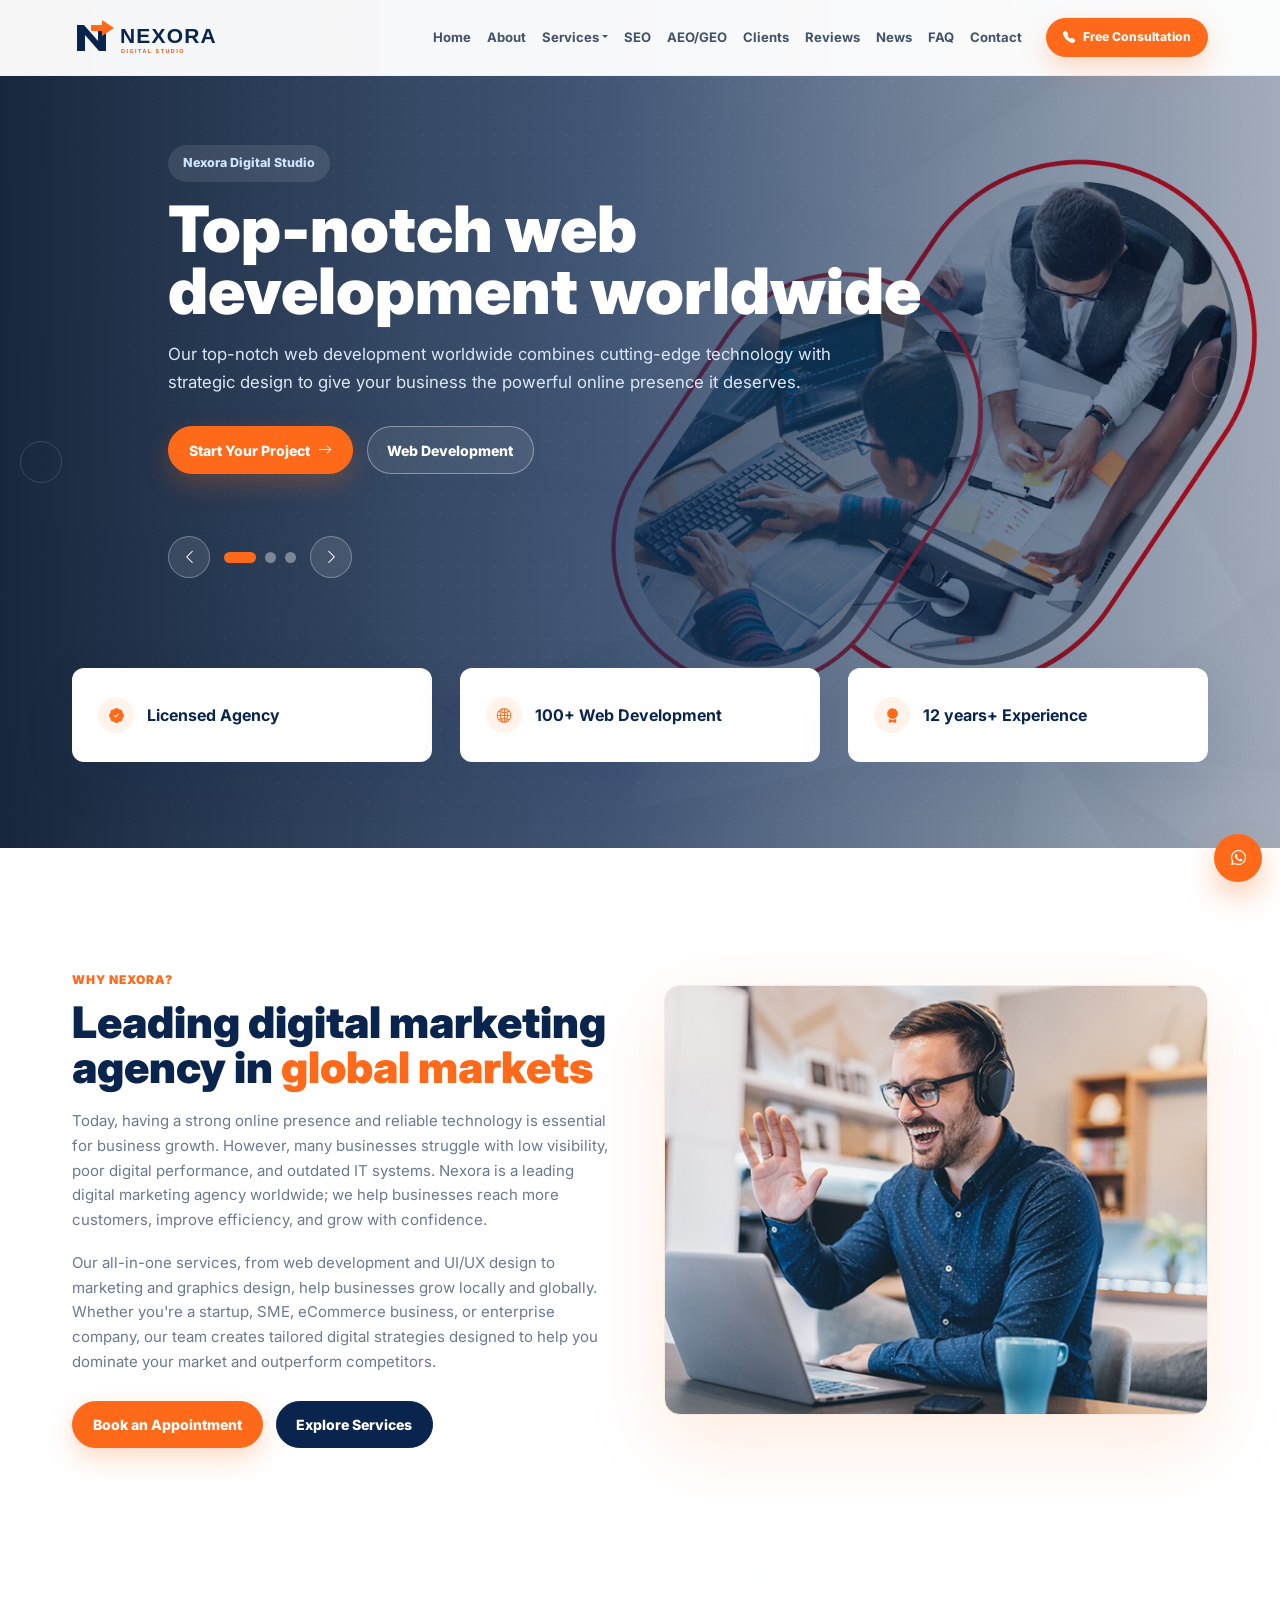
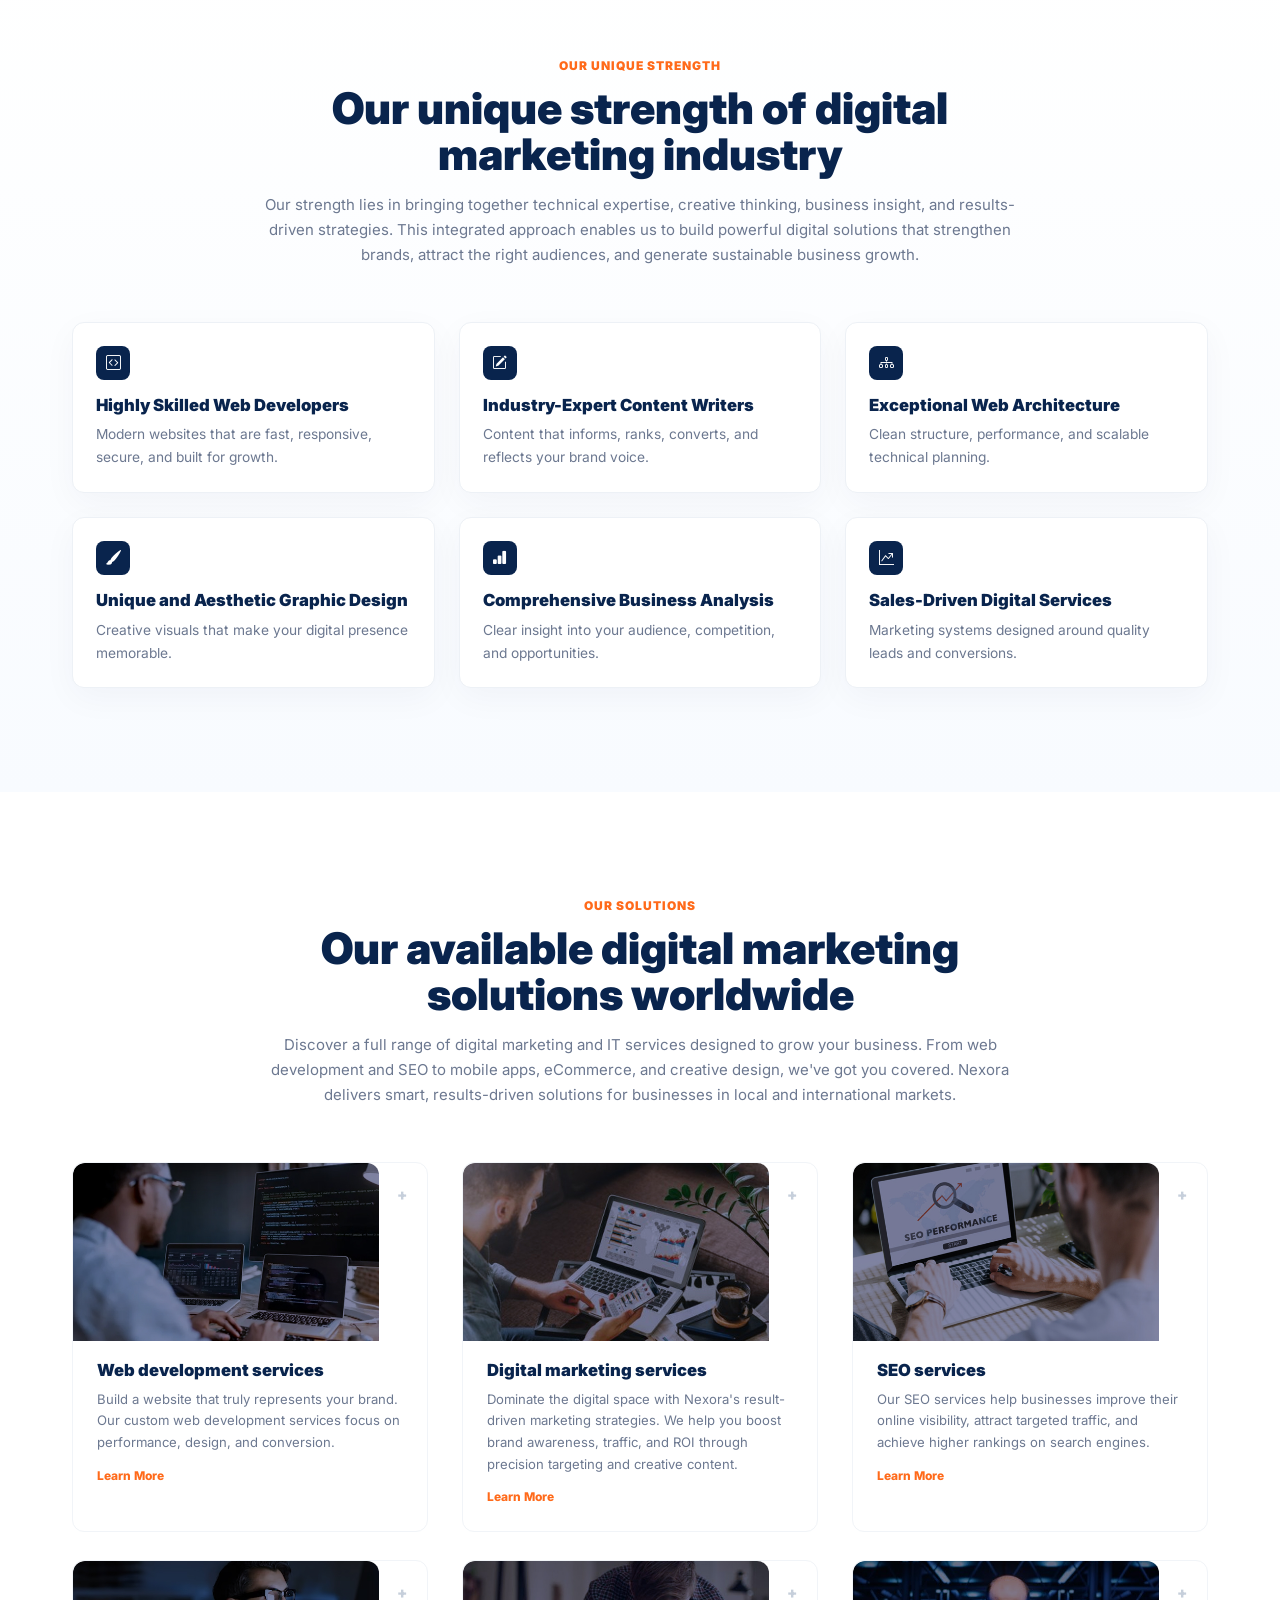
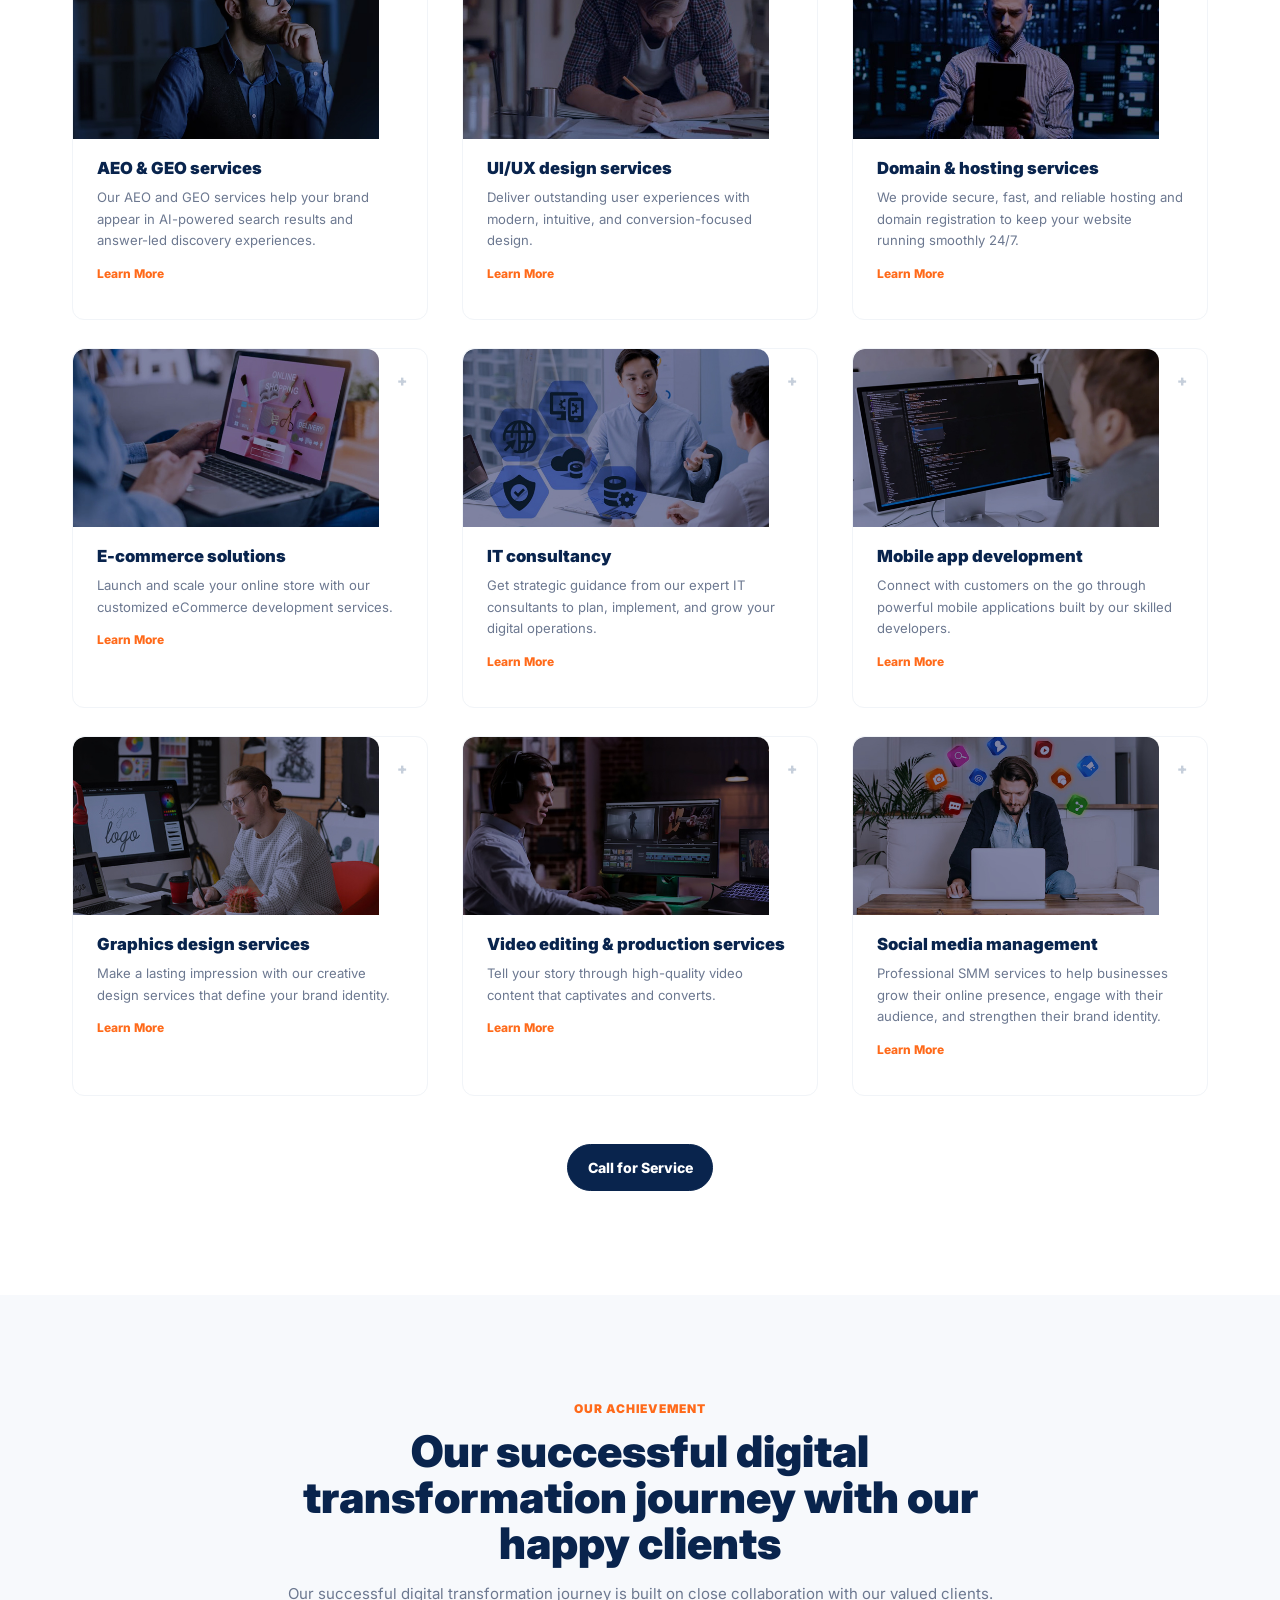
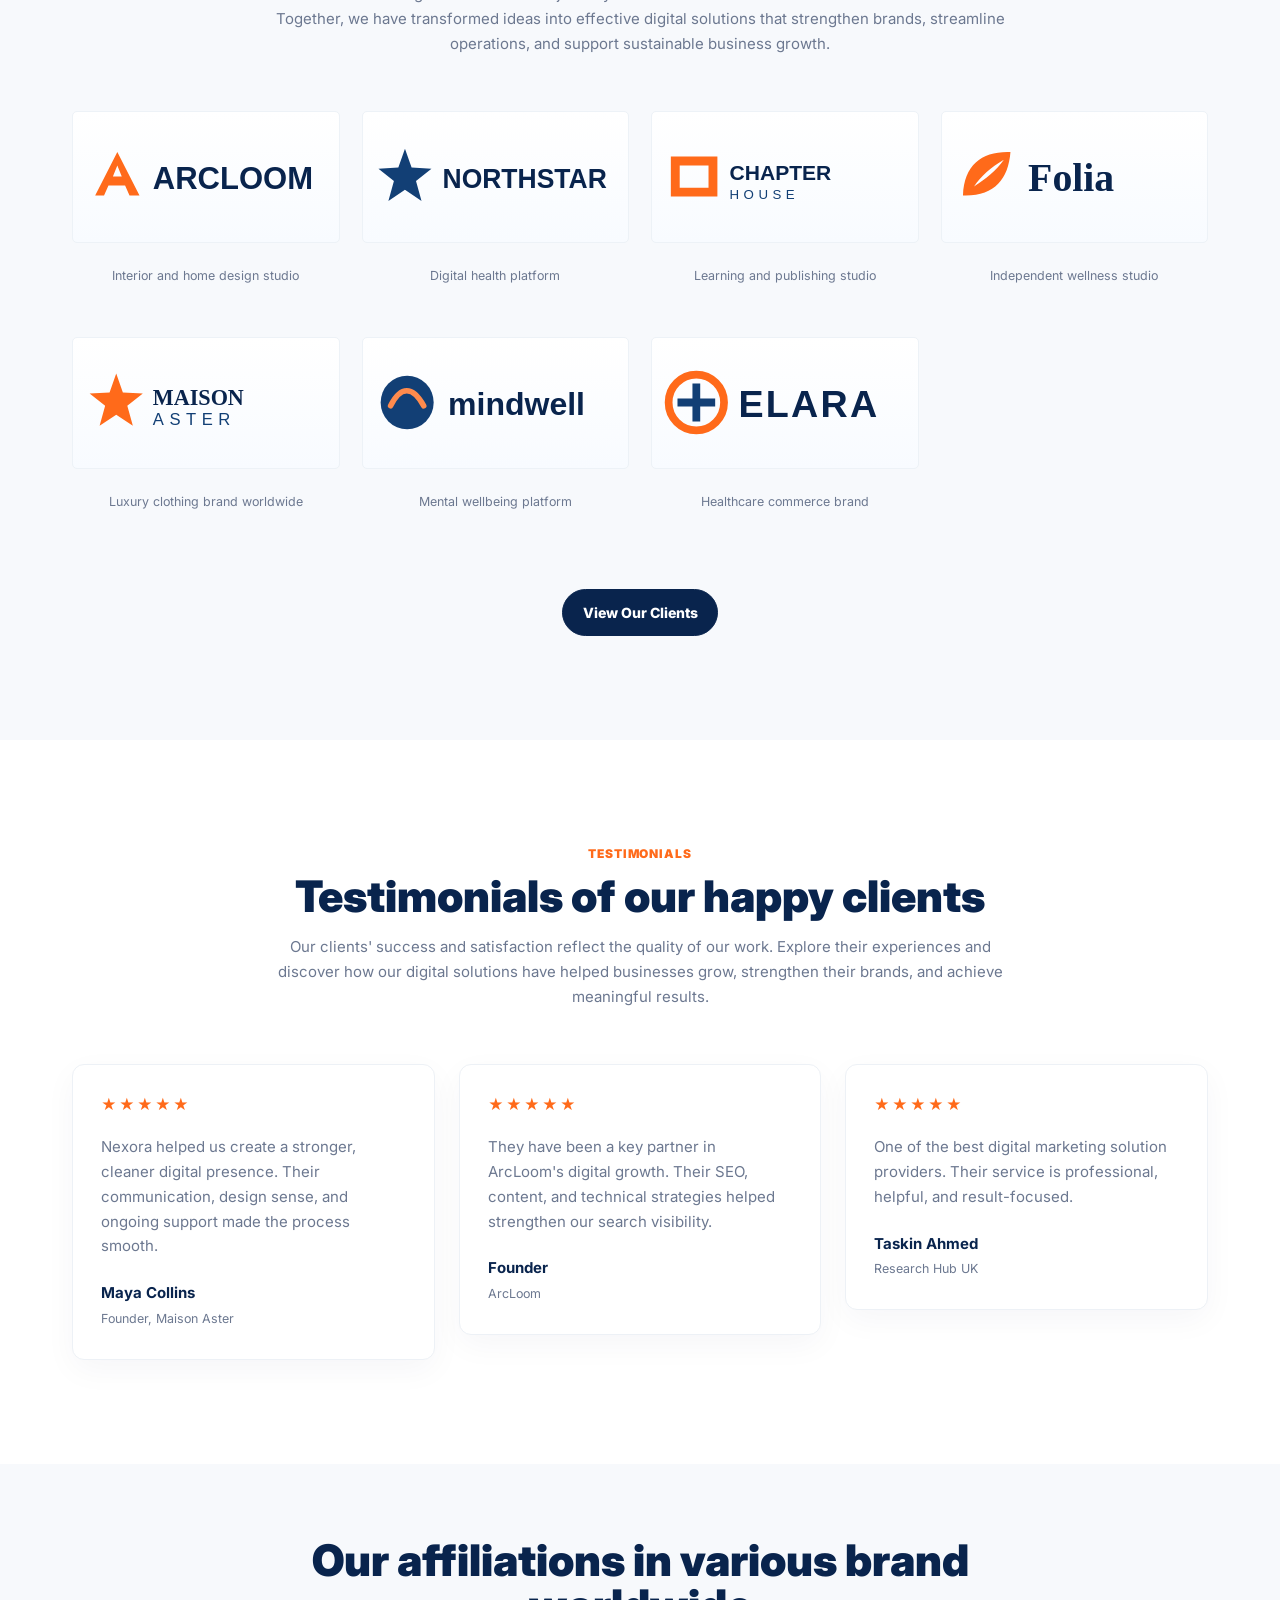
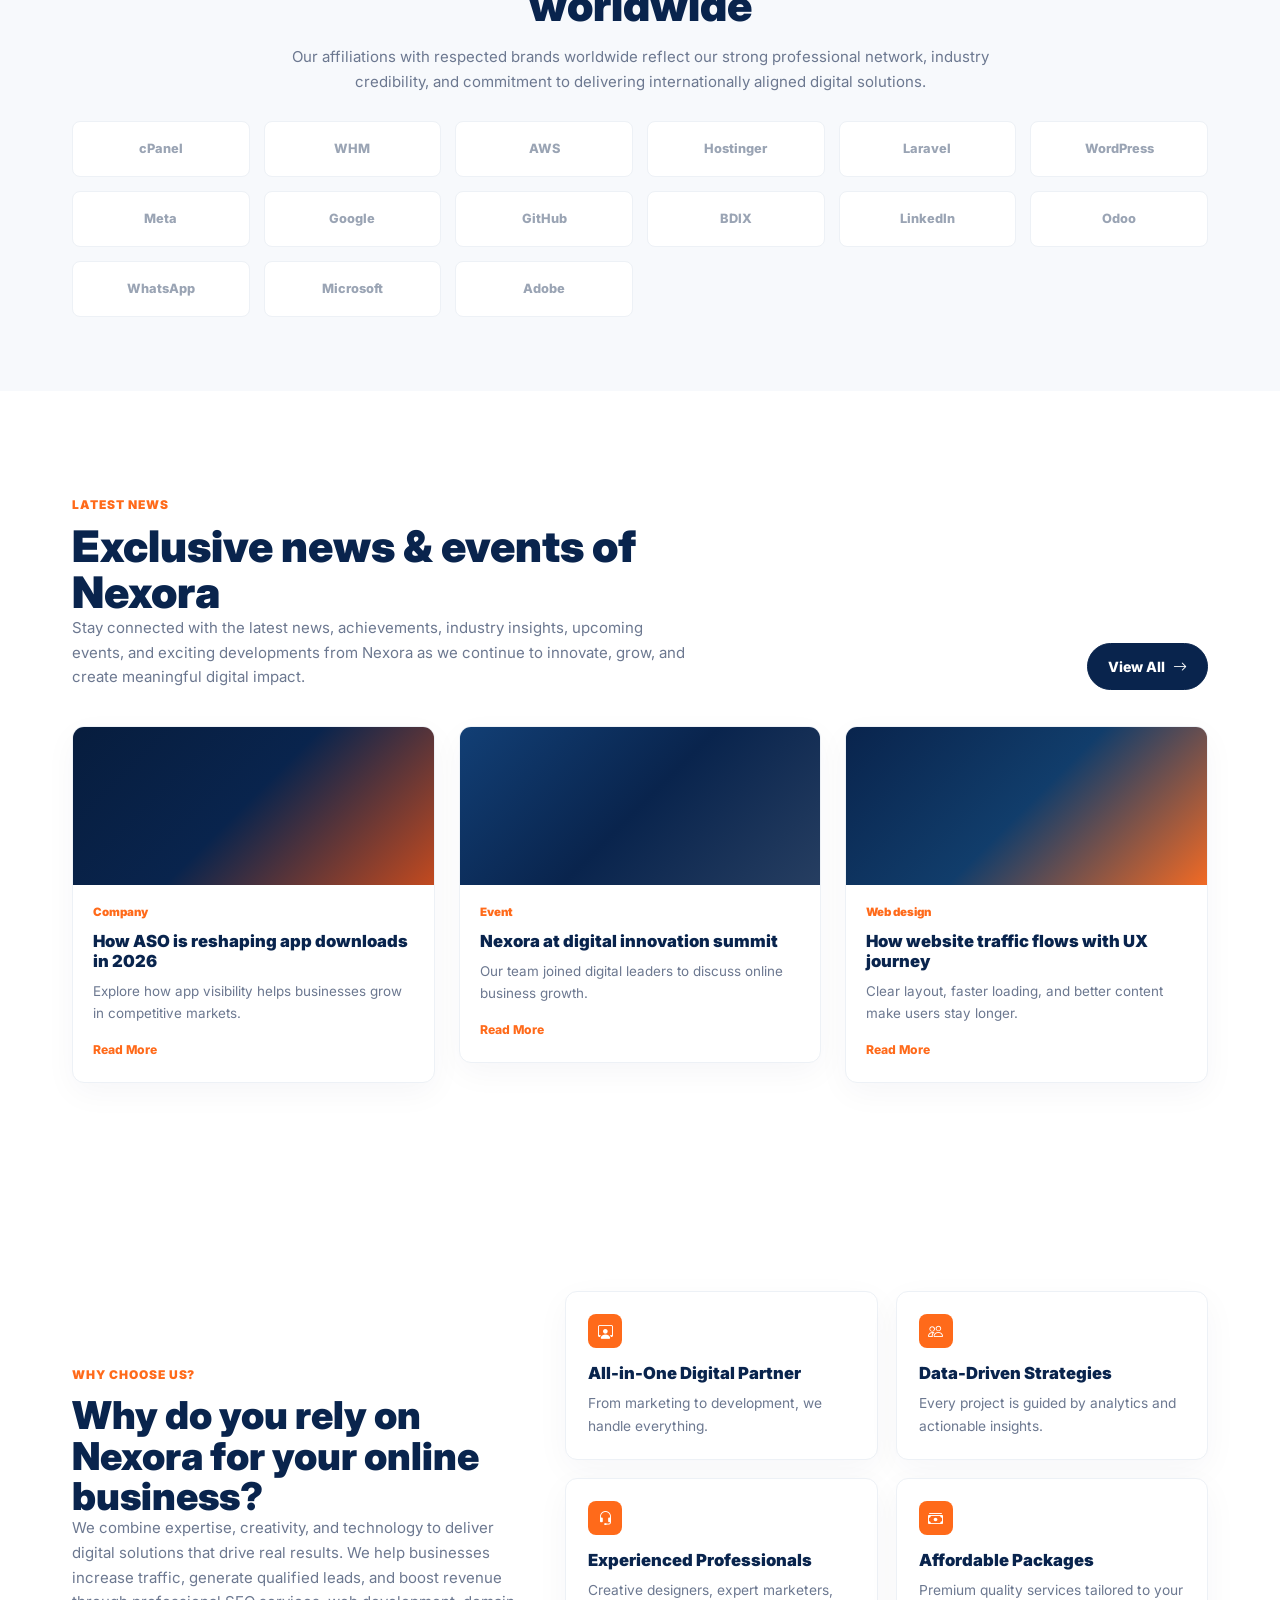
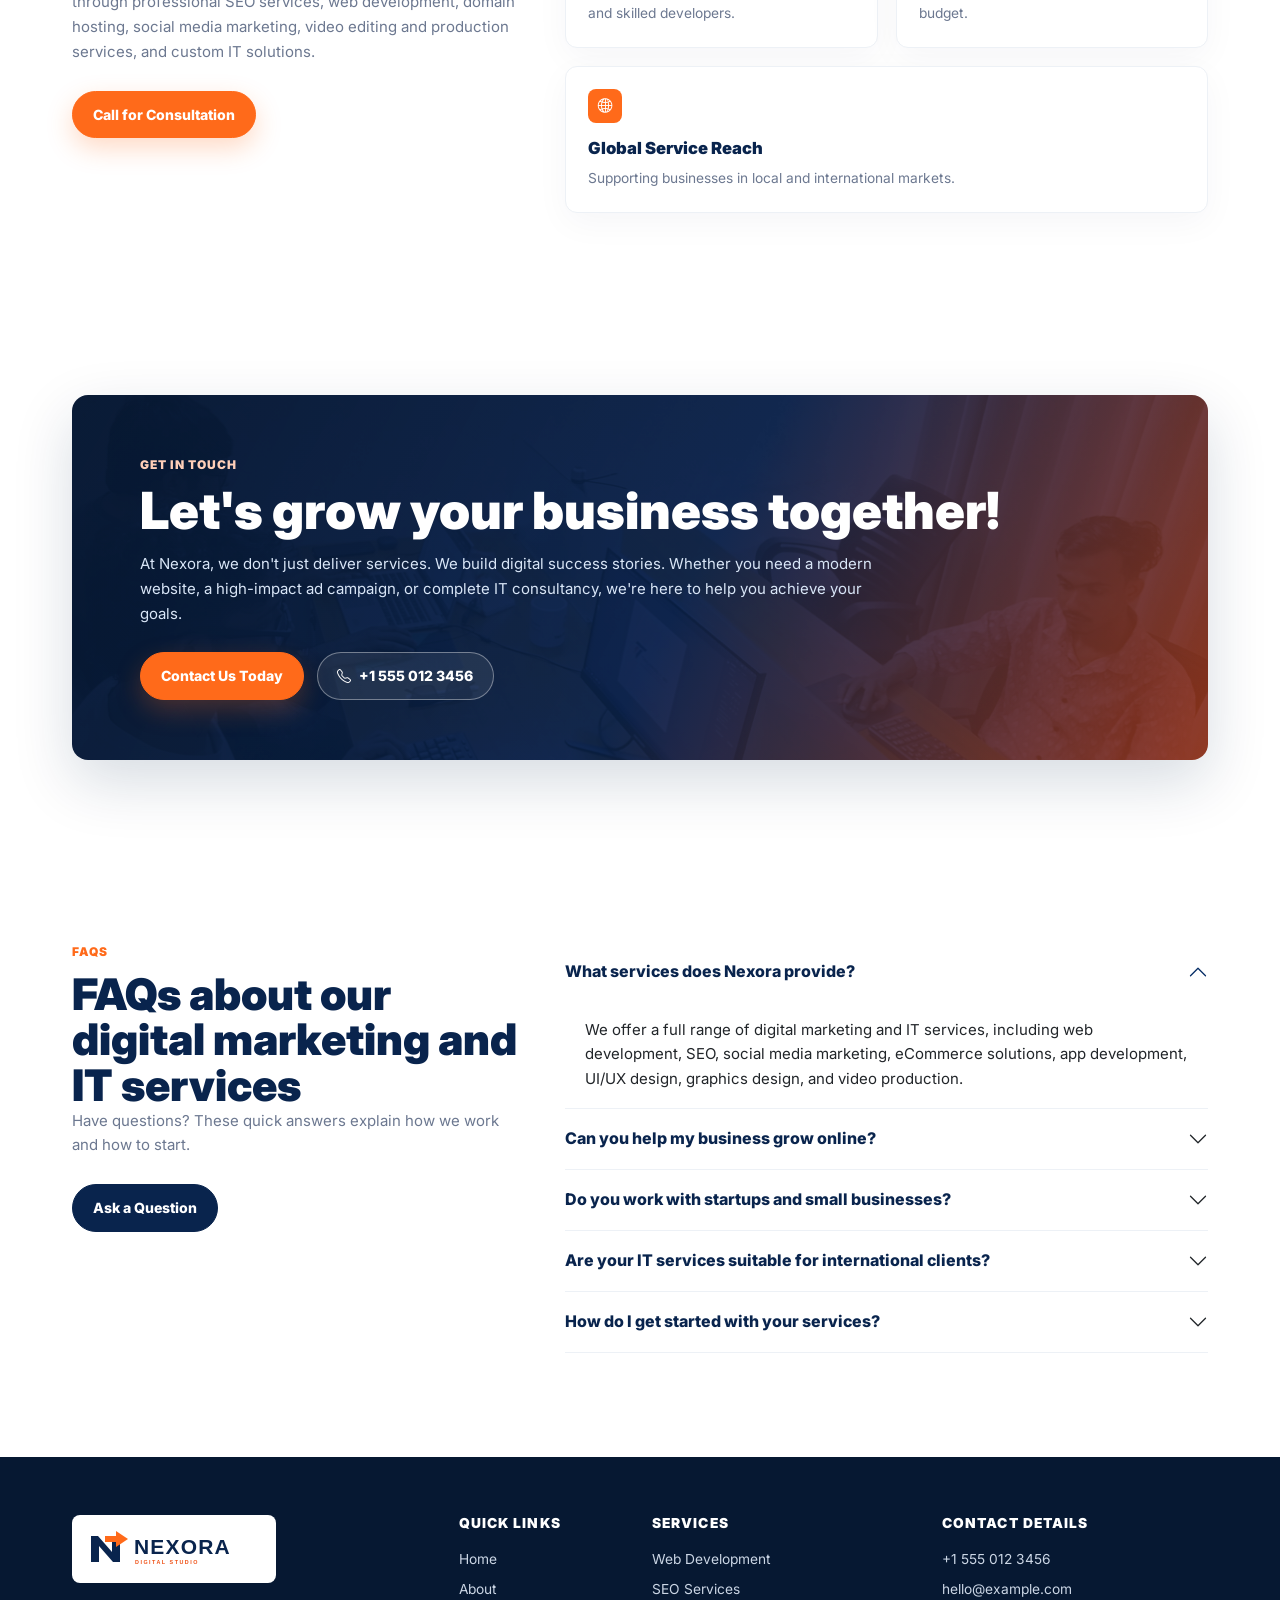
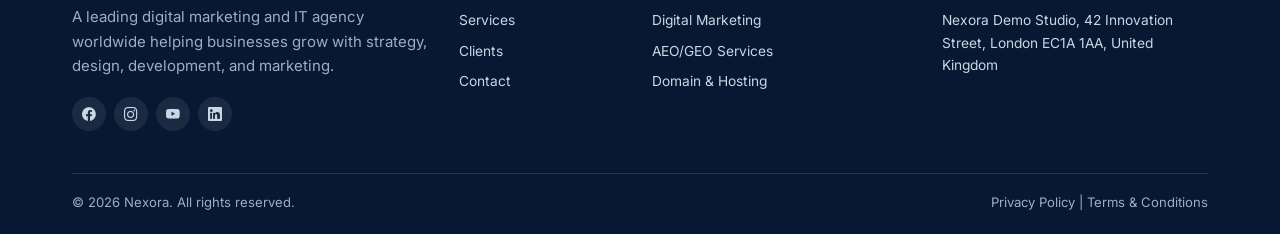
<file: index.html>
<!doctype html>
<html lang="en">
<head>
  <meta charset="utf-8">
  <meta http-equiv="X-UA-Compatible" content="IE=edge">
  <meta name="viewport" content="width=device-width,initial-scale=1,viewport-fit=cover">
  <title>Leading digital marketing agency worldwide</title>
  <meta name="description" content="Nexora is a leading digital marketing agency worldwide. We provide expert SEO, web development, social media marketing, and IT services.">
  <meta name="robots" content="noindex, nofollow">
  <meta name="theme-color" content="#08224a">
  <link rel="canonical" href="https://cholbei.github.io/nexora-free-lite/">
  <meta property="og:type" content="website">
  <meta property="og:site_name" content="Nexora">
  <meta property="og:title" content="Leading digital marketing agency worldwide">
  <meta property="og:description" content="Nexora is a leading digital marketing agency worldwide. We provide expert SEO, web development, social media marketing, and IT services.">
  <meta property="og:url" content="https://cholbei.github.io/nexora-free-lite/">
  <meta property="og:image" content="https://cholbei.github.io/nexora-free-lite/assets/img/nexora-og.svg">
  <!-- Main favicon -->
  <link rel="icon" sizes="any" type="image/svg+xml" href="assets/img/favicon.svg">

  
  <link rel="preconnect" href="https://fonts.googleapis.com">
  <link rel="preconnect" href="https://fonts.gstatic.com" crossorigin>
  <link href="https://fonts.googleapis.com/css2?family=Inter:wght@400;500;600;700;800;900&display=swap" rel="stylesheet">
  <link href="https://cdn.jsdelivr.net/npm/bootstrap@5.3.3/dist/css/bootstrap.min.css" rel="stylesheet">
  <link rel="stylesheet" href="https://cdn.jsdelivr.net/npm/bootstrap-icons@1.11.3/font/bootstrap-icons.min.css">
  <link rel="stylesheet" href="assets/css/style.css">
  
  
  <script type="application/ld+json">
  {"@context":"https://schema.org","@type":"LocalBusiness","name":"Nexora","url":"https://cholbei.github.io/nexora-free-lite/","logo":"https://cholbei.github.io/nexora-free-lite/assets/img/nexora-og.svg","telephone":"+15550123456","email":"hello@example.com","address":{"@type":"PostalAddress","addressLocality":"London","postalCode":"EC1A 1AA","addressCountry":"GB"}}
  </script>
</head>
<body>
  <a href="#main" class="visually-hidden-focusable">Skip to main content</a>

  <header class="site-header">
    <nav class="navbar navbar-expand-lg fixed-top" aria-label="Main navigation">
      <div class="container">
        <a class="navbar-brand" href="./" aria-label="Nexora home"><img src="assets/img/header-logo.svg" alt="Nexora" width="176" height="48"></a>
        <button class="navbar-toggler" type="button" data-bs-toggle="collapse" data-bs-target="#mainNav" aria-controls="mainNav" aria-expanded="false" aria-label="Toggle navigation">
          <span class="navbar-toggler-icon"></span>
        </button>
        <div class="collapse navbar-collapse" id="mainNav">
          <ul class="navbar-nav ms-auto align-items-lg-center">
            <li class="nav-item"><a class="nav-link" href="./">Home</a></li>
            <li class="nav-item"><a class="nav-link" href="#about">About</a></li>
            <li class="nav-item dropdown">
              <a class="nav-link dropdown-toggle" href="#services" role="button" data-bs-toggle="dropdown" aria-expanded="false">Services</a>
              <ul class="dropdown-menu">
                <li><a class="dropdown-item" href="web-development/">Web Development</a></li>
                <li><a class="dropdown-item" href="digital-marketing/">Digital Marketing</a></li>
                <li><a class="dropdown-item" href="domain-hosting/">Domain &amp; Hosting</a></li>
                <li><a class="dropdown-item" href="e-commerce-solutions/">E-commerce Solutions</a></li>
                <li><a class="dropdown-item" href="ui-ux-design/">UI/UX Design</a></li>
                <li><a class="dropdown-item" href="graphics-design/">Graphics Design</a></li>
                <li><a class="dropdown-item" href="it-consultancy/">IT Consultancy</a></li>
                <li><a class="dropdown-item" href="video-editing-production/">Video Editing &amp; Production</a></li>
              </ul>
            </li>
            <li class="nav-item"><a class="nav-link" href="seo-services/">SEO</a></li>
            <li class="nav-item"><a class="nav-link" href="aeo-geo-services/">AEO/GEO</a></li>
            <li class="nav-item"><a class="nav-link" href="our-clients/">Clients</a></li>
            <li class="nav-item"><a class="nav-link" href="#reviews">Reviews</a></li>
            <li class="nav-item"><a class="nav-link" href="#news">News</a></li>
            <li class="nav-item"><a class="nav-link" href="#faq">FAQ</a></li>
            <li class="nav-item"><a class="nav-link" href="#contact">Contact</a></li>
            <li class="nav-item ms-lg-3"><a class="btn btn-orange btn-sm" href="#contact"><i class="bi bi-telephone-fill"></i> Free Consultation</a></li>
          </ul>
        </div>
      </div>
    </nav>
  </header>

  <main id="main">
    <section id="home" class="hero hero-bg-slide-1">
      <div class="hero-orb hero-orb-left"></div>
      <div class="hero-orb hero-orb-right"></div>
      <div class="container">
        <div class="hero-slider" aria-label="Featured services">
          <div class="hero-slides">
            <article class="hero-content hero-slide active" id="hero-slide-1" aria-hidden="false">
              <p class="hero-pill">Nexora Digital Studio</p>
              <h1>Top-notch web development worldwide</h1>
              <p>Our top-notch web development worldwide combines cutting-edge technology with strategic design to give your business the powerful online presence it deserves.</p>
              <div class="hero-actions">
                <a class="btn btn-orange" href="#contact">Start Your Project <i class="bi bi-arrow-right"></i></a>
                <a class="btn btn-navy-outline" href="web-development/">Web Development</a>
              </div>
            </article>
            <article class="hero-content hero-slide" id="hero-slide-2" aria-hidden="true">
              <p class="hero-pill">Nexora Digital Studio</p>
              <h1>Reliable marketing expert worldwide</h1>
              <p>As a reliable marketing expert worldwide, we are committed to delivering the highest quality marketing solutions that help your business grow faster and smarter.</p>
              <div class="hero-actions">
                <a class="btn btn-orange" href="#contact">Schedule a Meeting <i class="bi bi-arrow-right"></i></a>
                <a class="btn btn-navy-outline" href="digital-marketing/">Digital Marketing</a>
              </div>
            </article>
            <article class="hero-content hero-slide" id="hero-slide-3" aria-hidden="true">
              <p class="hero-pill">Nexora Digital Studio</p>
              <h1>Best result-driven SEO service worldwide</h1>
              <p>Our data-backed SEO strategies are built for measurable outcomes: more organic traffic, stronger rankings, and leads that actually matter to your bottom line.</p>
              <div class="hero-actions">
                <a class="btn btn-orange" href="#contact">Get A Free Audit <i class="bi bi-arrow-right"></i></a>
                <a class="btn btn-navy-outline" href="seo-services/">SEO Services</a>
              </div>
            </article>
          </div>
          <div class="hero-slider-controls" aria-label="Hero slider controls">
            <button class="hero-arrow" type="button" data-hero-prev aria-label="Previous slide"><i class="bi bi-chevron-left"></i></button>
            <div class="hero-dots" role="tablist" aria-label="Hero slides">
              <button class="active" type="button" data-hero-dot="0" role="tab" aria-selected="true" aria-controls="hero-slide-1" aria-label="Show slide 1"></button>
              <button type="button" data-hero-dot="1" role="tab" aria-selected="false" aria-controls="hero-slide-2" aria-label="Show slide 2"></button>
              <button type="button" data-hero-dot="2" role="tab" aria-selected="false" aria-controls="hero-slide-3" aria-label="Show slide 3"></button>
            </div>
            <button class="hero-arrow" type="button" data-hero-next aria-label="Next slide"><i class="bi bi-chevron-right"></i></button>
          </div>
        </div>
        <div class="hero-stats">
          <article><i class="bi bi-patch-check-fill"></i><strong>Licensed Agency</strong></article>
          <article><i class="bi bi-globe2"></i><strong>100+ Web Development</strong></article>
          <article><i class="bi bi-award-fill"></i><strong>12 years+ Experience</strong></article>
        </div>
      </div>
    </section>

    <section id="about" class="section about-section">
      <div class="container">
        <div class="row align-items-center g-5">
          <div class="col-lg-6">
            <p class="kicker">Why Nexora?</p>
            <h2>Leading digital marketing agency in <span>global markets</span></h2>
            <p>Today, having a strong online presence and reliable technology is essential for business growth. However, many businesses struggle with low visibility, poor digital performance, and outdated IT systems. Nexora is a leading digital marketing agency worldwide; we help businesses reach more customers, improve efficiency, and grow with confidence.</p>
            <p>Our all-in-one services, from web development and UI/UX design to marketing and graphics design, help businesses grow locally and globally. Whether you're a startup, SME, eCommerce business, or enterprise company, our team creates tailored digital strategies designed to help you dominate your market and outperform competitors.</p>
            <div class="button-row">
              <a class="btn btn-orange" href="#contact">Book an Appointment</a>
              <a class="btn btn-dark-pill" href="#services">Explore Services</a>
            </div>
          </div>
          <div class="col-lg-6">
            <div class="illustration-card">
              <div class="sun"></div>
              <div class="person person-left"></div>
              <div class="person person-right"></div>
              <div class="monitor"><div class="chart"></div><div class="chart small"></div><div class="chart tiny"></div></div>
              <div class="metric-row"><span><strong>98%</strong> success</span><span><strong>300+</strong> clients</span><span><strong>24/7</strong> support</span></div>
            </div>
          </div>
        </div>
      </div>
    </section>

    <section class="section strength-section">
      <div class="container">
        <div class="section-title text-center">
          <p class="kicker">Our unique strength</p>
          <h2>Our unique strength of digital marketing industry</h2>
          <p>Our strength lies in bringing together technical expertise, creative thinking, business insight, and results-driven strategies. This integrated approach enables us to build powerful digital solutions that strengthen brands, attract the right audiences, and generate sustainable business growth.</p>
        </div>
        <div class="row g-4">
          <div class="col-md-6 col-lg-4"><article class="small-card"><i class="bi bi-code-square"></i><h3>Highly Skilled Web Developers</h3><p>Modern websites that are fast, responsive, secure, and built for growth.</p></article></div>
          <div class="col-md-6 col-lg-4"><article class="small-card"><i class="bi bi-pencil-square"></i><h3>Industry-Expert Content Writers</h3><p>Content that informs, ranks, converts, and reflects your brand voice.</p></article></div>
          <div class="col-md-6 col-lg-4"><article class="small-card"><i class="bi bi-diagram-3"></i><h3>Exceptional Web Architecture</h3><p>Clean structure, performance, and scalable technical planning.</p></article></div>
          <div class="col-md-6 col-lg-4"><article class="small-card"><i class="bi bi-brush-fill"></i><h3>Unique and Aesthetic Graphic Design</h3><p>Creative visuals that make your digital presence memorable.</p></article></div>
          <div class="col-md-6 col-lg-4"><article class="small-card"><i class="bi bi-bar-chart-fill"></i><h3>Comprehensive Business Analysis</h3><p>Clear insight into your audience, competition, and opportunities.</p></article></div>
          <div class="col-md-6 col-lg-4"><article class="small-card"><i class="bi bi-graph-up-arrow"></i><h3>Sales-Driven Digital Services</h3><p>Marketing systems designed around quality leads and conversions.</p></article></div>
        </div>
      </div>
    </section>

    <section id="services" class="section services-section">
      <div class="container">
        <div class="section-title text-center">
          <p class="kicker">Our solutions</p>
          <h2>Our available digital marketing solutions worldwide</h2>
          <p>Discover a full range of digital marketing and IT services designed to grow your business. From web development and SEO to mobile apps, eCommerce, and creative design, we've got you covered. Nexora delivers smart, results-driven solutions for businesses in local and international markets.</p>
        </div>
        <div class="service-grid">
          <article><img class="service-icon" src="assets/img/service/web-development-services.jpg.jpeg" alt="Web development services icon" loading="lazy"><h3>Web development services</h3><p>Build a website that truly represents your brand. Our custom web development services focus on performance, design, and conversion.</p><a href="web-development/">Learn More</a></article>
          <article><img class="service-icon" src="assets/img/service/digital-marketing-services.jpeg" alt="Digital marketing services icon" loading="lazy"><h3>Digital marketing services</h3><p>Dominate the digital space with Nexora's result-driven marketing strategies. We help you boost brand awareness, traffic, and ROI through precision targeting and creative content.</p><a href="digital-marketing/">Learn More</a></article>
          <article><img class="service-icon" src="assets/img/service/seo-services.jpg.jpeg" alt="SEO services icon" loading="lazy"><h3>SEO services</h3><p>Our SEO services help businesses improve their online visibility, attract targeted traffic, and achieve higher rankings on search engines.</p><a href="seo-services/">Learn More</a></article>
          <article><img class="service-icon" src="assets/img/service/aeo-geo-services.jpeg" alt="AEO and GEO services icon" loading="lazy"><h3>AEO &amp; GEO services</h3><p>Our AEO and GEO services help your brand appear in AI-powered search results and answer-led discovery experiences.</p><a href="aeo-geo-services/">Learn More</a></article>
          <article><img class="service-icon" src="assets/img/service/ui-ux-design-services.jpg.jpeg" alt="UI/UX design services icon" loading="lazy"><h3>UI/UX design services</h3><p>Deliver outstanding user experiences with modern, intuitive, and conversion-focused design.</p><a href="ui-ux-design/">Learn More</a></article>
          <article><img class="service-icon" src="assets/img/service/domain-hosting-services.jpeg" alt="Domain and hosting services icon" loading="lazy"><h3>Domain &amp; hosting services</h3><p>We provide secure, fast, and reliable hosting and domain registration to keep your website running smoothly 24/7.</p><a href="domain-hosting/">Learn More</a></article>
          <article><img class="service-icon" src="assets/img/service/e-commerce-solutions.jpeg" alt="E-commerce solutions icon" loading="lazy"><h3>E-commerce solutions</h3><p>Launch and scale your online store with our customized eCommerce development services.</p><a href="e-commerce-solutions/">Learn More</a></article>
          <article><img class="service-icon" src="assets/img/service/it-consultancy.jpeg" alt="IT consultancy icon" loading="lazy"><h3>IT consultancy</h3><p>Get strategic guidance from our expert IT consultants to plan, implement, and grow your digital operations.</p><a href="it-consultancy/">Learn More</a></article>
          <article><img class="service-icon" src="assets/img/service/mobile-app-development.jpg.jpeg" alt="Mobile app development icon" loading="lazy"><h3>Mobile app development</h3><p>Connect with customers on the go through powerful mobile applications built by our skilled developers.</p><a href="#contact">Learn More</a></article>
          <article><img class="service-icon" src="assets/img/service/graphics-design-services.jpeg" alt="Graphics design services icon" loading="lazy"><h3>Graphics design services</h3><p>Make a lasting impression with our creative design services that define your brand identity.</p><a href="graphics-design/">Learn More</a></article>
          <article><img class="service-icon" src="assets/img/service/video-editing-production-services.jpeg" alt="Video editing and production services icon" loading="lazy"><h3>Video editing &amp; production services</h3><p>Tell your story through high-quality video content that captivates and converts.</p><a href="video-editing-production/">Learn More</a></article>
          <article><img class="service-icon" src="assets/img/service/social-media-management.jpg.jpeg" alt="Social media management icon" loading="lazy"><h3>Social media management</h3><p>Professional SMM services to help businesses grow their online presence, engage with their audience, and strengthen their brand identity.</p><a href="digital-marketing/">Learn More</a></article>
        </div>
        <div class="text-center mt-5"><a class="btn btn-dark-pill" href="#contact">Call for Service</a></div>
      </div>
    </section>

    <section id="clients" class="section journey-section">
      <div class="container">
        <div class="section-title text-center">
          <p class="kicker">Our achievement</p>
          <h2>Our successful digital transformation journey with our happy clients</h2>
          <p>Our successful digital transformation journey is built on close collaboration with our valued clients. Together, we have transformed ideas into effective digital solutions that strengthen brands, streamline operations, and support sustainable business growth.</p>
        </div>
        <div class="logo-grid client-logo-grid">
          <a class="client-logo-card" href="https://example.com/" target="_blank" rel="noopener"><div class="client-logo-frame"><img src="assets/img/arcloom-client-logo.svg" alt="ArcLoom client logo" loading="lazy"></div><span>Interior and home design studio</span></a>
          <a class="client-logo-card" href="https://example.com/" target="_blank" rel="noopener"><div class="client-logo-frame"><img src="assets/img/northstar-client-logo.svg" alt="Northstar client logo" loading="lazy"></div><span>Digital health platform</span></a>
          <a class="client-logo-card" href="https://example.com/" target="_blank" rel="noopener"><div class="client-logo-frame"><img src="assets/img/chapter-house-client-logo.svg" alt="Chapter House client logo" loading="lazy"></div><span>Learning and publishing studio</span></a>
          <a class="client-logo-card" href="https://example.com/" target="_blank" rel="noopener"><div class="client-logo-frame"><img src="assets/img/folia-client-logo.svg" alt="Folia client logo" loading="lazy"></div><span>Independent wellness studio</span></a>
          <a class="client-logo-card" href="https://example.com/" target="_blank" rel="noopener"><div class="client-logo-frame"><img src="assets/img/maison-aster-client-logo.svg" alt="Maison Aster client logo" loading="lazy"></div><span>Luxury clothing brand worldwide</span></a>
          <a class="client-logo-card" href="https://example.com/" target="_blank" rel="noopener"><div class="client-logo-frame"><img src="assets/img/mindwell-client-logo.svg" alt="Mindwell client logo" loading="lazy"></div><span>Mental wellbeing platform</span></a>
          <a class="client-logo-card" href="https://example.com/" target="_blank" rel="noopener"><div class="client-logo-frame"><img src="assets/img/elara-client-logo.svg" alt="Elara client logo" loading="lazy"></div><span>Healthcare commerce brand</span></a>
        </div>
        <div class="text-center mt-5"><a class="btn btn-dark-pill" href="our-clients/">View Our Clients</a></div>
      </div>
    </section>

    <section id="reviews" class="section reviews-section">
      <div class="container">
        <div class="section-title text-center">
          <p class="kicker">Testimonials</p>
          <h2>Testimonials of our happy clients</h2>
          <p>Our clients' success and satisfaction reflect the quality of our work. Explore their experiences and discover how our digital solutions have helped businesses grow, strengthen their brands, and achieve meaningful results.</p>
        </div>
        <div class="row g-4">
          <div class="col-md-4"><article class="review-card"><div class="stars">&starf;&starf;&starf;&starf;&starf;</div><p>Nexora helped us create a stronger, cleaner digital presence. Their communication, design sense, and ongoing support made the process smooth.</p><strong>Maya Collins</strong><span>Founder, Maison Aster</span></article></div>
          <div class="col-md-4"><article class="review-card"><div class="stars">&starf;&starf;&starf;&starf;&starf;</div><p>They have been a key partner in ArcLoom's digital growth. Their SEO, content, and technical strategies helped strengthen our search visibility.</p><strong>Founder</strong><span>ArcLoom</span></article></div>
          <div class="col-md-4"><article class="review-card"><div class="stars">&starf;&starf;&starf;&starf;&starf;</div><p>One of the best digital marketing solution providers. Their service is professional, helpful, and result-focused.</p><strong>Taskin Ahmed</strong><span>Research Hub UK</span></article></div>
        </div>
      </div>
    </section>

    <section class="affiliation-section">
      <div class="container">
        <div class="section-title text-center">
          <h2>Our affiliations in various brand worldwide</h2>
          <p>Our affiliations with respected brands worldwide reflect our strong professional network, industry credibility, and commitment to delivering internationally aligned digital solutions.</p>
        </div>
        <div class="brand-strip">
          <span>cPanel</span><span>WHM</span><span>AWS</span><span>Hostinger</span><span>Laravel</span><span>WordPress</span><span>Meta</span><span>Google</span><span>GitHub</span><span>BDIX</span><span>LinkedIn</span><span>Odoo</span><span>WhatsApp</span><span>Microsoft</span><span>Adobe</span>
        </div>
      </div>
    </section>

    <section id="news" class="section news-section">
      <div class="container">
        <div class="news-head">
          <div>
            <p class="kicker">Latest news</p>
            <h2>Exclusive news &amp; events of Nexora</h2>
            <p>Stay connected with the latest news, achievements, industry insights, upcoming events, and exciting developments from Nexora as we continue to innovate, grow, and create meaningful digital impact.</p>
          </div>
          <a class="btn btn-dark-pill" href="#contact">View All <i class="bi bi-arrow-right"></i></a>
        </div>
        <div class="row g-4">
          <div class="col-md-4"><article class="news-card"><div class="news-image"></div><span>Company</span><h3>How ASO is reshaping app downloads in 2026</h3><p>Explore how app visibility helps businesses grow in competitive markets.</p><a href="#contact">Read More</a></article></div>
          <div class="col-md-4"><article class="news-card"><div class="news-image two"></div><span>Event</span><h3>Nexora at digital innovation summit</h3><p>Our team joined digital leaders to discuss online business growth.</p><a href="#contact">Read More</a></article></div>
          <div class="col-md-4"><article class="news-card"><div class="news-image three"></div><span>Web design</span><h3>How website traffic flows with UX journey</h3><p>Clear layout, faster loading, and better content make users stay longer.</p><a href="#contact">Read More</a></article></div>
        </div>
      </div>
    </section>

    <section class="section why-section">
      <div class="container">
        <div class="row g-5 align-items-center">
          <div class="col-lg-5">
            <p class="kicker">Why choose us?</p>
            <h2>Why do you rely on Nexora for your online business?</h2>
            <p>We combine expertise, creativity, and technology to deliver digital solutions that drive real results. We help businesses increase traffic, generate qualified leads, and boost revenue through professional SEO services, web development, domain hosting, social media marketing, video editing and production services, and custom IT solutions.</p>
            <a class="btn btn-orange" href="#contact">Call for Consultation</a>
          </div>
          <div class="col-lg-7">
            <div class="why-grid">
              <article><i class="bi bi-person-workspace"></i><h3>All-in-One Digital Partner</h3><p>From marketing to development, we handle everything.</p></article>
              <article><i class="bi bi-people"></i><h3>Data-Driven Strategies</h3><p>Every project is guided by analytics and actionable insights.</p></article>
              <article><i class="bi bi-headset"></i><h3>Experienced Professionals</h3><p>Creative designers, expert marketers, and skilled developers.</p></article>
              <article><i class="bi bi-cash-stack"></i><h3>Affordable Packages</h3><p>Premium quality services tailored to your budget.</p></article>
              <article><i class="bi bi-globe2"></i><h3>Global Service Reach</h3><p>Supporting businesses in local and international markets.</p></article>
            </div>
          </div>
        </div>
      </div>
    </section>

    <section id="contact" class="cta-wrap">
      <div class="container">
        <div class="cta-panel">
          <p class="kicker">Get in touch</p>
          <h2>Let's grow your business together!</h2>
          <p>At Nexora, we don't just deliver services. We build digital success stories. Whether you need a modern website, a high-impact ad campaign, or complete IT consultancy, we're here to help you achieve your goals.</p>
          <div class="button-row">
            <a class="btn btn-orange" href="mailto:hello@example.com">Contact Us Today</a>
            <a class="btn btn-navy-outline" href="tel:+15550123456"><i class="bi bi-telephone"></i> +1 555 012 3456</a>
          </div>
        </div>
      </div>
    </section>

    <section id="faq" class="section faq-section">
      <div class="container">
        <div class="row g-5">
          <div class="col-lg-5">
            <p class="kicker">FAQs</p>
            <h2>FAQs about our digital marketing and IT services</h2>
            <p>Have questions? These quick answers explain how we work and how to start.</p>
            <a class="btn btn-dark-pill" href="#contact">Ask a Question</a>
          </div>
          <div class="col-lg-7">
            <div class="accordion" id="faqAcc">
              <div class="accordion-item"><h3 class="accordion-header"><button class="accordion-button" type="button" data-bs-toggle="collapse" data-bs-target="#faq1">What services does Nexora provide?</button></h3><div id="faq1" class="accordion-collapse collapse show" data-bs-parent="#faqAcc"><div class="accordion-body">We offer a full range of digital marketing and IT services, including web development, SEO, social media marketing, eCommerce solutions, app development, UI/UX design, graphics design, and video production.</div></div></div>
              <div class="accordion-item"><h3 class="accordion-header"><button class="accordion-button collapsed" type="button" data-bs-toggle="collapse" data-bs-target="#faq2">Can you help my business grow online?</button></h3><div id="faq2" class="accordion-collapse collapse" data-bs-parent="#faqAcc"><div class="accordion-body">Yes. Our data-driven digital marketing strategies are designed to increase visibility, generate leads, and boost sales for businesses in local and international markets.</div></div></div>
              <div class="accordion-item"><h3 class="accordion-header"><button class="accordion-button collapsed" type="button" data-bs-toggle="collapse" data-bs-target="#faq3">Do you work with startups and small businesses?</button></h3><div id="faq3" class="accordion-collapse collapse" data-bs-parent="#faqAcc"><div class="accordion-body">Absolutely. We provide affordable, scalable solutions tailored to startups, SMEs, and corporate clients to help them succeed in the digital space.</div></div></div>
              <div class="accordion-item"><h3 class="accordion-header"><button class="accordion-button collapsed" type="button" data-bs-toggle="collapse" data-bs-target="#faq4">Are your IT services suitable for international clients?</button></h3><div id="faq4" class="accordion-collapse collapse" data-bs-parent="#faqAcc"><div class="accordion-body">Yes, Nexora serves clients locally worldwide and globally, offering web hosting, custom software, eCommerce, and mobile app solutions for businesses worldwide.</div></div></div>
              <div class="accordion-item"><h3 class="accordion-header"><button class="accordion-button collapsed" type="button" data-bs-toggle="collapse" data-bs-target="#faq5">How do I get started with your services?</button></h3><div id="faq5" class="accordion-collapse collapse" data-bs-parent="#faqAcc"><div class="accordion-body">Simply contact us via our website or call us, and our experts will guide you to choose the best services and create a personalized plan for your business.</div></div></div>
            </div>
          </div>
        </div>
      </div>
    </section>
  </main>

  <footer class="footer">
    <div class="container">
      <div class="row g-4">
        <div class="col-lg-4">
          <a class="footer-brand" href="./" aria-label="Nexora home"><img src="assets/img/header-logo.svg" alt="Nexora" width="176" height="48"></a>
          <p>A leading digital marketing and IT agency worldwide helping businesses grow with strategy, design, development, and marketing.</p>
          <div class="social"><a href="https://example.com/" aria-label="Facebook"><i class="bi bi-facebook"></i></a><a href="https://example.com/" aria-label="Instagram"><i class="bi bi-instagram"></i></a><a href="https://example.com/" aria-label="YouTube"><i class="bi bi-youtube"></i></a><a href="https://example.com/" aria-label="LinkedIn"><i class="bi bi-linkedin"></i></a></div>
        </div>
        <div class="col-6 col-lg-2"><h3>Quick Links</h3><a href="./">Home</a><a href="#about">About</a><a href="#services">Services</a><a href="our-clients/">Clients</a><a href="#contact">Contact</a></div>
        <div class="col-6 col-lg-3"><h3>Services</h3><a href="web-development/">Web Development</a><a href="seo-services/">SEO Services</a><a href="digital-marketing/">Digital Marketing</a><a href="aeo-geo-services/">AEO/GEO Services</a><a href="domain-hosting/">Domain &amp; Hosting</a></div>
        <div class="col-lg-3"><h3>Contact Details</h3><a href="tel:+15550123456">+1 555 012 3456</a><a href="mailto:hello@example.com">hello@example.com</a><a href="https://maps.google.com/">Nexora Demo Studio, 42 Innovation Street, London EC1A 1AA, United Kingdom</a></div>
      </div>
      <div class="footer-bottom"><p>&copy; <span id="year">2026</span> Nexora. All rights reserved.</p><p>Privacy Policy | Terms &amp; Conditions</p></div>
    </div>
  </footer>

  <a href="https://example.com/" class="float-wa" target="_blank" rel="noopener" aria-label="Chat on WhatsApp"><i class="bi bi-whatsapp"></i></a>
  <script src="https://cdn.jsdelivr.net/npm/bootstrap@5.3.3/dist/js/bootstrap.bundle.min.js"></script>
  <script src="assets/js/main.js"></script>
</body>
</html>
</file>
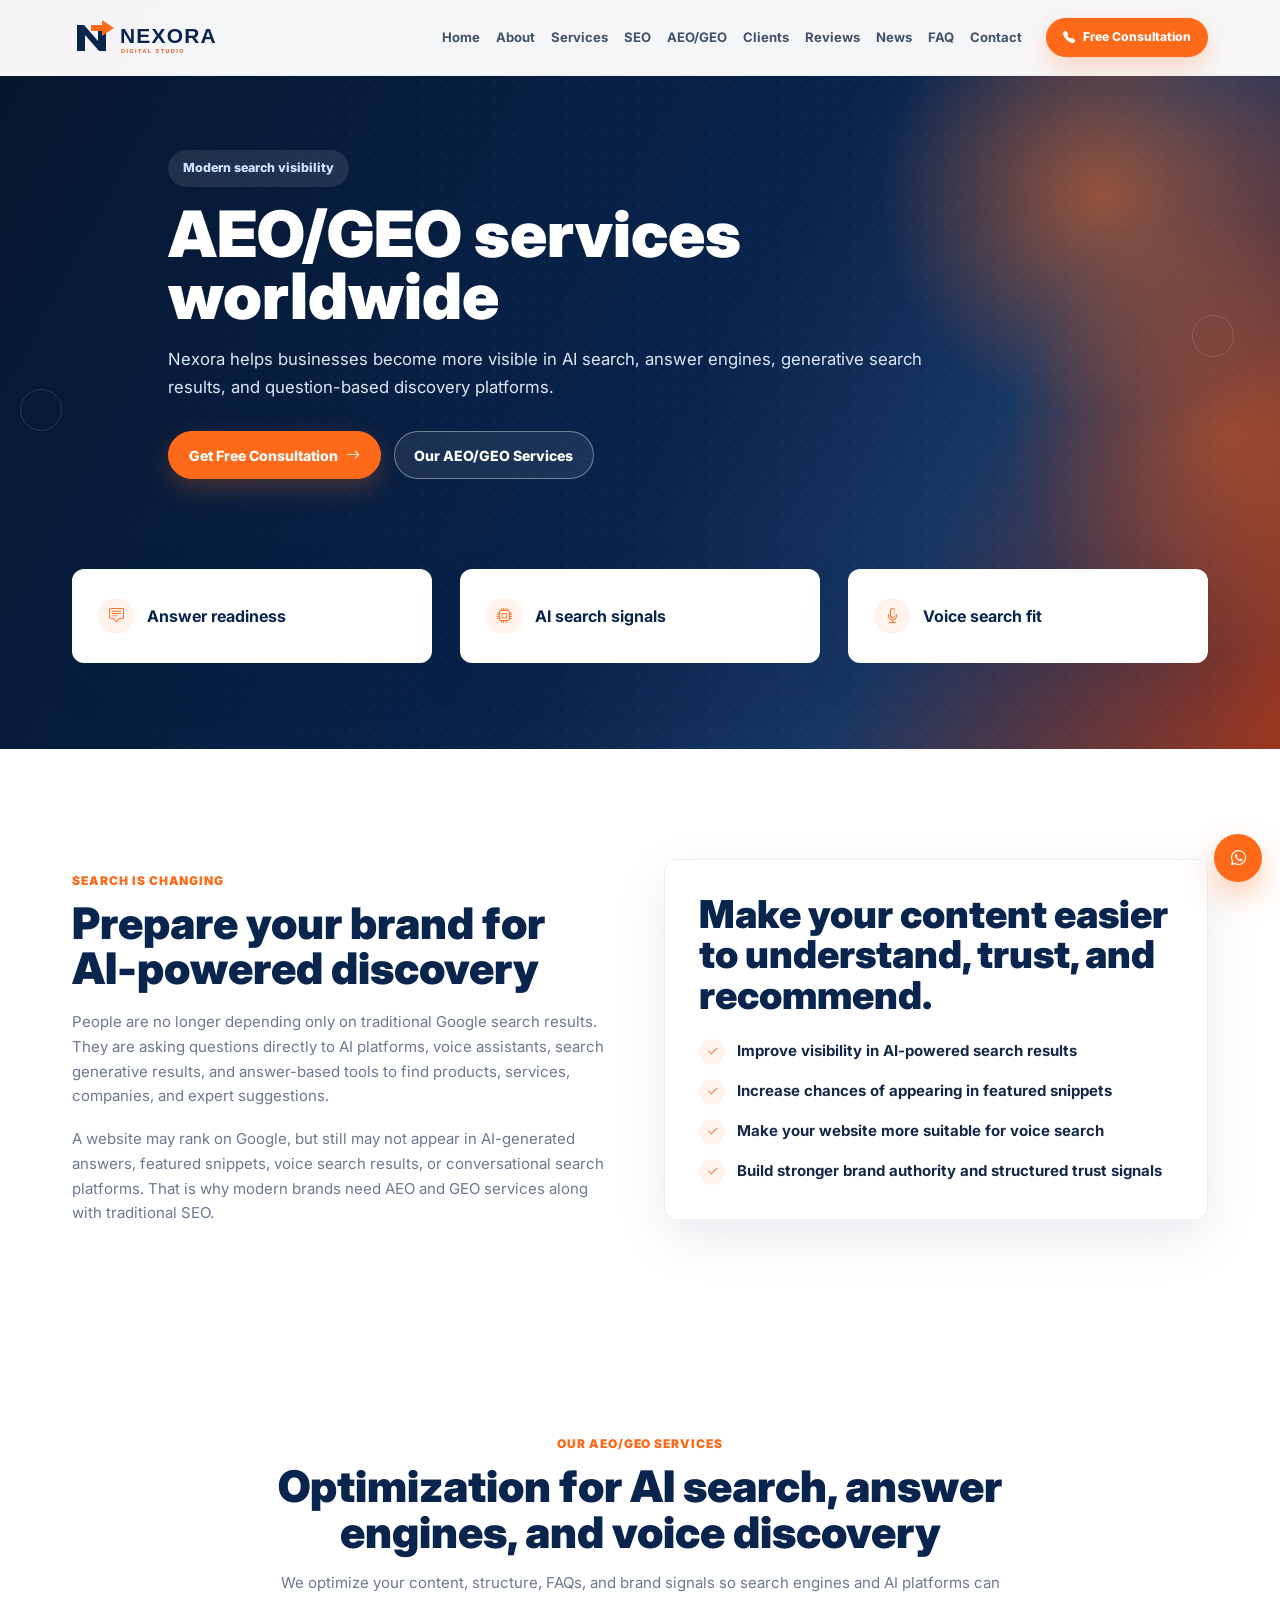
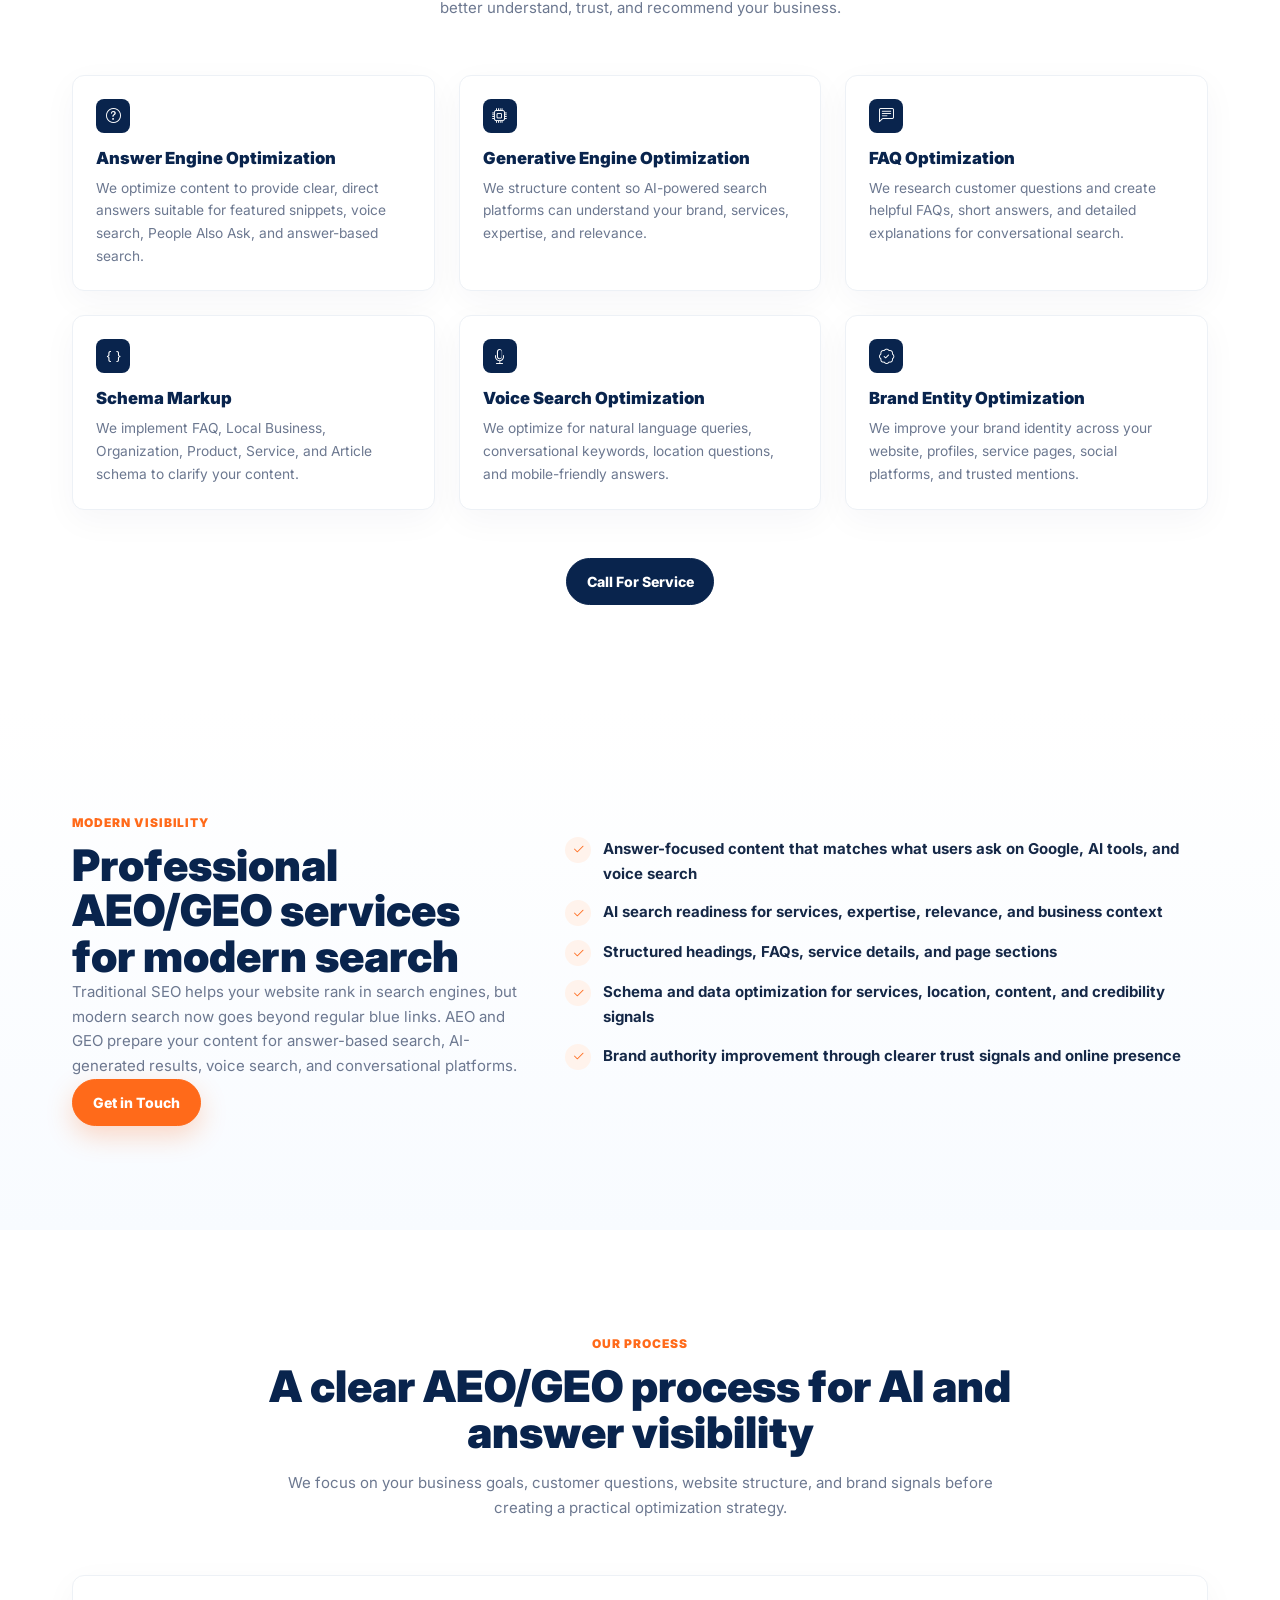
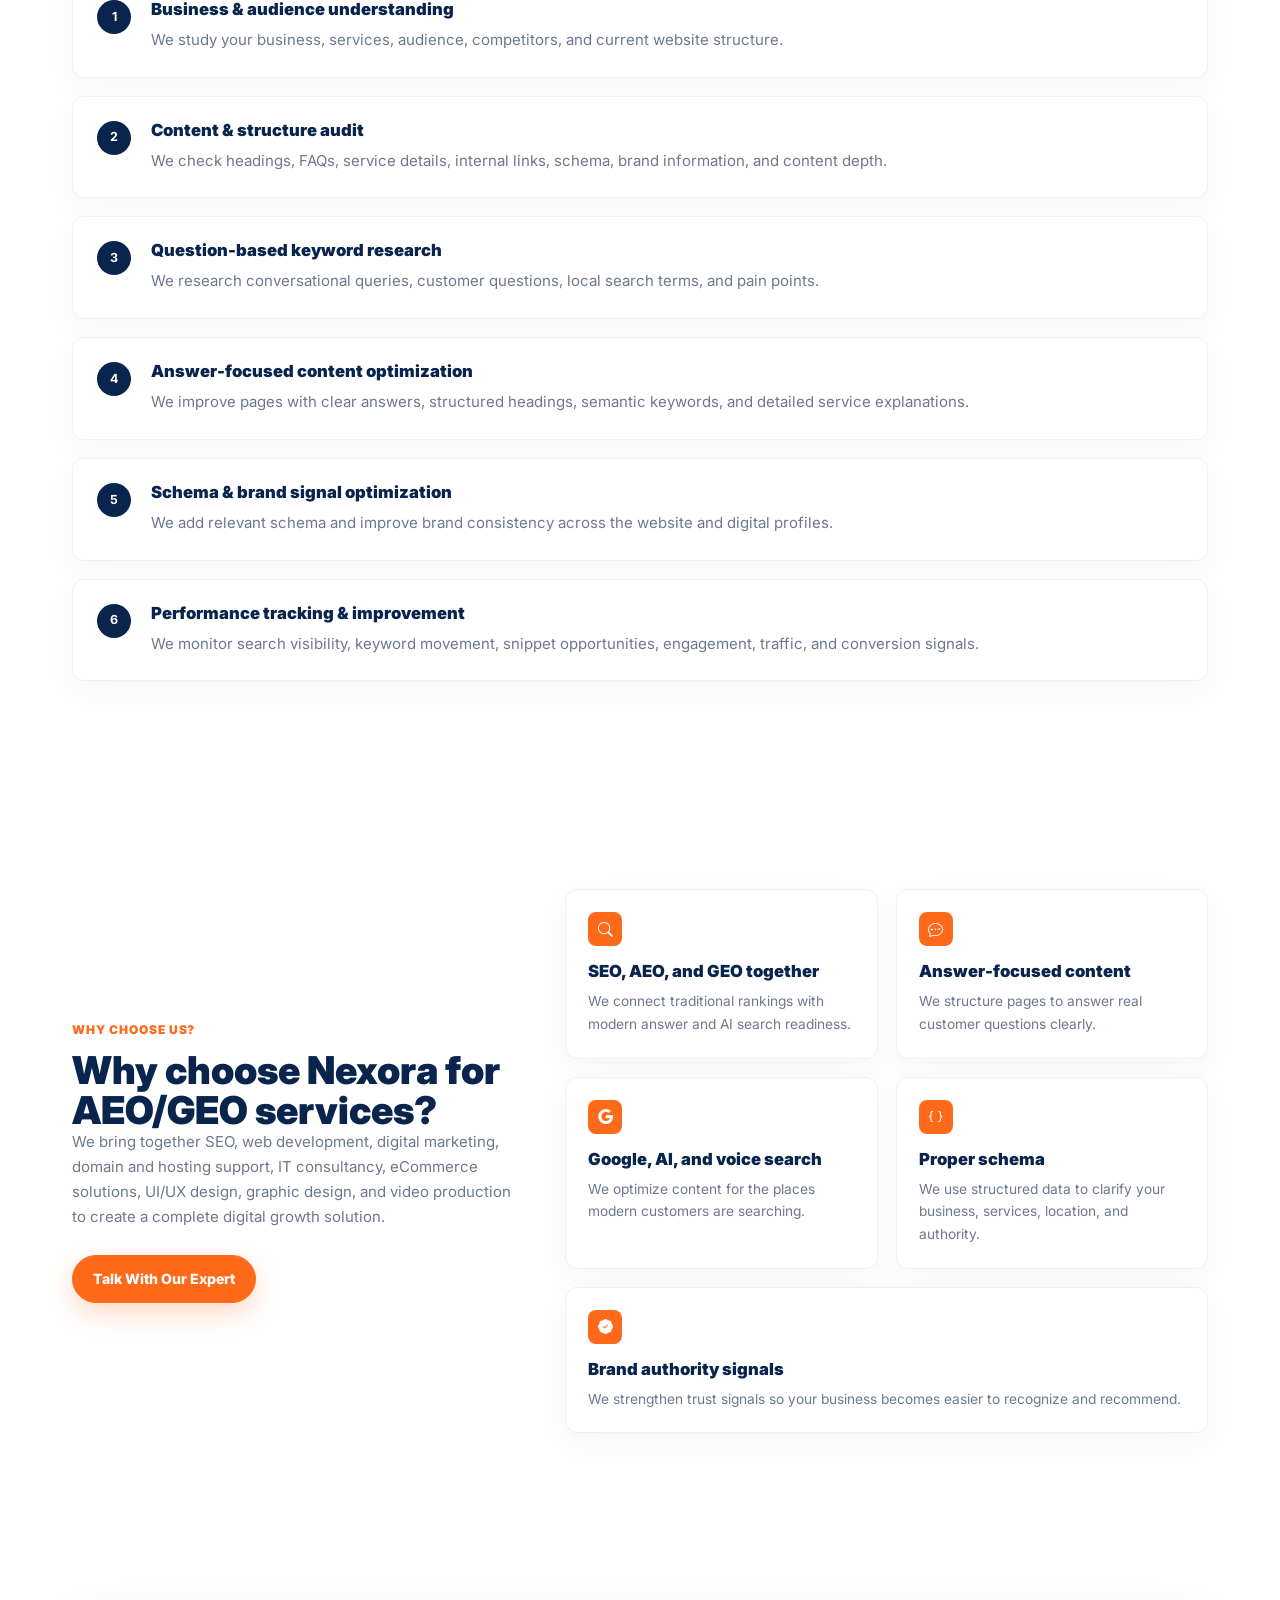
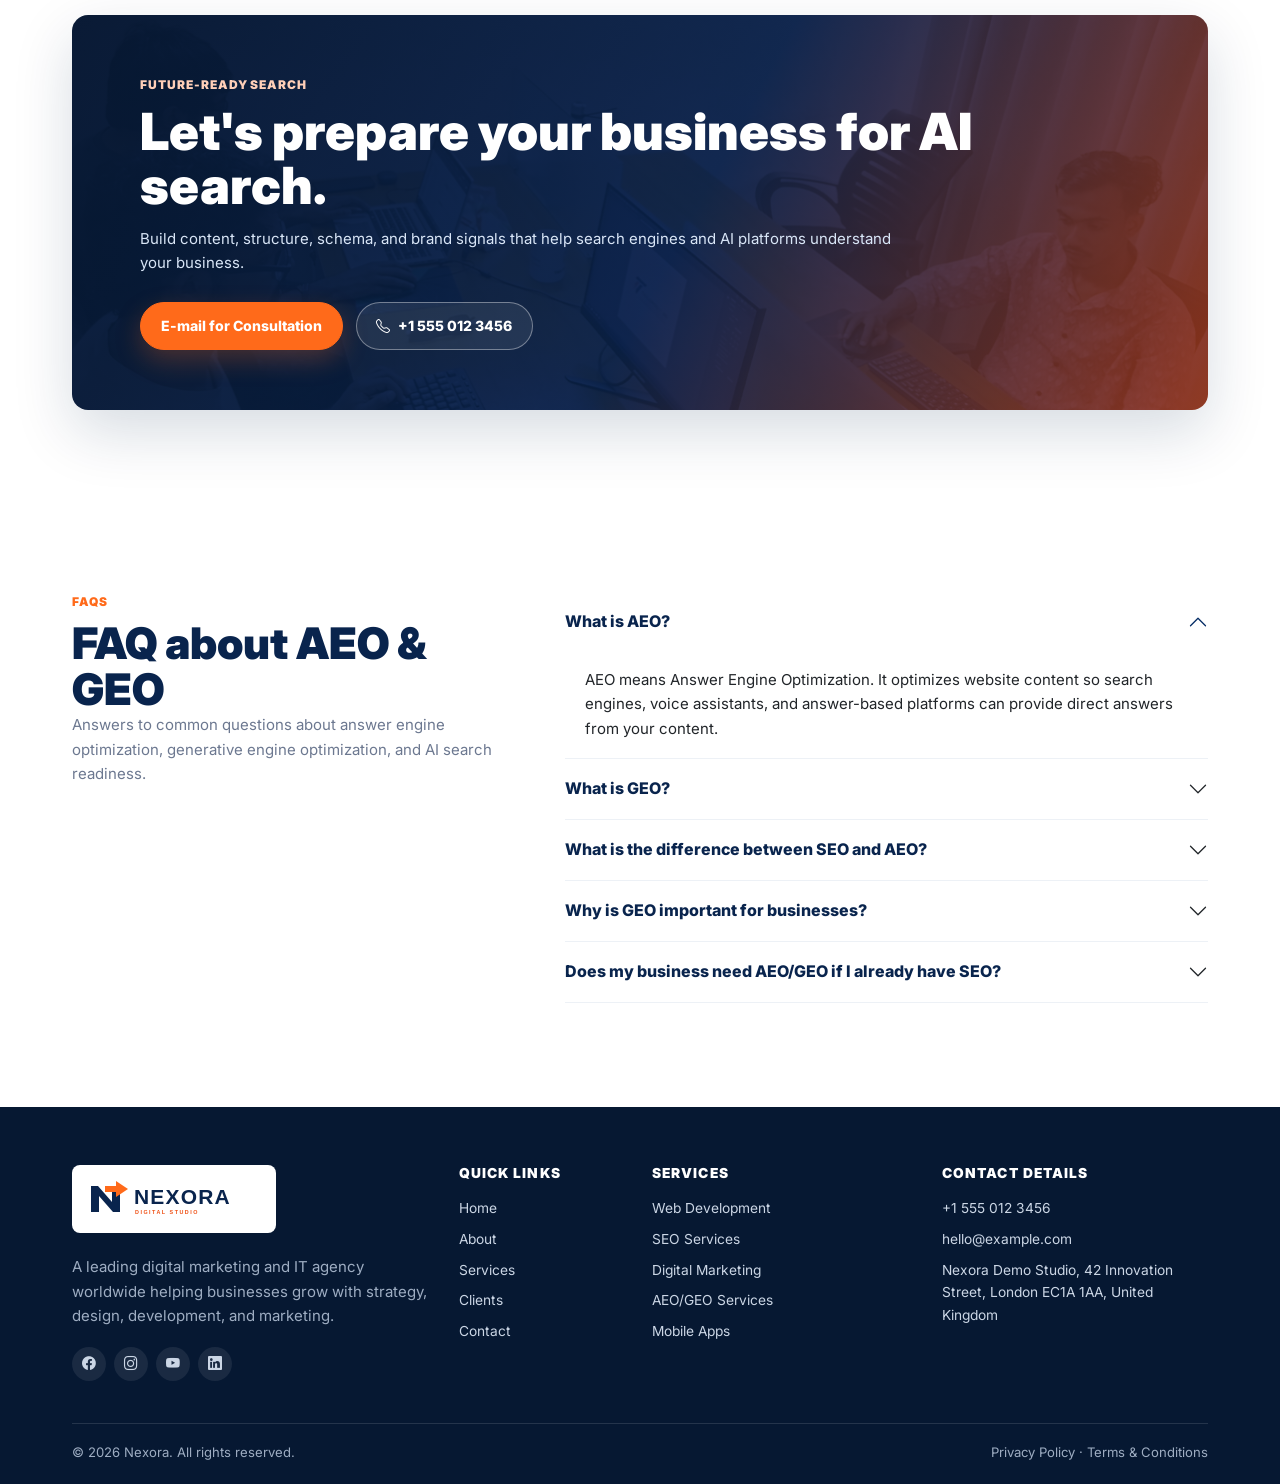
<file: aeo-geo-services/index.html>
<!doctype html>
<html lang="en">
<head>
  <meta charset="utf-8">
  <meta http-equiv="X-UA-Compatible" content="IE=edge">
  <meta name="viewport" content="width=device-width,initial-scale=1,viewport-fit=cover">
  <title>AEO &amp; GEO Services for AI Search | Nexora</title>
  <meta name="description" content="Prepare your brand for AI search, answer engines, generative results, featured snippets, and voice discovery with Nexora AEO and GEO services.">
  <meta name="robots" content="noindex, nofollow">
  <meta name="theme-color" content="#08224a">
  <link rel="canonical" href="https://cholbei.github.io/nexora-free-lite/aeo-geo-services/">
  <meta property="og:type" content="website">
  <meta property="og:site_name" content="Nexora">
  <meta property="og:title" content="AEO &amp; GEO Services for AI Search | Nexora">
  <meta property="og:description" content="Prepare your brand for AI search, answer engines, generative results, featured snippets, and voice discovery with Nexora AEO and GEO services.">
  <meta property="og:url" content="https://cholbei.github.io/nexora-free-lite/aeo-geo-services/">
  <meta property="og:image" content="https://cholbei.github.io/nexora-free-lite/assets/img/nexora-og.svg">
  <link rel="icon" sizes="any" type="image/svg+xml" href="../assets/img/favicon.svg">
  <link rel="preconnect" href="https://fonts.googleapis.com">
  <link rel="preconnect" href="https://fonts.gstatic.com" crossorigin>
  <link href="https://fonts.googleapis.com/css2?family=Inter:wght@400;500;600;700;800;900&display=swap" rel="stylesheet">
  <link href="https://cdn.jsdelivr.net/npm/bootstrap@5.3.3/dist/css/bootstrap.min.css" rel="stylesheet">
  <link rel="stylesheet" href="https://cdn.jsdelivr.net/npm/bootstrap-icons@1.11.3/font/bootstrap-icons.min.css">
  <link rel="stylesheet" href="../assets/css/style.css">
  <script type="application/ld+json">
  {"@context":"https://schema.org","@type":"ProfessionalService","name":"Nexora","url":"https://cholbei.github.io/nexora-free-lite/","logo":"https://cholbei.github.io/nexora-free-lite/assets/img/nexora-og.svg","telephone":"+15550123456","email":"hello@example.com","address":{"@type":"PostalAddress","addressLocality":"London","postalCode":"EC1A 1AA","addressCountry":"GB"}}
  </script>
</head>
<body>
  <a href="#main" class="visually-hidden-focusable">Skip to main content</a>
  <header class="site-header">
    <nav class="navbar navbar-expand-lg fixed-top" aria-label="Main navigation">
      <div class="container">
        <a class="navbar-brand" href="../" aria-label="Nexora home"><img src="../assets/img/header-logo.svg" alt="Nexora" width="176" height="48"></a>
        <button class="navbar-toggler" type="button" data-bs-toggle="collapse" data-bs-target="#mainNav" aria-controls="mainNav" aria-expanded="false" aria-label="Toggle navigation"><span class="navbar-toggler-icon"></span></button>
        <div class="collapse navbar-collapse" id="mainNav">
          <ul class="navbar-nav ms-auto align-items-lg-center">
            <li class="nav-item"><a class="nav-link" href="../#home">Home</a></li>
            <li class="nav-item"><a class="nav-link" href="../#about">About</a></li>
            <li class="nav-item"><a class="nav-link" href="../#services">Services</a></li>
            <li class="nav-item"><a class="nav-link" href="../seo-services/">SEO</a></li>
            <li class="nav-item"><a class="nav-link active" href="../aeo-geo-services/">AEO/GEO</a></li>
            <li class="nav-item"><a class="nav-link" href="../our-clients/">Clients</a></li>
            <li class="nav-item"><a class="nav-link" href="../#reviews">Reviews</a></li>
            <li class="nav-item"><a class="nav-link" href="../#news">News</a></li>
            <li class="nav-item"><a class="nav-link" href="../#faq">FAQ</a></li>
            <li class="nav-item"><a class="nav-link" href="../#contact">Contact</a></li>
            <li class="nav-item ms-lg-3"><a class="btn btn-orange btn-sm" href="../#contact"><i class="bi bi-telephone-fill"></i> Free Consultation</a></li>
          </ul>
        </div>
      </div>
    </nav>
  </header>

  <main id="main">
    <section class="hero page-hero">
      <div class="hero-orb hero-orb-left"></div>
      <div class="hero-orb hero-orb-right"></div>
      <div class="container">
        <div class="hero-content">
          <p class="hero-pill">Modern search visibility</p>
          <h1>AEO/GEO services worldwide</h1>
          <p>Nexora helps businesses become more visible in AI search, answer engines, generative search results, and question-based discovery platforms.</p>
          <div class="button-row">
            <a class="btn btn-orange" href="../#contact">Get Free Consultation <i class="bi bi-arrow-right"></i></a>
            <a class="btn btn-navy-outline" href="#aeo-services">Our AEO/GEO Services</a>
          </div>
        </div>
        <div class="hero-stats">
          <article><i class="bi bi-chat-square-text"></i><strong>Answer readiness</strong></article>
          <article><i class="bi bi-cpu"></i><strong>AI search signals</strong></article>
          <article><i class="bi bi-mic"></i><strong>Voice search fit</strong></article>
        </div>
      </div>
    </section>

    <section class="section page-intro">
      <div class="container">
        <div class="row g-5 align-items-center">
          <div class="col-lg-6">
            <p class="kicker">Search is changing</p>
            <h2>Prepare your brand for AI-powered discovery</h2>
            <p>People are no longer depending only on traditional Google search results. They are asking questions directly to AI platforms, voice assistants, search generative results, and answer-based tools to find products, services, companies, and expert suggestions.</p>
            <p>A website may rank on Google, but still may not appear in AI-generated answers, featured snippets, voice search results, or conversational search platforms. That is why modern brands need AEO and GEO services along with traditional SEO.</p>
          </div>
          <div class="col-lg-6">
            <div class="split-panel">
              <h2>Make your content easier to understand, trust, and recommend.</h2>
              <div class="feature-list">
                <span><i class="bi bi-check2"></i>Improve visibility in AI-powered search results</span>
                <span><i class="bi bi-check2"></i>Increase chances of appearing in featured snippets</span>
                <span><i class="bi bi-check2"></i>Make your website more suitable for voice search</span>
                <span><i class="bi bi-check2"></i>Build stronger brand authority and structured trust signals</span>
              </div>
            </div>
          </div>
        </div>
      </div>
    </section>

    <section id="aeo-services" class="section services-section">
      <div class="container">
        <div class="section-title text-center">
          <p class="kicker">Our AEO/GEO services</p>
          <h2>Optimization for AI search, answer engines, and voice discovery</h2>
          <p>We optimize your content, structure, FAQs, and brand signals so search engines and AI platforms can better understand, trust, and recommend your business.</p>
        </div>
        <div class="service-detail-grid">
          <article class="small-card"><i class="bi bi-question-circle"></i><h3>Answer Engine Optimization</h3><p>We optimize content to provide clear, direct answers suitable for featured snippets, voice search, People Also Ask, and answer-based search.</p></article>
          <article class="small-card"><i class="bi bi-cpu"></i><h3>Generative Engine Optimization</h3><p>We structure content so AI-powered search platforms can understand your brand, services, expertise, and relevance.</p></article>
          <article class="small-card"><i class="bi bi-chat-left-text"></i><h3>FAQ Optimization</h3><p>We research customer questions and create helpful FAQs, short answers, and detailed explanations for conversational search.</p></article>
          <article class="small-card"><i class="bi bi-braces"></i><h3>Schema Markup</h3><p>We implement FAQ, Local Business, Organization, Product, Service, and Article schema to clarify your content.</p></article>
          <article class="small-card"><i class="bi bi-mic"></i><h3>Voice Search Optimization</h3><p>We optimize for natural language queries, conversational keywords, location questions, and mobile-friendly answers.</p></article>
          <article class="small-card"><i class="bi bi-patch-check"></i><h3>Brand Entity Optimization</h3><p>We improve your brand identity across your website, profiles, service pages, social platforms, and trusted mentions.</p></article>
        </div>
        <div class="text-center mt-5"><a class="btn btn-dark-pill" href="../#contact">Call For Service</a></div>
      </div>
    </section>

    <section class="section strength-section">
      <div class="container">
        <div class="row g-5">
          <div class="col-lg-5">
            <p class="kicker">Modern visibility</p>
            <h2>Professional AEO/GEO services for modern search</h2>
            <p>Traditional SEO helps your website rank in search engines, but modern search now goes beyond regular blue links. AEO and GEO prepare your content for answer-based search, AI-generated results, voice search, and conversational platforms.</p>
            <a class="btn btn-orange" href="../#contact">Get in Touch</a>
          </div>
          <div class="col-lg-7">
            <div class="feature-list">
              <span><i class="bi bi-check2"></i>Answer-focused content that matches what users ask on Google, AI tools, and voice search</span>
              <span><i class="bi bi-check2"></i>AI search readiness for services, expertise, relevance, and business context</span>
              <span><i class="bi bi-check2"></i>Structured headings, FAQs, service details, and page sections</span>
              <span><i class="bi bi-check2"></i>Schema and data optimization for services, location, content, and credibility signals</span>
              <span><i class="bi bi-check2"></i>Brand authority improvement through clearer trust signals and online presence</span>
            </div>
          </div>
        </div>
      </div>
    </section>

    <section class="section">
      <div class="container">
        <div class="section-title text-center">
          <p class="kicker">Our process</p>
          <h2>A clear AEO/GEO process for AI and answer visibility</h2>
          <p>We focus on your business goals, customer questions, website structure, and brand signals before creating a practical optimization strategy.</p>
        </div>
        <div class="process-list">
          <article><strong>1</strong><h3>Business & audience understanding</h3><p>We study your business, services, audience, competitors, and current website structure.</p></article>
          <article><strong>2</strong><h3>Content & structure audit</h3><p>We check headings, FAQs, service details, internal links, schema, brand information, and content depth.</p></article>
          <article><strong>3</strong><h3>Question-based keyword research</h3><p>We research conversational queries, customer questions, local search terms, and pain points.</p></article>
          <article><strong>4</strong><h3>Answer-focused content optimization</h3><p>We improve pages with clear answers, structured headings, semantic keywords, and detailed service explanations.</p></article>
          <article><strong>5</strong><h3>Schema & brand signal optimization</h3><p>We add relevant schema and improve brand consistency across the website and digital profiles.</p></article>
          <article><strong>6</strong><h3>Performance tracking & improvement</h3><p>We monitor search visibility, keyword movement, snippet opportunities, engagement, traffic, and conversion signals.</p></article>
        </div>
      </div>
    </section>

    <section class="section why-section">
      <div class="container">
        <div class="row g-5 align-items-center">
          <div class="col-lg-5">
            <p class="kicker">Why choose us?</p>
            <h2>Why choose Nexora for AEO/GEO services?</h2>
            <p>We bring together SEO, web development, digital marketing, domain and hosting support, IT consultancy, eCommerce solutions, UI/UX design, graphic design, and video production to create a complete digital growth solution.</p>
            <a class="btn btn-orange" href="../#contact">Talk With Our Expert</a>
          </div>
          <div class="col-lg-7">
            <div class="why-grid">
              <article><i class="bi bi-search"></i><h3>SEO, AEO, and GEO together</h3><p>We connect traditional rankings with modern answer and AI search readiness.</p></article>
              <article><i class="bi bi-chat-dots"></i><h3>Answer-focused content</h3><p>We structure pages to answer real customer questions clearly.</p></article>
              <article><i class="bi bi-google"></i><h3>Google, AI, and voice search</h3><p>We optimize content for the places modern customers are searching.</p></article>
              <article><i class="bi bi-braces"></i><h3>Proper schema</h3><p>We use structured data to clarify your business, services, location, and authority.</p></article>
              <article><i class="bi bi-patch-check-fill"></i><h3>Brand authority signals</h3><p>We strengthen trust signals so your business becomes easier to recognize and recommend.</p></article>
            </div>
          </div>
        </div>
      </div>
    </section>

    <section class="cta-wrap">
      <div class="container">
        <div class="cta-panel">
          <p class="kicker">Future-ready search</p>
          <h2>Let's prepare your business for AI search.</h2>
          <p>Build content, structure, schema, and brand signals that help search engines and AI platforms understand your business.</p>
          <div class="button-row">
            <a class="btn btn-orange" href="mailto:hello@example.com">E-mail for Consultation</a>
            <a class="btn btn-navy-outline" href="tel:+15550123456"><i class="bi bi-telephone"></i> +1 555 012 3456</a>
          </div>
        </div>
      </div>
    </section>

    <section class="section faq-section">
      <div class="container">
        <div class="row g-5">
          <div class="col-lg-5"><p class="kicker">FAQs</p><h2>FAQ about AEO & GEO</h2><p>Answers to common questions about answer engine optimization, generative engine optimization, and AI search readiness.</p></div>
          <div class="col-lg-7">
            <div class="accordion" id="aeoFaq">
              <div class="accordion-item"><h3 class="accordion-header"><button class="accordion-button" type="button" data-bs-toggle="collapse" data-bs-target="#aeoFaq1">What is AEO?</button></h3><div id="aeoFaq1" class="accordion-collapse collapse show" data-bs-parent="#aeoFaq"><div class="accordion-body">AEO means Answer Engine Optimization. It optimizes website content so search engines, voice assistants, and answer-based platforms can provide direct answers from your content.</div></div></div>
              <div class="accordion-item"><h3 class="accordion-header"><button class="accordion-button collapsed" type="button" data-bs-toggle="collapse" data-bs-target="#aeoFaq2">What is GEO?</button></h3><div id="aeoFaq2" class="accordion-collapse collapse" data-bs-parent="#aeoFaq"><div class="accordion-body">GEO means Generative Engine Optimization. It makes your brand and content more understandable, trustworthy, and relevant for AI-powered search engines and generative answer platforms.</div></div></div>
              <div class="accordion-item"><h3 class="accordion-header"><button class="accordion-button collapsed" type="button" data-bs-toggle="collapse" data-bs-target="#aeoFaq3">What is the difference between SEO and AEO?</button></h3><div id="aeoFaq3" class="accordion-collapse collapse" data-bs-parent="#aeoFaq"><div class="accordion-body">SEO focuses on ranking web pages in search results, while AEO focuses on providing direct answers to user questions. AEO supports SEO by making content more helpful, structured, and answer-friendly.</div></div></div>
              <div class="accordion-item"><h3 class="accordion-header"><button class="accordion-button collapsed" type="button" data-bs-toggle="collapse" data-bs-target="#aeoFaq4">Why is GEO important for businesses?</button></h3><div id="aeoFaq4" class="accordion-collapse collapse" data-bs-parent="#aeoFaq"><div class="accordion-body">More users are using AI tools and generative search platforms to find services, products, and recommendations. GEO helps your business become more visible in these new search experiences.</div></div></div>
              <div class="accordion-item"><h3 class="accordion-header"><button class="accordion-button collapsed" type="button" data-bs-toggle="collapse" data-bs-target="#aeoFaq5">Does my business need AEO/GEO if I already have SEO?</button></h3><div id="aeoFaq5" class="accordion-collapse collapse" data-bs-parent="#aeoFaq"><div class="accordion-body">Yes. SEO helps your website rank, while AEO/GEO helps your content become more suitable for direct answers, AI responses, and conversational search.</div></div></div>
            </div>
          </div>
        </div>
      </div>
    </section>
  </main>

  <footer class="footer">
    <div class="container">
      <div class="row g-4">
        <div class="col-lg-4"><a class="footer-brand" href="../" aria-label="Nexora home"><img src="../assets/img/header-logo.svg" alt="Nexora" width="176" height="48"></a><p>A leading digital marketing and IT agency worldwide helping businesses grow with strategy, design, development, and marketing.</p><div class="social"><a href="https://example.com/" aria-label="Facebook"><i class="bi bi-facebook"></i></a><a href="https://example.com/" aria-label="Instagram"><i class="bi bi-instagram"></i></a><a href="https://example.com/" aria-label="YouTube"><i class="bi bi-youtube"></i></a><a href="https://example.com/" aria-label="LinkedIn"><i class="bi bi-linkedin"></i></a></div></div>
        <div class="col-6 col-lg-2"><h3>Quick Links</h3><a href="../#home">Home</a><a href="../#about">About</a><a href="../#services">Services</a><a href="../our-clients/">Clients</a><a href="../#contact">Contact</a></div>
        <div class="col-6 col-lg-3"><h3>Services</h3><a href="../#services">Web Development</a><a href="../seo-services/">SEO Services</a><a href="../#services">Digital Marketing</a><a href="../aeo-geo-services/">AEO/GEO Services</a><a href="../#services">Mobile Apps</a></div>
        <div class="col-lg-3"><h3>Contact Details</h3><a href="tel:+15550123456">+1 555 012 3456</a><a href="mailto:hello@example.com">hello@example.com</a><a href="https://maps.google.com/">Nexora Demo Studio, 42 Innovation Street, London EC1A 1AA, United Kingdom</a></div>
      </div>
      <div class="footer-bottom"><p>&copy; <span id="year">2026</span> Nexora. All rights reserved.</p><p>Privacy Policy &middot; Terms & Conditions</p></div>
    </div>
  </footer>
  <a href="https://example.com/" class="float-wa" target="_blank" rel="noopener" aria-label="Chat on WhatsApp"><i class="bi bi-whatsapp"></i></a>
  <script src="https://cdn.jsdelivr.net/npm/bootstrap@5.3.3/dist/js/bootstrap.bundle.min.js"></script>
  <script src="../assets/js/main.js"></script>
</body>
</html>
</file>
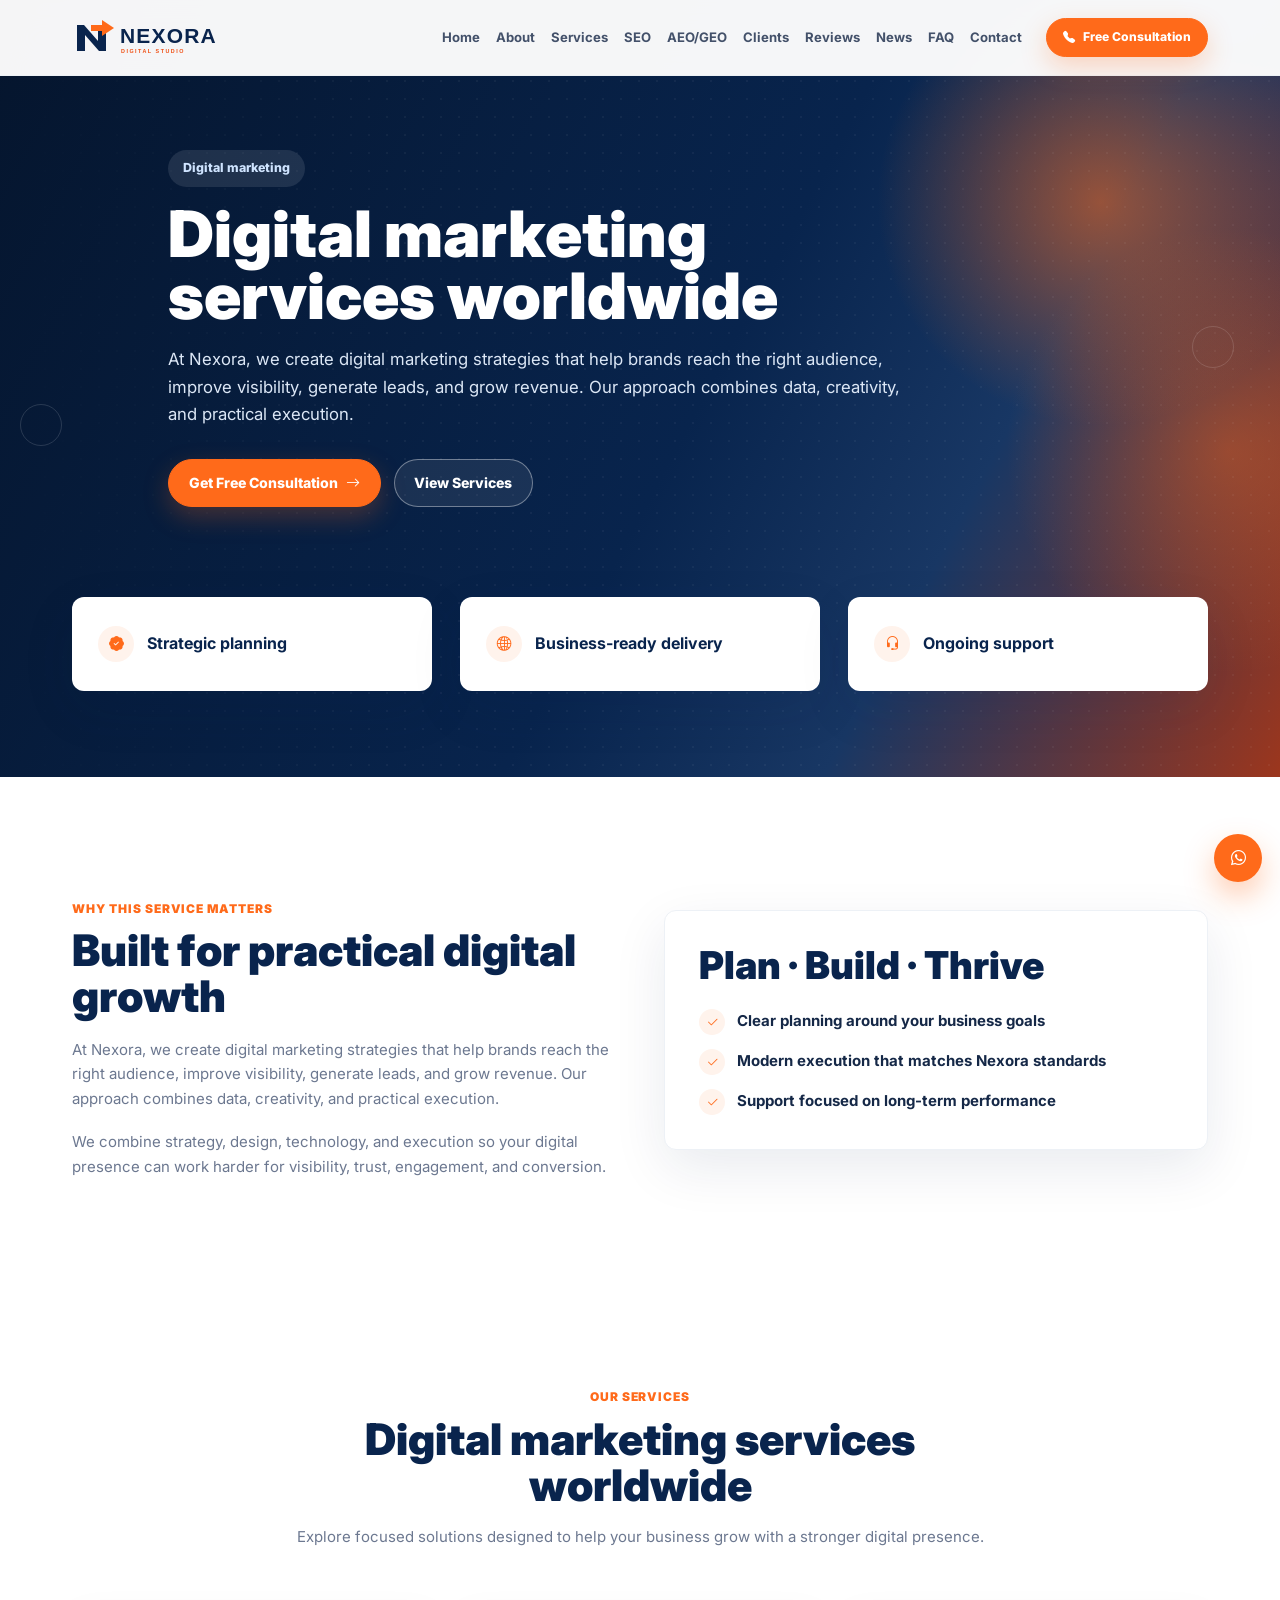
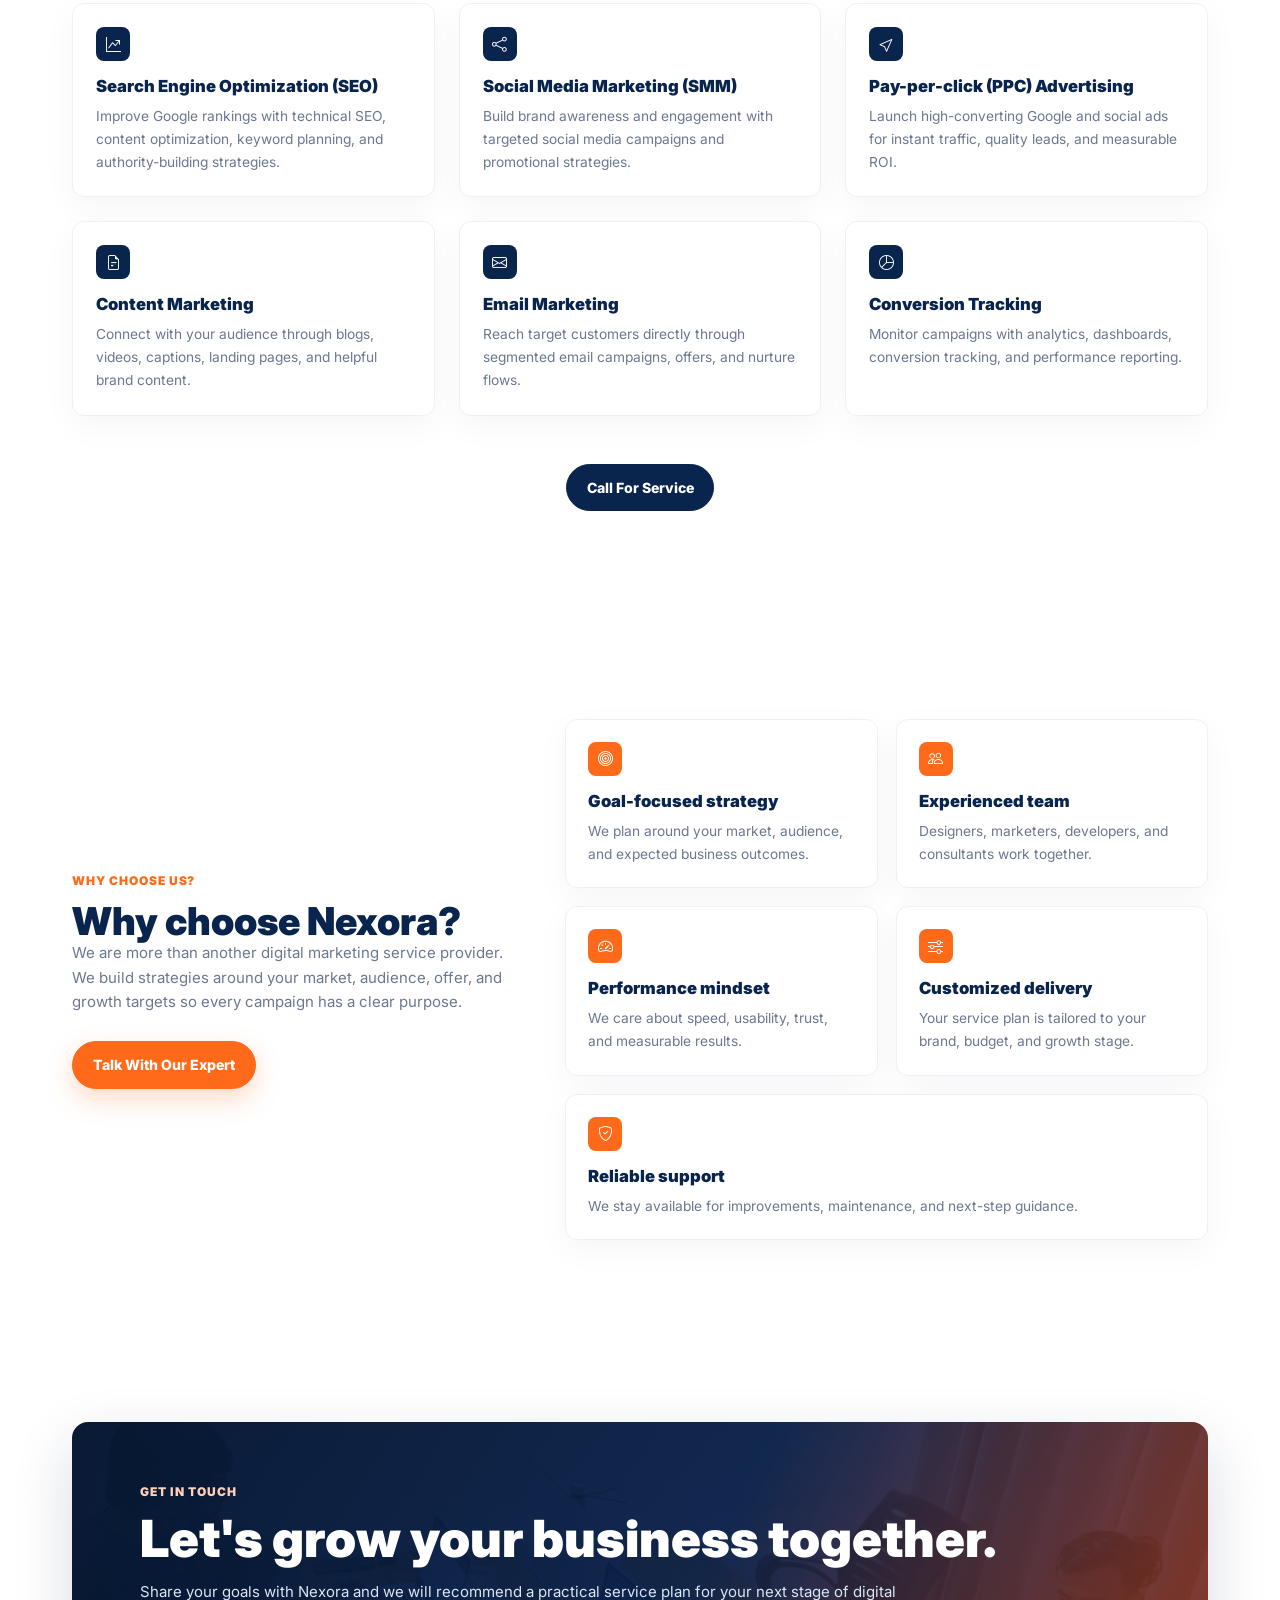
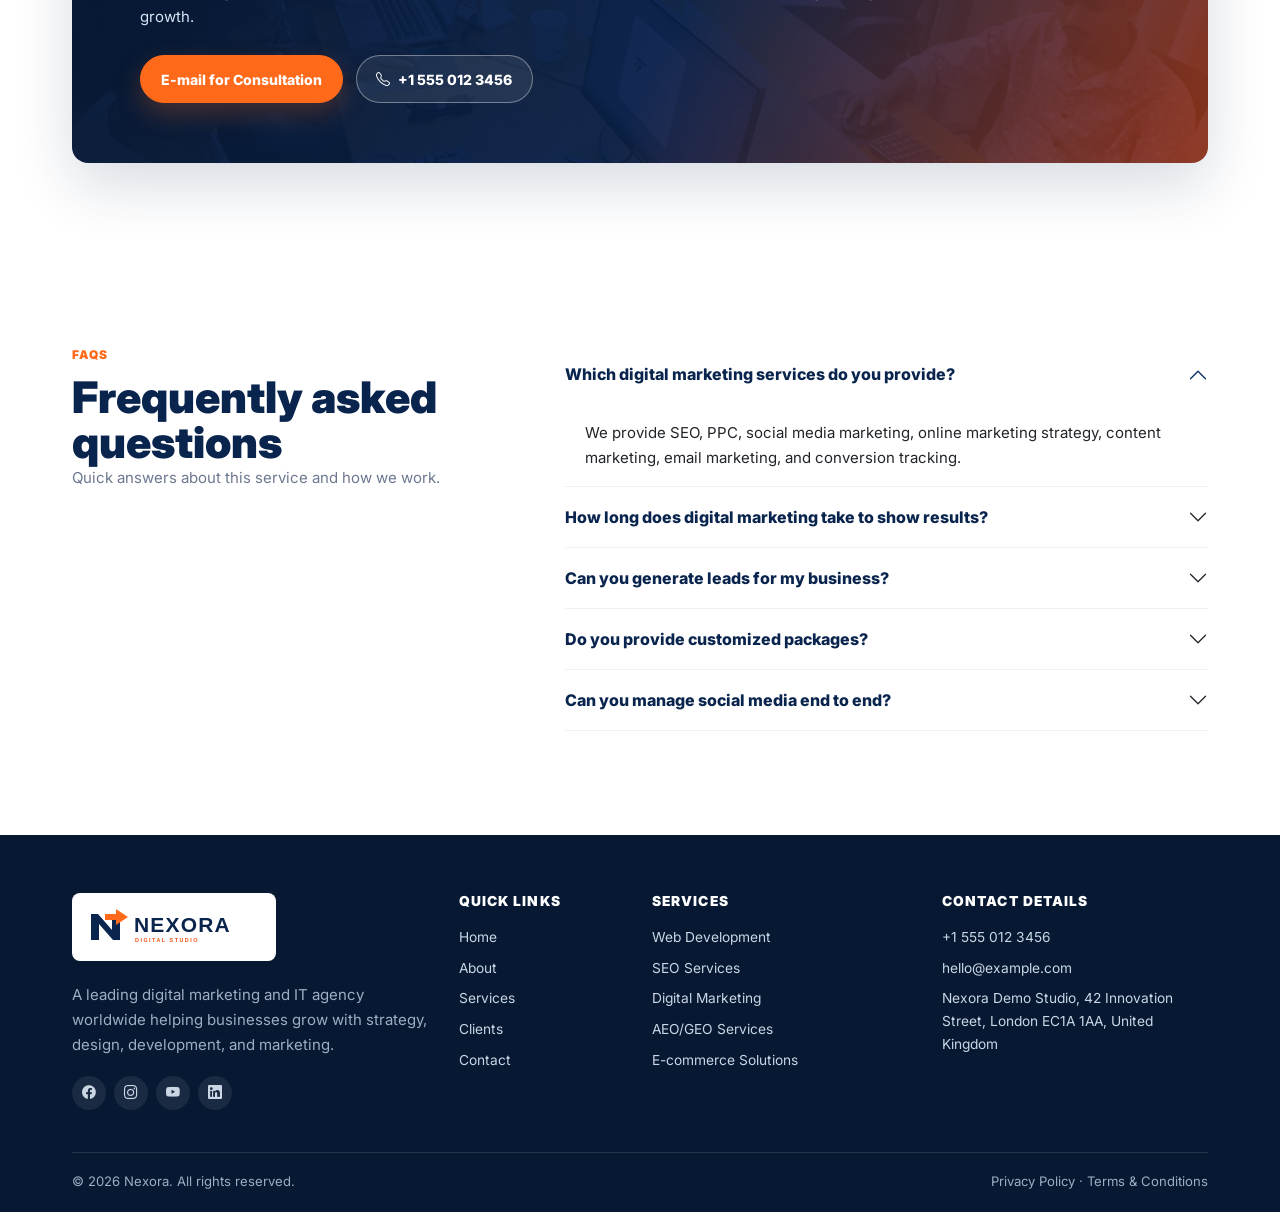
<file: digital-marketing/index.html>
<!doctype html>
<html lang="en">
   <head>
      <meta charset="utf-8">
      <meta http-equiv="X-UA-Compatible" content="IE=edge">
      <meta name="viewport" content="width=device-width,initial-scale=1,viewport-fit=cover">
      <title>Digital Marketing Services worldwide | Nexora</title>
      <meta name="description" content="Grow your business with digital marketing services worldwide by Nexora. Get SEO, SMM, PPC, content marketing, email marketing, and conversion tracking.">
      <meta name="robots" content="noindex, nofollow">
      <meta name="theme-color" content="#08224a">
      <link rel="canonical" href="https://cholbei.github.io/nexora-free-lite/digital-marketing/">
      <meta property="og:type" content="website">
      <meta property="og:site_name" content="Nexora">
      <meta property="og:title" content="Digital Marketing Services worldwide | Nexora">
      <meta property="og:description" content="Grow your business with digital marketing services worldwide by Nexora. Get SEO, SMM, PPC, content marketing, email marketing, and conversion tracking.">
      <meta property="og:url" content="https://cholbei.github.io/nexora-free-lite/digital-marketing/">
      <meta property="og:image" content="https://cholbei.github.io/nexora-free-lite/assets/img/nexora-og.svg">
      <!-- Main favicon -->
      <link rel="icon" sizes="any" type="image/svg+xml" href="../assets/img/favicon.svg">

  
      <link rel="preconnect" href="https://fonts.googleapis.com">
      <link rel="preconnect" href="https://fonts.gstatic.com" crossorigin>
      <link href="https://fonts.googleapis.com/css2?family=Inter:wght@400;500;600;700;800;900&display=swap" rel="stylesheet">
      <link href="https://cdn.jsdelivr.net/npm/bootstrap@5.3.3/dist/css/bootstrap.min.css" rel="stylesheet">
      <link rel="stylesheet" href="https://cdn.jsdelivr.net/npm/bootstrap-icons@1.11.3/font/bootstrap-icons.min.css">
      <link rel="stylesheet" href="../assets/css/style.css">
      
      
      <script type="application/ld+json">
      {"@context":"https://schema.org","@type":"LocalBusiness","name":"Nexora","url":"https://cholbei.github.io/nexora-free-lite/","logo":"https://cholbei.github.io/nexora-free-lite/assets/img/nexora-og.svg","telephone":"+15550123456","email":"hello@example.com","address":{"@type":"PostalAddress","addressLocality":"London","postalCode":"EC1A 1AA","addressCountry":"GB"}}
      </script>
   </head>
   <body>
      <a href="#main" class="visually-hidden-focusable">Skip to main content</a>
      <header class="site-header">
         <nav class="navbar navbar-expand-lg fixed-top" aria-label="Main navigation">
            <div class="container">
               <a class="navbar-brand" href="../" aria-label="Nexora home"><img src="../assets/img/header-logo.svg" alt="Nexora" width="176" height="48"></a><button class="navbar-toggler" type="button" data-bs-toggle="collapse" data-bs-target="#mainNav" aria-controls="mainNav" aria-expanded="false" aria-label="Toggle navigation"><span class="navbar-toggler-icon"></span></button>
               <div class="collapse navbar-collapse" id="mainNav">
                  <ul class="navbar-nav ms-auto align-items-lg-center">
                     <li class="nav-item"><a class="nav-link" href="../#home">Home</a></li>
                     <li class="nav-item"><a class="nav-link" href="../#about">About</a></li>
                     <li class="nav-item"><a class="nav-link active" href="../#services">Services</a></li>
                     <li class="nav-item"><a class="nav-link" href="../seo-services/">SEO</a></li>
                     <li class="nav-item"><a class="nav-link" href="../aeo-geo-services/">AEO/GEO</a></li>
                     <li class="nav-item"><a class="nav-link" href="../our-clients/">Clients</a></li>
                     <li class="nav-item"><a class="nav-link" href="../#reviews">Reviews</a></li>
                     <li class="nav-item"><a class="nav-link" href="../#news">News</a></li>
                     <li class="nav-item"><a class="nav-link" href="../#faq">FAQ</a></li>
                     <li class="nav-item"><a class="nav-link" href="../#contact">Contact</a></li>
                     <li class="nav-item ms-lg-3"><a class="btn btn-orange btn-sm" href="../#contact"><i class="bi bi-telephone-fill"></i> Free Consultation</a></li>
                  </ul>
               </div>
            </div>
         </nav>
      </header>
      <main id="main">
         <section class="hero page-hero">
            <div class="hero-orb hero-orb-left"></div>
            <div class="hero-orb hero-orb-right"></div>
            <div class="container">
               <div class="hero-content">
                  <p class="hero-pill">Digital marketing</p>
                  <h1>Digital marketing services worldwide</h1>
                  <p>At Nexora, we create digital marketing strategies that help brands reach the right audience, improve visibility, generate leads, and grow revenue. Our approach combines data, creativity, and practical execution.</p>
                  <div class="button-row"><a class="btn btn-orange" href="../#contact">Get Free Consultation <i class="bi bi-arrow-right"></i></a><a class="btn btn-navy-outline" href="#service-list">View Services</a></div>
               </div>
               <div class="hero-stats">
                  <article><i class="bi bi-patch-check-fill"></i><strong>Strategic planning</strong></article>
                  <article><i class="bi bi-globe2"></i><strong>Business-ready delivery</strong></article>
                  <article><i class="bi bi-headset"></i><strong>Ongoing support</strong></article>
               </div>
            </div>
         </section>
         <section class="section page-intro">
            <div class="container">
               <div class="row g-5 align-items-center">
                  <div class="col-lg-6">
                     <p class="kicker">Why this service matters</p>
                     <h2>Built for practical digital growth</h2>
                     <p>At Nexora, we create digital marketing strategies that help brands reach the right audience, improve visibility, generate leads, and grow revenue. Our approach combines data, creativity, and practical execution.</p>
                     <p>We combine strategy, design, technology, and execution so your digital presence can work harder for visibility, trust, engagement, and conversion.</p>
                  </div>
                  <div class="col-lg-6">
                     <div class="split-panel">
                        <h2>Plan &middot; Build &middot; Thrive</h2>
                        <div class="feature-list"><span><i class="bi bi-check2"></i>Clear planning around your business goals</span><span><i class="bi bi-check2"></i>Modern execution that matches Nexora standards</span><span><i class="bi bi-check2"></i>Support focused on long-term performance</span></div>
                     </div>
                  </div>
               </div>
            </div>
         </section>
         <section id="service-list" class="section services-section">
            <div class="container">
               <div class="section-title text-center">
                  <p class="kicker">Our services</p>
                  <h2>Digital marketing services worldwide</h2>
                  <p>Explore focused solutions designed to help your business grow with a stronger digital presence.</p>
               </div>
               <div class="service-detail-grid">
                  <article class="small-card">
                     <i class="bi bi-graph-up-arrow"></i>
                     <h3>Search Engine Optimization (SEO)</h3>
                     <p>Improve Google rankings with technical SEO, content optimization, keyword planning, and authority-building strategies.</p>
                  </article>
                  <article class="small-card">
                     <i class="bi bi-share"></i>
                     <h3>Social Media Marketing (SMM)</h3>
                     <p>Build brand awareness and engagement with targeted social media campaigns and promotional strategies.</p>
                  </article>
                  <article class="small-card">
                     <i class="bi bi-cursor"></i>
                     <h3>Pay-per-click (PPC) Advertising</h3>
                     <p>Launch high-converting Google and social ads for instant traffic, quality leads, and measurable ROI.</p>
                  </article>
                  <article class="small-card">
                     <i class="bi bi-file-earmark-text"></i>
                     <h3>Content Marketing</h3>
                     <p>Connect with your audience through blogs, videos, captions, landing pages, and helpful brand content.</p>
                  </article>
                  <article class="small-card">
                     <i class="bi bi-envelope"></i>
                     <h3>Email Marketing</h3>
                     <p>Reach target customers directly through segmented email campaigns, offers, and nurture flows.</p>
                  </article>
                  <article class="small-card">
                     <i class="bi bi-pie-chart"></i>
                     <h3>Conversion Tracking</h3>
                     <p>Monitor campaigns with analytics, dashboards, conversion tracking, and performance reporting.</p>
                  </article>
               </div>
               <div class="text-center mt-5"><a class="btn btn-dark-pill" href="../#contact">Call For Service</a></div>
            </div>
         </section>
         <section class="section why-section">
            <div class="container">
               <div class="row g-5 align-items-center">
                  <div class="col-lg-5">
                     <p class="kicker">Why choose us?</p>
                     <h2>Why choose Nexora?</h2>
                     <p>We are more than another digital marketing service provider. We build strategies around your market, audience, offer, and growth targets so every campaign has a clear purpose.</p>
                     <a class="btn btn-orange" href="../#contact">Talk With Our Expert</a>
                  </div>
                  <div class="col-lg-7">
                     <div class="why-grid">
                        <article>
                           <i class="bi bi-bullseye"></i>
                           <h3>Goal-focused strategy</h3>
                           <p>We plan around your market, audience, and expected business outcomes.</p>
                        </article>
                        <article>
                           <i class="bi bi-people"></i>
                           <h3>Experienced team</h3>
                           <p>Designers, marketers, developers, and consultants work together.</p>
                        </article>
                        <article>
                           <i class="bi bi-speedometer2"></i>
                           <h3>Performance mindset</h3>
                           <p>We care about speed, usability, trust, and measurable results.</p>
                        </article>
                        <article>
                           <i class="bi bi-sliders"></i>
                           <h3>Customized delivery</h3>
                           <p>Your service plan is tailored to your brand, budget, and growth stage.</p>
                        </article>
                        <article>
                           <i class="bi bi-shield-check"></i>
                           <h3>Reliable support</h3>
                           <p>We stay available for improvements, maintenance, and next-step guidance.</p>
                        </article>
                     </div>
                  </div>
               </div>
            </div>
         </section>
         <section class="cta-wrap">
            <div class="container">
               <div class="cta-panel">
                  <p class="kicker">Get in touch</p>
                  <h2>Let&apos;s grow your business together.</h2>
                  <p>Share your goals with Nexora and we will recommend a practical service plan for your next stage of digital growth.</p>
                  <div class="button-row"><a class="btn btn-orange" href="mailto:hello@example.com">E-mail for Consultation</a><a class="btn btn-navy-outline" href="tel:+15550123456"><i class="bi bi-telephone"></i> +1 555 012 3456</a></div>
               </div>
            </div>
         </section>
         <section class="section faq-section">
            <div class="container">
               <div class="row g-5">
                  <div class="col-lg-5">
                     <p class="kicker">FAQs</p>
                     <h2>Frequently asked questions</h2>
                     <p>Quick answers about this service and how we work.</p>
                  </div>
                  <div class="col-lg-7">
                     <div class="accordion" id="digital-marketing-faq">
                        <div class="accordion-item">
                           <h3 class="accordion-header"><button class="accordion-button" type="button" data-bs-toggle="collapse" data-bs-target="#digital-marketing-faq-1">Which digital marketing services do you provide?</button></h3>
                           <div id="digital-marketing-faq-1" class="accordion-collapse collapse show" data-bs-parent="#digital-marketing-faq">
                              <div class="accordion-body">We provide SEO, PPC, social media marketing, online marketing strategy, content marketing, email marketing, and conversion tracking.</div>
                           </div>
                        </div>
                        <div class="accordion-item">
                           <h3 class="accordion-header"><button class="accordion-button collapsed" type="button" data-bs-toggle="collapse" data-bs-target="#digital-marketing-faq-2">How long does digital marketing take to show results?</button></h3>
                           <div id="digital-marketing-faq-2" class="accordion-collapse collapse" data-bs-parent="#digital-marketing-faq">
                              <div class="accordion-body">Results depend on visibility, competition, budget, and campaign type. Ads can bring faster traffic, while SEO and content need consistent work for sustainable growth.</div>
                           </div>
                        </div>
                        <div class="accordion-item">
                           <h3 class="accordion-header"><button class="accordion-button collapsed" type="button" data-bs-toggle="collapse" data-bs-target="#digital-marketing-faq-3">Can you generate leads for my business?</button></h3>
                           <div id="digital-marketing-faq-3" class="accordion-collapse collapse" data-bs-parent="#digital-marketing-faq">
                              <div class="accordion-body">Yes. Our team can plan targeted campaigns designed to generate qualified inquiries, leads, calls, and sales.</div>
                           </div>
                        </div>
                        <div class="accordion-item">
                           <h3 class="accordion-header"><button class="accordion-button collapsed" type="button" data-bs-toggle="collapse" data-bs-target="#digital-marketing-faq-4">Do you provide customized packages?</button></h3>
                           <div id="digital-marketing-faq-4" class="accordion-collapse collapse" data-bs-parent="#digital-marketing-faq">
                              <div class="accordion-body">Yes. We provide custom packages based on your budget, goals, industry, and required services.</div>
                           </div>
                        </div>
                        <div class="accordion-item">
                           <h3 class="accordion-header"><button class="accordion-button collapsed" type="button" data-bs-toggle="collapse" data-bs-target="#digital-marketing-faq-5">Can you manage social media end to end?</button></h3>
                           <div id="digital-marketing-faq-5" class="accordion-collapse collapse" data-bs-parent="#digital-marketing-faq">
                              <div class="accordion-body">Yes. We can handle content planning, creative design, posting, campaign management, and performance tracking.</div>
                           </div>
                        </div>
                     </div>
                  </div>
               </div>
            </div>
         </section>
      </main>
      <footer class="footer">
         <div class="container">
            <div class="row g-4">
               <div class="col-lg-4">
                  <a class="footer-brand" href="../" aria-label="Nexora home"><img src="../assets/img/header-logo.svg" alt="Nexora" width="176" height="48"></a>
                  <p>A leading digital marketing and IT agency worldwide helping businesses grow with strategy, design, development, and marketing.</p>
                  <div class="social"><a href="https://example.com/" aria-label="Facebook"><i class="bi bi-facebook"></i></a><a href="https://example.com/" aria-label="Instagram"><i class="bi bi-instagram"></i></a><a href="https://example.com/" aria-label="YouTube"><i class="bi bi-youtube"></i></a><a href="https://example.com/" aria-label="LinkedIn"><i class="bi bi-linkedin"></i></a></div>
               </div>
               <div class="col-6 col-lg-2">
                  <h3>Quick Links</h3>
                  <a href="../#home">Home</a><a href="../#about">About</a><a href="../#services">Services</a><a href="../our-clients/">Clients</a><a href="../#contact">Contact</a>
               </div>
               <div class="col-6 col-lg-3">
                  <h3>Services</h3>
                  <a href="../web-development">Web Development</a><a href="../seo-services/">SEO Services</a><a href="../digital-marketing">Digital Marketing</a><a href="../aeo-geo-services/">AEO/GEO Services</a><a href="../e-commerce-solutions">E-commerce Solutions</a>
               </div>
               <div class="col-lg-3">
                  <h3>Contact Details</h3>
                  <a href="tel:+15550123456">+1 555 012 3456</a><a href="mailto:hello@example.com">hello@example.com</a><a href="https://maps.google.com/">Nexora Demo Studio, 42 Innovation Street, London EC1A 1AA, United Kingdom</a>
               </div>
            </div>
            <div class="footer-bottom">
               <p>&copy; <span id="year">2026</span> Nexora. All rights reserved.</p>
               <p>Privacy Policy &middot; Terms & Conditions</p>
            </div>
         </div>
      </footer>
      <a href="https://example.com/" class="float-wa" target="_blank" rel="noopener" aria-label="Chat on WhatsApp"><i class="bi bi-whatsapp"></i></a><script src="https://cdn.jsdelivr.net/npm/bootstrap@5.3.3/dist/js/bootstrap.bundle.min.js"></script><script src="../assets/js/main.js"></script>
   </body>
</html>
</file>
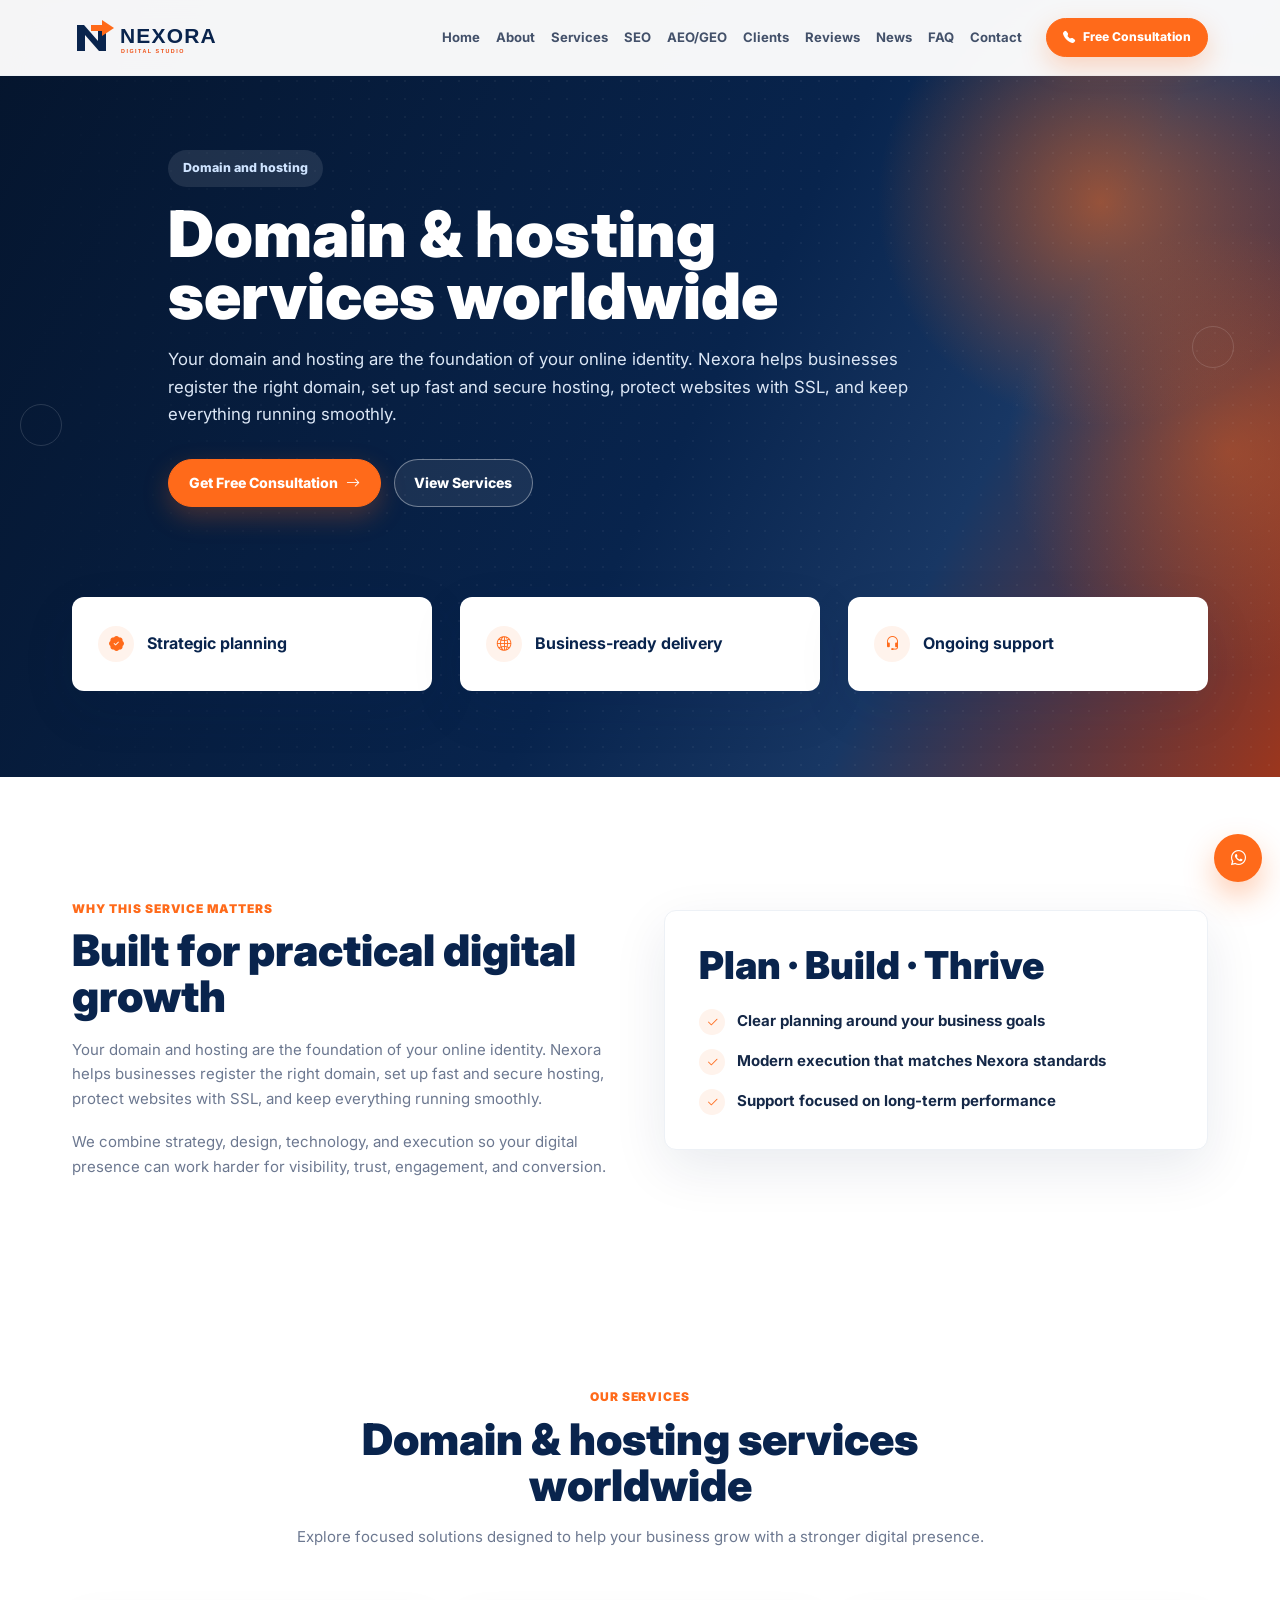
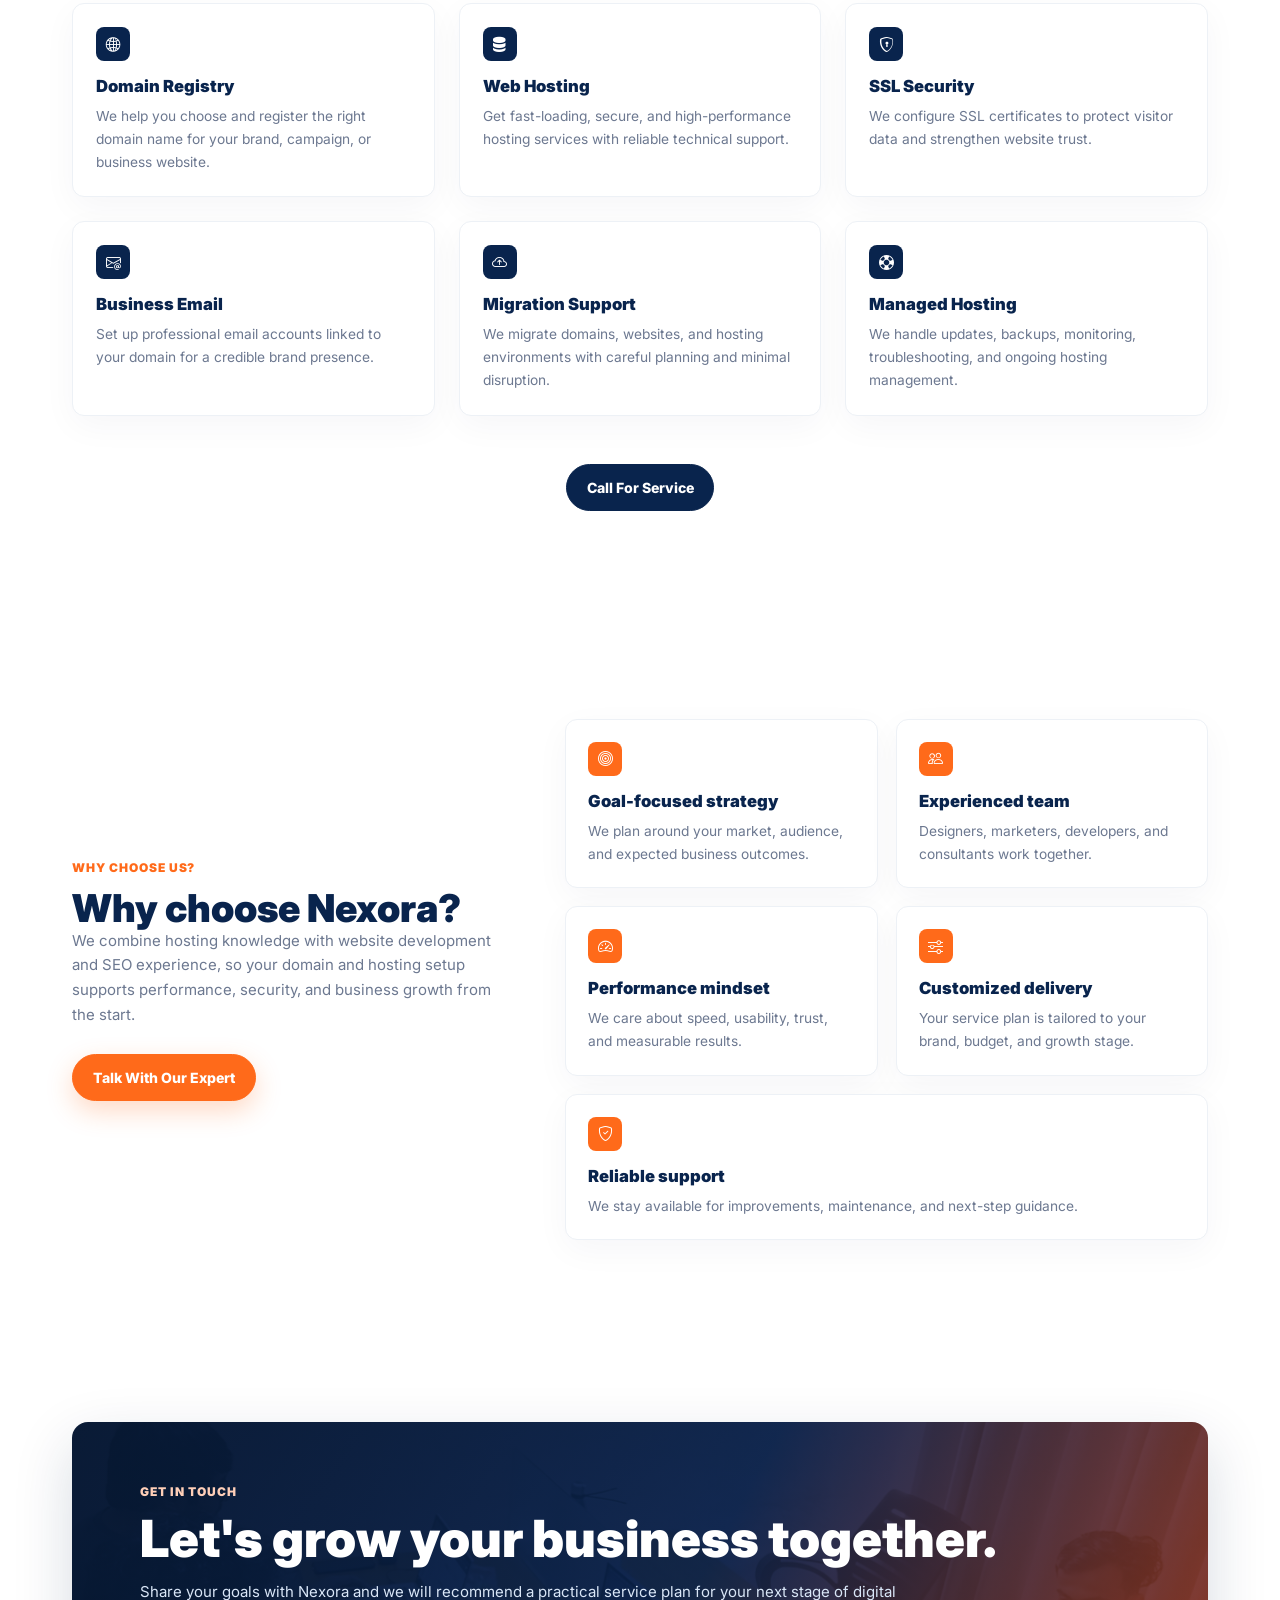
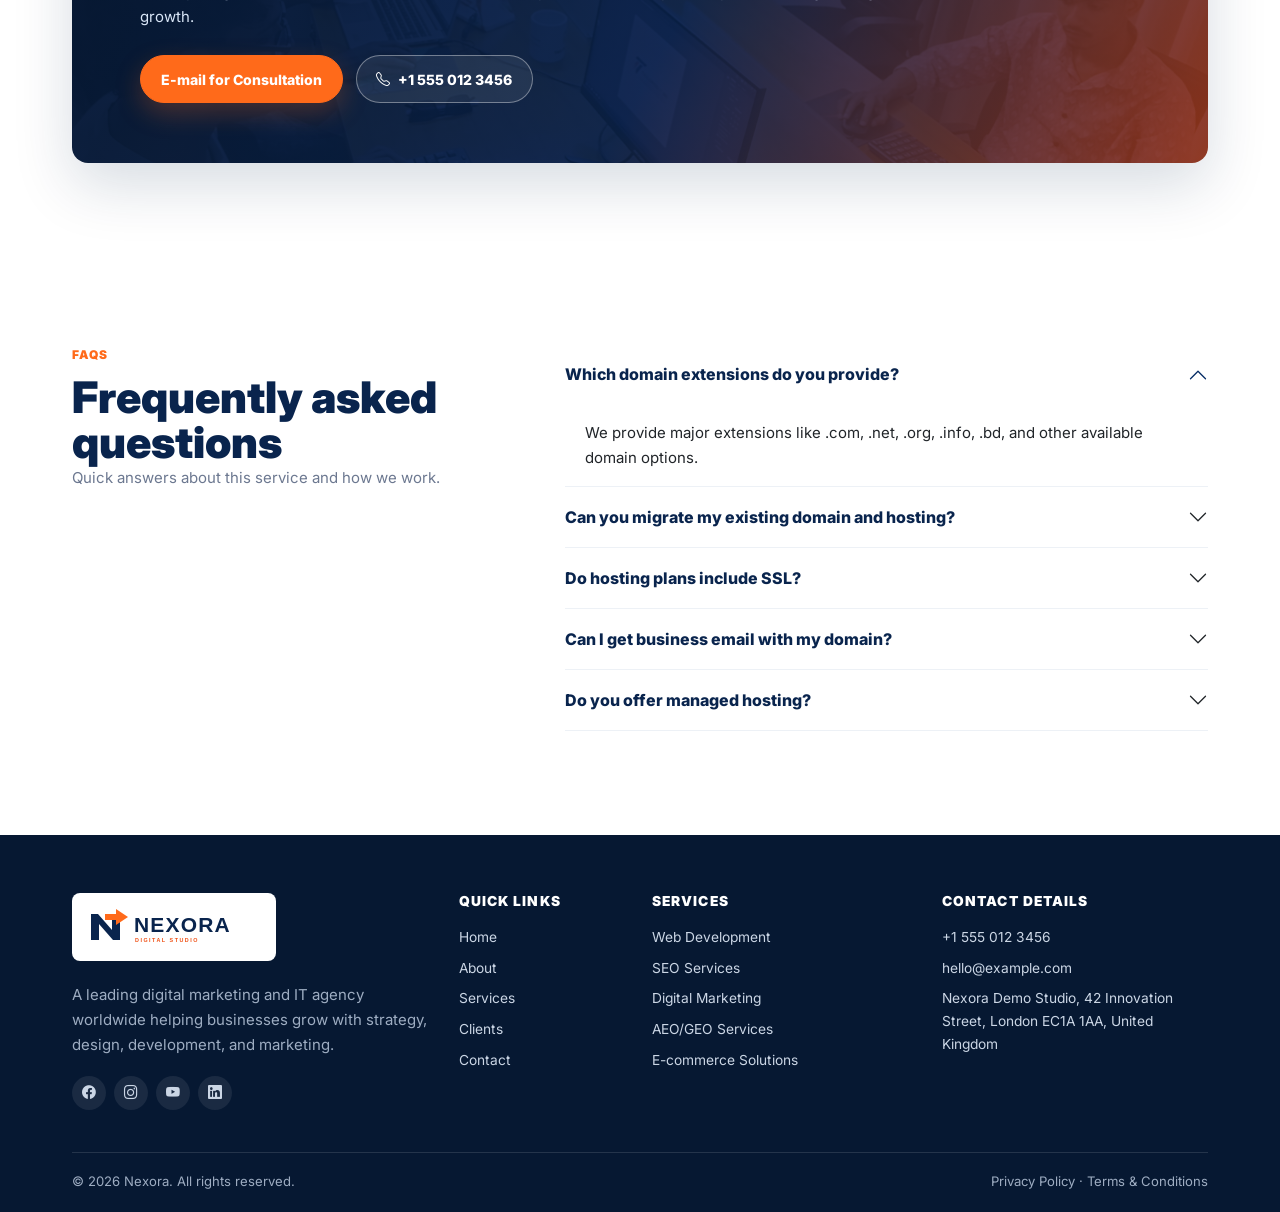
<file: domain-hosting/index.html>
<!doctype html>
<html lang="en">
   <head>
      <meta charset="utf-8">
      <meta http-equiv="X-UA-Compatible" content="IE=edge">
      <meta name="viewport" content="width=device-width,initial-scale=1,viewport-fit=cover">
      <title>Domain &amp; Hosting Services worldwide | Nexora</title>
      <meta name="description" content="Get secure domain registration and reliable web hosting services worldwide from Nexora, including SSL, business email, migration, backups, and managed hosting.">
      <meta name="robots" content="noindex, nofollow">
      <meta name="theme-color" content="#08224a">
      <link rel="canonical" href="https://cholbei.github.io/nexora-free-lite/domain-hosting/">
      <meta property="og:type" content="website">
      <meta property="og:site_name" content="Nexora">
      <meta property="og:title" content="Domain &amp; Hosting Services worldwide | Nexora">
      <meta property="og:description" content="Get secure domain registration and reliable web hosting services worldwide from Nexora, including SSL, business email, migration, backups, and managed hosting.">
      <meta property="og:url" content="https://cholbei.github.io/nexora-free-lite/domain-hosting/">
      <meta property="og:image" content="https://cholbei.github.io/nexora-free-lite/assets/img/nexora-og.svg">
      <!-- Main favicon -->
      <link rel="icon" sizes="any" type="image/svg+xml" href="../assets/img/favicon.svg">

  
      <link rel="preconnect" href="https://fonts.googleapis.com">
      <link rel="preconnect" href="https://fonts.gstatic.com" crossorigin>
      <link href="https://fonts.googleapis.com/css2?family=Inter:wght@400;500;600;700;800;900&display=swap" rel="stylesheet">
      <link href="https://cdn.jsdelivr.net/npm/bootstrap@5.3.3/dist/css/bootstrap.min.css" rel="stylesheet">
      <link rel="stylesheet" href="https://cdn.jsdelivr.net/npm/bootstrap-icons@1.11.3/font/bootstrap-icons.min.css">
      <link rel="stylesheet" href="../assets/css/style.css">
      
      
      <script type="application/ld+json">
      {"@context":"https://schema.org","@type":"LocalBusiness","name":"Nexora","url":"https://cholbei.github.io/nexora-free-lite/","logo":"https://cholbei.github.io/nexora-free-lite/assets/img/nexora-og.svg","telephone":"+15550123456","email":"hello@example.com","address":{"@type":"PostalAddress","addressLocality":"London","postalCode":"EC1A 1AA","addressCountry":"GB"}}
      </script>
   </head>
   <body>
      <a href="#main" class="visually-hidden-focusable">Skip to main content</a>
      <header class="site-header">
         <nav class="navbar navbar-expand-lg fixed-top" aria-label="Main navigation">
            <div class="container">
               <a class="navbar-brand" href="../" aria-label="Nexora home"><img src="../assets/img/header-logo.svg" alt="Nexora" width="176" height="48"></a><button class="navbar-toggler" type="button" data-bs-toggle="collapse" data-bs-target="#mainNav" aria-controls="mainNav" aria-expanded="false" aria-label="Toggle navigation"><span class="navbar-toggler-icon"></span></button>
               <div class="collapse navbar-collapse" id="mainNav">
                  <ul class="navbar-nav ms-auto align-items-lg-center">
                     <li class="nav-item"><a class="nav-link" href="../#home">Home</a></li>
                     <li class="nav-item"><a class="nav-link" href="../#about">About</a></li>
                     <li class="nav-item"><a class="nav-link active" href="../#services">Services</a></li>
                     <li class="nav-item"><a class="nav-link" href="../seo-services/">SEO</a></li>
                     <li class="nav-item"><a class="nav-link" href="../aeo-geo-services/">AEO/GEO</a></li>
                     <li class="nav-item"><a class="nav-link" href="../our-clients/">Clients</a></li>
                     <li class="nav-item"><a class="nav-link" href="../#reviews">Reviews</a></li>
                     <li class="nav-item"><a class="nav-link" href="../#news">News</a></li>
                     <li class="nav-item"><a class="nav-link" href="../#faq">FAQ</a></li>
                     <li class="nav-item"><a class="nav-link" href="../#contact">Contact</a></li>
                     <li class="nav-item ms-lg-3"><a class="btn btn-orange btn-sm" href="../#contact"><i class="bi bi-telephone-fill"></i> Free Consultation</a></li>
                  </ul>
               </div>
            </div>
         </nav>
      </header>
      <main id="main">
         <section class="hero page-hero">
            <div class="hero-orb hero-orb-left"></div>
            <div class="hero-orb hero-orb-right"></div>
            <div class="container">
               <div class="hero-content">
                  <p class="hero-pill">Domain and hosting</p>
                  <h1>Domain &amp; hosting services worldwide</h1>
                  <p>Your domain and hosting are the foundation of your online identity. Nexora helps businesses register the right domain, set up fast and secure hosting, protect websites with SSL, and keep everything running smoothly.</p>
                  <div class="button-row"><a class="btn btn-orange" href="../#contact">Get Free Consultation <i class="bi bi-arrow-right"></i></a><a class="btn btn-navy-outline" href="#service-list">View Services</a></div>
               </div>
               <div class="hero-stats">
                  <article><i class="bi bi-patch-check-fill"></i><strong>Strategic planning</strong></article>
                  <article><i class="bi bi-globe2"></i><strong>Business-ready delivery</strong></article>
                  <article><i class="bi bi-headset"></i><strong>Ongoing support</strong></article>
               </div>
            </div>
         </section>
         <section class="section page-intro">
            <div class="container">
               <div class="row g-5 align-items-center">
                  <div class="col-lg-6">
                     <p class="kicker">Why this service matters</p>
                     <h2>Built for practical digital growth</h2>
                     <p>Your domain and hosting are the foundation of your online identity. Nexora helps businesses register the right domain, set up fast and secure hosting, protect websites with SSL, and keep everything running smoothly.</p>
                     <p>We combine strategy, design, technology, and execution so your digital presence can work harder for visibility, trust, engagement, and conversion.</p>
                  </div>
                  <div class="col-lg-6">
                     <div class="split-panel">
                        <h2>Plan &middot; Build &middot; Thrive</h2>
                        <div class="feature-list"><span><i class="bi bi-check2"></i>Clear planning around your business goals</span><span><i class="bi bi-check2"></i>Modern execution that matches Nexora standards</span><span><i class="bi bi-check2"></i>Support focused on long-term performance</span></div>
                     </div>
                  </div>
               </div>
            </div>
         </section>
         <section id="service-list" class="section services-section">
            <div class="container">
               <div class="section-title text-center">
                  <p class="kicker">Our services</p>
                  <h2>Domain &amp; hosting services worldwide</h2>
                  <p>Explore focused solutions designed to help your business grow with a stronger digital presence.</p>
               </div>
               <div class="service-detail-grid">
                  <article class="small-card">
                     <i class="bi bi-globe2"></i>
                     <h3>Domain Registry</h3>
                     <p>We help you choose and register the right domain name for your brand, campaign, or business website.</p>
                  </article>
                  <article class="small-card">
                     <i class="bi bi-server"></i>
                     <h3>Web Hosting</h3>
                     <p>Get fast-loading, secure, and high-performance hosting services with reliable technical support.</p>
                  </article>
                  <article class="small-card">
                     <i class="bi bi-shield-lock"></i>
                     <h3>SSL Security</h3>
                     <p>We configure SSL certificates to protect visitor data and strengthen website trust.</p>
                  </article>
                  <article class="small-card">
                     <i class="bi bi-envelope-at"></i>
                     <h3>Business Email</h3>
                     <p>Set up professional email accounts linked to your domain for a credible brand presence.</p>
                  </article>
                  <article class="small-card">
                     <i class="bi bi-cloud-arrow-up"></i>
                     <h3>Migration Support</h3>
                     <p>We migrate domains, websites, and hosting environments with careful planning and minimal disruption.</p>
                  </article>
                  <article class="small-card">
                     <i class="bi bi-life-preserver"></i>
                     <h3>Managed Hosting</h3>
                     <p>We handle updates, backups, monitoring, troubleshooting, and ongoing hosting management.</p>
                  </article>
               </div>
               <div class="text-center mt-5"><a class="btn btn-dark-pill" href="../#contact">Call For Service</a></div>
            </div>
         </section>
         <section class="section why-section">
            <div class="container">
               <div class="row g-5 align-items-center">
                  <div class="col-lg-5">
                     <p class="kicker">Why choose us?</p>
                     <h2>Why choose Nexora?</h2>
                     <p>We combine hosting knowledge with website development and SEO experience, so your domain and hosting setup supports performance, security, and business growth from the start.</p>
                     <a class="btn btn-orange" href="../#contact">Talk With Our Expert</a>
                  </div>
                  <div class="col-lg-7">
                     <div class="why-grid">
                        <article>
                           <i class="bi bi-bullseye"></i>
                           <h3>Goal-focused strategy</h3>
                           <p>We plan around your market, audience, and expected business outcomes.</p>
                        </article>
                        <article>
                           <i class="bi bi-people"></i>
                           <h3>Experienced team</h3>
                           <p>Designers, marketers, developers, and consultants work together.</p>
                        </article>
                        <article>
                           <i class="bi bi-speedometer2"></i>
                           <h3>Performance mindset</h3>
                           <p>We care about speed, usability, trust, and measurable results.</p>
                        </article>
                        <article>
                           <i class="bi bi-sliders"></i>
                           <h3>Customized delivery</h3>
                           <p>Your service plan is tailored to your brand, budget, and growth stage.</p>
                        </article>
                        <article>
                           <i class="bi bi-shield-check"></i>
                           <h3>Reliable support</h3>
                           <p>We stay available for improvements, maintenance, and next-step guidance.</p>
                        </article>
                     </div>
                  </div>
               </div>
            </div>
         </section>
         <section class="cta-wrap">
            <div class="container">
               <div class="cta-panel">
                  <p class="kicker">Get in touch</p>
                  <h2>Let&apos;s grow your business together.</h2>
                  <p>Share your goals with Nexora and we will recommend a practical service plan for your next stage of digital growth.</p>
                  <div class="button-row"><a class="btn btn-orange" href="mailto:hello@example.com">E-mail for Consultation</a><a class="btn btn-navy-outline" href="tel:+15550123456"><i class="bi bi-telephone"></i> +1 555 012 3456</a></div>
               </div>
            </div>
         </section>
         <section class="section faq-section">
            <div class="container">
               <div class="row g-5">
                  <div class="col-lg-5">
                     <p class="kicker">FAQs</p>
                     <h2>Frequently asked questions</h2>
                     <p>Quick answers about this service and how we work.</p>
                  </div>
                  <div class="col-lg-7">
                     <div class="accordion" id="domain-hosting-faq">
                        <div class="accordion-item">
                           <h3 class="accordion-header"><button class="accordion-button" type="button" data-bs-toggle="collapse" data-bs-target="#domain-hosting-faq-1">Which domain extensions do you provide?</button></h3>
                           <div id="domain-hosting-faq-1" class="accordion-collapse collapse show" data-bs-parent="#domain-hosting-faq">
                              <div class="accordion-body">We provide major extensions like .com, .net, .org, .info, .bd, and other available domain options.</div>
                           </div>
                        </div>
                        <div class="accordion-item">
                           <h3 class="accordion-header"><button class="accordion-button collapsed" type="button" data-bs-toggle="collapse" data-bs-target="#domain-hosting-faq-2">Can you migrate my existing domain and hosting?</button></h3>
                           <div id="domain-hosting-faq-2" class="accordion-collapse collapse" data-bs-parent="#domain-hosting-faq">
                              <div class="accordion-body">Yes. We handle domain and hosting migration carefully to reduce downtime and protect website data.</div>
                           </div>
                        </div>
                        <div class="accordion-item">
                           <h3 class="accordion-header"><button class="accordion-button collapsed" type="button" data-bs-toggle="collapse" data-bs-target="#domain-hosting-faq-3">Do hosting plans include SSL?</button></h3>
                           <div id="domain-hosting-faq-3" class="accordion-collapse collapse" data-bs-parent="#domain-hosting-faq">
                              <div class="accordion-body">Yes. Hosting plans can include SSL certificates for secure browsing and customer trust.</div>
                           </div>
                        </div>
                        <div class="accordion-item">
                           <h3 class="accordion-header"><button class="accordion-button collapsed" type="button" data-bs-toggle="collapse" data-bs-target="#domain-hosting-faq-4">Can I get business email with my domain?</button></h3>
                           <div id="domain-hosting-faq-4" class="accordion-collapse collapse" data-bs-parent="#domain-hosting-faq">
                              <div class="accordion-body">Yes. We can set up professional business email accounts linked to your domain.</div>
                           </div>
                        </div>
                        <div class="accordion-item">
                           <h3 class="accordion-header"><button class="accordion-button collapsed" type="button" data-bs-toggle="collapse" data-bs-target="#domain-hosting-faq-5">Do you offer managed hosting?</button></h3>
                           <div id="domain-hosting-faq-5" class="accordion-collapse collapse" data-bs-parent="#domain-hosting-faq">
                              <div class="accordion-body">Yes. We offer managed hosting with updates, backups, technical monitoring, and support.</div>
                           </div>
                        </div>
                     </div>
                  </div>
               </div>
            </div>
         </section>
      </main>
      <footer class="footer">
         <div class="container">
            <div class="row g-4">
               <div class="col-lg-4">
                  <a class="footer-brand" href="../" aria-label="Nexora home"><img src="../assets/img/header-logo.svg" alt="Nexora" width="176" height="48"></a>
                  <p>A leading digital marketing and IT agency worldwide helping businesses grow with strategy, design, development, and marketing.</p>
                  <div class="social"><a href="https://example.com/" aria-label="Facebook"><i class="bi bi-facebook"></i></a><a href="https://example.com/" aria-label="Instagram"><i class="bi bi-instagram"></i></a><a href="https://example.com/" aria-label="YouTube"><i class="bi bi-youtube"></i></a><a href="https://example.com/" aria-label="LinkedIn"><i class="bi bi-linkedin"></i></a></div>
               </div>
               <div class="col-6 col-lg-2">
                  <h3>Quick Links</h3>
                  <a href="../#home">Home</a><a href="../#about">About</a><a href="../#services">Services</a><a href="../our-clients/">Clients</a><a href="../#contact">Contact</a>
               </div>
               <div class="col-6 col-lg-3">
                  <h3>Services</h3>
                  <a href="../web-development">Web Development</a><a href="../seo-services/">SEO Services</a><a href="../digital-marketing">Digital Marketing</a><a href="../aeo-geo-services/">AEO/GEO Services</a><a href="../e-commerce-solutions">E-commerce Solutions</a>
               </div>
               <div class="col-lg-3">
                  <h3>Contact Details</h3>
                  <a href="tel:+15550123456">+1 555 012 3456</a><a href="mailto:hello@example.com">hello@example.com</a><a href="https://maps.google.com/">Nexora Demo Studio, 42 Innovation Street, London EC1A 1AA, United Kingdom</a>
               </div>
            </div>
            <div class="footer-bottom">
               <p>&copy; <span id="year">2026</span> Nexora. All rights reserved.</p>
               <p>Privacy Policy &middot; Terms & Conditions</p>
            </div>
         </div>
      </footer>
      <a href="https://example.com/" class="float-wa" target="_blank" rel="noopener" aria-label="Chat on WhatsApp"><i class="bi bi-whatsapp"></i></a><script src="https://cdn.jsdelivr.net/npm/bootstrap@5.3.3/dist/js/bootstrap.bundle.min.js"></script><script src="../assets/js/main.js"></script>
   </body>
</html>
</file>
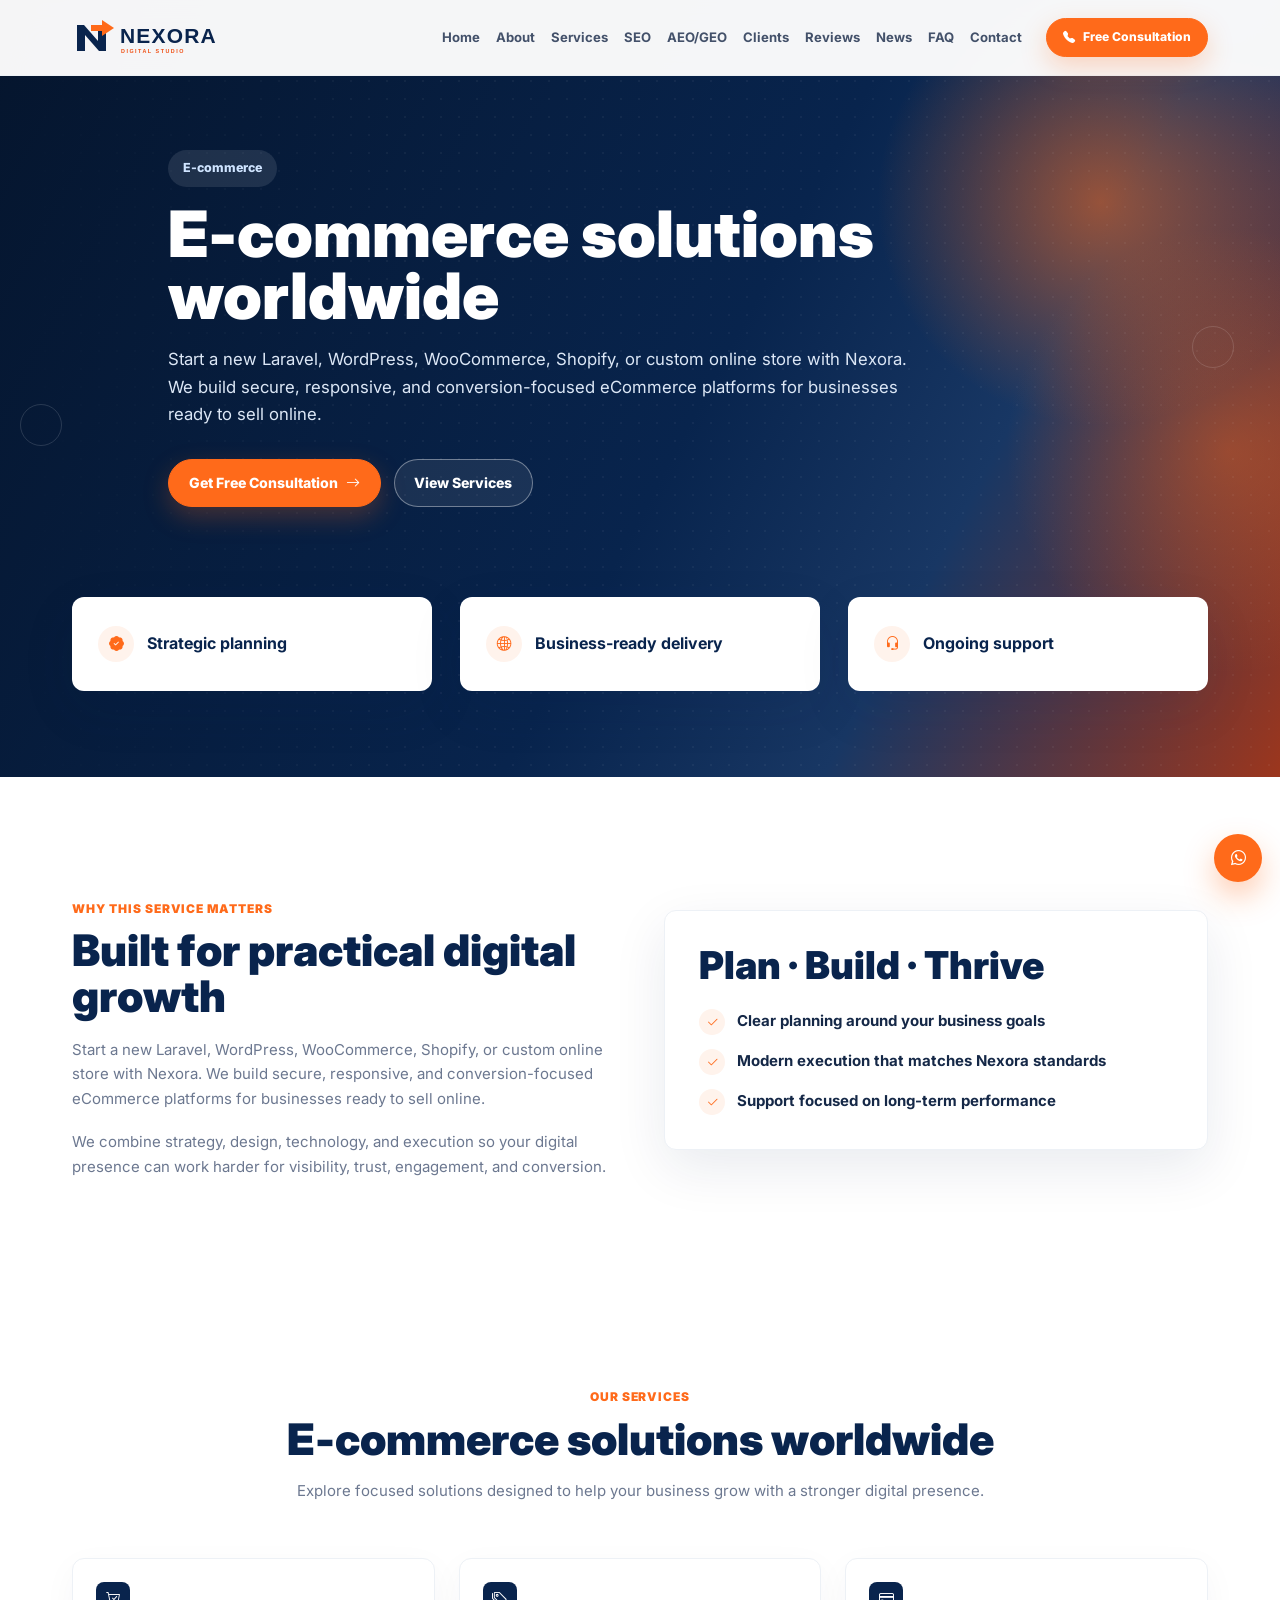
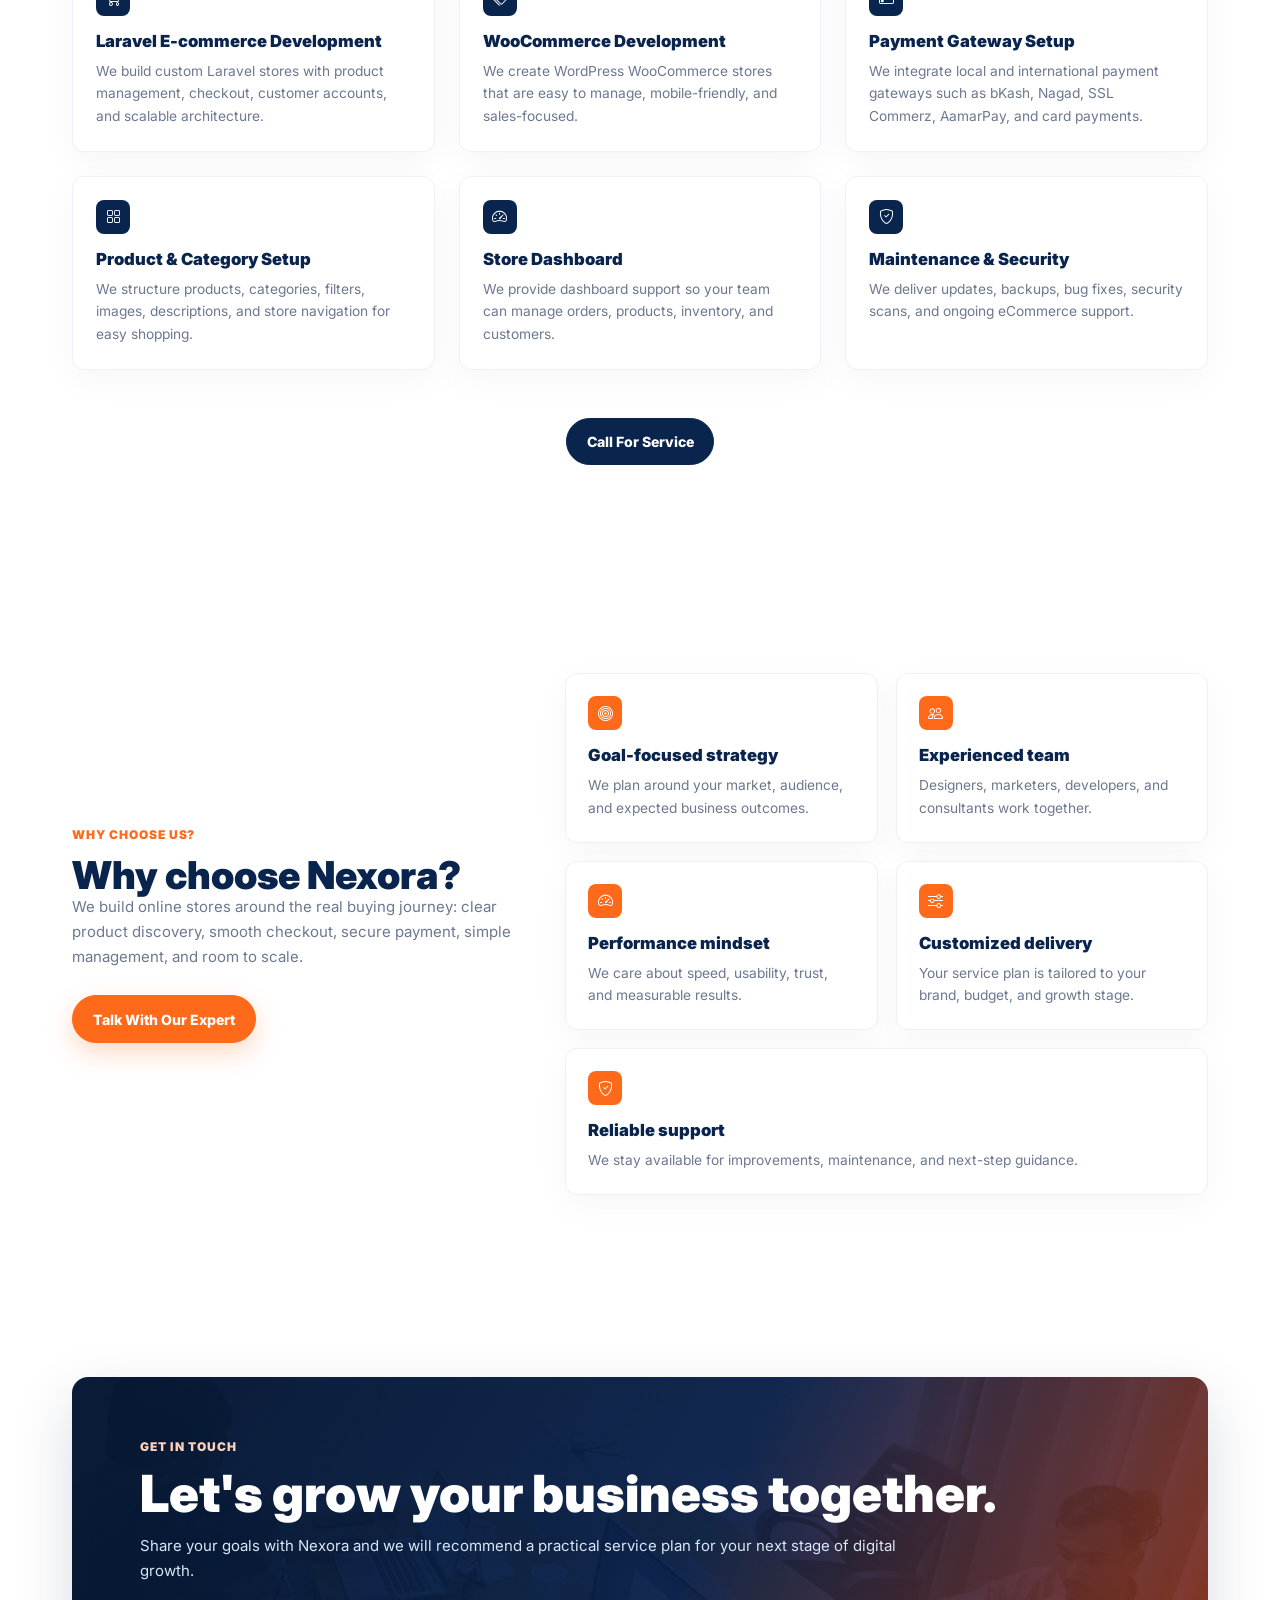
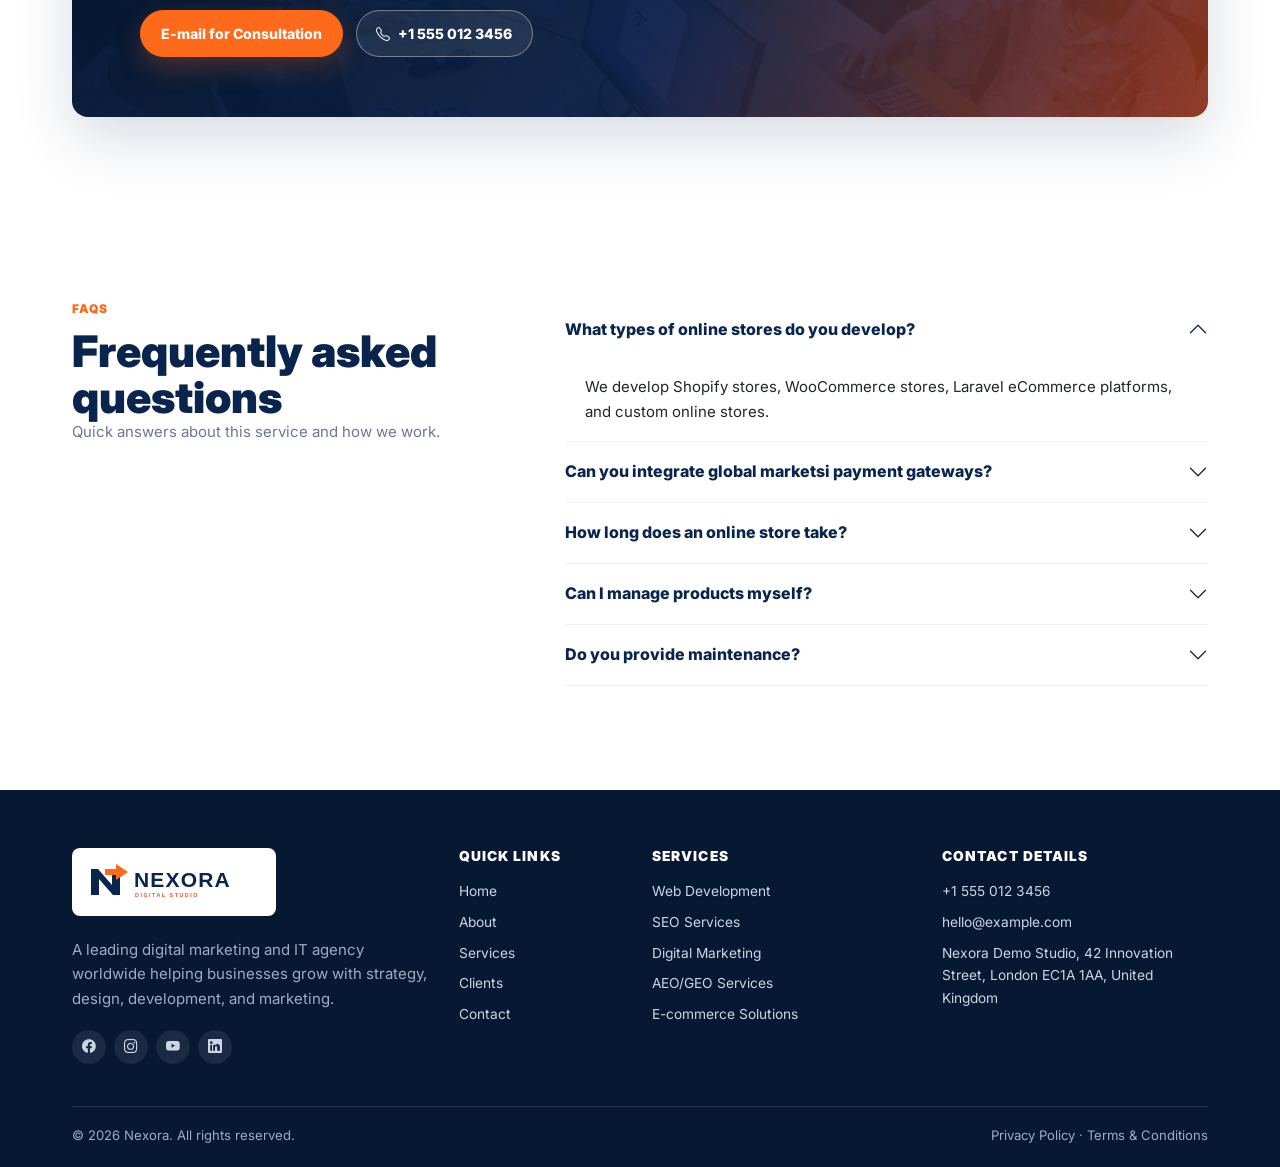
<file: e-commerce-solutions/index.html>
<!doctype html>
<html lang="en">
   <head>
      <meta charset="utf-8">
      <meta http-equiv="X-UA-Compatible" content="IE=edge">
      <meta name="viewport" content="width=device-width,initial-scale=1,viewport-fit=cover">
      <title>E-commerce Solutions worldwide | Nexora</title>
      <meta name="description" content="Launch and grow your online store with eCommerce solutions worldwide by Nexora. Get Laravel, WooCommerce, Shopify, payment gateway, dashboard, and support.">
      <meta name="robots" content="noindex, nofollow">
      <meta name="theme-color" content="#08224a">
      <link rel="canonical" href="https://cholbei.github.io/nexora-free-lite/e-commerce-solutions/">
      <meta property="og:type" content="website">
      <meta property="og:site_name" content="Nexora">
      <meta property="og:title" content="E-commerce Solutions worldwide | Nexora">
      <meta property="og:description" content="Launch and grow your online store with eCommerce solutions worldwide by Nexora. Get Laravel, WooCommerce, Shopify, payment gateway, dashboard, and support.">
      <meta property="og:url" content="https://cholbei.github.io/nexora-free-lite/e-commerce-solutions/">
      <meta property="og:image" content="https://cholbei.github.io/nexora-free-lite/assets/img/nexora-og.svg">
      <!-- Main favicon -->
      <link rel="icon" sizes="any" type="image/svg+xml" href="../assets/img/favicon.svg">

  
      <link rel="preconnect" href="https://fonts.googleapis.com">
      <link rel="preconnect" href="https://fonts.gstatic.com" crossorigin>
      <link href="https://fonts.googleapis.com/css2?family=Inter:wght@400;500;600;700;800;900&display=swap" rel="stylesheet">
      <link href="https://cdn.jsdelivr.net/npm/bootstrap@5.3.3/dist/css/bootstrap.min.css" rel="stylesheet">
      <link rel="stylesheet" href="https://cdn.jsdelivr.net/npm/bootstrap-icons@1.11.3/font/bootstrap-icons.min.css">
      <link rel="stylesheet" href="../assets/css/style.css">
      
      
      <script type="application/ld+json">
      {"@context":"https://schema.org","@type":"LocalBusiness","name":"Nexora","url":"https://cholbei.github.io/nexora-free-lite/","logo":"https://cholbei.github.io/nexora-free-lite/assets/img/nexora-og.svg","telephone":"+15550123456","email":"hello@example.com","address":{"@type":"PostalAddress","addressLocality":"London","postalCode":"EC1A 1AA","addressCountry":"GB"}}
      </script>
   </head>
   <body>
      <a href="#main" class="visually-hidden-focusable">Skip to main content</a>
      <header class="site-header">
         <nav class="navbar navbar-expand-lg fixed-top" aria-label="Main navigation">
            <div class="container">
               <a class="navbar-brand" href="../" aria-label="Nexora home"><img src="../assets/img/header-logo.svg" alt="Nexora" width="176" height="48"></a><button class="navbar-toggler" type="button" data-bs-toggle="collapse" data-bs-target="#mainNav" aria-controls="mainNav" aria-expanded="false" aria-label="Toggle navigation"><span class="navbar-toggler-icon"></span></button>
               <div class="collapse navbar-collapse" id="mainNav">
                  <ul class="navbar-nav ms-auto align-items-lg-center">
                     <li class="nav-item"><a class="nav-link" href="../#home">Home</a></li>
                     <li class="nav-item"><a class="nav-link" href="../#about">About</a></li>
                     <li class="nav-item"><a class="nav-link active" href="../#services">Services</a></li>
                     <li class="nav-item"><a class="nav-link" href="../seo-services/">SEO</a></li>
                     <li class="nav-item"><a class="nav-link" href="../aeo-geo-services/">AEO/GEO</a></li>
                     <li class="nav-item"><a class="nav-link" href="../our-clients/">Clients</a></li>
                     <li class="nav-item"><a class="nav-link" href="../#reviews">Reviews</a></li>
                     <li class="nav-item"><a class="nav-link" href="../#news">News</a></li>
                     <li class="nav-item"><a class="nav-link" href="../#faq">FAQ</a></li>
                     <li class="nav-item"><a class="nav-link" href="../#contact">Contact</a></li>
                     <li class="nav-item ms-lg-3"><a class="btn btn-orange btn-sm" href="../#contact"><i class="bi bi-telephone-fill"></i> Free Consultation</a></li>
                  </ul>
               </div>
            </div>
         </nav>
      </header>
      <main id="main">
         <section class="hero page-hero">
            <div class="hero-orb hero-orb-left"></div>
            <div class="hero-orb hero-orb-right"></div>
            <div class="container">
               <div class="hero-content">
                  <p class="hero-pill">E-commerce</p>
                  <h1>E-commerce solutions worldwide</h1>
                  <p>Start a new Laravel, WordPress, WooCommerce, Shopify, or custom online store with Nexora. We build secure, responsive, and conversion-focused eCommerce platforms for businesses ready to sell online.</p>
                  <div class="button-row"><a class="btn btn-orange" href="../#contact">Get Free Consultation <i class="bi bi-arrow-right"></i></a><a class="btn btn-navy-outline" href="#service-list">View Services</a></div>
               </div>
               <div class="hero-stats">
                  <article><i class="bi bi-patch-check-fill"></i><strong>Strategic planning</strong></article>
                  <article><i class="bi bi-globe2"></i><strong>Business-ready delivery</strong></article>
                  <article><i class="bi bi-headset"></i><strong>Ongoing support</strong></article>
               </div>
            </div>
         </section>
         <section class="section page-intro">
            <div class="container">
               <div class="row g-5 align-items-center">
                  <div class="col-lg-6">
                     <p class="kicker">Why this service matters</p>
                     <h2>Built for practical digital growth</h2>
                     <p>Start a new Laravel, WordPress, WooCommerce, Shopify, or custom online store with Nexora. We build secure, responsive, and conversion-focused eCommerce platforms for businesses ready to sell online.</p>
                     <p>We combine strategy, design, technology, and execution so your digital presence can work harder for visibility, trust, engagement, and conversion.</p>
                  </div>
                  <div class="col-lg-6">
                     <div class="split-panel">
                        <h2>Plan &middot; Build &middot; Thrive</h2>
                        <div class="feature-list"><span><i class="bi bi-check2"></i>Clear planning around your business goals</span><span><i class="bi bi-check2"></i>Modern execution that matches Nexora standards</span><span><i class="bi bi-check2"></i>Support focused on long-term performance</span></div>
                     </div>
                  </div>
               </div>
            </div>
         </section>
         <section id="service-list" class="section services-section">
            <div class="container">
               <div class="section-title text-center">
                  <p class="kicker">Our services</p>
                  <h2>E-commerce solutions worldwide</h2>
                  <p>Explore focused solutions designed to help your business grow with a stronger digital presence.</p>
               </div>
               <div class="service-detail-grid">
                  <article class="small-card">
                     <i class="bi bi-cart-check"></i>
                     <h3>Laravel E-commerce Development</h3>
                     <p>We build custom Laravel stores with product management, checkout, customer accounts, and scalable architecture.</p>
                  </article>
                  <article class="small-card">
                     <i class="bi bi-tags"></i>
                     <h3>WooCommerce Development</h3>
                     <p>We create WordPress WooCommerce stores that are easy to manage, mobile-friendly, and sales-focused.</p>
                  </article>
                  <article class="small-card">
                     <i class="bi bi-credit-card"></i>
                     <h3>Payment Gateway Setup</h3>
                     <p>We integrate local and international payment gateways such as bKash, Nagad, SSL Commerz, AamarPay, and card payments.</p>
                  </article>
                  <article class="small-card">
                     <i class="bi bi-grid"></i>
                     <h3>Product &amp; Category Setup</h3>
                     <p>We structure products, categories, filters, images, descriptions, and store navigation for easy shopping.</p>
                  </article>
                  <article class="small-card">
                     <i class="bi bi-speedometer2"></i>
                     <h3>Store Dashboard</h3>
                     <p>We provide dashboard support so your team can manage orders, products, inventory, and customers.</p>
                  </article>
                  <article class="small-card">
                     <i class="bi bi-shield-check"></i>
                     <h3>Maintenance &amp; Security</h3>
                     <p>We deliver updates, backups, bug fixes, security scans, and ongoing eCommerce support.</p>
                  </article>
               </div>
               <div class="text-center mt-5"><a class="btn btn-dark-pill" href="../#contact">Call For Service</a></div>
            </div>
         </section>
         <section class="section why-section">
            <div class="container">
               <div class="row g-5 align-items-center">
                  <div class="col-lg-5">
                     <p class="kicker">Why choose us?</p>
                     <h2>Why choose Nexora?</h2>
                     <p>We build online stores around the real buying journey: clear product discovery, smooth checkout, secure payment, simple management, and room to scale.</p>
                     <a class="btn btn-orange" href="../#contact">Talk With Our Expert</a>
                  </div>
                  <div class="col-lg-7">
                     <div class="why-grid">
                        <article>
                           <i class="bi bi-bullseye"></i>
                           <h3>Goal-focused strategy</h3>
                           <p>We plan around your market, audience, and expected business outcomes.</p>
                        </article>
                        <article>
                           <i class="bi bi-people"></i>
                           <h3>Experienced team</h3>
                           <p>Designers, marketers, developers, and consultants work together.</p>
                        </article>
                        <article>
                           <i class="bi bi-speedometer2"></i>
                           <h3>Performance mindset</h3>
                           <p>We care about speed, usability, trust, and measurable results.</p>
                        </article>
                        <article>
                           <i class="bi bi-sliders"></i>
                           <h3>Customized delivery</h3>
                           <p>Your service plan is tailored to your brand, budget, and growth stage.</p>
                        </article>
                        <article>
                           <i class="bi bi-shield-check"></i>
                           <h3>Reliable support</h3>
                           <p>We stay available for improvements, maintenance, and next-step guidance.</p>
                        </article>
                     </div>
                  </div>
               </div>
            </div>
         </section>
         <section class="cta-wrap">
            <div class="container">
               <div class="cta-panel">
                  <p class="kicker">Get in touch</p>
                  <h2>Let&apos;s grow your business together.</h2>
                  <p>Share your goals with Nexora and we will recommend a practical service plan for your next stage of digital growth.</p>
                  <div class="button-row"><a class="btn btn-orange" href="mailto:hello@example.com">E-mail for Consultation</a><a class="btn btn-navy-outline" href="tel:+15550123456"><i class="bi bi-telephone"></i> +1 555 012 3456</a></div>
               </div>
            </div>
         </section>
         <section class="section faq-section">
            <div class="container">
               <div class="row g-5">
                  <div class="col-lg-5">
                     <p class="kicker">FAQs</p>
                     <h2>Frequently asked questions</h2>
                     <p>Quick answers about this service and how we work.</p>
                  </div>
                  <div class="col-lg-7">
                     <div class="accordion" id="e-commerce-solutions-faq">
                        <div class="accordion-item">
                           <h3 class="accordion-header"><button class="accordion-button" type="button" data-bs-toggle="collapse" data-bs-target="#e-commerce-solutions-faq-1">What types of online stores do you develop?</button></h3>
                           <div id="e-commerce-solutions-faq-1" class="accordion-collapse collapse show" data-bs-parent="#e-commerce-solutions-faq">
                              <div class="accordion-body">We develop Shopify stores, WooCommerce stores, Laravel eCommerce platforms, and custom online stores.</div>
                           </div>
                        </div>
                        <div class="accordion-item">
                           <h3 class="accordion-header"><button class="accordion-button collapsed" type="button" data-bs-toggle="collapse" data-bs-target="#e-commerce-solutions-faq-2">Can you integrate global marketsi payment gateways?</button></h3>
                           <div id="e-commerce-solutions-faq-2" class="accordion-collapse collapse" data-bs-parent="#e-commerce-solutions-faq">
                              <div class="accordion-body">Yes. We support bKash, Nagad, SSL Commerz, AamarPay, and international payment options.</div>
                           </div>
                        </div>
                        <div class="accordion-item">
                           <h3 class="accordion-header"><button class="accordion-button collapsed" type="button" data-bs-toggle="collapse" data-bs-target="#e-commerce-solutions-faq-3">How long does an online store take?</button></h3>
                           <div id="e-commerce-solutions-faq-3" class="accordion-collapse collapse" data-bs-parent="#e-commerce-solutions-faq">
                              <div class="accordion-body">An average store setup may take 7-15 days, while customized platforms can take longer depending on requirements.</div>
                           </div>
                        </div>
                        <div class="accordion-item">
                           <h3 class="accordion-header"><button class="accordion-button collapsed" type="button" data-bs-toggle="collapse" data-bs-target="#e-commerce-solutions-faq-4">Can I manage products myself?</button></h3>
                           <div id="e-commerce-solutions-faq-4" class="accordion-collapse collapse" data-bs-parent="#e-commerce-solutions-faq">
                              <div class="accordion-body">Yes. We provide dashboard access and support so you can manage products, orders, categories, and content.</div>
                           </div>
                        </div>
                        <div class="accordion-item">
                           <h3 class="accordion-header"><button class="accordion-button collapsed" type="button" data-bs-toggle="collapse" data-bs-target="#e-commerce-solutions-faq-5">Do you provide maintenance?</button></h3>
                           <div id="e-commerce-solutions-faq-5" class="accordion-collapse collapse" data-bs-parent="#e-commerce-solutions-faq">
                              <div class="accordion-body">Yes. We provide updates, backups, bug fixes, security scans, and technical support.</div>
                           </div>
                        </div>
                     </div>
                  </div>
               </div>
            </div>
         </section>
      </main>
      <footer class="footer">
         <div class="container">
            <div class="row g-4">
               <div class="col-lg-4">
                  <a class="footer-brand" href="../" aria-label="Nexora home"><img src="../assets/img/header-logo.svg" alt="Nexora" width="176" height="48"></a>
                  <p>A leading digital marketing and IT agency worldwide helping businesses grow with strategy, design, development, and marketing.</p>
                  <div class="social"><a href="https://example.com/" aria-label="Facebook"><i class="bi bi-facebook"></i></a><a href="https://example.com/" aria-label="Instagram"><i class="bi bi-instagram"></i></a><a href="https://example.com/" aria-label="YouTube"><i class="bi bi-youtube"></i></a><a href="https://example.com/" aria-label="LinkedIn"><i class="bi bi-linkedin"></i></a></div>
               </div>
               <div class="col-6 col-lg-2">
                  <h3>Quick Links</h3>
                  <a href="../#home">Home</a><a href="../#about">About</a><a href="../#services">Services</a><a href="../our-clients/">Clients</a><a href="../#contact">Contact</a>
               </div>
               <div class="col-6 col-lg-3">
                  <h3>Services</h3>
                  <a href="../web-development">Web Development</a><a href="../seo-services/">SEO Services</a><a href="../digital-marketing">Digital Marketing</a><a href="../aeo-geo-services/">AEO/GEO Services</a><a href="../e-commerce-solutions">E-commerce Solutions</a>
               </div>
               <div class="col-lg-3">
                  <h3>Contact Details</h3>
                  <a href="tel:+15550123456">+1 555 012 3456</a><a href="mailto:hello@example.com">hello@example.com</a><a href="https://maps.google.com/">Nexora Demo Studio, 42 Innovation Street, London EC1A 1AA, United Kingdom</a>
               </div>
            </div>
            <div class="footer-bottom">
               <p>&copy; <span id="year">2026</span> Nexora. All rights reserved.</p>
               <p>Privacy Policy &middot; Terms & Conditions</p>
            </div>
         </div>
      </footer>
      <a href="https://example.com/" class="float-wa" target="_blank" rel="noopener" aria-label="Chat on WhatsApp"><i class="bi bi-whatsapp"></i></a><script src="https://cdn.jsdelivr.net/npm/bootstrap@5.3.3/dist/js/bootstrap.bundle.min.js"></script><script src="../assets/js/main.js"></script>
   </body>
</html>
</file>
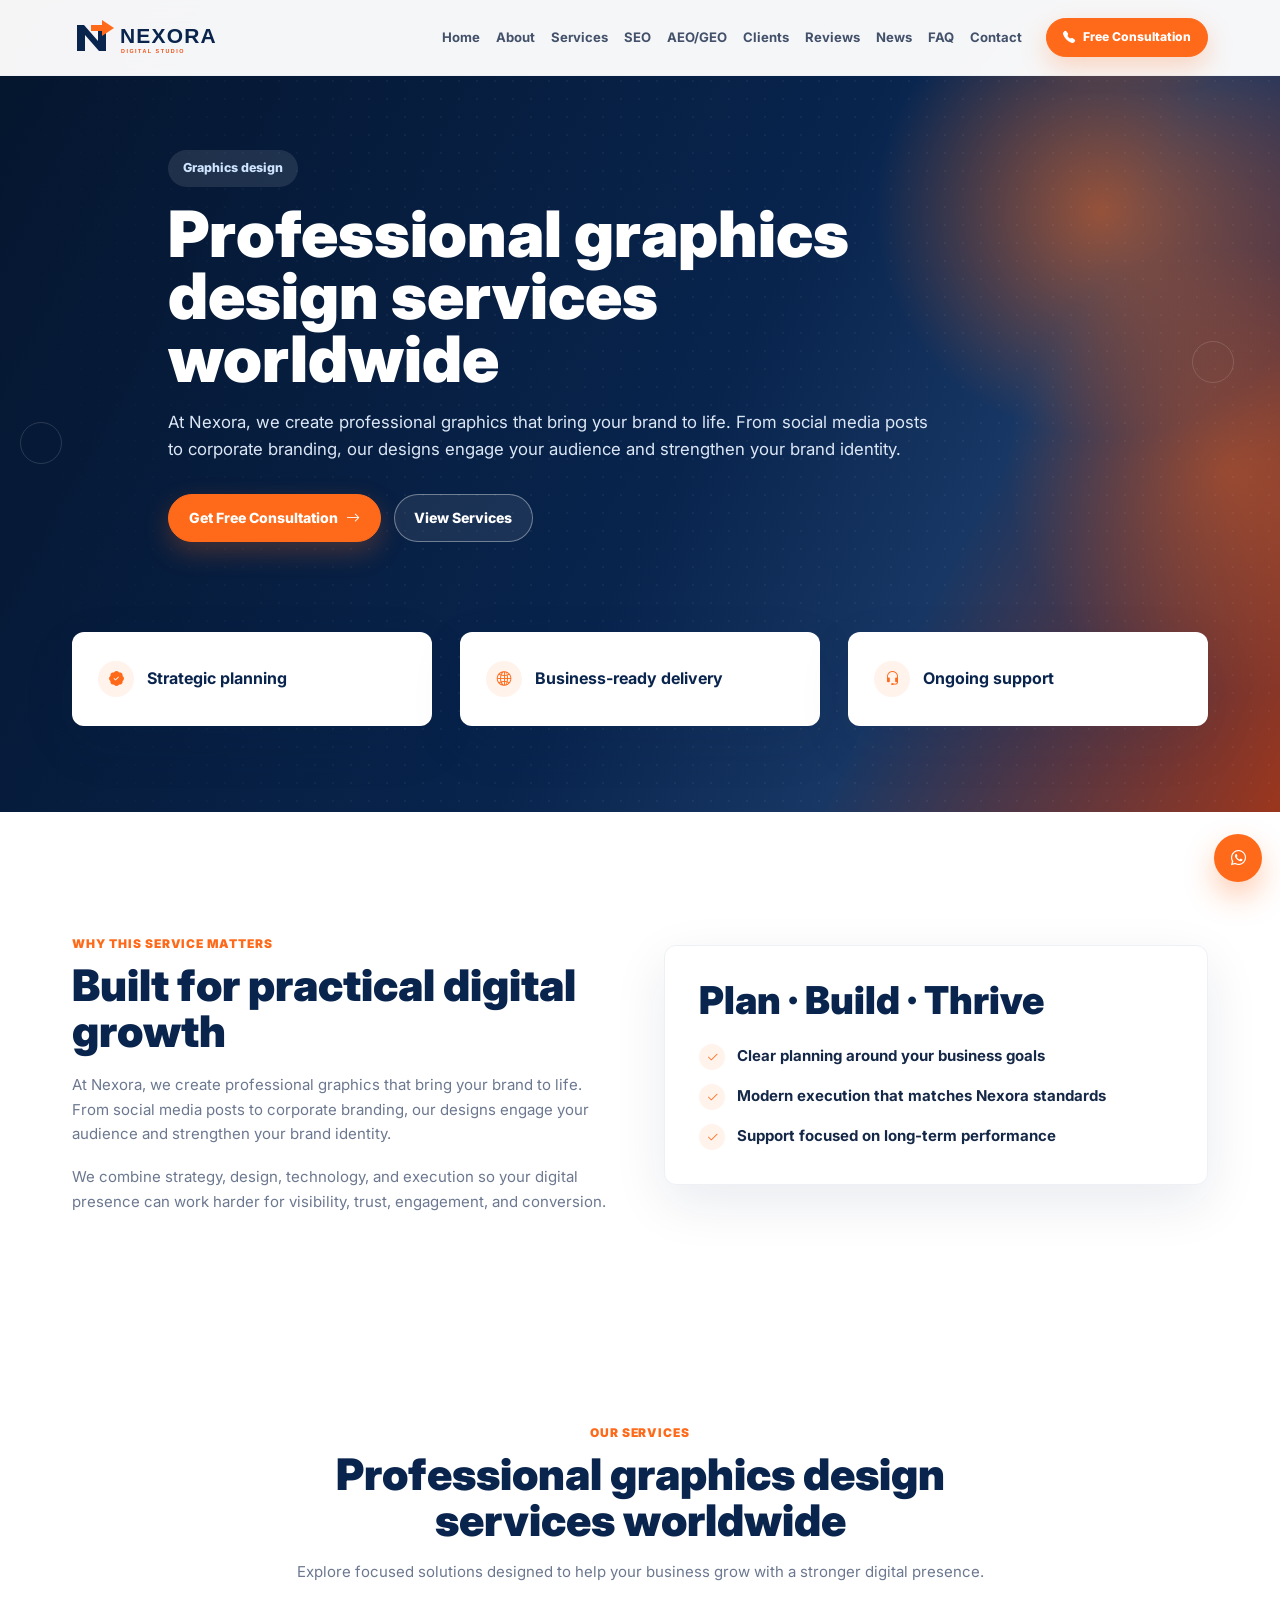
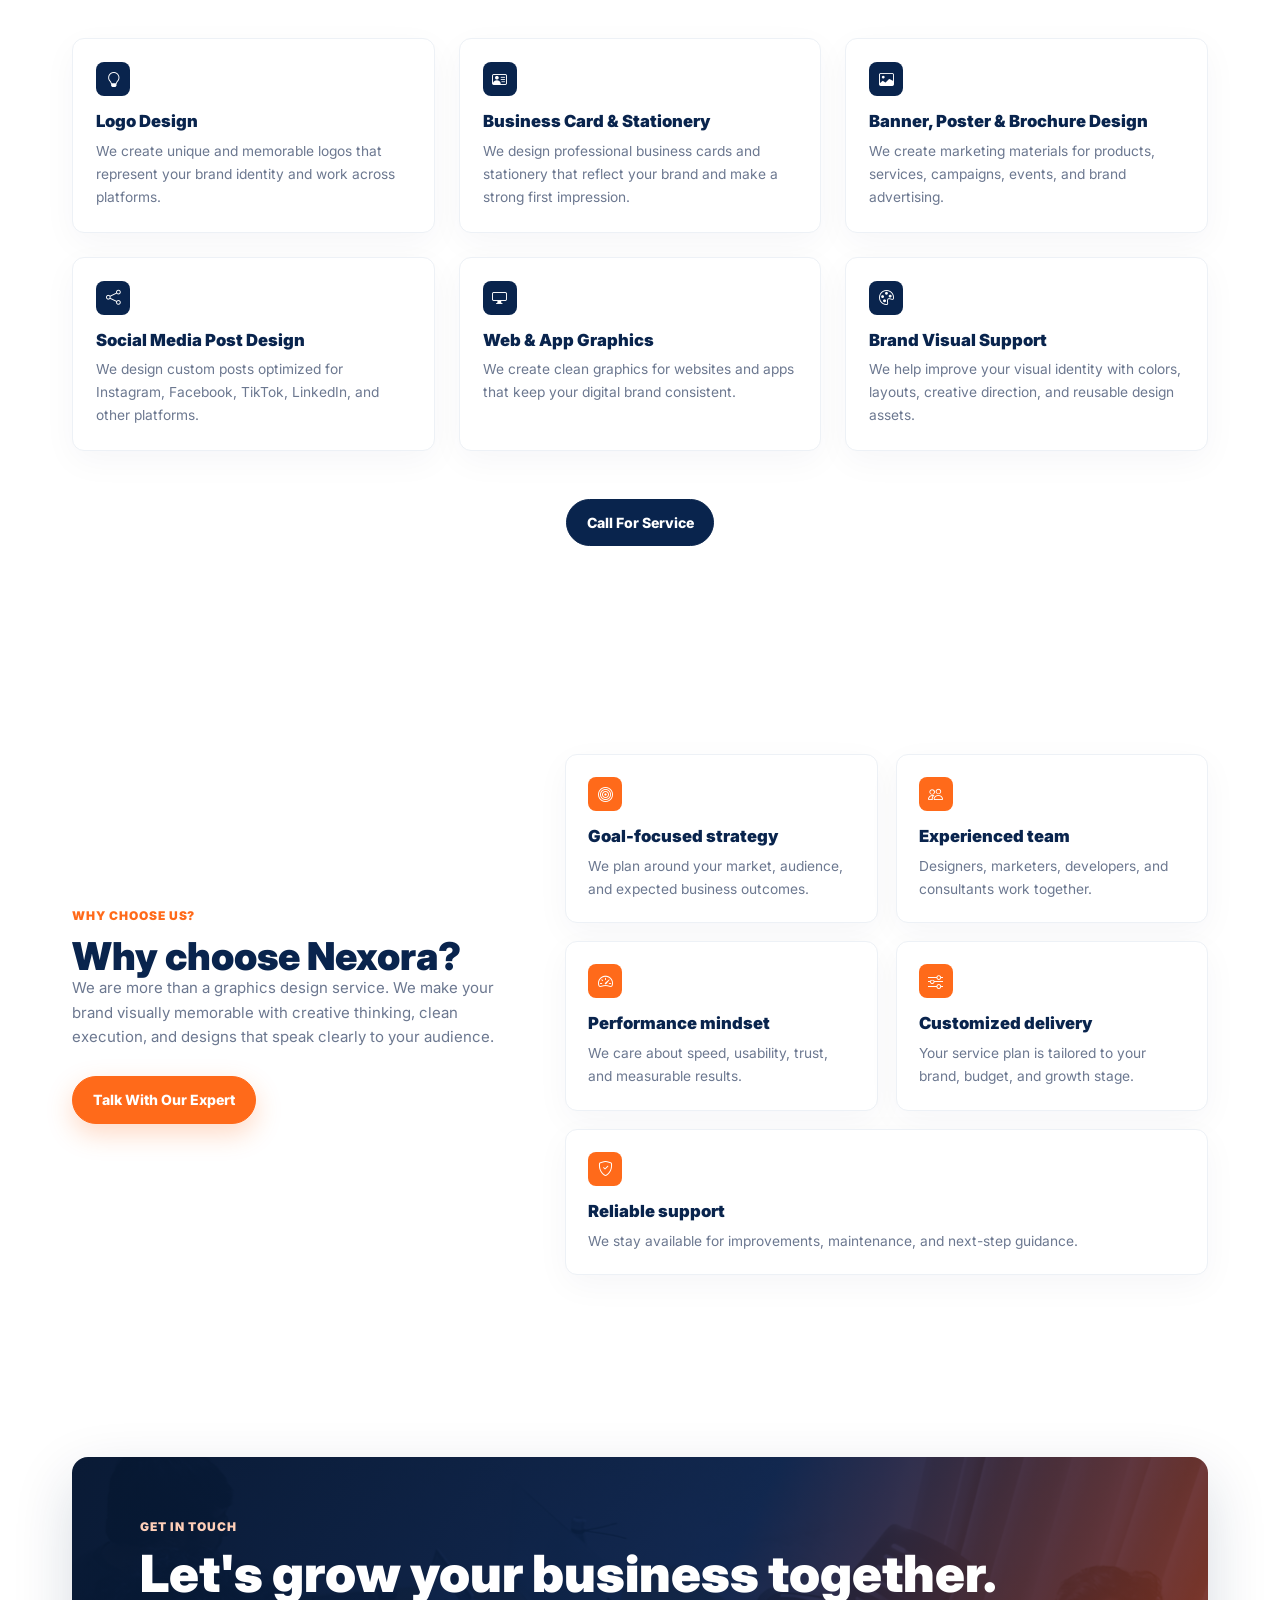
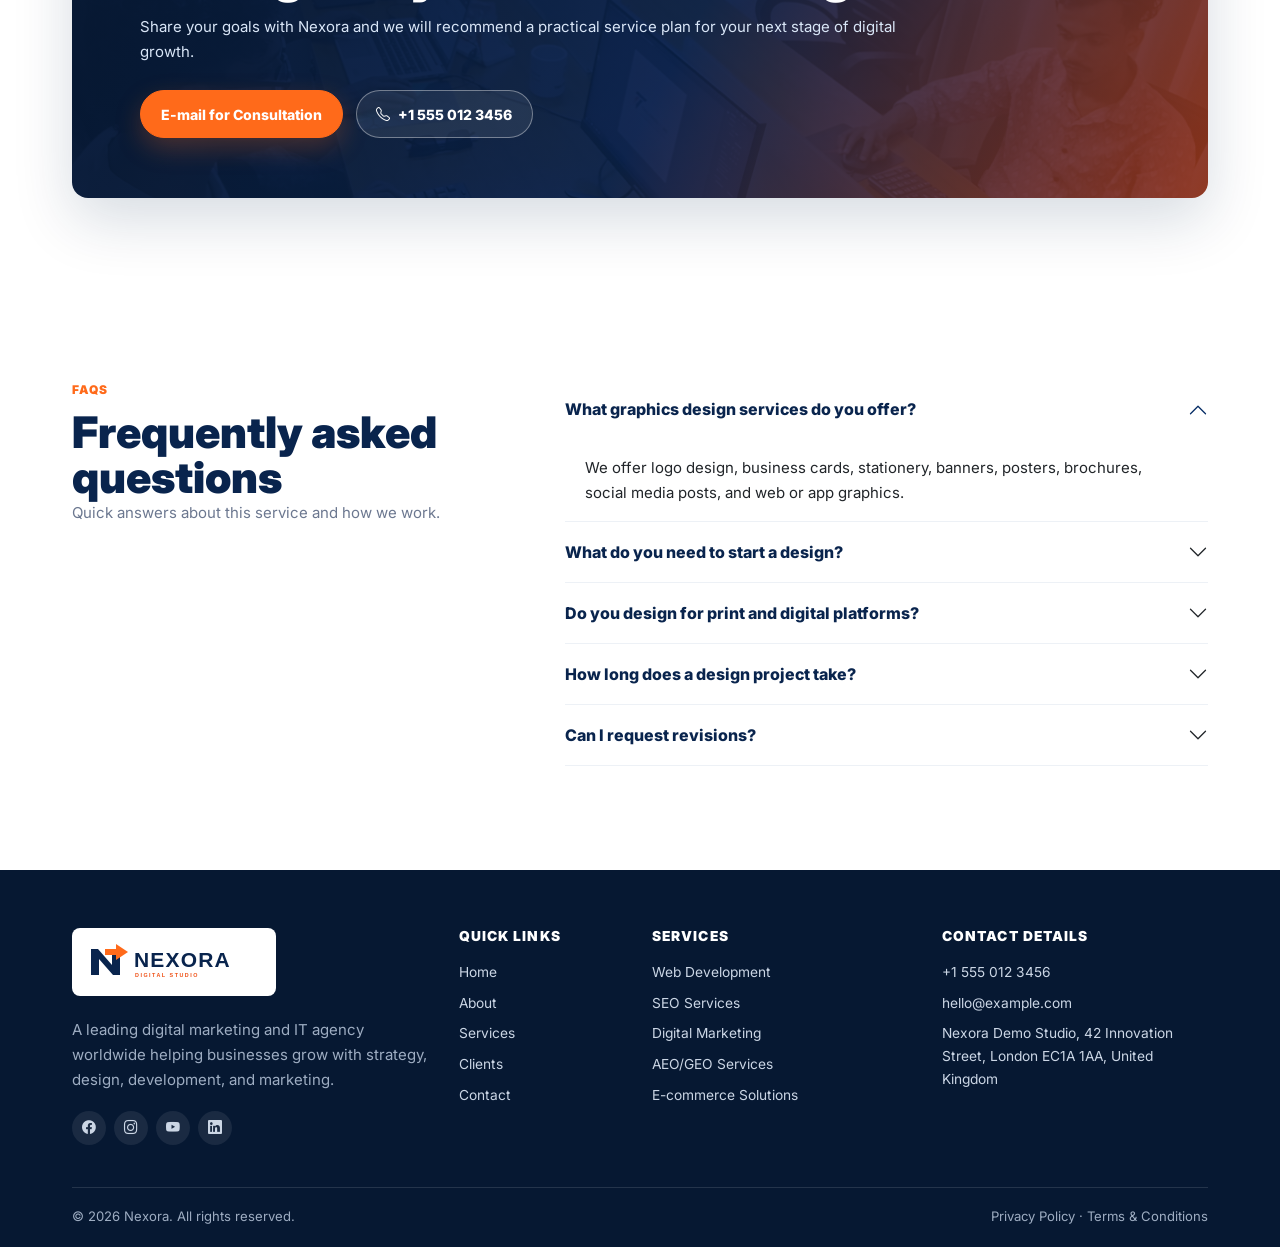
<file: graphics-design/index.html>
<!doctype html>
<html lang="en">
   <head>
      <meta charset="utf-8">
      <meta http-equiv="X-UA-Compatible" content="IE=edge">
      <meta name="viewport" content="width=device-width,initial-scale=1,viewport-fit=cover">
      <title>Professional Graphics Design Services worldwide | Nexora</title>
      <meta name="description" content="Build a stronger visual brand with graphics design services by Nexora, including logos, business cards, banners, brochures, social media posts, and web graphics.">
      <meta name="robots" content="noindex, nofollow">
      <meta name="theme-color" content="#08224a">
      <link rel="canonical" href="https://cholbei.github.io/nexora-free-lite/graphics-design/">
      <meta property="og:type" content="website">
      <meta property="og:site_name" content="Nexora">
      <meta property="og:title" content="Professional Graphics Design Services worldwide | Nexora">
      <meta property="og:description" content="Build a stronger visual brand with graphics design services by Nexora, including logos, business cards, banners, brochures, social media posts, and web graphics.">
      <meta property="og:url" content="https://cholbei.github.io/nexora-free-lite/graphics-design/">
      <meta property="og:image" content="https://cholbei.github.io/nexora-free-lite/assets/img/nexora-og.svg">
      <!-- Main favicon -->
      <link rel="icon" sizes="any" type="image/svg+xml" href="../assets/img/favicon.svg">

  
      <link rel="preconnect" href="https://fonts.googleapis.com">
      <link rel="preconnect" href="https://fonts.gstatic.com" crossorigin>
      <link href="https://fonts.googleapis.com/css2?family=Inter:wght@400;500;600;700;800;900&display=swap" rel="stylesheet">
      <link href="https://cdn.jsdelivr.net/npm/bootstrap@5.3.3/dist/css/bootstrap.min.css" rel="stylesheet">
      <link rel="stylesheet" href="https://cdn.jsdelivr.net/npm/bootstrap-icons@1.11.3/font/bootstrap-icons.min.css">
      <link rel="stylesheet" href="../assets/css/style.css">
      
      
      <script type="application/ld+json">
      {"@context":"https://schema.org","@type":"LocalBusiness","name":"Nexora","url":"https://cholbei.github.io/nexora-free-lite/","logo":"https://cholbei.github.io/nexora-free-lite/assets/img/nexora-og.svg","telephone":"+15550123456","email":"hello@example.com","address":{"@type":"PostalAddress","addressLocality":"London","postalCode":"EC1A 1AA","addressCountry":"GB"}}
      </script>
   </head>
   <body>
      <a href="#main" class="visually-hidden-focusable">Skip to main content</a>
      <header class="site-header">
         <nav class="navbar navbar-expand-lg fixed-top" aria-label="Main navigation">
            <div class="container">
               <a class="navbar-brand" href="../" aria-label="Nexora home"><img src="../assets/img/header-logo.svg" alt="Nexora" width="176" height="48"></a><button class="navbar-toggler" type="button" data-bs-toggle="collapse" data-bs-target="#mainNav" aria-controls="mainNav" aria-expanded="false" aria-label="Toggle navigation"><span class="navbar-toggler-icon"></span></button>
               <div class="collapse navbar-collapse" id="mainNav">
                  <ul class="navbar-nav ms-auto align-items-lg-center">
                     <li class="nav-item"><a class="nav-link" href="../#home">Home</a></li>
                     <li class="nav-item"><a class="nav-link" href="../#about">About</a></li>
                     <li class="nav-item"><a class="nav-link active" href="../#services">Services</a></li>
                     <li class="nav-item"><a class="nav-link" href="../seo-services/">SEO</a></li>
                     <li class="nav-item"><a class="nav-link" href="../aeo-geo-services/">AEO/GEO</a></li>
                     <li class="nav-item"><a class="nav-link" href="../our-clients/">Clients</a></li>
                     <li class="nav-item"><a class="nav-link" href="../#reviews">Reviews</a></li>
                     <li class="nav-item"><a class="nav-link" href="../#news">News</a></li>
                     <li class="nav-item"><a class="nav-link" href="../#faq">FAQ</a></li>
                     <li class="nav-item"><a class="nav-link" href="../#contact">Contact</a></li>
                     <li class="nav-item ms-lg-3"><a class="btn btn-orange btn-sm" href="../#contact"><i class="bi bi-telephone-fill"></i> Free Consultation</a></li>
                  </ul>
               </div>
            </div>
         </nav>
      </header>
      <main id="main">
         <section class="hero page-hero">
            <div class="hero-orb hero-orb-left"></div>
            <div class="hero-orb hero-orb-right"></div>
            <div class="container">
               <div class="hero-content">
                  <p class="hero-pill">Graphics design</p>
                  <h1>Professional graphics design services worldwide</h1>
                  <p>At Nexora, we create professional graphics that bring your brand to life. From social media posts to corporate branding, our designs engage your audience and strengthen your brand identity.</p>
                  <div class="button-row"><a class="btn btn-orange" href="../#contact">Get Free Consultation <i class="bi bi-arrow-right"></i></a><a class="btn btn-navy-outline" href="#service-list">View Services</a></div>
               </div>
               <div class="hero-stats">
                  <article><i class="bi bi-patch-check-fill"></i><strong>Strategic planning</strong></article>
                  <article><i class="bi bi-globe2"></i><strong>Business-ready delivery</strong></article>
                  <article><i class="bi bi-headset"></i><strong>Ongoing support</strong></article>
               </div>
            </div>
         </section>
         <section class="section page-intro">
            <div class="container">
               <div class="row g-5 align-items-center">
                  <div class="col-lg-6">
                     <p class="kicker">Why this service matters</p>
                     <h2>Built for practical digital growth</h2>
                     <p>At Nexora, we create professional graphics that bring your brand to life. From social media posts to corporate branding, our designs engage your audience and strengthen your brand identity.</p>
                     <p>We combine strategy, design, technology, and execution so your digital presence can work harder for visibility, trust, engagement, and conversion.</p>
                  </div>
                  <div class="col-lg-6">
                     <div class="split-panel">
                        <h2>Plan &middot; Build &middot; Thrive</h2>
                        <div class="feature-list"><span><i class="bi bi-check2"></i>Clear planning around your business goals</span><span><i class="bi bi-check2"></i>Modern execution that matches Nexora standards</span><span><i class="bi bi-check2"></i>Support focused on long-term performance</span></div>
                     </div>
                  </div>
               </div>
            </div>
         </section>
         <section id="service-list" class="section services-section">
            <div class="container">
               <div class="section-title text-center">
                  <p class="kicker">Our services</p>
                  <h2>Professional graphics design services worldwide</h2>
                  <p>Explore focused solutions designed to help your business grow with a stronger digital presence.</p>
               </div>
               <div class="service-detail-grid">
                  <article class="small-card">
                     <i class="bi bi-lightbulb"></i>
                     <h3>Logo Design</h3>
                     <p>We create unique and memorable logos that represent your brand identity and work across platforms.</p>
                  </article>
                  <article class="small-card">
                     <i class="bi bi-person-vcard"></i>
                     <h3>Business Card &amp; Stationery</h3>
                     <p>We design professional business cards and stationery that reflect your brand and make a strong first impression.</p>
                  </article>
                  <article class="small-card">
                     <i class="bi bi-image"></i>
                     <h3>Banner, Poster &amp; Brochure Design</h3>
                     <p>We create marketing materials for products, services, campaigns, events, and brand advertising.</p>
                  </article>
                  <article class="small-card">
                     <i class="bi bi-share"></i>
                     <h3>Social Media Post Design</h3>
                     <p>We design custom posts optimized for Instagram, Facebook, TikTok, LinkedIn, and other platforms.</p>
                  </article>
                  <article class="small-card">
                     <i class="bi bi-display"></i>
                     <h3>Web &amp; App Graphics</h3>
                     <p>We create clean graphics for websites and apps that keep your digital brand consistent.</p>
                  </article>
                  <article class="small-card">
                     <i class="bi bi-palette"></i>
                     <h3>Brand Visual Support</h3>
                     <p>We help improve your visual identity with colors, layouts, creative direction, and reusable design assets.</p>
                  </article>
               </div>
               <div class="text-center mt-5"><a class="btn btn-dark-pill" href="../#contact">Call For Service</a></div>
            </div>
         </section>
         <section class="section why-section">
            <div class="container">
               <div class="row g-5 align-items-center">
                  <div class="col-lg-5">
                     <p class="kicker">Why choose us?</p>
                     <h2>Why choose Nexora?</h2>
                     <p>We are more than a graphics design service. We make your brand visually memorable with creative thinking, clean execution, and designs that speak clearly to your audience.</p>
                     <a class="btn btn-orange" href="../#contact">Talk With Our Expert</a>
                  </div>
                  <div class="col-lg-7">
                     <div class="why-grid">
                        <article>
                           <i class="bi bi-bullseye"></i>
                           <h3>Goal-focused strategy</h3>
                           <p>We plan around your market, audience, and expected business outcomes.</p>
                        </article>
                        <article>
                           <i class="bi bi-people"></i>
                           <h3>Experienced team</h3>
                           <p>Designers, marketers, developers, and consultants work together.</p>
                        </article>
                        <article>
                           <i class="bi bi-speedometer2"></i>
                           <h3>Performance mindset</h3>
                           <p>We care about speed, usability, trust, and measurable results.</p>
                        </article>
                        <article>
                           <i class="bi bi-sliders"></i>
                           <h3>Customized delivery</h3>
                           <p>Your service plan is tailored to your brand, budget, and growth stage.</p>
                        </article>
                        <article>
                           <i class="bi bi-shield-check"></i>
                           <h3>Reliable support</h3>
                           <p>We stay available for improvements, maintenance, and next-step guidance.</p>
                        </article>
                     </div>
                  </div>
               </div>
            </div>
         </section>
         <section class="cta-wrap">
            <div class="container">
               <div class="cta-panel">
                  <p class="kicker">Get in touch</p>
                  <h2>Let&apos;s grow your business together.</h2>
                  <p>Share your goals with Nexora and we will recommend a practical service plan for your next stage of digital growth.</p>
                  <div class="button-row"><a class="btn btn-orange" href="mailto:hello@example.com">E-mail for Consultation</a><a class="btn btn-navy-outline" href="tel:+15550123456"><i class="bi bi-telephone"></i> +1 555 012 3456</a></div>
               </div>
            </div>
         </section>
         <section class="section faq-section">
            <div class="container">
               <div class="row g-5">
                  <div class="col-lg-5">
                     <p class="kicker">FAQs</p>
                     <h2>Frequently asked questions</h2>
                     <p>Quick answers about this service and how we work.</p>
                  </div>
                  <div class="col-lg-7">
                     <div class="accordion" id="graphics-design-faq">
                        <div class="accordion-item">
                           <h3 class="accordion-header"><button class="accordion-button" type="button" data-bs-toggle="collapse" data-bs-target="#graphics-design-faq-1">What graphics design services do you offer?</button></h3>
                           <div id="graphics-design-faq-1" class="accordion-collapse collapse show" data-bs-parent="#graphics-design-faq">
                              <div class="accordion-body">We offer logo design, business cards, stationery, banners, posters, brochures, social media posts, and web or app graphics.</div>
                           </div>
                        </div>
                        <div class="accordion-item">
                           <h3 class="accordion-header"><button class="accordion-button collapsed" type="button" data-bs-toggle="collapse" data-bs-target="#graphics-design-faq-2">What do you need to start a design?</button></h3>
                           <div id="graphics-design-faq-2" class="accordion-collapse collapse" data-bs-parent="#graphics-design-faq">
                              <div class="accordion-body">We need your brand guidelines, reference ideas, content or text, and any preferred colors, fonts, or styles.</div>
                           </div>
                        </div>
                        <div class="accordion-item">
                           <h3 class="accordion-header"><button class="accordion-button collapsed" type="button" data-bs-toggle="collapse" data-bs-target="#graphics-design-faq-3">Do you design for print and digital platforms?</button></h3>
                           <div id="graphics-design-faq-3" class="accordion-collapse collapse" data-bs-parent="#graphics-design-faq">
                              <div class="accordion-body">Yes. We deliver designs optimized for social media, websites, mobile apps, and print materials.</div>
                           </div>
                        </div>
                        <div class="accordion-item">
                           <h3 class="accordion-header"><button class="accordion-button collapsed" type="button" data-bs-toggle="collapse" data-bs-target="#graphics-design-faq-4">How long does a design project take?</button></h3>
                           <div id="graphics-design-faq-4" class="accordion-collapse collapse" data-bs-parent="#graphics-design-faq">
                              <div class="accordion-body">Most designs are completed in 24-72 hours, while complex branding or web/app graphics may take longer.</div>
                           </div>
                        </div>
                        <div class="accordion-item">
                           <h3 class="accordion-header"><button class="accordion-button collapsed" type="button" data-bs-toggle="collapse" data-bs-target="#graphics-design-faq-5">Can I request revisions?</button></h3>
                           <div id="graphics-design-faq-5" class="accordion-collapse collapse" data-bs-parent="#graphics-design-faq">
                              <div class="accordion-body">Yes. You can suggest adjustments until the final design matches your vision and expectations.</div>
                           </div>
                        </div>
                     </div>
                  </div>
               </div>
            </div>
         </section>
      </main>
      <footer class="footer">
         <div class="container">
            <div class="row g-4">
               <div class="col-lg-4">
                  <a class="footer-brand" href="../" aria-label="Nexora home"><img src="../assets/img/header-logo.svg" alt="Nexora" width="176" height="48"></a>
                  <p>A leading digital marketing and IT agency worldwide helping businesses grow with strategy, design, development, and marketing.</p>
                  <div class="social"><a href="https://example.com/" aria-label="Facebook"><i class="bi bi-facebook"></i></a><a href="https://example.com/" aria-label="Instagram"><i class="bi bi-instagram"></i></a><a href="https://example.com/" aria-label="YouTube"><i class="bi bi-youtube"></i></a><a href="https://example.com/" aria-label="LinkedIn"><i class="bi bi-linkedin"></i></a></div>
               </div>
               <div class="col-6 col-lg-2">
                  <h3>Quick Links</h3>
                  <a href="../#home">Home</a><a href="../#about">About</a><a href="../#services">Services</a><a href="../our-clients/">Clients</a><a href="../#contact">Contact</a>
               </div>
               <div class="col-6 col-lg-3">
                  <h3>Services</h3>
                  <a href="../web-development">Web Development</a><a href="../seo-services/">SEO Services</a><a href="../digital-marketing">Digital Marketing</a><a href="../aeo-geo-services/">AEO/GEO Services</a><a href="../e-commerce-solutions">E-commerce Solutions</a>
               </div>
               <div class="col-lg-3">
                  <h3>Contact Details</h3>
                  <a href="tel:+15550123456">+1 555 012 3456</a><a href="mailto:hello@example.com">hello@example.com</a><a href="https://maps.google.com/">Nexora Demo Studio, 42 Innovation Street, London EC1A 1AA, United Kingdom</a>
               </div>
            </div>
            <div class="footer-bottom">
               <p>&copy; <span id="year">2026</span> Nexora. All rights reserved.</p>
               <p>Privacy Policy &middot; Terms & Conditions</p>
            </div>
         </div>
      </footer>
      <a href="https://example.com/" class="float-wa" target="_blank" rel="noopener" aria-label="Chat on WhatsApp"><i class="bi bi-whatsapp"></i></a><script src="https://cdn.jsdelivr.net/npm/bootstrap@5.3.3/dist/js/bootstrap.bundle.min.js"></script><script src="../assets/js/main.js"></script>
   </body>
</html>
</file>
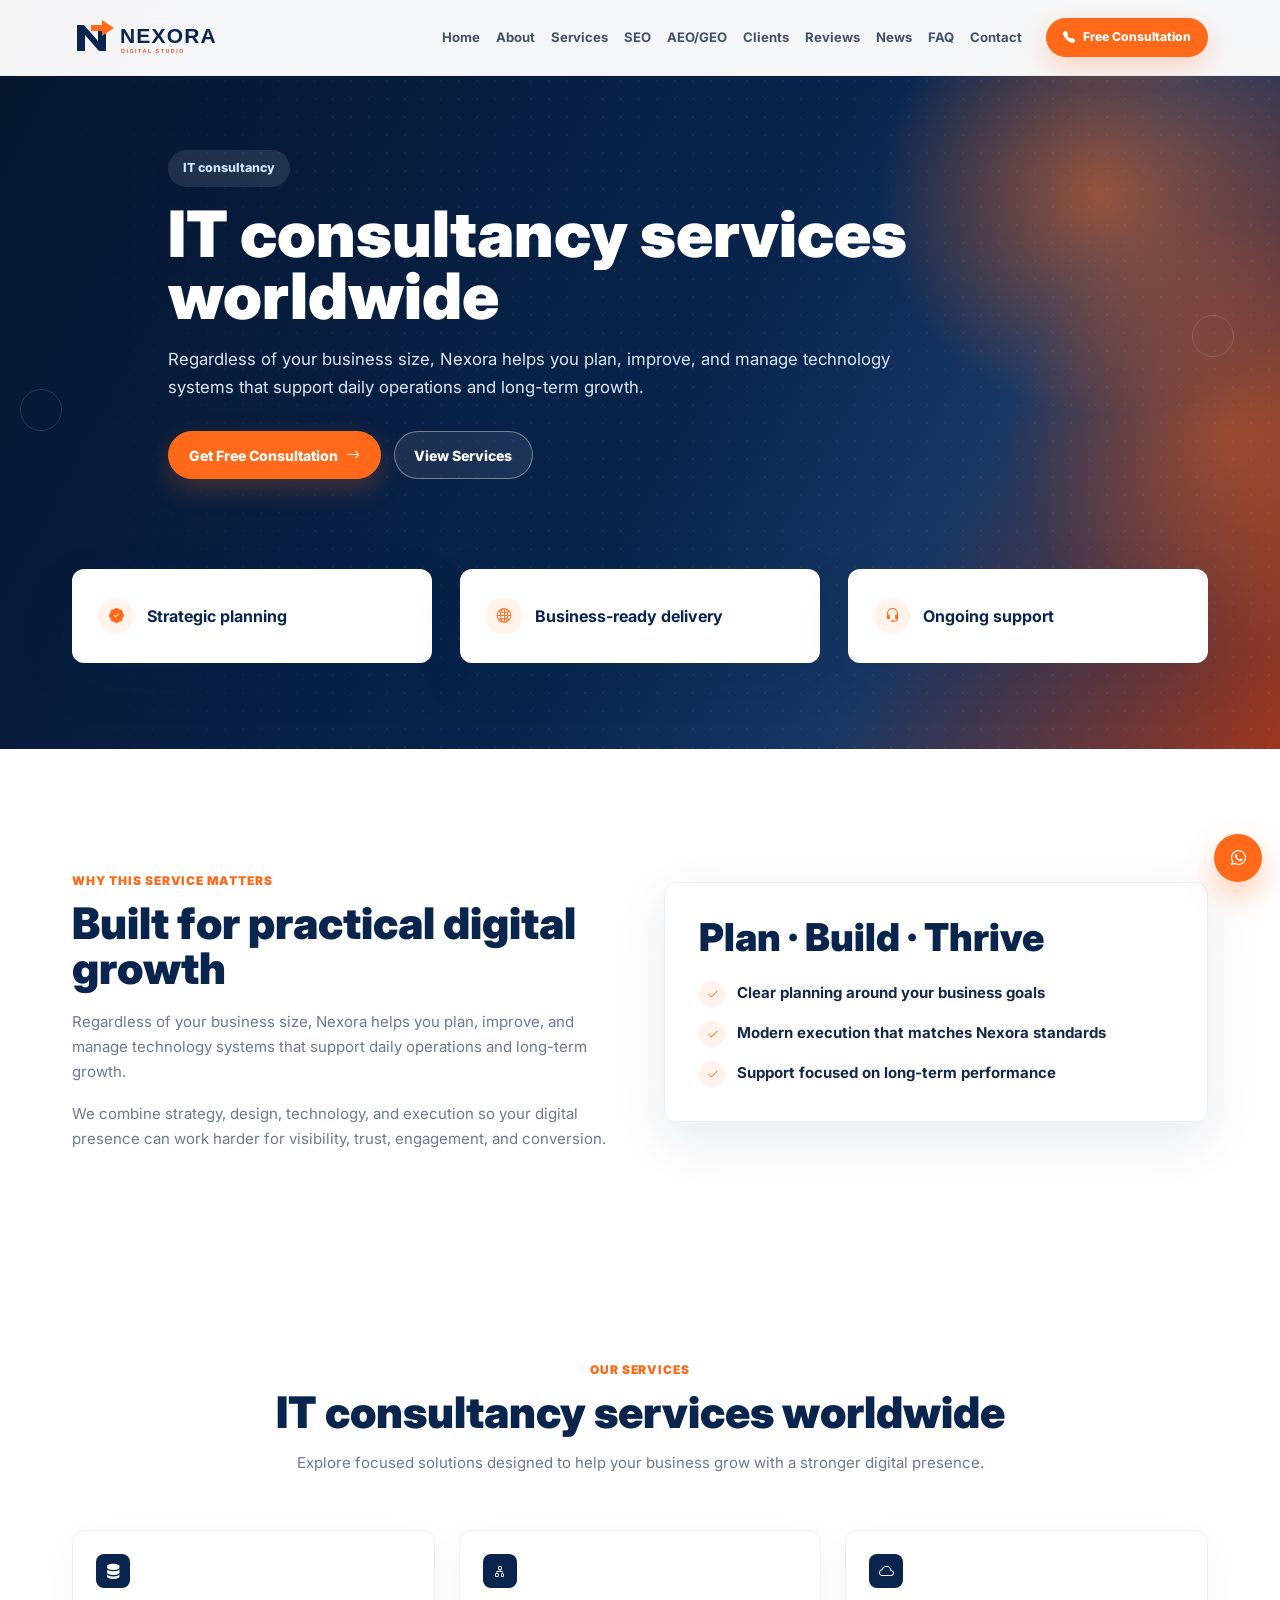
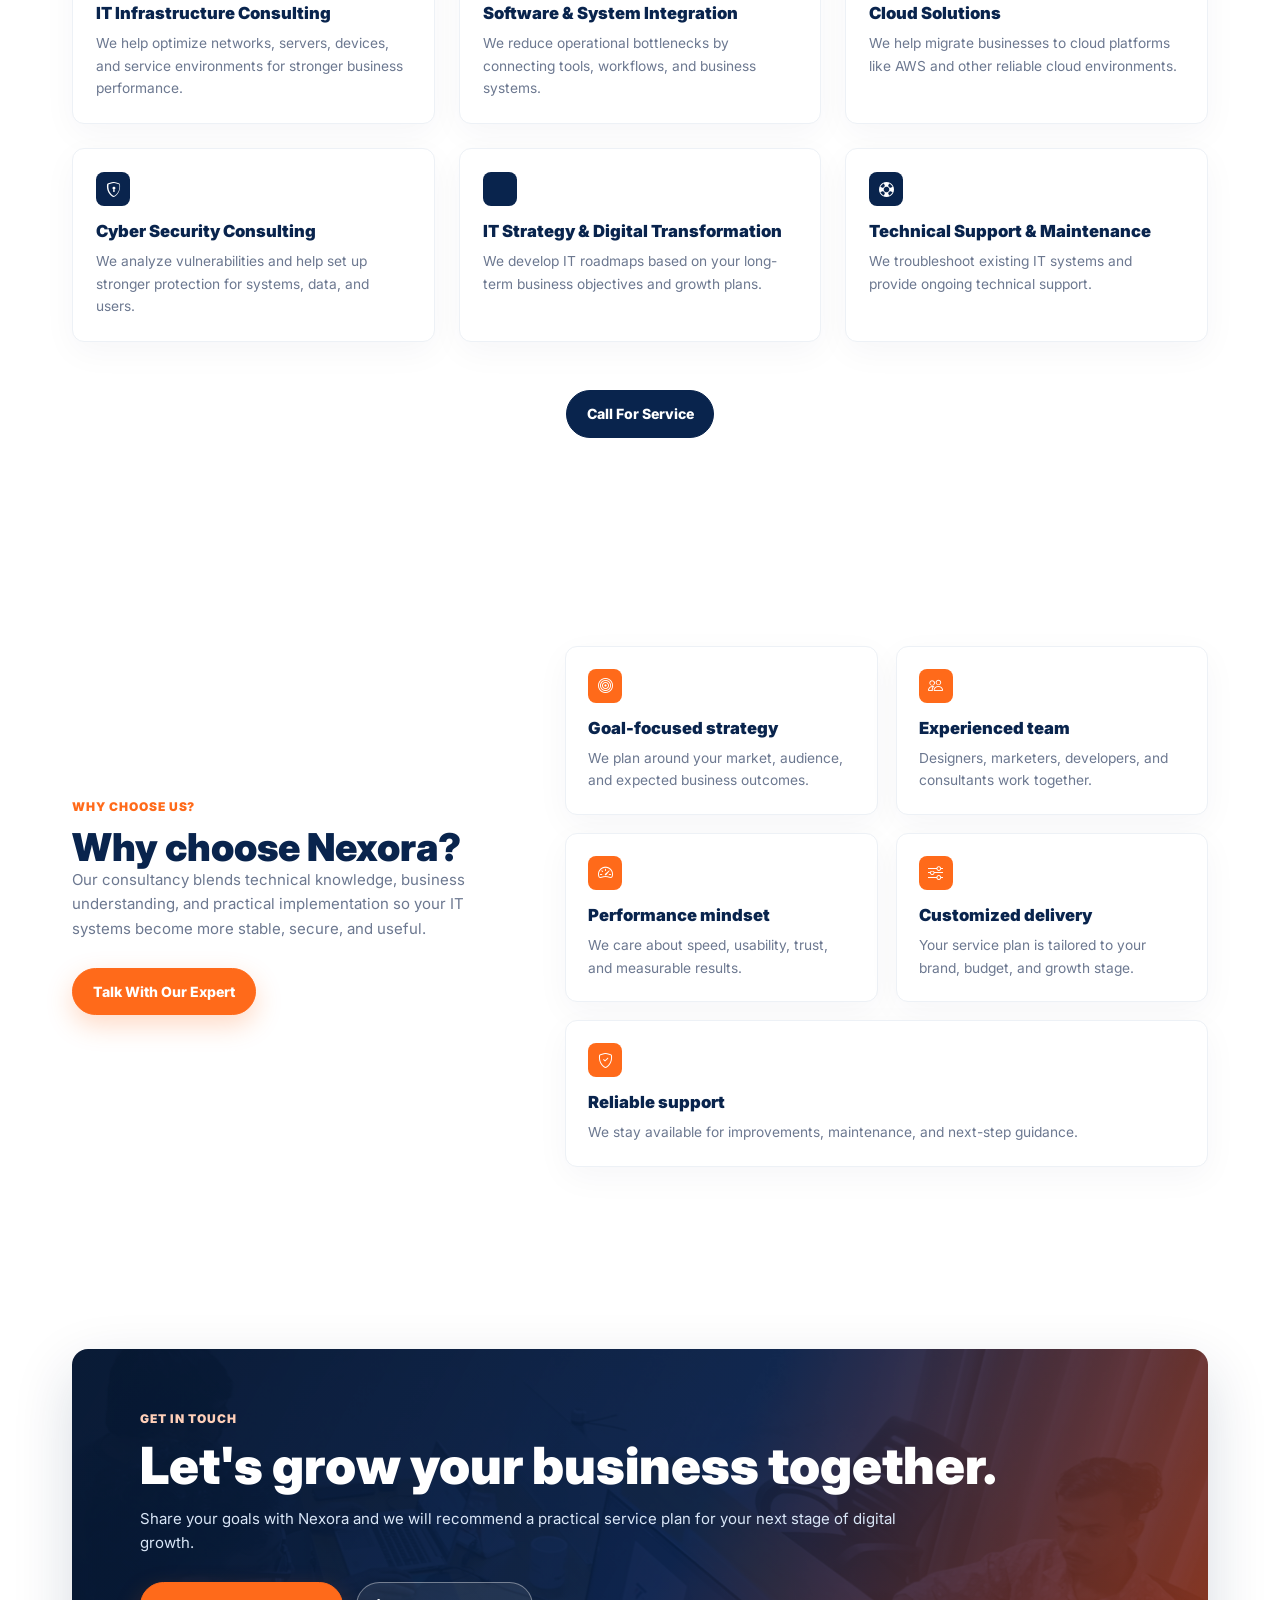
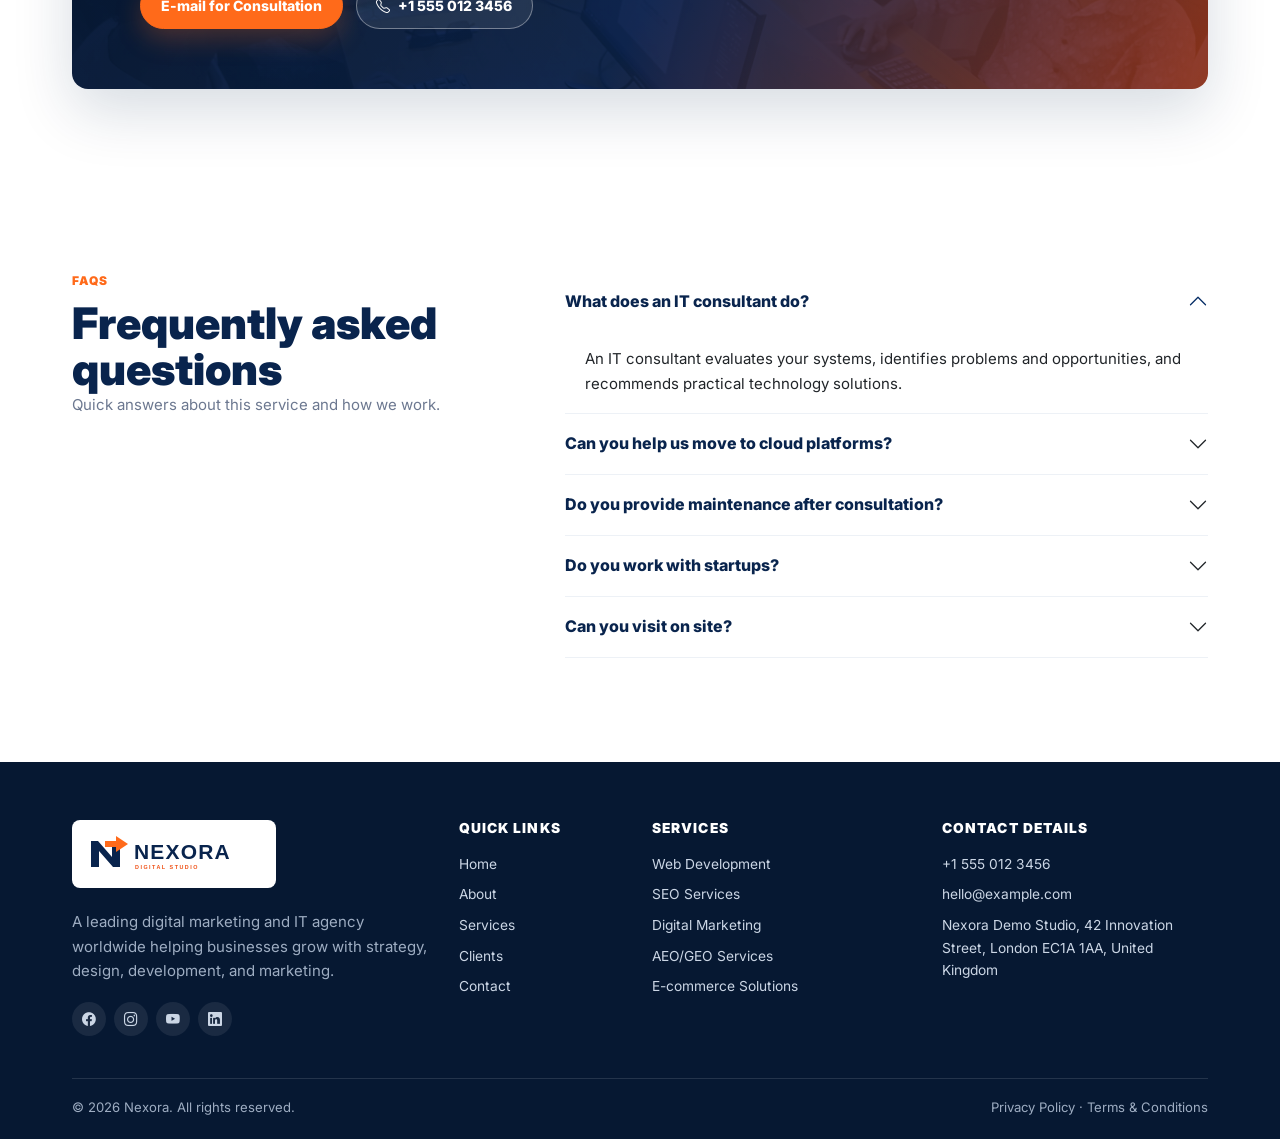
<file: it-consultancy/index.html>
<!doctype html>
<html lang="en">
   <head>
      <meta charset="utf-8">
      <meta http-equiv="X-UA-Compatible" content="IE=edge">
      <meta name="viewport" content="width=device-width,initial-scale=1,viewport-fit=cover">
      <title>IT Consultancy Services worldwide | Nexora</title>
      <meta name="description" content="Improve your business technology with IT consultancy services worldwide by Nexora, including infrastructure, software integration, cloud, cyber security, IT strategy, and support.">
      <meta name="robots" content="noindex, nofollow">
      <meta name="theme-color" content="#08224a">
      <link rel="canonical" href="https://cholbei.github.io/nexora-free-lite/it-consultancy/">
      <meta property="og:type" content="website">
      <meta property="og:site_name" content="Nexora">
      <meta property="og:title" content="IT Consultancy Services worldwide | Nexora">
      <meta property="og:description" content="Improve your business technology with IT consultancy services worldwide by Nexora, including infrastructure, software integration, cloud, cyber security, IT strategy, and support.">
      <meta property="og:url" content="https://cholbei.github.io/nexora-free-lite/it-consultancy/">
      <meta property="og:image" content="https://cholbei.github.io/nexora-free-lite/assets/img/nexora-og.svg">
      <!-- Main favicon -->
      <link rel="icon" sizes="any" type="image/svg+xml" href="../assets/img/favicon.svg">

  
      <link rel="preconnect" href="https://fonts.googleapis.com">
      <link rel="preconnect" href="https://fonts.gstatic.com" crossorigin>
      <link href="https://fonts.googleapis.com/css2?family=Inter:wght@400;500;600;700;800;900&display=swap" rel="stylesheet">
      <link href="https://cdn.jsdelivr.net/npm/bootstrap@5.3.3/dist/css/bootstrap.min.css" rel="stylesheet">
      <link rel="stylesheet" href="https://cdn.jsdelivr.net/npm/bootstrap-icons@1.11.3/font/bootstrap-icons.min.css">
      <link rel="stylesheet" href="../assets/css/style.css">
      
      
      <script type="application/ld+json">
      {"@context":"https://schema.org","@type":"LocalBusiness","name":"Nexora","url":"https://cholbei.github.io/nexora-free-lite/","logo":"https://cholbei.github.io/nexora-free-lite/assets/img/nexora-og.svg","telephone":"+15550123456","email":"hello@example.com","address":{"@type":"PostalAddress","addressLocality":"London","postalCode":"EC1A 1AA","addressCountry":"GB"}}
      </script>
   </head>
   <body>
      <a href="#main" class="visually-hidden-focusable">Skip to main content</a>
      <header class="site-header">
         <nav class="navbar navbar-expand-lg fixed-top" aria-label="Main navigation">
            <div class="container">
               <a class="navbar-brand" href="../" aria-label="Nexora home"><img src="../assets/img/header-logo.svg" alt="Nexora" width="176" height="48"></a><button class="navbar-toggler" type="button" data-bs-toggle="collapse" data-bs-target="#mainNav" aria-controls="mainNav" aria-expanded="false" aria-label="Toggle navigation"><span class="navbar-toggler-icon"></span></button>
               <div class="collapse navbar-collapse" id="mainNav">
                  <ul class="navbar-nav ms-auto align-items-lg-center">
                     <li class="nav-item"><a class="nav-link" href="../#home">Home</a></li>
                     <li class="nav-item"><a class="nav-link" href="../#about">About</a></li>
                     <li class="nav-item"><a class="nav-link active" href="../#services">Services</a></li>
                     <li class="nav-item"><a class="nav-link" href="../seo-services/">SEO</a></li>
                     <li class="nav-item"><a class="nav-link" href="../aeo-geo-services/">AEO/GEO</a></li>
                     <li class="nav-item"><a class="nav-link" href="../our-clients/">Clients</a></li>
                     <li class="nav-item"><a class="nav-link" href="../#reviews">Reviews</a></li>
                     <li class="nav-item"><a class="nav-link" href="../#news">News</a></li>
                     <li class="nav-item"><a class="nav-link" href="../#faq">FAQ</a></li>
                     <li class="nav-item"><a class="nav-link" href="../#contact">Contact</a></li>
                     <li class="nav-item ms-lg-3"><a class="btn btn-orange btn-sm" href="../#contact"><i class="bi bi-telephone-fill"></i> Free Consultation</a></li>
                  </ul>
               </div>
            </div>
         </nav>
      </header>
      <main id="main">
         <section class="hero page-hero">
            <div class="hero-orb hero-orb-left"></div>
            <div class="hero-orb hero-orb-right"></div>
            <div class="container">
               <div class="hero-content">
                  <p class="hero-pill">IT consultancy</p>
                  <h1>IT consultancy services worldwide</h1>
                  <p>Regardless of your business size, Nexora helps you plan, improve, and manage technology systems that support daily operations and long-term growth.</p>
                  <div class="button-row"><a class="btn btn-orange" href="../#contact">Get Free Consultation <i class="bi bi-arrow-right"></i></a><a class="btn btn-navy-outline" href="#service-list">View Services</a></div>
               </div>
               <div class="hero-stats">
                  <article><i class="bi bi-patch-check-fill"></i><strong>Strategic planning</strong></article>
                  <article><i class="bi bi-globe2"></i><strong>Business-ready delivery</strong></article>
                  <article><i class="bi bi-headset"></i><strong>Ongoing support</strong></article>
               </div>
            </div>
         </section>
         <section class="section page-intro">
            <div class="container">
               <div class="row g-5 align-items-center">
                  <div class="col-lg-6">
                     <p class="kicker">Why this service matters</p>
                     <h2>Built for practical digital growth</h2>
                     <p>Regardless of your business size, Nexora helps you plan, improve, and manage technology systems that support daily operations and long-term growth.</p>
                     <p>We combine strategy, design, technology, and execution so your digital presence can work harder for visibility, trust, engagement, and conversion.</p>
                  </div>
                  <div class="col-lg-6">
                     <div class="split-panel">
                        <h2>Plan &middot; Build &middot; Thrive</h2>
                        <div class="feature-list"><span><i class="bi bi-check2"></i>Clear planning around your business goals</span><span><i class="bi bi-check2"></i>Modern execution that matches Nexora standards</span><span><i class="bi bi-check2"></i>Support focused on long-term performance</span></div>
                     </div>
                  </div>
               </div>
            </div>
         </section>
         <section id="service-list" class="section services-section">
            <div class="container">
               <div class="section-title text-center">
                  <p class="kicker">Our services</p>
                  <h2>IT consultancy services worldwide</h2>
                  <p>Explore focused solutions designed to help your business grow with a stronger digital presence.</p>
               </div>
               <div class="service-detail-grid">
                  <article class="small-card">
                     <i class="bi bi-server"></i>
                     <h3>IT Infrastructure Consulting</h3>
                     <p>We help optimize networks, servers, devices, and service environments for stronger business performance.</p>
                  </article>
                  <article class="small-card">
                     <i class="bi bi-diagram-2"></i>
                     <h3>Software &amp; System Integration</h3>
                     <p>We reduce operational bottlenecks by connecting tools, workflows, and business systems.</p>
                  </article>
                  <article class="small-card">
                     <i class="bi bi-cloud"></i>
                     <h3>Cloud Solutions</h3>
                     <p>We help migrate businesses to cloud platforms like AWS and other reliable cloud environments.</p>
                  </article>
                  <article class="small-card">
                     <i class="bi bi-shield-lock"></i>
                     <h3>Cyber Security Consulting</h3>
                     <p>We analyze vulnerabilities and help set up stronger protection for systems, data, and users.</p>
                  </article>
                  <article class="small-card">
                     <i class="bi bi-sitemap"></i>
                     <h3>IT Strategy &amp; Digital Transformation</h3>
                     <p>We develop IT roadmaps based on your long-term business objectives and growth plans.</p>
                  </article>
                  <article class="small-card">
                     <i class="bi bi-life-preserver"></i>
                     <h3>Technical Support &amp; Maintenance</h3>
                     <p>We troubleshoot existing IT systems and provide ongoing technical support.</p>
                  </article>
               </div>
               <div class="text-center mt-5"><a class="btn btn-dark-pill" href="../#contact">Call For Service</a></div>
            </div>
         </section>
         <section class="section why-section">
            <div class="container">
               <div class="row g-5 align-items-center">
                  <div class="col-lg-5">
                     <p class="kicker">Why choose us?</p>
                     <h2>Why choose Nexora?</h2>
                     <p>Our consultancy blends technical knowledge, business understanding, and practical implementation so your IT systems become more stable, secure, and useful.</p>
                     <a class="btn btn-orange" href="../#contact">Talk With Our Expert</a>
                  </div>
                  <div class="col-lg-7">
                     <div class="why-grid">
                        <article>
                           <i class="bi bi-bullseye"></i>
                           <h3>Goal-focused strategy</h3>
                           <p>We plan around your market, audience, and expected business outcomes.</p>
                        </article>
                        <article>
                           <i class="bi bi-people"></i>
                           <h3>Experienced team</h3>
                           <p>Designers, marketers, developers, and consultants work together.</p>
                        </article>
                        <article>
                           <i class="bi bi-speedometer2"></i>
                           <h3>Performance mindset</h3>
                           <p>We care about speed, usability, trust, and measurable results.</p>
                        </article>
                        <article>
                           <i class="bi bi-sliders"></i>
                           <h3>Customized delivery</h3>
                           <p>Your service plan is tailored to your brand, budget, and growth stage.</p>
                        </article>
                        <article>
                           <i class="bi bi-shield-check"></i>
                           <h3>Reliable support</h3>
                           <p>We stay available for improvements, maintenance, and next-step guidance.</p>
                        </article>
                     </div>
                  </div>
               </div>
            </div>
         </section>
         <section class="cta-wrap">
            <div class="container">
               <div class="cta-panel">
                  <p class="kicker">Get in touch</p>
                  <h2>Let&apos;s grow your business together.</h2>
                  <p>Share your goals with Nexora and we will recommend a practical service plan for your next stage of digital growth.</p>
                  <div class="button-row"><a class="btn btn-orange" href="mailto:hello@example.com">E-mail for Consultation</a><a class="btn btn-navy-outline" href="tel:+15550123456"><i class="bi bi-telephone"></i> +1 555 012 3456</a></div>
               </div>
            </div>
         </section>
         <section class="section faq-section">
            <div class="container">
               <div class="row g-5">
                  <div class="col-lg-5">
                     <p class="kicker">FAQs</p>
                     <h2>Frequently asked questions</h2>
                     <p>Quick answers about this service and how we work.</p>
                  </div>
                  <div class="col-lg-7">
                     <div class="accordion" id="it-consultancy-faq">
                        <div class="accordion-item">
                           <h3 class="accordion-header"><button class="accordion-button" type="button" data-bs-toggle="collapse" data-bs-target="#it-consultancy-faq-1">What does an IT consultant do?</button></h3>
                           <div id="it-consultancy-faq-1" class="accordion-collapse collapse show" data-bs-parent="#it-consultancy-faq">
                              <div class="accordion-body">An IT consultant evaluates your systems, identifies problems and opportunities, and recommends practical technology solutions.</div>
                           </div>
                        </div>
                        <div class="accordion-item">
                           <h3 class="accordion-header"><button class="accordion-button collapsed" type="button" data-bs-toggle="collapse" data-bs-target="#it-consultancy-faq-2">Can you help us move to cloud platforms?</button></h3>
                           <div id="it-consultancy-faq-2" class="accordion-collapse collapse" data-bs-parent="#it-consultancy-faq">
                              <div class="accordion-body">Yes. We can help businesses migrate to cloud platforms and plan secure cloud-based workflows.</div>
                           </div>
                        </div>
                        <div class="accordion-item">
                           <h3 class="accordion-header"><button class="accordion-button collapsed" type="button" data-bs-toggle="collapse" data-bs-target="#it-consultancy-faq-3">Do you provide maintenance after consultation?</button></h3>
                           <div id="it-consultancy-faq-3" class="accordion-collapse collapse" data-bs-parent="#it-consultancy-faq">
                              <div class="accordion-body">Yes. We offer ongoing support, monitoring, troubleshooting, and maintenance after consultation.</div>
                           </div>
                        </div>
                        <div class="accordion-item">
                           <h3 class="accordion-header"><button class="accordion-button collapsed" type="button" data-bs-toggle="collapse" data-bs-target="#it-consultancy-faq-4">Do you work with startups?</button></h3>
                           <div id="it-consultancy-faq-4" class="accordion-collapse collapse" data-bs-parent="#it-consultancy-faq">
                              <div class="accordion-body">Yes. We support startups with practical IT planning, tools, systems, and scalable technology choices.</div>
                           </div>
                        </div>
                        <div class="accordion-item">
                           <h3 class="accordion-header"><button class="accordion-button collapsed" type="button" data-bs-toggle="collapse" data-bs-target="#it-consultancy-faq-5">Can you visit on site?</button></h3>
                           <div id="it-consultancy-faq-5" class="accordion-collapse collapse" data-bs-parent="#it-consultancy-faq">
                              <div class="accordion-body">Yes. On-site support can be arranged when needed for IT audits, setup, troubleshooting, or implementation.</div>
                           </div>
                        </div>
                     </div>
                  </div>
               </div>
            </div>
         </section>
      </main>
      <footer class="footer">
         <div class="container">
            <div class="row g-4">
               <div class="col-lg-4">
                  <a class="footer-brand" href="../" aria-label="Nexora home"><img src="../assets/img/header-logo.svg" alt="Nexora" width="176" height="48"></a>
                  <p>A leading digital marketing and IT agency worldwide helping businesses grow with strategy, design, development, and marketing.</p>
                  <div class="social"><a href="https://example.com/" aria-label="Facebook"><i class="bi bi-facebook"></i></a><a href="https://example.com/" aria-label="Instagram"><i class="bi bi-instagram"></i></a><a href="https://example.com/" aria-label="YouTube"><i class="bi bi-youtube"></i></a><a href="https://example.com/" aria-label="LinkedIn"><i class="bi bi-linkedin"></i></a></div>
               </div>
               <div class="col-6 col-lg-2">
                  <h3>Quick Links</h3>
                  <a href="../#home">Home</a><a href="../#about">About</a><a href="../#services">Services</a><a href="../our-clients/">Clients</a><a href="../#contact">Contact</a>
               </div>
               <div class="col-6 col-lg-3">
                  <h3>Services</h3>
                  <a href="../web-development">Web Development</a><a href="../seo-services/">SEO Services</a><a href="../digital-marketing">Digital Marketing</a><a href="../aeo-geo-services/">AEO/GEO Services</a><a href="../e-commerce-solutions">E-commerce Solutions</a>
               </div>
               <div class="col-lg-3">
                  <h3>Contact Details</h3>
                  <a href="tel:+15550123456">+1 555 012 3456</a><a href="mailto:hello@example.com">hello@example.com</a><a href="https://maps.google.com/">Nexora Demo Studio, 42 Innovation Street, London EC1A 1AA, United Kingdom</a>
               </div>
            </div>
            <div class="footer-bottom">
               <p>&copy; <span id="year">2026</span> Nexora. All rights reserved.</p>
               <p>Privacy Policy &middot; Terms & Conditions</p>
            </div>
         </div>
      </footer>
      <a href="https://example.com/" class="float-wa" target="_blank" rel="noopener" aria-label="Chat on WhatsApp"><i class="bi bi-whatsapp"></i></a><script src="https://cdn.jsdelivr.net/npm/bootstrap@5.3.3/dist/js/bootstrap.bundle.min.js"></script><script src="../assets/js/main.js"></script>
   </body>
</html>
</file>
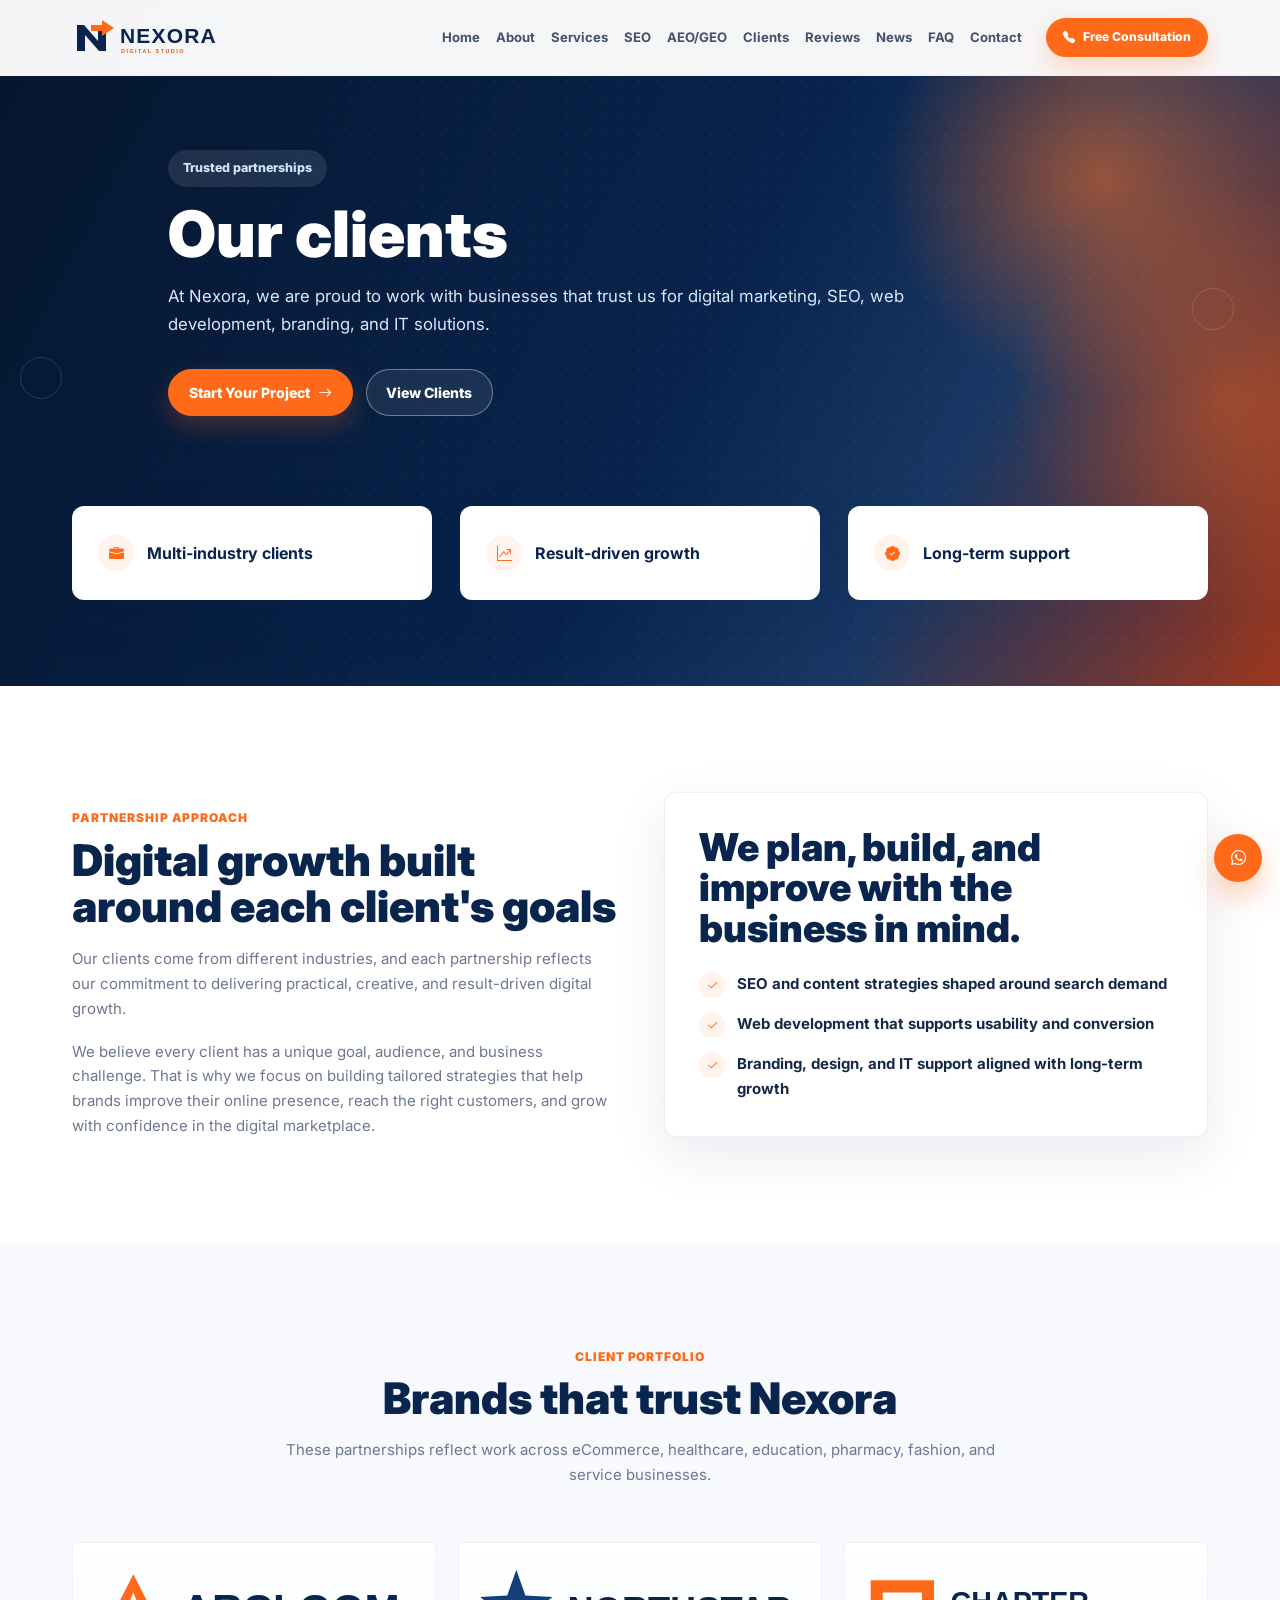
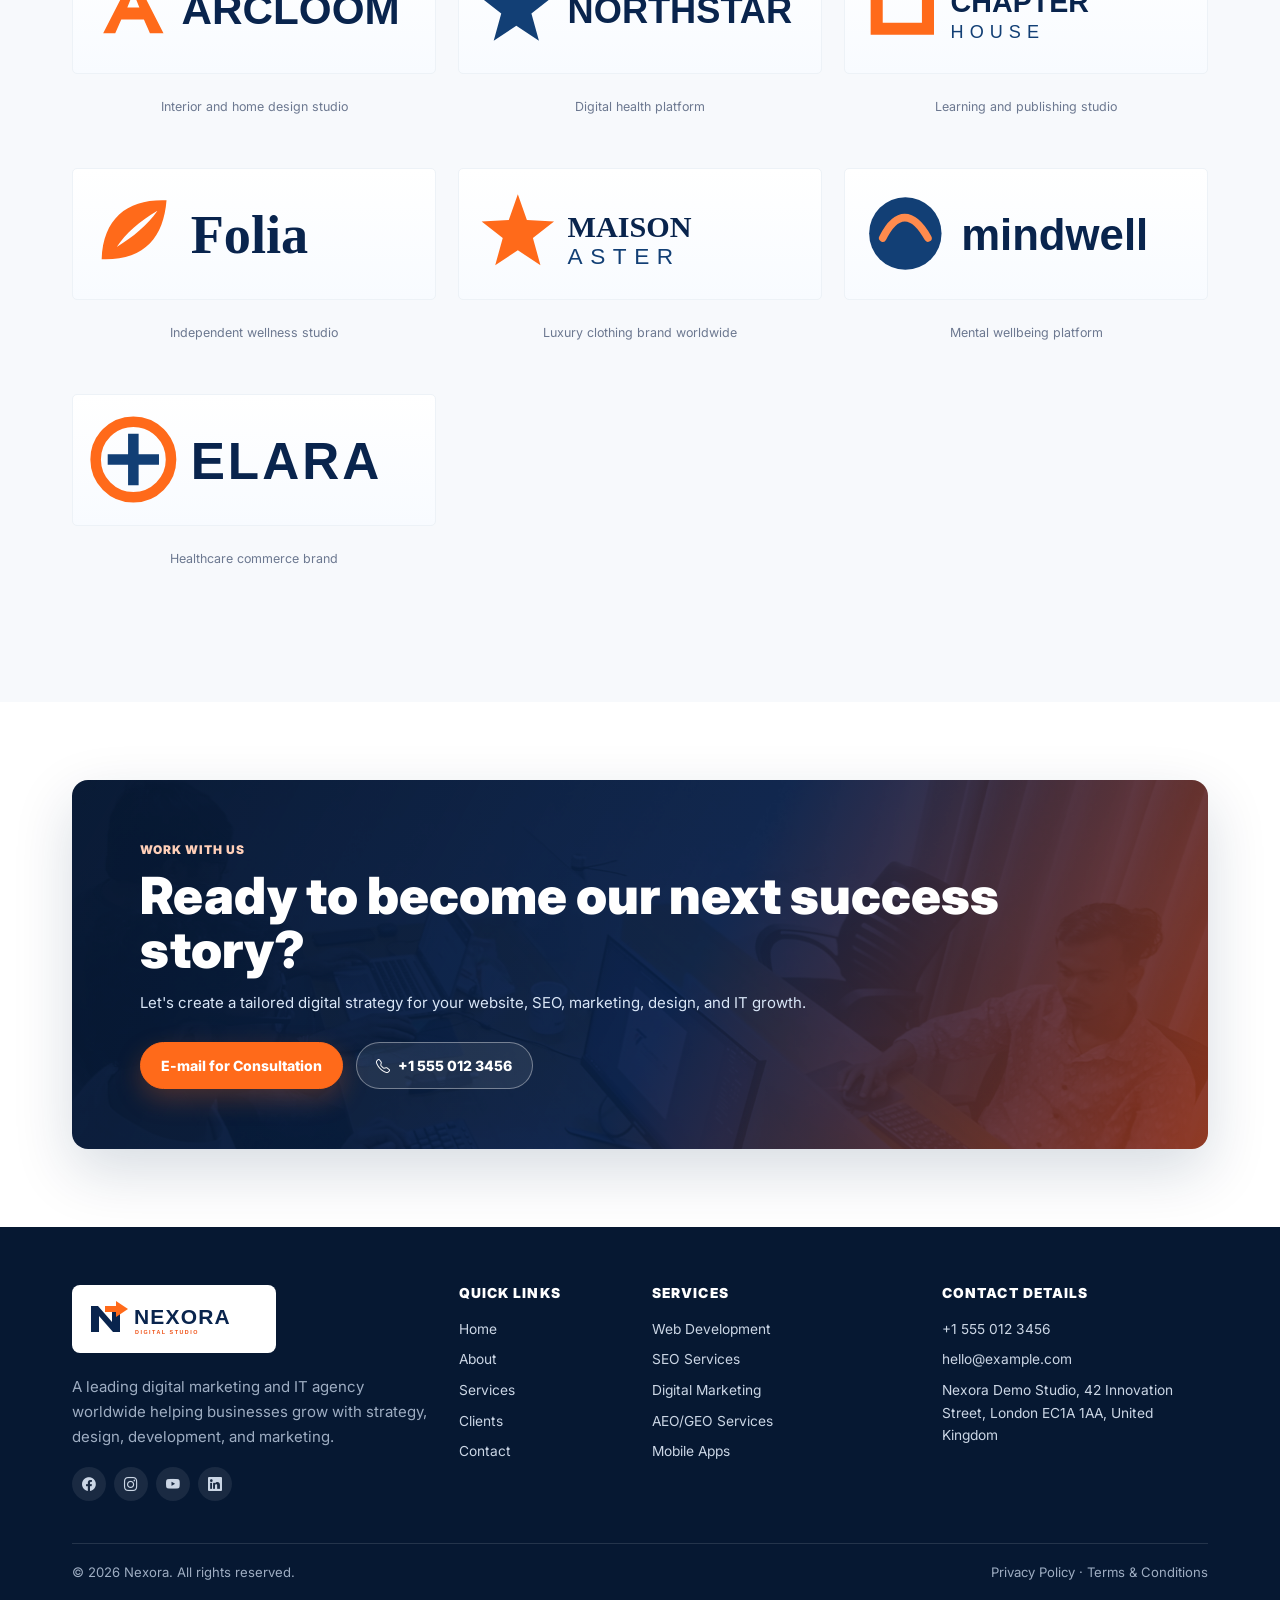
<file: our-clients/index.html>
<!doctype html>
<html lang="en">
<head>
  <meta charset="utf-8">
  <meta http-equiv="X-UA-Compatible" content="IE=edge">
  <meta name="viewport" content="width=device-width,initial-scale=1,viewport-fit=cover">
  <title>Fictional Client Showcase | Nexora</title>
  <meta name="description" content="Explore Nexora’s fictional demonstration portfolio across digital marketing, SEO, web development, branding, eCommerce, and IT solutions.">
  <meta name="robots" content="noindex, nofollow">
  <meta name="theme-color" content="#08224a">
  <link rel="canonical" href="https://cholbei.github.io/nexora-free-lite/our-clients/">
  <meta property="og:type" content="website">
  <meta property="og:site_name" content="Nexora">
  <meta property="og:title" content="Fictional Client Showcase | Nexora">
  <meta property="og:description" content="Explore Nexora’s fictional demonstration portfolio across digital marketing, SEO, web development, branding, eCommerce, and IT solutions.">
  <meta property="og:url" content="https://cholbei.github.io/nexora-free-lite/our-clients/">
  <meta property="og:image" content="https://cholbei.github.io/nexora-free-lite/assets/img/nexora-og.svg">
  <link rel="icon" sizes="any" type="image/svg+xml" href="../assets/img/favicon.svg">
  <link rel="preconnect" href="https://fonts.googleapis.com">
  <link rel="preconnect" href="https://fonts.gstatic.com" crossorigin>
  <link href="https://fonts.googleapis.com/css2?family=Inter:wght@400;500;600;700;800;900&display=swap" rel="stylesheet">
  <link href="https://cdn.jsdelivr.net/npm/bootstrap@5.3.3/dist/css/bootstrap.min.css" rel="stylesheet">
  <link rel="stylesheet" href="https://cdn.jsdelivr.net/npm/bootstrap-icons@1.11.3/font/bootstrap-icons.min.css">
  <link rel="stylesheet" href="../assets/css/style.css">
  <script type="application/ld+json">
  {"@context":"https://schema.org","@type":"ProfessionalService","name":"Nexora","url":"https://cholbei.github.io/nexora-free-lite/","logo":"https://cholbei.github.io/nexora-free-lite/assets/img/nexora-og.svg","telephone":"+15550123456","email":"hello@example.com","address":{"@type":"PostalAddress","addressLocality":"London","postalCode":"EC1A 1AA","addressCountry":"GB"}}
  </script>
</head>
<body>
  <a href="#main" class="visually-hidden-focusable">Skip to main content</a>
  <header class="site-header">
    <nav class="navbar navbar-expand-lg fixed-top" aria-label="Main navigation">
      <div class="container">
        <a class="navbar-brand" href="../" aria-label="Nexora home"><img src="../assets/img/header-logo.svg" alt="Nexora" width="176" height="48"></a>
        <button class="navbar-toggler" type="button" data-bs-toggle="collapse" data-bs-target="#mainNav" aria-controls="mainNav" aria-expanded="false" aria-label="Toggle navigation"><span class="navbar-toggler-icon"></span></button>
        <div class="collapse navbar-collapse" id="mainNav">
          <ul class="navbar-nav ms-auto align-items-lg-center">
            <li class="nav-item"><a class="nav-link" href="../#home">Home</a></li>
            <li class="nav-item"><a class="nav-link" href="../#about">About</a></li>
            <li class="nav-item"><a class="nav-link" href="../#services">Services</a></li>
            <li class="nav-item"><a class="nav-link" href="../seo-services/">SEO</a></li>
            <li class="nav-item"><a class="nav-link" href="../aeo-geo-services/">AEO/GEO</a></li>
            <li class="nav-item"><a class="nav-link active" href="../our-clients/">Clients</a></li>
            <li class="nav-item"><a class="nav-link" href="../#reviews">Reviews</a></li>
            <li class="nav-item"><a class="nav-link" href="../#news">News</a></li>
            <li class="nav-item"><a class="nav-link" href="../#faq">FAQ</a></li>
            <li class="nav-item"><a class="nav-link" href="../#contact">Contact</a></li>
            <li class="nav-item ms-lg-3"><a class="btn btn-orange btn-sm" href="../#contact"><i class="bi bi-telephone-fill"></i> Free Consultation</a></li>
          </ul>
        </div>
      </div>
    </nav>
  </header>

  <main id="main">
    <section class="hero page-hero">
      <div class="hero-orb hero-orb-left"></div>
      <div class="hero-orb hero-orb-right"></div>
      <div class="container">
        <div class="hero-content">
          <p class="hero-pill">Trusted partnerships</p>
          <h1>Our clients</h1>
          <p>At Nexora, we are proud to work with businesses that trust us for digital marketing, SEO, web development, branding, and IT solutions.</p>
          <div class="button-row">
            <a class="btn btn-orange" href="../#contact">Start Your Project <i class="bi bi-arrow-right"></i></a>
            <a class="btn btn-navy-outline" href="#clients">View Clients</a>
          </div>
        </div>
        <div class="hero-stats">
          <article><i class="bi bi-briefcase-fill"></i><strong>Multi-industry clients</strong></article>
          <article><i class="bi bi-graph-up-arrow"></i><strong>Result-driven growth</strong></article>
          <article><i class="bi bi-patch-check-fill"></i><strong>Long-term support</strong></article>
        </div>
      </div>
    </section>

    <section class="section page-intro">
      <div class="container">
        <div class="row g-5 align-items-center">
          <div class="col-lg-6">
            <p class="kicker">Partnership approach</p>
            <h2>Digital growth built around each client's goals</h2>
            <p>Our clients come from different industries, and each partnership reflects our commitment to delivering practical, creative, and result-driven digital growth.</p>
            <p>We believe every client has a unique goal, audience, and business challenge. That is why we focus on building tailored strategies that help brands improve their online presence, reach the right customers, and grow with confidence in the digital marketplace.</p>
          </div>
          <div class="col-lg-6">
            <div class="split-panel">
              <h2>We plan, build, and improve with the business in mind.</h2>
              <div class="feature-list">
                <span><i class="bi bi-check2"></i>SEO and content strategies shaped around search demand</span>
                <span><i class="bi bi-check2"></i>Web development that supports usability and conversion</span>
                <span><i class="bi bi-check2"></i>Branding, design, and IT support aligned with long-term growth</span>
              </div>
            </div>
          </div>
        </div>
      </div>
    </section>

    <section id="clients" class="section journey-section">
      <div class="container">
        <div class="section-title text-center">
          <p class="kicker">Client portfolio</p>
          <h2>Brands that trust Nexora</h2>
          <p>These partnerships reflect work across eCommerce, healthcare, education, pharmacy, fashion, and service businesses.</p>
        </div>
        <div class="logo-grid client-logo-grid client-page-logo-grid">
          <a class="client-logo-card" href="https://example.com/" target="_blank" rel="noopener"><div class="client-logo-frame"><img src="../assets/img/arcloom-client-logo.svg" alt="ArcLoom client logo" loading="lazy"></div><span>Interior and home design studio</span></a>
          <a class="client-logo-card" href="https://example.com/" target="_blank" rel="noopener"><div class="client-logo-frame"><img src="../assets/img/northstar-client-logo.svg" alt="Northstar client logo" loading="lazy"></div><span>Digital health platform</span></a>
          <a class="client-logo-card" href="https://example.com/" target="_blank" rel="noopener"><div class="client-logo-frame"><img src="../assets/img/chapter-house-client-logo.svg" alt="Chapter House client logo" loading="lazy"></div><span>Learning and publishing studio</span></a>
          <a class="client-logo-card" href="https://example.com/" target="_blank" rel="noopener"><div class="client-logo-frame"><img src="../assets/img/folia-client-logo.svg" alt="Folia client logo" loading="lazy"></div><span>Independent wellness studio</span></a>
          <a class="client-logo-card" href="https://example.com/" target="_blank" rel="noopener"><div class="client-logo-frame"><img src="../assets/img/maison-aster-client-logo.svg" alt="Maison Aster client logo" loading="lazy"></div><span>Luxury clothing brand worldwide</span></a>
          <a class="client-logo-card" href="https://example.com/" target="_blank" rel="noopener"><div class="client-logo-frame"><img src="../assets/img/mindwell-client-logo.svg" alt="Mindwell client logo" loading="lazy"></div><span>Mental wellbeing platform</span></a>
          <a class="client-logo-card" href="https://example.com/" target="_blank" rel="noopener"><div class="client-logo-frame"><img src="../assets/img/elara-client-logo.svg" alt="Elara client logo" loading="lazy"></div><span>Healthcare commerce brand</span></a>
        </div>
      </div>
    </section>

    <section class="cta-wrap">
      <div class="container">
        <div class="cta-panel">
          <p class="kicker">Work with us</p>
          <h2>Ready to become our next success story?</h2>
          <p>Let's create a tailored digital strategy for your website, SEO, marketing, design, and IT growth.</p>
          <div class="button-row">
            <a class="btn btn-orange" href="mailto:hello@example.com">E-mail for Consultation</a>
            <a class="btn btn-navy-outline" href="tel:+15550123456"><i class="bi bi-telephone"></i> +1 555 012 3456</a>
          </div>
        </div>
      </div>
    </section>
  </main>

  <footer class="footer">
    <div class="container">
      <div class="row g-4">
        <div class="col-lg-4"><a class="footer-brand" href="../" aria-label="Nexora home"><img src="../assets/img/header-logo.svg" alt="Nexora" width="176" height="48"></a><p>A leading digital marketing and IT agency worldwide helping businesses grow with strategy, design, development, and marketing.</p><div class="social"><a href="https://example.com/" aria-label="Facebook"><i class="bi bi-facebook"></i></a><a href="https://example.com/" aria-label="Instagram"><i class="bi bi-instagram"></i></a><a href="https://example.com/" aria-label="YouTube"><i class="bi bi-youtube"></i></a><a href="https://example.com/" aria-label="LinkedIn"><i class="bi bi-linkedin"></i></a></div></div>
        <div class="col-6 col-lg-2"><h3>Quick Links</h3><a href="../#home">Home</a><a href="../#about">About</a><a href="../#services">Services</a><a href="../our-clients/">Clients</a><a href="../#contact">Contact</a></div>
        <div class="col-6 col-lg-3"><h3>Services</h3><a href="../#services">Web Development</a><a href="../seo-services/">SEO Services</a><a href="../#services">Digital Marketing</a><a href="../aeo-geo-services/">AEO/GEO Services</a><a href="../#services">Mobile Apps</a></div>
        <div class="col-lg-3"><h3>Contact Details</h3><a href="tel:+15550123456">+1 555 012 3456</a><a href="mailto:hello@example.com">hello@example.com</a><a href="https://maps.google.com/">Nexora Demo Studio, 42 Innovation Street, London EC1A 1AA, United Kingdom</a></div>
      </div>
      <div class="footer-bottom"><p>&copy; <span id="year">2026</span> Nexora. All rights reserved.</p><p>Privacy Policy &middot; Terms & Conditions</p></div>
    </div>
  </footer>
  <a href="https://example.com/" class="float-wa" target="_blank" rel="noopener" aria-label="Chat on WhatsApp"><i class="bi bi-whatsapp"></i></a>
  <script src="https://cdn.jsdelivr.net/npm/bootstrap@5.3.3/dist/js/bootstrap.bundle.min.js"></script>
  <script src="../assets/js/main.js"></script>
</body>
</html>
</file>
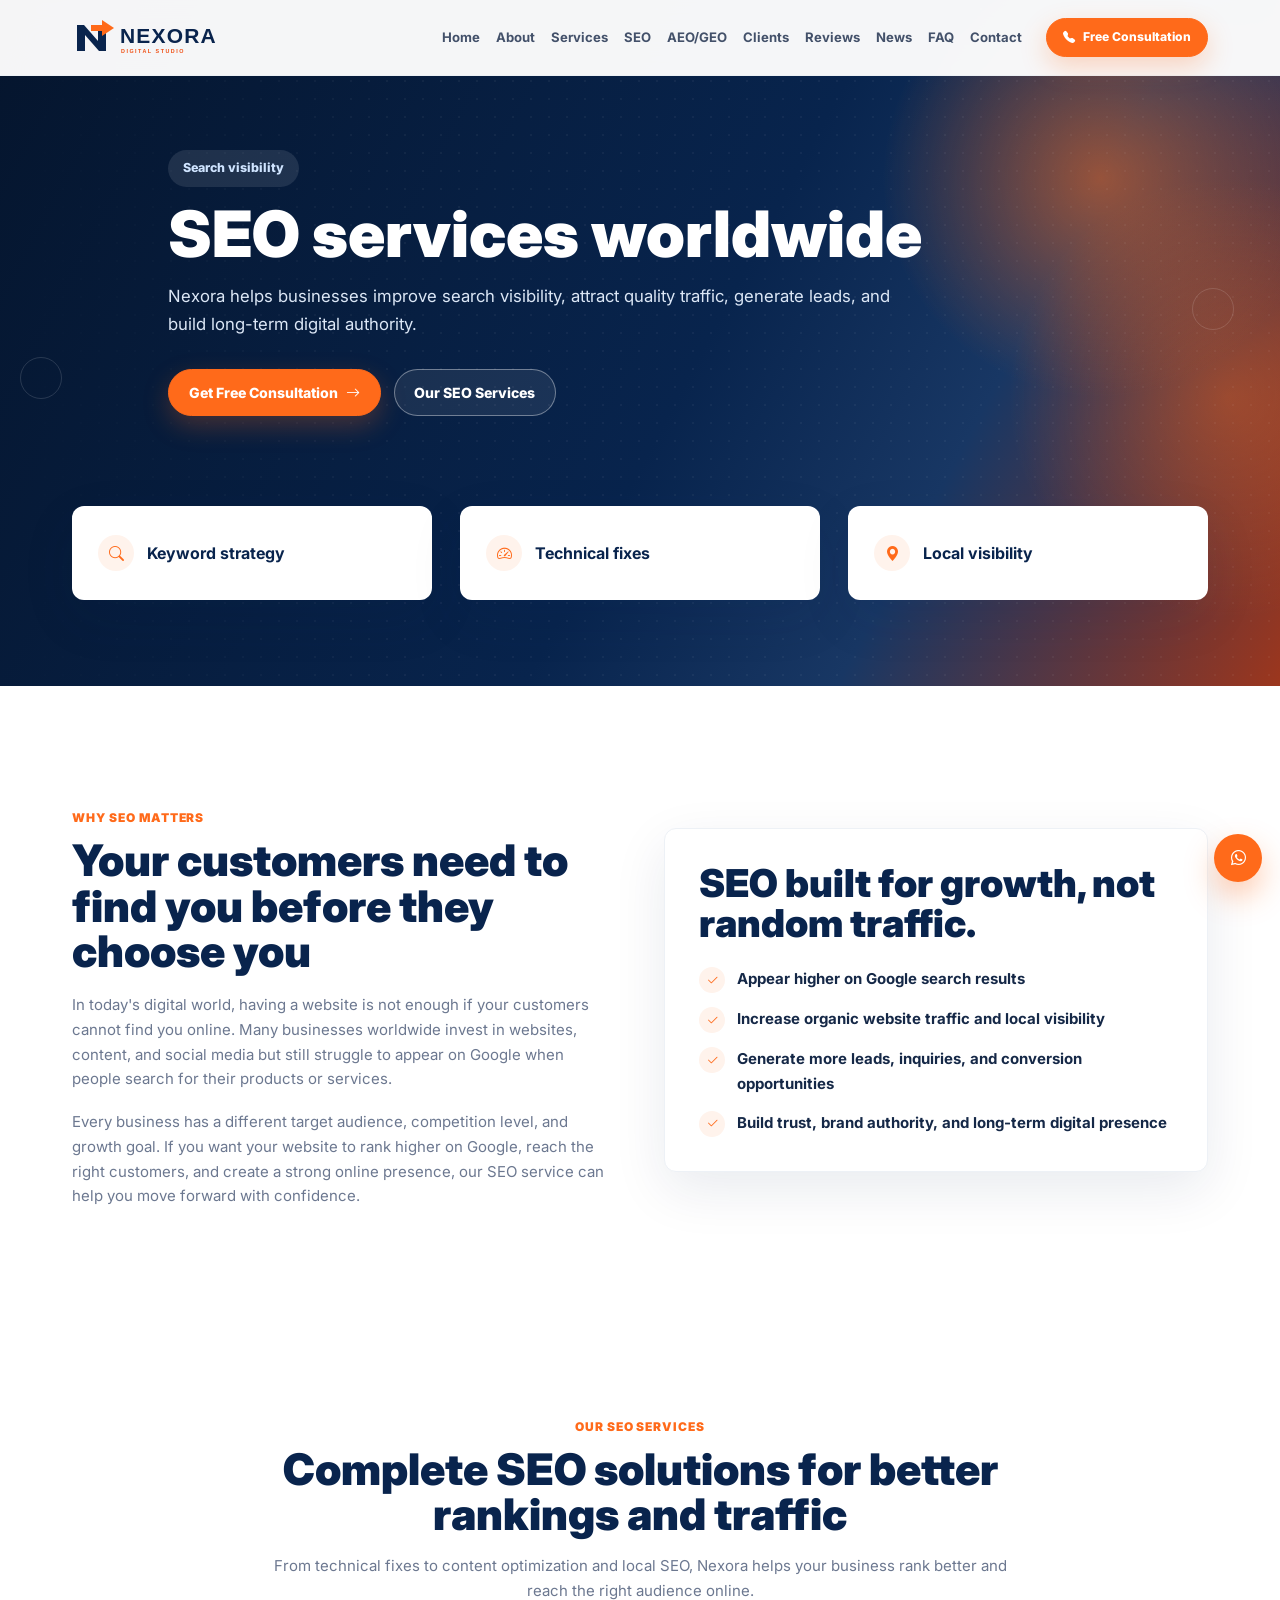
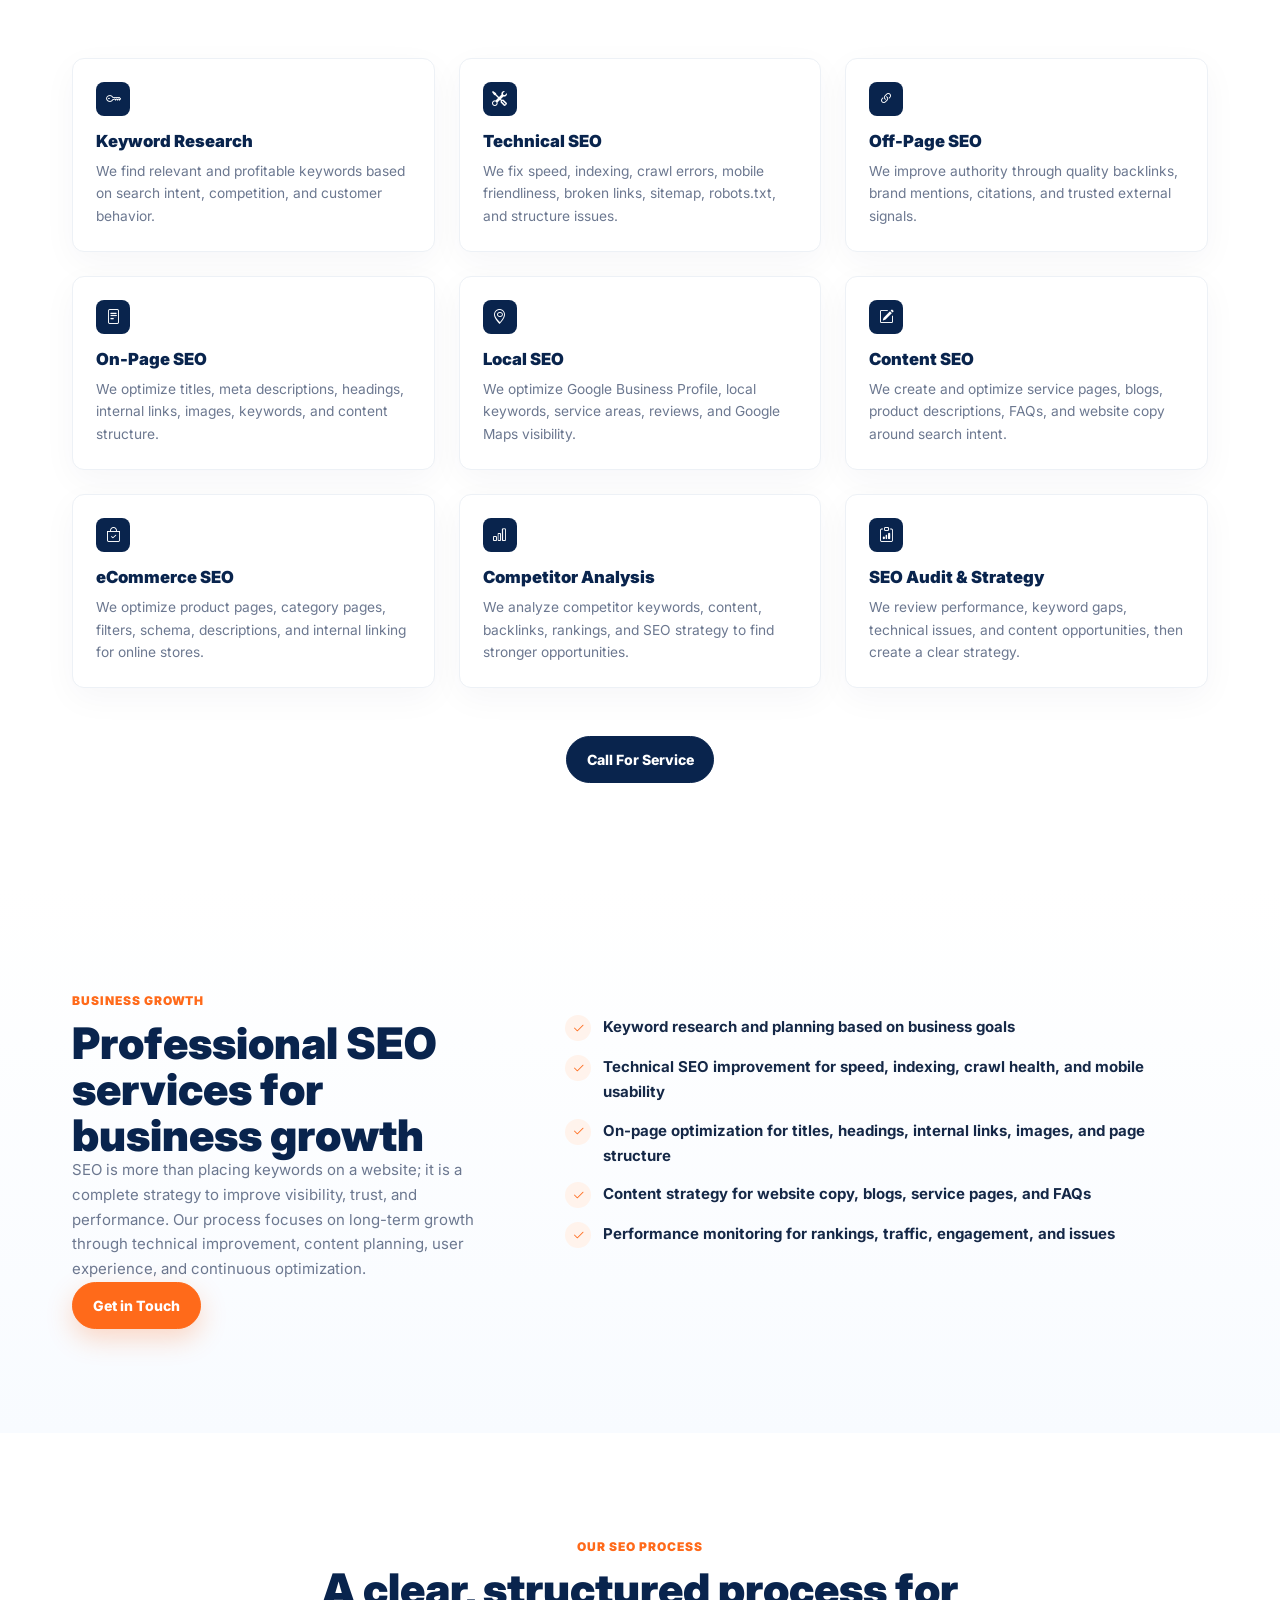
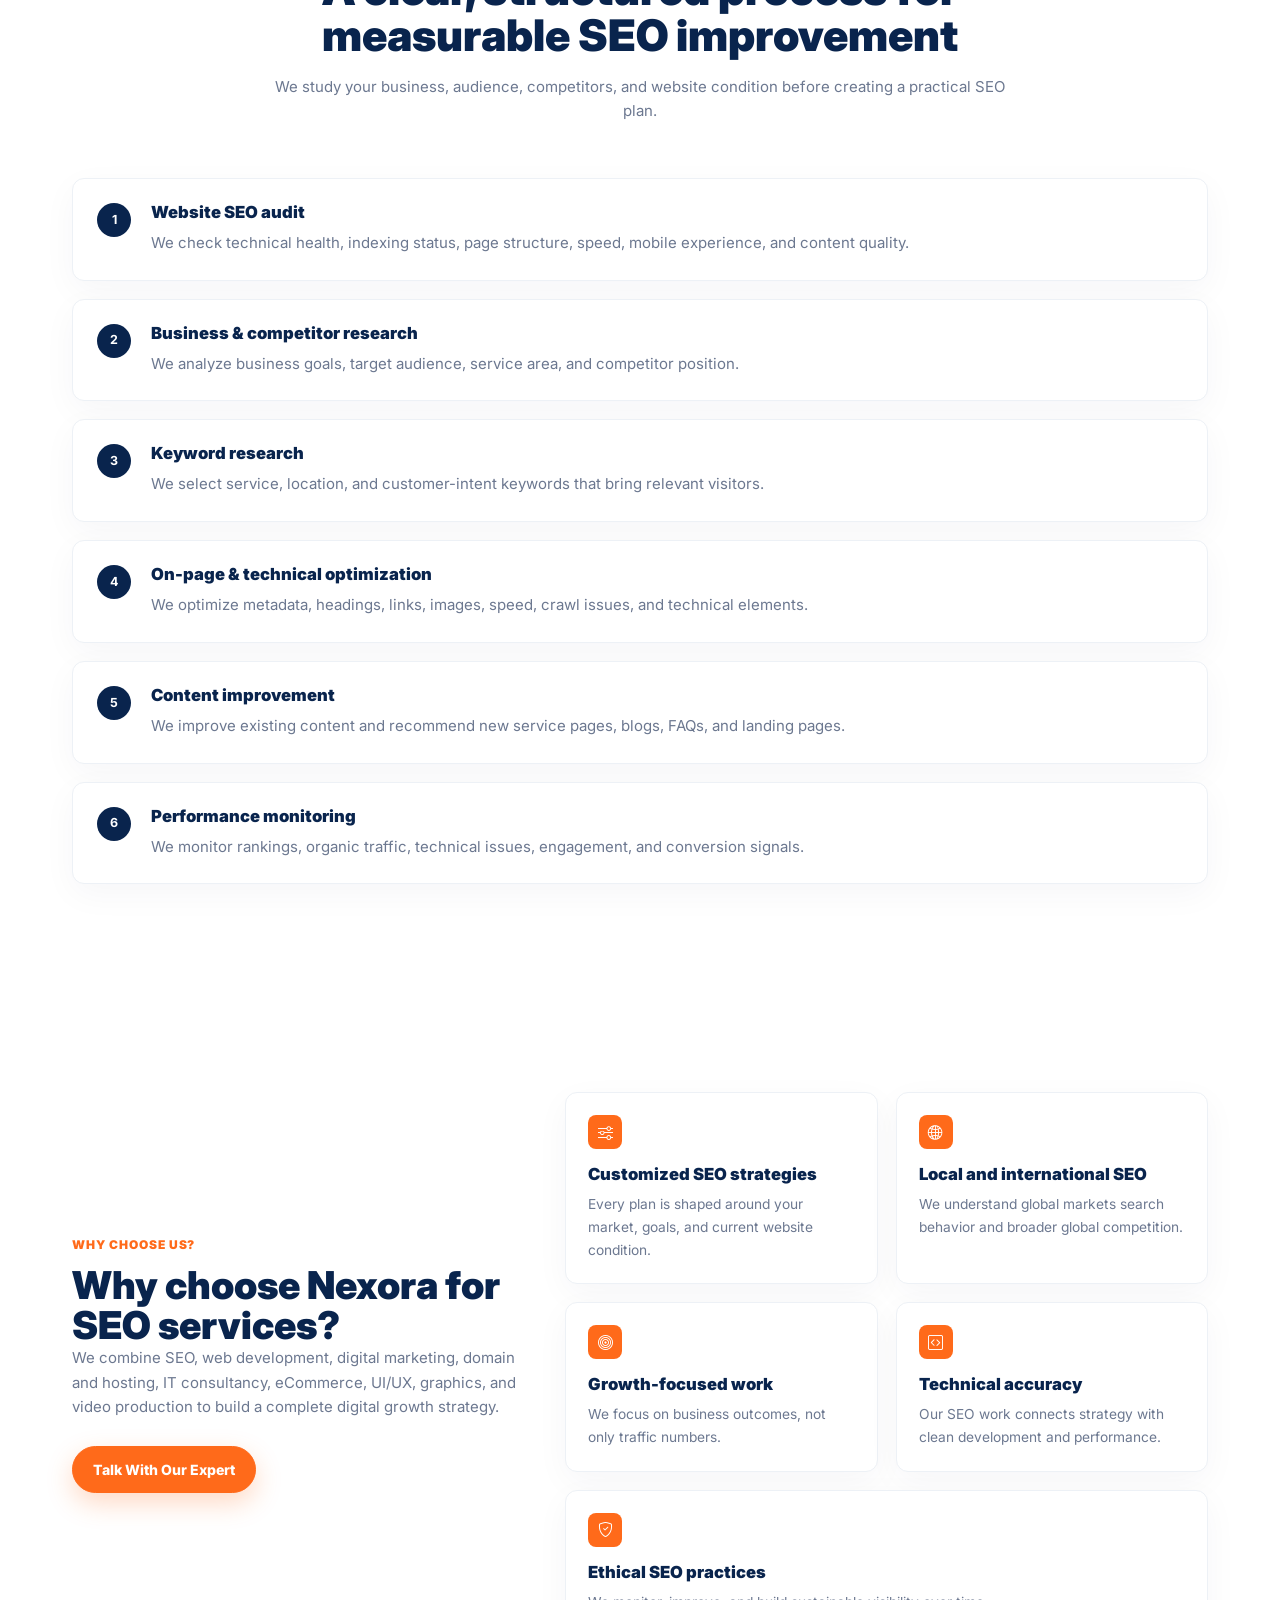
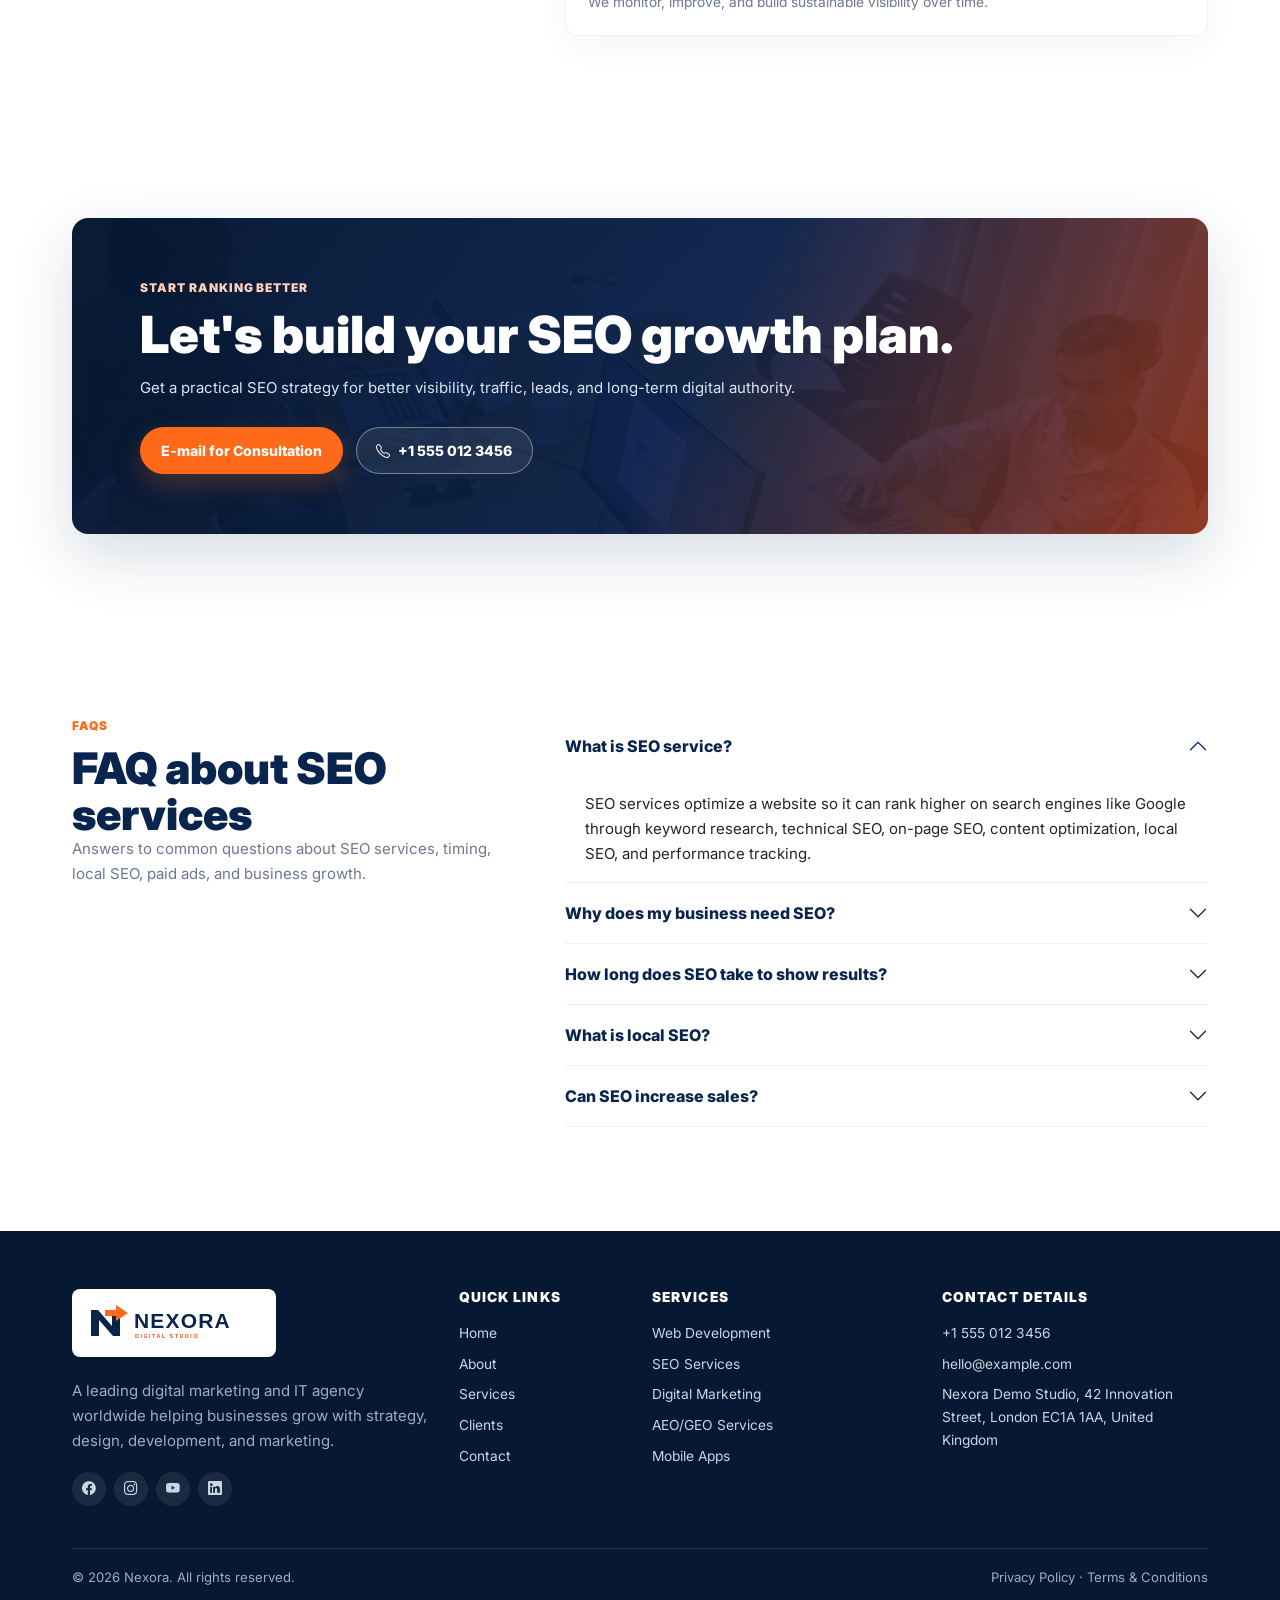
<file: seo-services/index.html>
<!doctype html>
<html lang="en">
<head>
  <meta charset="utf-8">
  <meta http-equiv="X-UA-Compatible" content="IE=edge">
  <meta name="viewport" content="width=device-width,initial-scale=1,viewport-fit=cover">
  <title>SEO Services for Global Brands | Nexora</title>
  <meta name="description" content="Improve rankings, organic traffic, and search visibility with Nexora SEO services, including technical SEO, on-page SEO, content strategy, local SEO, and eCommerce SEO.">
  <meta name="robots" content="noindex, nofollow">
  <meta name="theme-color" content="#08224a">
  <link rel="canonical" href="https://cholbei.github.io/nexora-free-lite/seo-services/">
  <meta property="og:type" content="website">
  <meta property="og:site_name" content="Nexora">
  <meta property="og:title" content="SEO Services for Global Brands | Nexora">
  <meta property="og:description" content="Improve rankings, organic traffic, and search visibility with Nexora SEO services, including technical SEO, on-page SEO, content strategy, local SEO, and eCommerce SEO.">
  <meta property="og:url" content="https://cholbei.github.io/nexora-free-lite/seo-services/">
  <meta property="og:image" content="https://cholbei.github.io/nexora-free-lite/assets/img/nexora-og.svg">
  <link rel="icon" sizes="any" type="image/svg+xml" href="../assets/img/favicon.svg">
  <link rel="preconnect" href="https://fonts.googleapis.com">
  <link rel="preconnect" href="https://fonts.gstatic.com" crossorigin>
  <link href="https://fonts.googleapis.com/css2?family=Inter:wght@400;500;600;700;800;900&display=swap" rel="stylesheet">
  <link href="https://cdn.jsdelivr.net/npm/bootstrap@5.3.3/dist/css/bootstrap.min.css" rel="stylesheet">
  <link rel="stylesheet" href="https://cdn.jsdelivr.net/npm/bootstrap-icons@1.11.3/font/bootstrap-icons.min.css">
  <link rel="stylesheet" href="../assets/css/style.css">
  <script type="application/ld+json">
  {"@context":"https://schema.org","@type":"ProfessionalService","name":"Nexora","url":"https://cholbei.github.io/nexora-free-lite/","logo":"https://cholbei.github.io/nexora-free-lite/assets/img/nexora-og.svg","telephone":"+15550123456","email":"hello@example.com","address":{"@type":"PostalAddress","addressLocality":"London","postalCode":"EC1A 1AA","addressCountry":"GB"}}
  </script>
</head>
<body>
  <a href="#main" class="visually-hidden-focusable">Skip to main content</a>
  <header class="site-header">
    <nav class="navbar navbar-expand-lg fixed-top" aria-label="Main navigation">
      <div class="container">
        <a class="navbar-brand" href="../" aria-label="Nexora home"><img src="../assets/img/header-logo.svg" alt="Nexora" width="176" height="48"></a>
        <button class="navbar-toggler" type="button" data-bs-toggle="collapse" data-bs-target="#mainNav" aria-controls="mainNav" aria-expanded="false" aria-label="Toggle navigation"><span class="navbar-toggler-icon"></span></button>
        <div class="collapse navbar-collapse" id="mainNav">
          <ul class="navbar-nav ms-auto align-items-lg-center">
            <li class="nav-item"><a class="nav-link" href="../#home">Home</a></li>
            <li class="nav-item"><a class="nav-link" href="../#about">About</a></li>
            <li class="nav-item"><a class="nav-link" href="../#services">Services</a></li>
            <li class="nav-item"><a class="nav-link active" href="../seo-services/">SEO</a></li>
            <li class="nav-item"><a class="nav-link" href="../aeo-geo-services/">AEO/GEO</a></li>
            <li class="nav-item"><a class="nav-link" href="../our-clients/">Clients</a></li>
            <li class="nav-item"><a class="nav-link" href="../#reviews">Reviews</a></li>
            <li class="nav-item"><a class="nav-link" href="../#news">News</a></li>
            <li class="nav-item"><a class="nav-link" href="../#faq">FAQ</a></li>
            <li class="nav-item"><a class="nav-link" href="../#contact">Contact</a></li>
            <li class="nav-item ms-lg-3"><a class="btn btn-orange btn-sm" href="../#contact"><i class="bi bi-telephone-fill"></i> Free Consultation</a></li>
          </ul>
        </div>
      </div>
    </nav>
  </header>

  <main id="main">
    <section class="hero page-hero">
      <div class="hero-orb hero-orb-left"></div>
      <div class="hero-orb hero-orb-right"></div>
      <div class="container">
        <div class="hero-content">
          <p class="hero-pill">Search visibility</p>
          <h1>SEO services worldwide</h1>
          <p>Nexora helps businesses improve search visibility, attract quality traffic, generate leads, and build long-term digital authority.</p>
          <div class="button-row">
            <a class="btn btn-orange" href="../#contact">Get Free Consultation <i class="bi bi-arrow-right"></i></a>
            <a class="btn btn-navy-outline" href="#seo-services">Our SEO Services</a>
          </div>
        </div>
        <div class="hero-stats">
          <article><i class="bi bi-search"></i><strong>Keyword strategy</strong></article>
          <article><i class="bi bi-speedometer2"></i><strong>Technical fixes</strong></article>
          <article><i class="bi bi-geo-alt-fill"></i><strong>Local visibility</strong></article>
        </div>
      </div>
    </section>

    <section class="section page-intro">
      <div class="container">
        <div class="row g-5 align-items-center">
          <div class="col-lg-6">
            <p class="kicker">Why SEO matters</p>
            <h2>Your customers need to find you before they choose you</h2>
            <p>In today's digital world, having a website is not enough if your customers cannot find you online. Many businesses worldwide invest in websites, content, and social media but still struggle to appear on Google when people search for their products or services.</p>
            <p>Every business has a different target audience, competition level, and growth goal. If you want your website to rank higher on Google, reach the right customers, and create a strong online presence, our SEO service can help you move forward with confidence.</p>
          </div>
          <div class="col-lg-6">
            <div class="split-panel">
              <h2>SEO built for growth, not random traffic.</h2>
              <div class="feature-list">
                <span><i class="bi bi-check2"></i>Appear higher on Google search results</span>
                <span><i class="bi bi-check2"></i>Increase organic website traffic and local visibility</span>
                <span><i class="bi bi-check2"></i>Generate more leads, inquiries, and conversion opportunities</span>
                <span><i class="bi bi-check2"></i>Build trust, brand authority, and long-term digital presence</span>
              </div>
            </div>
          </div>
        </div>
      </div>
    </section>

    <section id="seo-services" class="section services-section">
      <div class="container">
        <div class="section-title text-center">
          <p class="kicker">Our SEO services</p>
          <h2>Complete SEO solutions for better rankings and traffic</h2>
          <p>From technical fixes to content optimization and local SEO, Nexora helps your business rank better and reach the right audience online.</p>
        </div>
        <div class="service-detail-grid">
          <article class="small-card"><i class="bi bi-key"></i><h3>Keyword Research</h3><p>We find relevant and profitable keywords based on search intent, competition, and customer behavior.</p></article>
          <article class="small-card"><i class="bi bi-tools"></i><h3>Technical SEO</h3><p>We fix speed, indexing, crawl errors, mobile friendliness, broken links, sitemap, robots.txt, and structure issues.</p></article>
          <article class="small-card"><i class="bi bi-link-45deg"></i><h3>Off-Page SEO</h3><p>We improve authority through quality backlinks, brand mentions, citations, and trusted external signals.</p></article>
          <article class="small-card"><i class="bi bi-file-text"></i><h3>On-Page SEO</h3><p>We optimize titles, meta descriptions, headings, internal links, images, keywords, and content structure.</p></article>
          <article class="small-card"><i class="bi bi-geo-alt"></i><h3>Local SEO</h3><p>We optimize Google Business Profile, local keywords, service areas, reviews, and Google Maps visibility.</p></article>
          <article class="small-card"><i class="bi bi-pencil-square"></i><h3>Content SEO</h3><p>We create and optimize service pages, blogs, product descriptions, FAQs, and website copy around search intent.</p></article>
          <article class="small-card"><i class="bi bi-bag-check"></i><h3>eCommerce SEO</h3><p>We optimize product pages, category pages, filters, schema, descriptions, and internal linking for online stores.</p></article>
          <article class="small-card"><i class="bi bi-bar-chart"></i><h3>Competitor Analysis</h3><p>We analyze competitor keywords, content, backlinks, rankings, and SEO strategy to find stronger opportunities.</p></article>
          <article class="small-card"><i class="bi bi-clipboard-data"></i><h3>SEO Audit & Strategy</h3><p>We review performance, keyword gaps, technical issues, and content opportunities, then create a clear strategy.</p></article>
        </div>
        <div class="text-center mt-5"><a class="btn btn-dark-pill" href="../#contact">Call For Service</a></div>
      </div>
    </section>

    <section class="section strength-section">
      <div class="container">
        <div class="row g-5">
          <div class="col-lg-5">
            <p class="kicker">Business growth</p>
            <h2>Professional SEO services for business growth</h2>
            <p>SEO is more than placing keywords on a website; it is a complete strategy to improve visibility, trust, and performance. Our process focuses on long-term growth through technical improvement, content planning, user experience, and continuous optimization.</p>
            <a class="btn btn-orange" href="../#contact">Get in Touch</a>
          </div>
          <div class="col-lg-7">
            <div class="feature-list">
              <span><i class="bi bi-check2"></i>Keyword research and planning based on business goals</span>
              <span><i class="bi bi-check2"></i>Technical SEO improvement for speed, indexing, crawl health, and mobile usability</span>
              <span><i class="bi bi-check2"></i>On-page optimization for titles, headings, internal links, images, and page structure</span>
              <span><i class="bi bi-check2"></i>Content strategy for website copy, blogs, service pages, and FAQs</span>
              <span><i class="bi bi-check2"></i>Performance monitoring for rankings, traffic, engagement, and issues</span>
            </div>
          </div>
        </div>
      </div>
    </section>

    <section class="section">
      <div class="container">
        <div class="section-title text-center">
          <p class="kicker">Our SEO process</p>
          <h2>A clear, structured process for measurable SEO improvement</h2>
          <p>We study your business, audience, competitors, and website condition before creating a practical SEO plan.</p>
        </div>
        <div class="process-list">
          <article><strong>1</strong><h3>Website SEO audit</h3><p>We check technical health, indexing status, page structure, speed, mobile experience, and content quality.</p></article>
          <article><strong>2</strong><h3>Business & competitor research</h3><p>We analyze business goals, target audience, service area, and competitor position.</p></article>
          <article><strong>3</strong><h3>Keyword research</h3><p>We select service, location, and customer-intent keywords that bring relevant visitors.</p></article>
          <article><strong>4</strong><h3>On-page & technical optimization</h3><p>We optimize metadata, headings, links, images, speed, crawl issues, and technical elements.</p></article>
          <article><strong>5</strong><h3>Content improvement</h3><p>We improve existing content and recommend new service pages, blogs, FAQs, and landing pages.</p></article>
          <article><strong>6</strong><h3>Performance monitoring</h3><p>We monitor rankings, organic traffic, technical issues, engagement, and conversion signals.</p></article>
        </div>
      </div>
    </section>

    <section class="section why-section">
      <div class="container">
        <div class="row g-5 align-items-center">
          <div class="col-lg-5">
            <p class="kicker">Why choose us?</p>
            <h2>Why choose Nexora for SEO services?</h2>
            <p>We combine SEO, web development, digital marketing, domain and hosting, IT consultancy, eCommerce, UI/UX, graphics, and video production to build a complete digital growth strategy.</p>
            <a class="btn btn-orange" href="../#contact">Talk With Our Expert</a>
          </div>
          <div class="col-lg-7">
            <div class="why-grid">
              <article><i class="bi bi-sliders"></i><h3>Customized SEO strategies</h3><p>Every plan is shaped around your market, goals, and current website condition.</p></article>
              <article><i class="bi bi-globe2"></i><h3>Local and international SEO</h3><p>We understand global markets search behavior and broader global competition.</p></article>
              <article><i class="bi bi-bullseye"></i><h3>Growth-focused work</h3><p>We focus on business outcomes, not only traffic numbers.</p></article>
              <article><i class="bi bi-code-square"></i><h3>Technical accuracy</h3><p>Our SEO work connects strategy with clean development and performance.</p></article>
              <article><i class="bi bi-shield-check"></i><h3>Ethical SEO practices</h3><p>We monitor, improve, and build sustainable visibility over time.</p></article>
            </div>
          </div>
        </div>
      </div>
    </section>

    <section class="cta-wrap">
      <div class="container">
        <div class="cta-panel">
          <p class="kicker">Start ranking better</p>
          <h2>Let's build your SEO growth plan.</h2>
          <p>Get a practical SEO strategy for better visibility, traffic, leads, and long-term digital authority.</p>
          <div class="button-row">
            <a class="btn btn-orange" href="mailto:hello@example.com">E-mail for Consultation</a>
            <a class="btn btn-navy-outline" href="tel:+15550123456"><i class="bi bi-telephone"></i> +1 555 012 3456</a>
          </div>
        </div>
      </div>
    </section>

    <section class="section faq-section">
      <div class="container">
        <div class="row g-5">
          <div class="col-lg-5"><p class="kicker">FAQs</p><h2>FAQ about SEO services</h2><p>Answers to common questions about SEO services, timing, local SEO, paid ads, and business growth.</p></div>
          <div class="col-lg-7">
            <div class="accordion" id="seoFaq">
              <div class="accordion-item"><h3 class="accordion-header"><button class="accordion-button" type="button" data-bs-toggle="collapse" data-bs-target="#seoFaq1">What is SEO service?</button></h3><div id="seoFaq1" class="accordion-collapse collapse show" data-bs-parent="#seoFaq"><div class="accordion-body">SEO services optimize a website so it can rank higher on search engines like Google through keyword research, technical SEO, on-page SEO, content optimization, local SEO, and performance tracking.</div></div></div>
              <div class="accordion-item"><h3 class="accordion-header"><button class="accordion-button collapsed" type="button" data-bs-toggle="collapse" data-bs-target="#seoFaq2">Why does my business need SEO?</button></h3><div id="seoFaq2" class="accordion-collapse collapse" data-bs-parent="#seoFaq"><div class="accordion-body">SEO helps your website appear in front of potential customers, increase traffic, build trust, and generate more leads or sales.</div></div></div>
              <div class="accordion-item"><h3 class="accordion-header"><button class="accordion-button collapsed" type="button" data-bs-toggle="collapse" data-bs-target="#seoFaq3">How long does SEO take to show results?</button></h3><div id="seoFaq3" class="accordion-collapse collapse" data-bs-parent="#seoFaq"><div class="accordion-body">SEO depends on competition, website condition, content quality, and keyword difficulty. Many websites see improvement within a few months, while strong results need consistent optimization.</div></div></div>
              <div class="accordion-item"><h3 class="accordion-header"><button class="accordion-button collapsed" type="button" data-bs-toggle="collapse" data-bs-target="#seoFaq4">What is local SEO?</button></h3><div id="seoFaq4" class="accordion-collapse collapse" data-bs-parent="#seoFaq"><div class="accordion-body">Local SEO helps businesses appear in location-based searches and Google Maps results for specific service areas such as London, Manchester, Shoreditch, or Camden.</div></div></div>
              <div class="accordion-item"><h3 class="accordion-header"><button class="accordion-button collapsed" type="button" data-bs-toggle="collapse" data-bs-target="#seoFaq5">Can SEO increase sales?</button></h3><div id="seoFaq5" class="accordion-collapse collapse" data-bs-parent="#seoFaq"><div class="accordion-body">Yes. SEO can bring targeted visitors who are already searching for your products or services, helping generate leads, calls, inquiries, and purchases.</div></div></div>
            </div>
          </div>
        </div>
      </div>
    </section>
  </main>

  <footer class="footer">
    <div class="container">
      <div class="row g-4">
        <div class="col-lg-4"><a class="footer-brand" href="../" aria-label="Nexora home"><img src="../assets/img/header-logo.svg" alt="Nexora" width="176" height="48"></a><p>A leading digital marketing and IT agency worldwide helping businesses grow with strategy, design, development, and marketing.</p><div class="social"><a href="https://example.com/" aria-label="Facebook"><i class="bi bi-facebook"></i></a><a href="https://example.com/" aria-label="Instagram"><i class="bi bi-instagram"></i></a><a href="https://example.com/" aria-label="YouTube"><i class="bi bi-youtube"></i></a><a href="https://example.com/" aria-label="LinkedIn"><i class="bi bi-linkedin"></i></a></div></div>
        <div class="col-6 col-lg-2"><h3>Quick Links</h3><a href="../#home">Home</a><a href="../#about">About</a><a href="../#services">Services</a><a href="../our-clients/">Clients</a><a href="../#contact">Contact</a></div>
        <div class="col-6 col-lg-3"><h3>Services</h3><a href="../#services">Web Development</a><a href="../seo-services/">SEO Services</a><a href="../#services">Digital Marketing</a><a href="../aeo-geo-services/">AEO/GEO Services</a><a href="../#services">Mobile Apps</a></div>
        <div class="col-lg-3"><h3>Contact Details</h3><a href="tel:+15550123456">+1 555 012 3456</a><a href="mailto:hello@example.com">hello@example.com</a><a href="https://maps.google.com/">Nexora Demo Studio, 42 Innovation Street, London EC1A 1AA, United Kingdom</a></div>
      </div>
      <div class="footer-bottom"><p>&copy; <span id="year">2026</span> Nexora. All rights reserved.</p><p>Privacy Policy &middot; Terms & Conditions</p></div>
    </div>
  </footer>
  <a href="https://example.com/" class="float-wa" target="_blank" rel="noopener" aria-label="Chat on WhatsApp"><i class="bi bi-whatsapp"></i></a>
  <script src="https://cdn.jsdelivr.net/npm/bootstrap@5.3.3/dist/js/bootstrap.bundle.min.js"></script>
  <script src="../assets/js/main.js"></script>
</body>
</html>
</file>
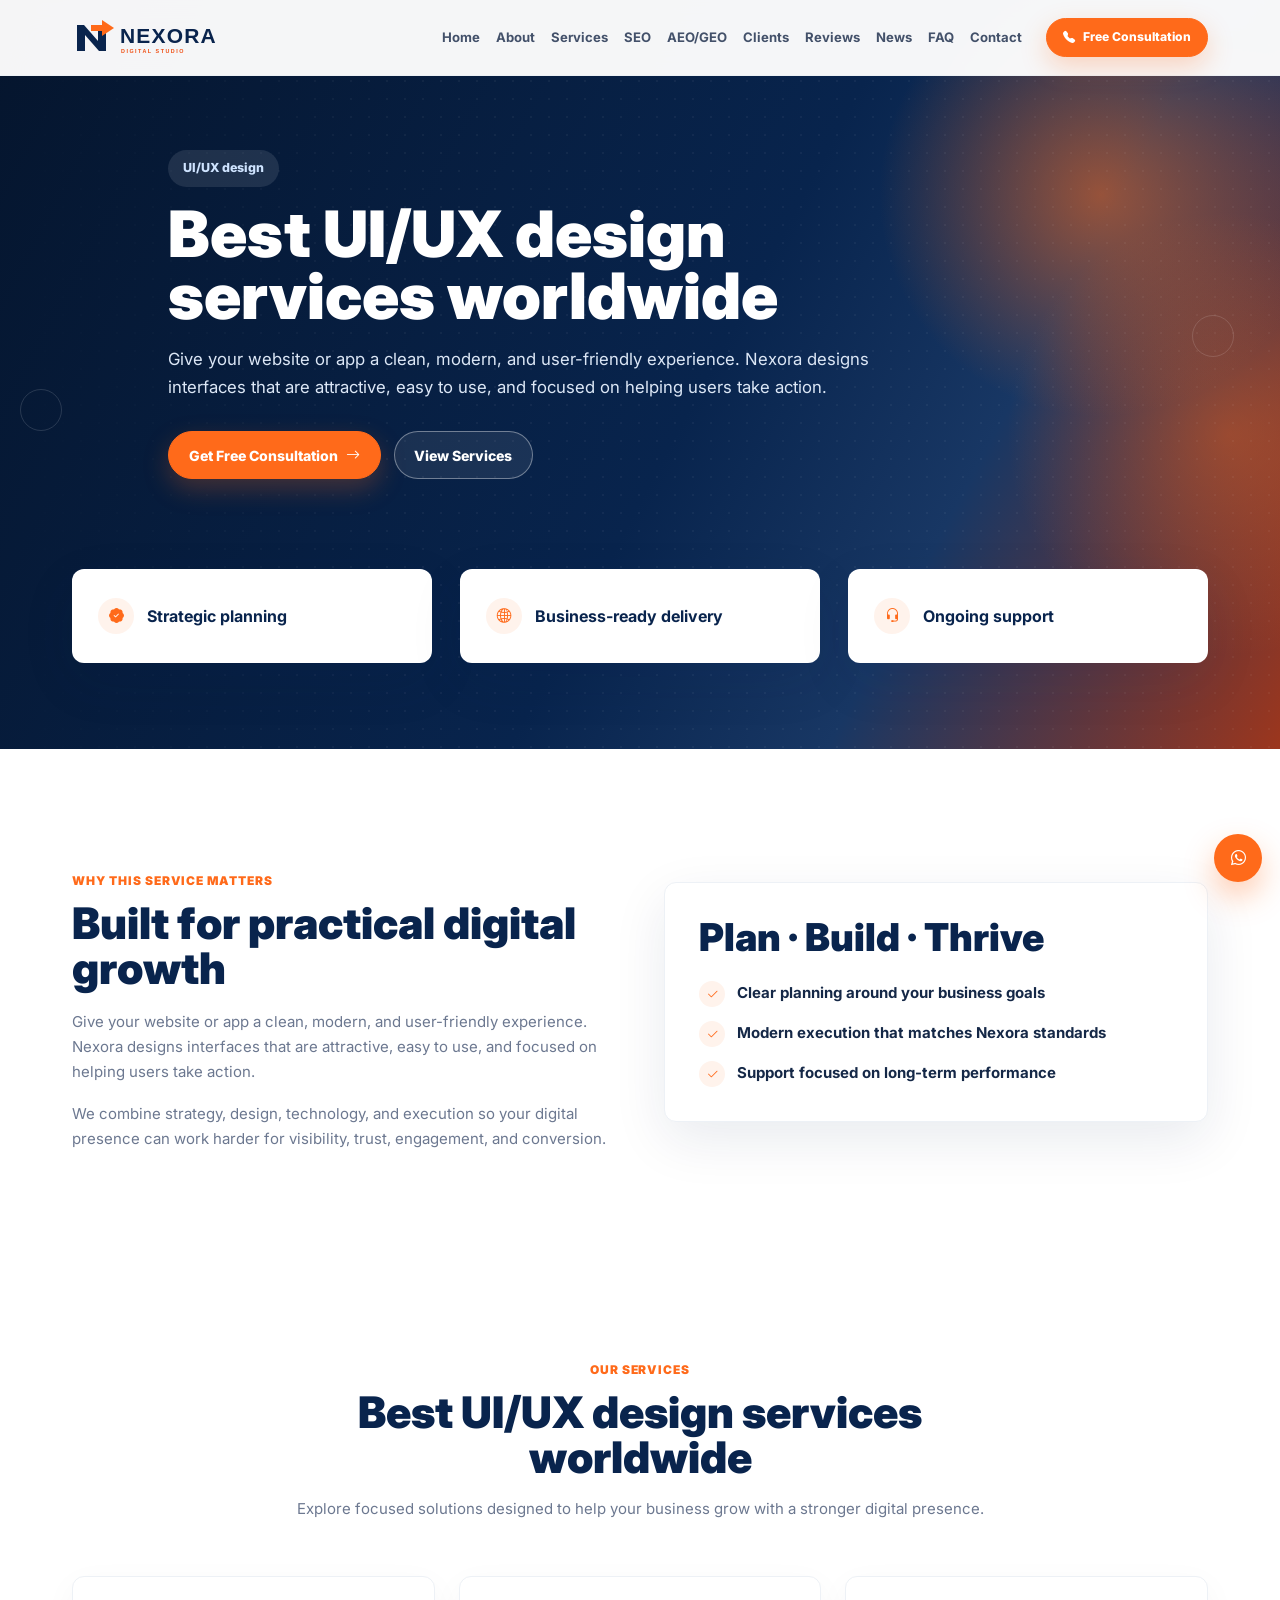
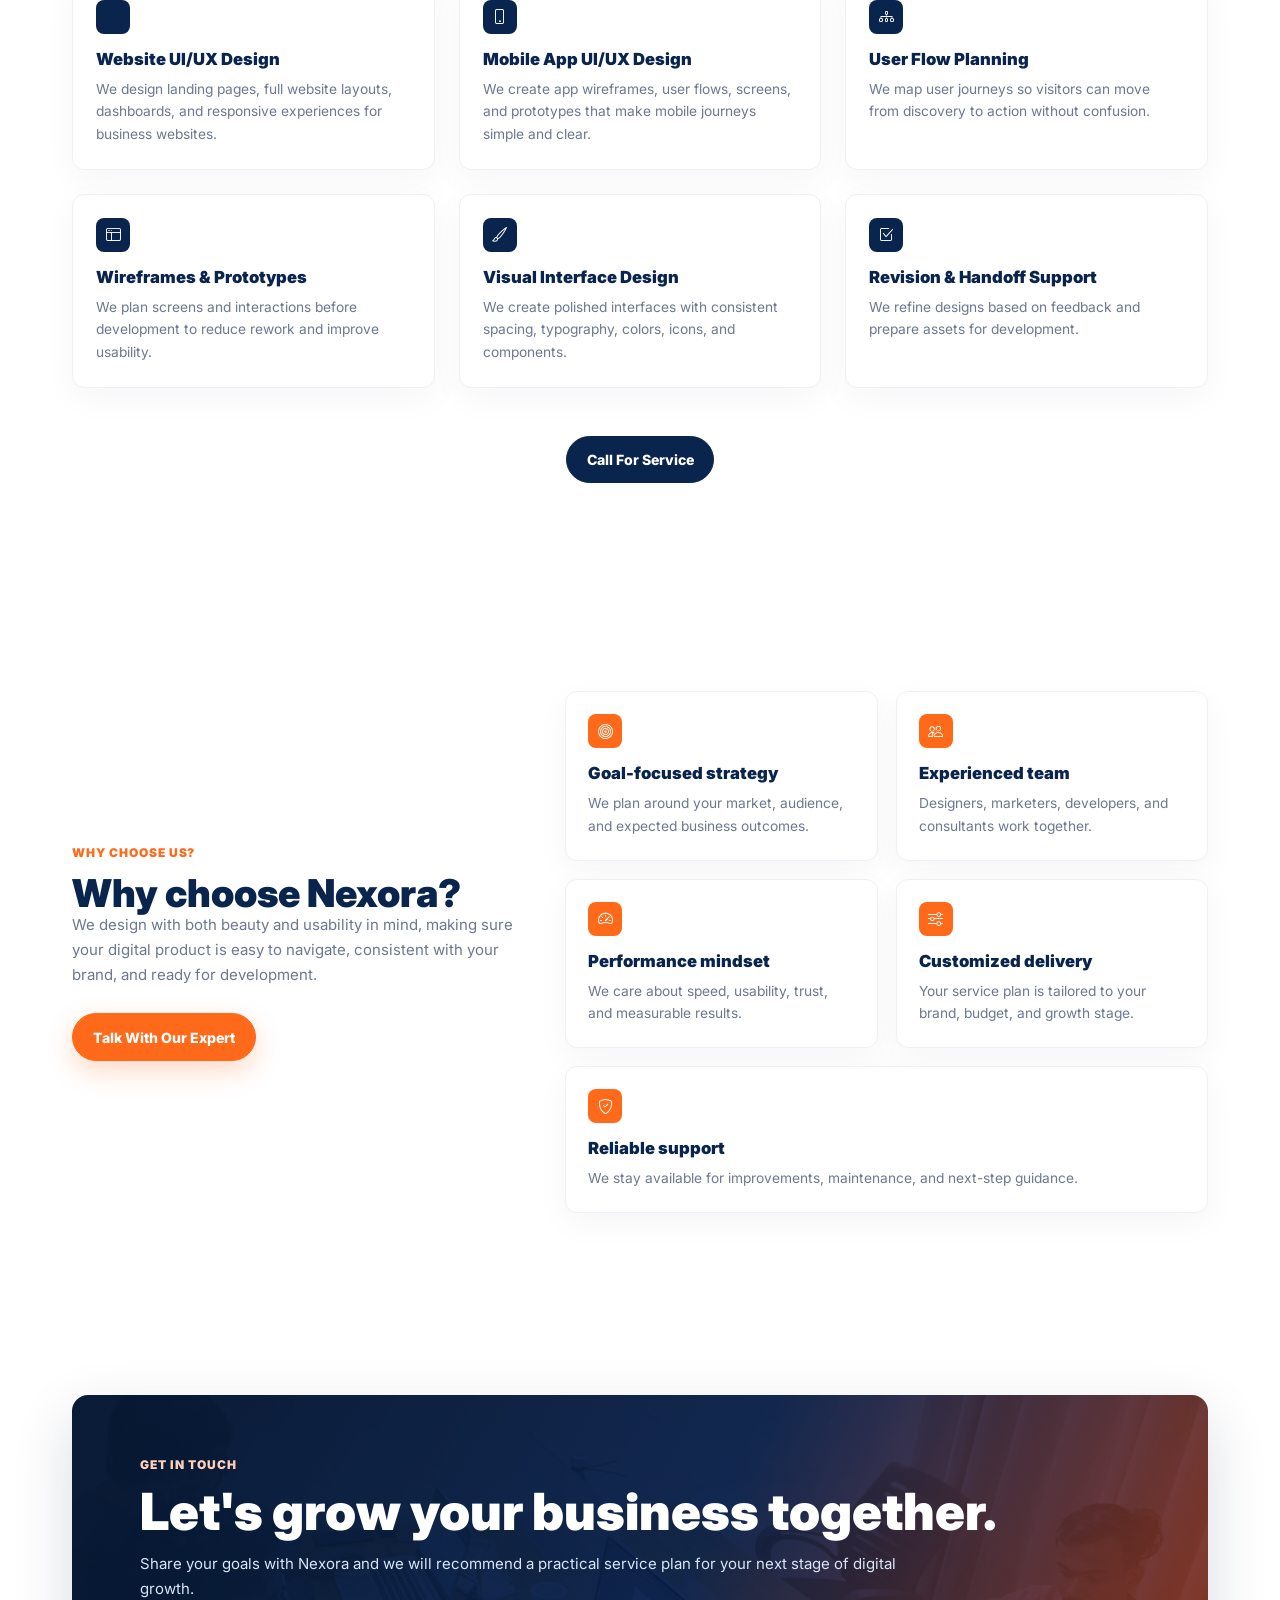
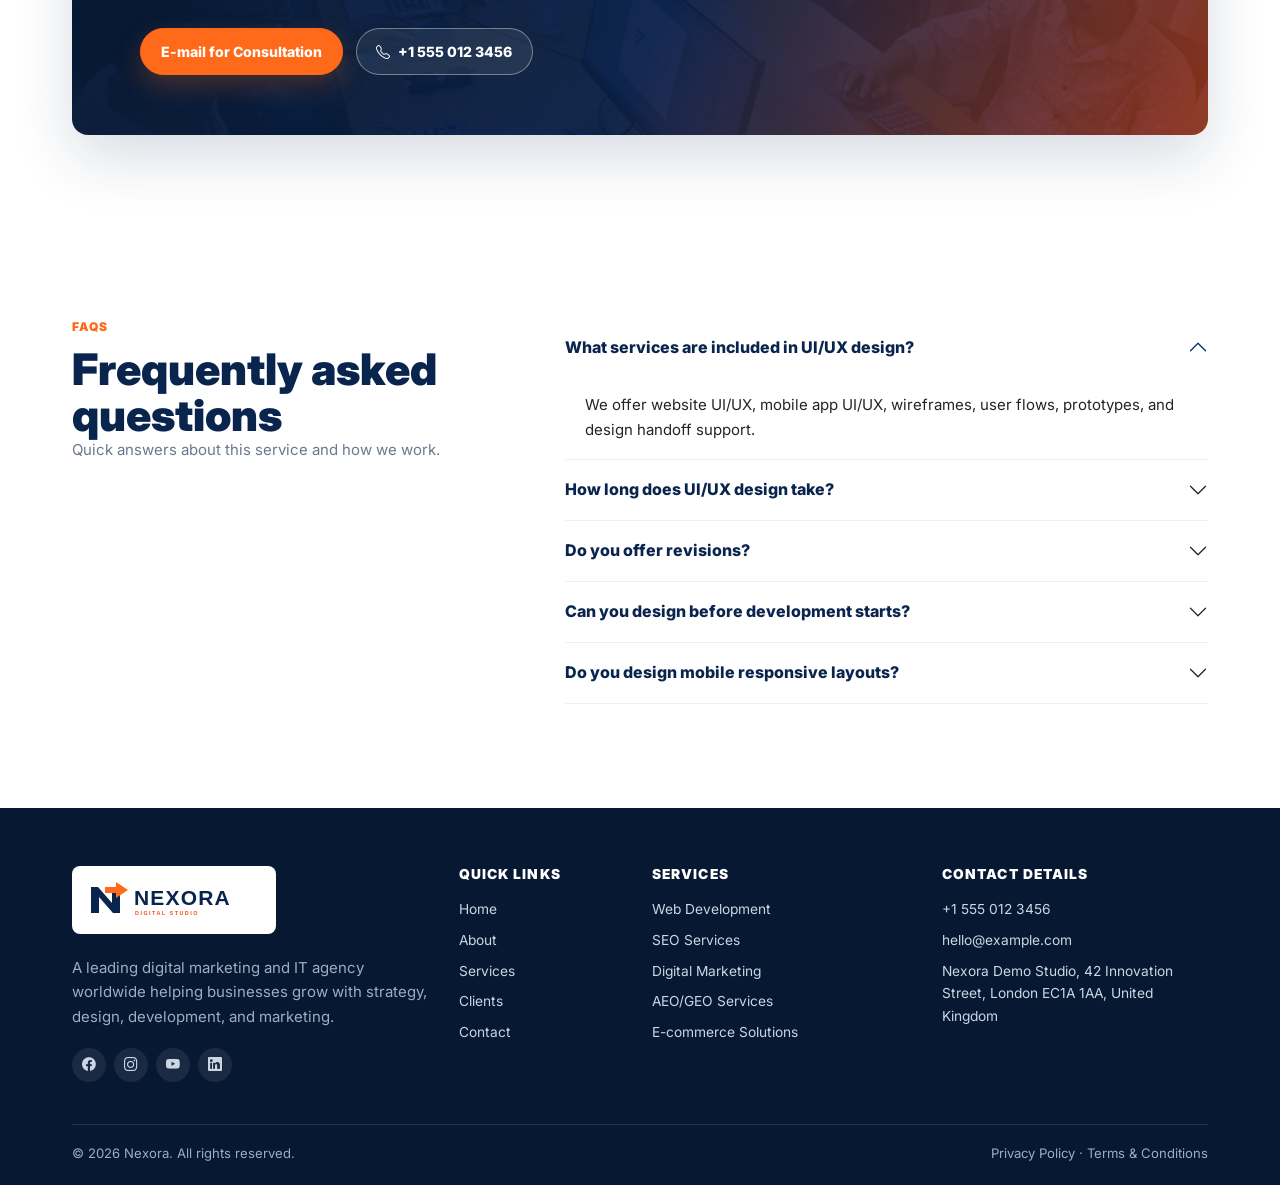
<file: ui-ux-design/index.html>
<!doctype html>
<html lang="en">
   <head>
      <meta charset="utf-8">
      <meta http-equiv="X-UA-Compatible" content="IE=edge">
      <meta name="viewport" content="width=device-width,initial-scale=1,viewport-fit=cover">
      <title>Best UI/UX Design Services worldwide | Nexora</title>
      <meta name="description" content="Create better digital experiences with UI/UX design services worldwide by Nexora, including website UI/UX, mobile app design, wireframes, user flows, and prototypes.">
      <meta name="robots" content="noindex, nofollow">
      <meta name="theme-color" content="#08224a">
      <link rel="canonical" href="https://cholbei.github.io/nexora-free-lite/ui-ux-design/">
      <meta property="og:type" content="website">
      <meta property="og:site_name" content="Nexora">
      <meta property="og:title" content="Best UI/UX Design Services worldwide | Nexora">
      <meta property="og:description" content="Create better digital experiences with UI/UX design services worldwide by Nexora, including website UI/UX, mobile app design, wireframes, user flows, and prototypes.">
      <meta property="og:url" content="https://cholbei.github.io/nexora-free-lite/ui-ux-design/">
      <meta property="og:image" content="https://cholbei.github.io/nexora-free-lite/assets/img/nexora-og.svg">
      <!-- Main favicon -->
      <link rel="icon" sizes="any" type="image/svg+xml" href="../assets/img/favicon.svg">

  
      <link rel="preconnect" href="https://fonts.googleapis.com">
      <link rel="preconnect" href="https://fonts.gstatic.com" crossorigin>
      <link href="https://fonts.googleapis.com/css2?family=Inter:wght@400;500;600;700;800;900&display=swap" rel="stylesheet">
      <link href="https://cdn.jsdelivr.net/npm/bootstrap@5.3.3/dist/css/bootstrap.min.css" rel="stylesheet">
      <link rel="stylesheet" href="https://cdn.jsdelivr.net/npm/bootstrap-icons@1.11.3/font/bootstrap-icons.min.css">
      <link rel="stylesheet" href="../assets/css/style.css">
      
      
      <script type="application/ld+json">
      {"@context":"https://schema.org","@type":"LocalBusiness","name":"Nexora","url":"https://cholbei.github.io/nexora-free-lite/","logo":"https://cholbei.github.io/nexora-free-lite/assets/img/nexora-og.svg","telephone":"+15550123456","email":"hello@example.com","address":{"@type":"PostalAddress","addressLocality":"London","postalCode":"EC1A 1AA","addressCountry":"GB"}}
      </script>
   </head>
   <body>
      <a href="#main" class="visually-hidden-focusable">Skip to main content</a>
      <header class="site-header">
         <nav class="navbar navbar-expand-lg fixed-top" aria-label="Main navigation">
            <div class="container">
               <a class="navbar-brand" href="../" aria-label="Nexora home"><img src="../assets/img/header-logo.svg" alt="Nexora" width="176" height="48"></a><button class="navbar-toggler" type="button" data-bs-toggle="collapse" data-bs-target="#mainNav" aria-controls="mainNav" aria-expanded="false" aria-label="Toggle navigation"><span class="navbar-toggler-icon"></span></button>
               <div class="collapse navbar-collapse" id="mainNav">
                  <ul class="navbar-nav ms-auto align-items-lg-center">
                     <li class="nav-item"><a class="nav-link" href="../#home">Home</a></li>
                     <li class="nav-item"><a class="nav-link" href="../#about">About</a></li>
                     <li class="nav-item"><a class="nav-link active" href="../#services">Services</a></li>
                     <li class="nav-item"><a class="nav-link" href="../seo-services/">SEO</a></li>
                     <li class="nav-item"><a class="nav-link" href="../aeo-geo-services/">AEO/GEO</a></li>
                     <li class="nav-item"><a class="nav-link" href="../our-clients/">Clients</a></li>
                     <li class="nav-item"><a class="nav-link" href="../#reviews">Reviews</a></li>
                     <li class="nav-item"><a class="nav-link" href="../#news">News</a></li>
                     <li class="nav-item"><a class="nav-link" href="../#faq">FAQ</a></li>
                     <li class="nav-item"><a class="nav-link" href="../#contact">Contact</a></li>
                     <li class="nav-item ms-lg-3"><a class="btn btn-orange btn-sm" href="../#contact"><i class="bi bi-telephone-fill"></i> Free Consultation</a></li>
                  </ul>
               </div>
            </div>
         </nav>
      </header>
      <main id="main">
         <section class="hero page-hero">
            <div class="hero-orb hero-orb-left"></div>
            <div class="hero-orb hero-orb-right"></div>
            <div class="container">
               <div class="hero-content">
                  <p class="hero-pill">UI/UX design</p>
                  <h1>Best UI/UX design services worldwide</h1>
                  <p>Give your website or app a clean, modern, and user-friendly experience. Nexora designs interfaces that are attractive, easy to use, and focused on helping users take action.</p>
                  <div class="button-row"><a class="btn btn-orange" href="../#contact">Get Free Consultation <i class="bi bi-arrow-right"></i></a><a class="btn btn-navy-outline" href="#service-list">View Services</a></div>
               </div>
               <div class="hero-stats">
                  <article><i class="bi bi-patch-check-fill"></i><strong>Strategic planning</strong></article>
                  <article><i class="bi bi-globe2"></i><strong>Business-ready delivery</strong></article>
                  <article><i class="bi bi-headset"></i><strong>Ongoing support</strong></article>
               </div>
            </div>
         </section>
         <section class="section page-intro">
            <div class="container">
               <div class="row g-5 align-items-center">
                  <div class="col-lg-6">
                     <p class="kicker">Why this service matters</p>
                     <h2>Built for practical digital growth</h2>
                     <p>Give your website or app a clean, modern, and user-friendly experience. Nexora designs interfaces that are attractive, easy to use, and focused on helping users take action.</p>
                     <p>We combine strategy, design, technology, and execution so your digital presence can work harder for visibility, trust, engagement, and conversion.</p>
                  </div>
                  <div class="col-lg-6">
                     <div class="split-panel">
                        <h2>Plan &middot; Build &middot; Thrive</h2>
                        <div class="feature-list"><span><i class="bi bi-check2"></i>Clear planning around your business goals</span><span><i class="bi bi-check2"></i>Modern execution that matches Nexora standards</span><span><i class="bi bi-check2"></i>Support focused on long-term performance</span></div>
                     </div>
                  </div>
               </div>
            </div>
         </section>
         <section id="service-list" class="section services-section">
            <div class="container">
               <div class="section-title text-center">
                  <p class="kicker">Our services</p>
                  <h2>Best UI/UX design services worldwide</h2>
                  <p>Explore focused solutions designed to help your business grow with a stronger digital presence.</p>
               </div>
               <div class="service-detail-grid">
                  <article class="small-card">
                     <i class="bi bi-object-ungroup"></i>
                     <h3>Website UI/UX Design</h3>
                     <p>We design landing pages, full website layouts, dashboards, and responsive experiences for business websites.</p>
                  </article>
                  <article class="small-card">
                     <i class="bi bi-phone"></i>
                     <h3>Mobile App UI/UX Design</h3>
                     <p>We create app wireframes, user flows, screens, and prototypes that make mobile journeys simple and clear.</p>
                  </article>
                  <article class="small-card">
                     <i class="bi bi-diagram-3"></i>
                     <h3>User Flow Planning</h3>
                     <p>We map user journeys so visitors can move from discovery to action without confusion.</p>
                  </article>
                  <article class="small-card">
                     <i class="bi bi-window-sidebar"></i>
                     <h3>Wireframes &amp; Prototypes</h3>
                     <p>We plan screens and interactions before development to reduce rework and improve usability.</p>
                  </article>
                  <article class="small-card">
                     <i class="bi bi-brush"></i>
                     <h3>Visual Interface Design</h3>
                     <p>We create polished interfaces with consistent spacing, typography, colors, icons, and components.</p>
                  </article>
                  <article class="small-card">
                     <i class="bi bi-check2-square"></i>
                     <h3>Revision &amp; Handoff Support</h3>
                     <p>We refine designs based on feedback and prepare assets for development.</p>
                  </article>
               </div>
               <div class="text-center mt-5"><a class="btn btn-dark-pill" href="../#contact">Call For Service</a></div>
            </div>
         </section>
         <section class="section why-section">
            <div class="container">
               <div class="row g-5 align-items-center">
                  <div class="col-lg-5">
                     <p class="kicker">Why choose us?</p>
                     <h2>Why choose Nexora?</h2>
                     <p>We design with both beauty and usability in mind, making sure your digital product is easy to navigate, consistent with your brand, and ready for development.</p>
                     <a class="btn btn-orange" href="../#contact">Talk With Our Expert</a>
                  </div>
                  <div class="col-lg-7">
                     <div class="why-grid">
                        <article>
                           <i class="bi bi-bullseye"></i>
                           <h3>Goal-focused strategy</h3>
                           <p>We plan around your market, audience, and expected business outcomes.</p>
                        </article>
                        <article>
                           <i class="bi bi-people"></i>
                           <h3>Experienced team</h3>
                           <p>Designers, marketers, developers, and consultants work together.</p>
                        </article>
                        <article>
                           <i class="bi bi-speedometer2"></i>
                           <h3>Performance mindset</h3>
                           <p>We care about speed, usability, trust, and measurable results.</p>
                        </article>
                        <article>
                           <i class="bi bi-sliders"></i>
                           <h3>Customized delivery</h3>
                           <p>Your service plan is tailored to your brand, budget, and growth stage.</p>
                        </article>
                        <article>
                           <i class="bi bi-shield-check"></i>
                           <h3>Reliable support</h3>
                           <p>We stay available for improvements, maintenance, and next-step guidance.</p>
                        </article>
                     </div>
                  </div>
               </div>
            </div>
         </section>
         <section class="cta-wrap">
            <div class="container">
               <div class="cta-panel">
                  <p class="kicker">Get in touch</p>
                  <h2>Let&apos;s grow your business together.</h2>
                  <p>Share your goals with Nexora and we will recommend a practical service plan for your next stage of digital growth.</p>
                  <div class="button-row"><a class="btn btn-orange" href="mailto:hello@example.com">E-mail for Consultation</a><a class="btn btn-navy-outline" href="tel:+15550123456"><i class="bi bi-telephone"></i> +1 555 012 3456</a></div>
               </div>
            </div>
         </section>
         <section class="section faq-section">
            <div class="container">
               <div class="row g-5">
                  <div class="col-lg-5">
                     <p class="kicker">FAQs</p>
                     <h2>Frequently asked questions</h2>
                     <p>Quick answers about this service and how we work.</p>
                  </div>
                  <div class="col-lg-7">
                     <div class="accordion" id="ui-ux-design-faq">
                        <div class="accordion-item">
                           <h3 class="accordion-header"><button class="accordion-button" type="button" data-bs-toggle="collapse" data-bs-target="#ui-ux-design-faq-1">What services are included in UI/UX design?</button></h3>
                           <div id="ui-ux-design-faq-1" class="accordion-collapse collapse show" data-bs-parent="#ui-ux-design-faq">
                              <div class="accordion-body">We offer website UI/UX, mobile app UI/UX, wireframes, user flows, prototypes, and design handoff support.</div>
                           </div>
                        </div>
                        <div class="accordion-item">
                           <h3 class="accordion-header"><button class="accordion-button collapsed" type="button" data-bs-toggle="collapse" data-bs-target="#ui-ux-design-faq-2">How long does UI/UX design take?</button></h3>
                           <div id="ui-ux-design-faq-2" class="accordion-collapse collapse" data-bs-parent="#ui-ux-design-faq">
                              <div class="accordion-body">It depends on project complexity. UI/UX designs can take 3-7 days for smaller projects, while larger websites or apps take longer.</div>
                           </div>
                        </div>
                        <div class="accordion-item">
                           <h3 class="accordion-header"><button class="accordion-button collapsed" type="button" data-bs-toggle="collapse" data-bs-target="#ui-ux-design-faq-3">Do you offer revisions?</button></h3>
                           <div id="ui-ux-design-faq-3" class="accordion-collapse collapse" data-bs-parent="#ui-ux-design-faq">
                              <div class="accordion-body">Yes. We offer revisions to ensure the final design matches your vision and project goals.</div>
                           </div>
                        </div>
                        <div class="accordion-item">
                           <h3 class="accordion-header"><button class="accordion-button collapsed" type="button" data-bs-toggle="collapse" data-bs-target="#ui-ux-design-faq-4">Can you design before development starts?</button></h3>
                           <div id="ui-ux-design-faq-4" class="accordion-collapse collapse" data-bs-parent="#ui-ux-design-faq">
                              <div class="accordion-body">Yes. UI/UX design before development helps clarify layout, features, user journeys, and visual direction.</div>
                           </div>
                        </div>
                        <div class="accordion-item">
                           <h3 class="accordion-header"><button class="accordion-button collapsed" type="button" data-bs-toggle="collapse" data-bs-target="#ui-ux-design-faq-5">Do you design mobile responsive layouts?</button></h3>
                           <div id="ui-ux-design-faq-5" class="accordion-collapse collapse" data-bs-parent="#ui-ux-design-faq">
                              <div class="accordion-body">Yes. We design responsive layouts for desktop, tablet, and mobile experiences.</div>
                           </div>
                        </div>
                     </div>
                  </div>
               </div>
            </div>
         </section>
      </main>
      <footer class="footer">
         <div class="container">
            <div class="row g-4">
               <div class="col-lg-4">
                  <a class="footer-brand" href="../" aria-label="Nexora home"><img src="../assets/img/header-logo.svg" alt="Nexora" width="176" height="48"></a>
                  <p>A leading digital marketing and IT agency worldwide helping businesses grow with strategy, design, development, and marketing.</p>
                  <div class="social"><a href="https://example.com/" aria-label="Facebook"><i class="bi bi-facebook"></i></a><a href="https://example.com/" aria-label="Instagram"><i class="bi bi-instagram"></i></a><a href="https://example.com/" aria-label="YouTube"><i class="bi bi-youtube"></i></a><a href="https://example.com/" aria-label="LinkedIn"><i class="bi bi-linkedin"></i></a></div>
               </div>
               <div class="col-6 col-lg-2">
                  <h3>Quick Links</h3>
                  <a href="../#home">Home</a><a href="../#about">About</a><a href="../#services">Services</a><a href="../our-clients/">Clients</a><a href="../#contact">Contact</a>
               </div>
               <div class="col-6 col-lg-3">
                  <h3>Services</h3>
                  <a href="../web-development">Web Development</a><a href="../seo-services/">SEO Services</a><a href="../digital-marketing">Digital Marketing</a><a href="../aeo-geo-services/">AEO/GEO Services</a><a href="../e-commerce-solutions">E-commerce Solutions</a>
               </div>
               <div class="col-lg-3">
                  <h3>Contact Details</h3>
                  <a href="tel:+15550123456">+1 555 012 3456</a><a href="mailto:hello@example.com">hello@example.com</a><a href="https://maps.google.com/">Nexora Demo Studio, 42 Innovation Street, London EC1A 1AA, United Kingdom</a>
               </div>
            </div>
            <div class="footer-bottom">
               <p>&copy; <span id="year">2026</span> Nexora. All rights reserved.</p>
               <p>Privacy Policy &middot; Terms & Conditions</p>
            </div>
         </div>
      </footer>
      <a href="https://example.com/" class="float-wa" target="_blank" rel="noopener" aria-label="Chat on WhatsApp"><i class="bi bi-whatsapp"></i></a><script src="https://cdn.jsdelivr.net/npm/bootstrap@5.3.3/dist/js/bootstrap.bundle.min.js"></script><script src="../assets/js/main.js"></script>
   </body>
</html>
</file>
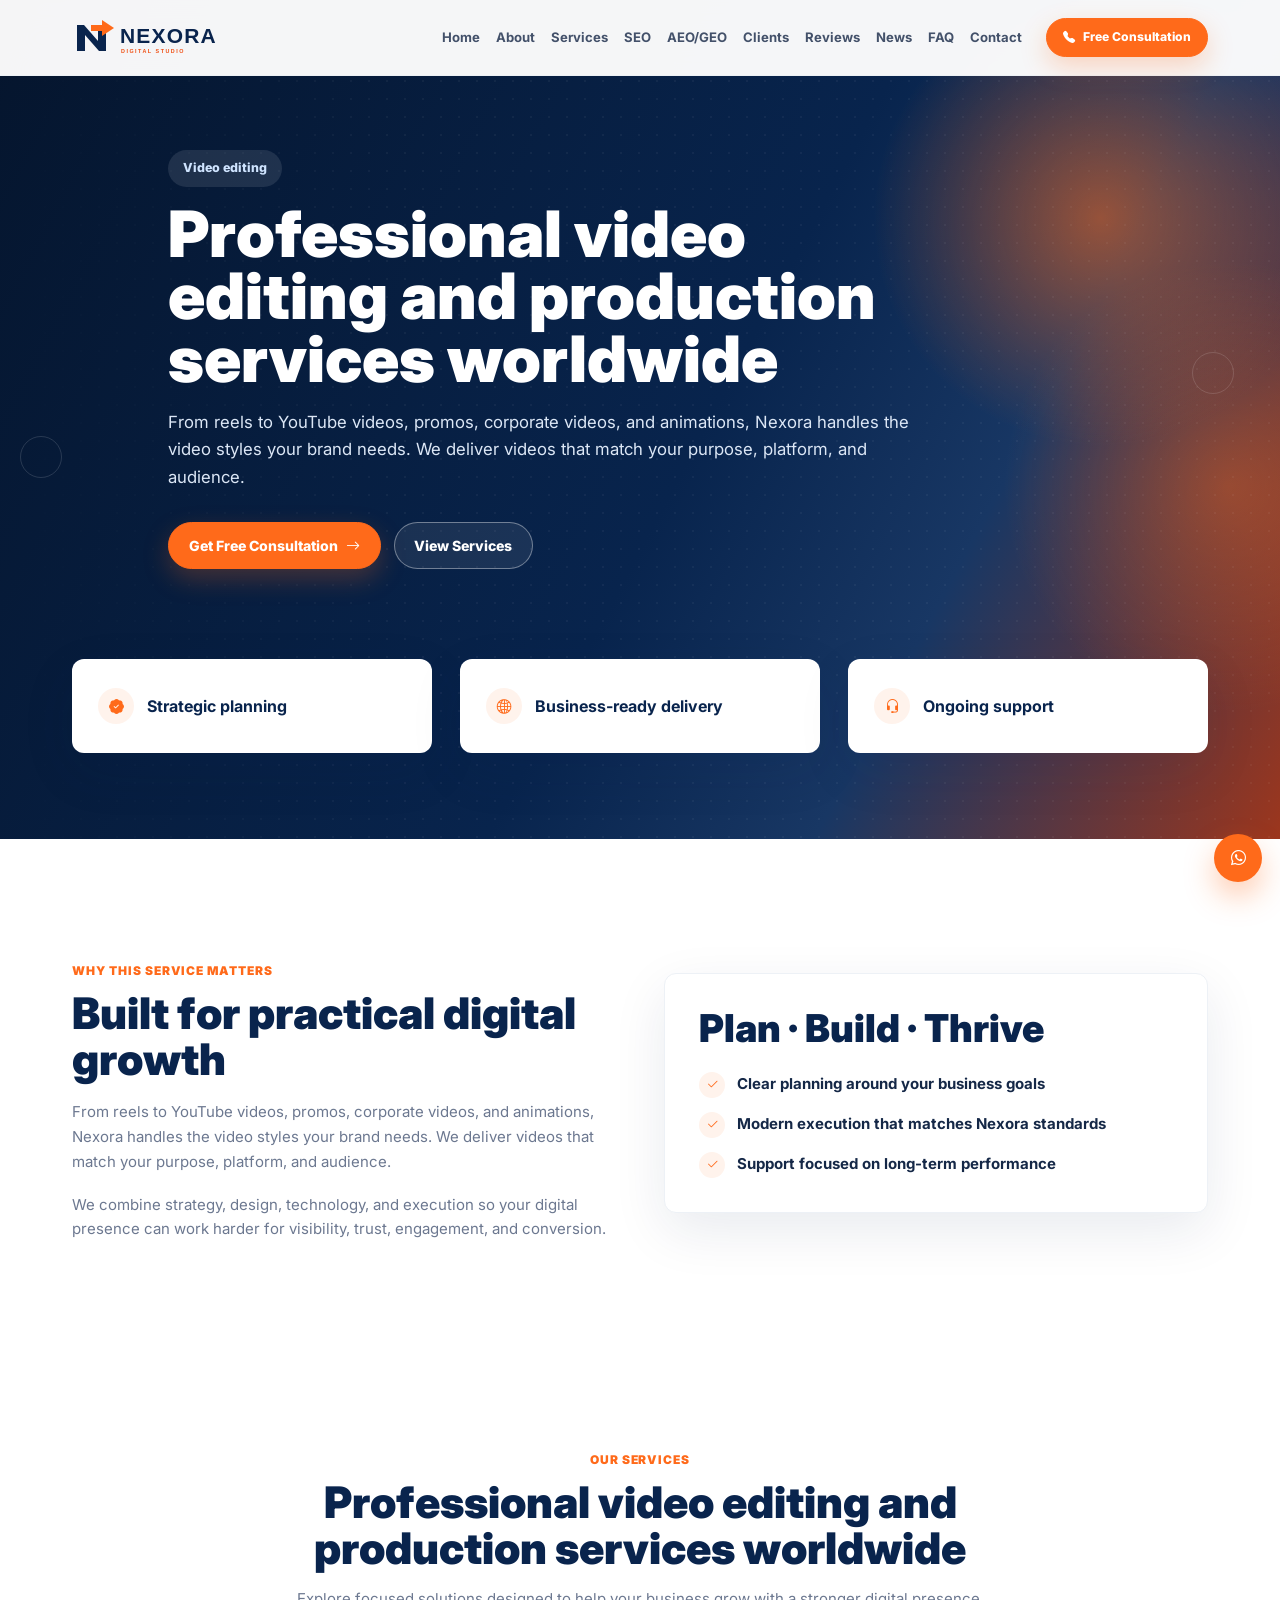
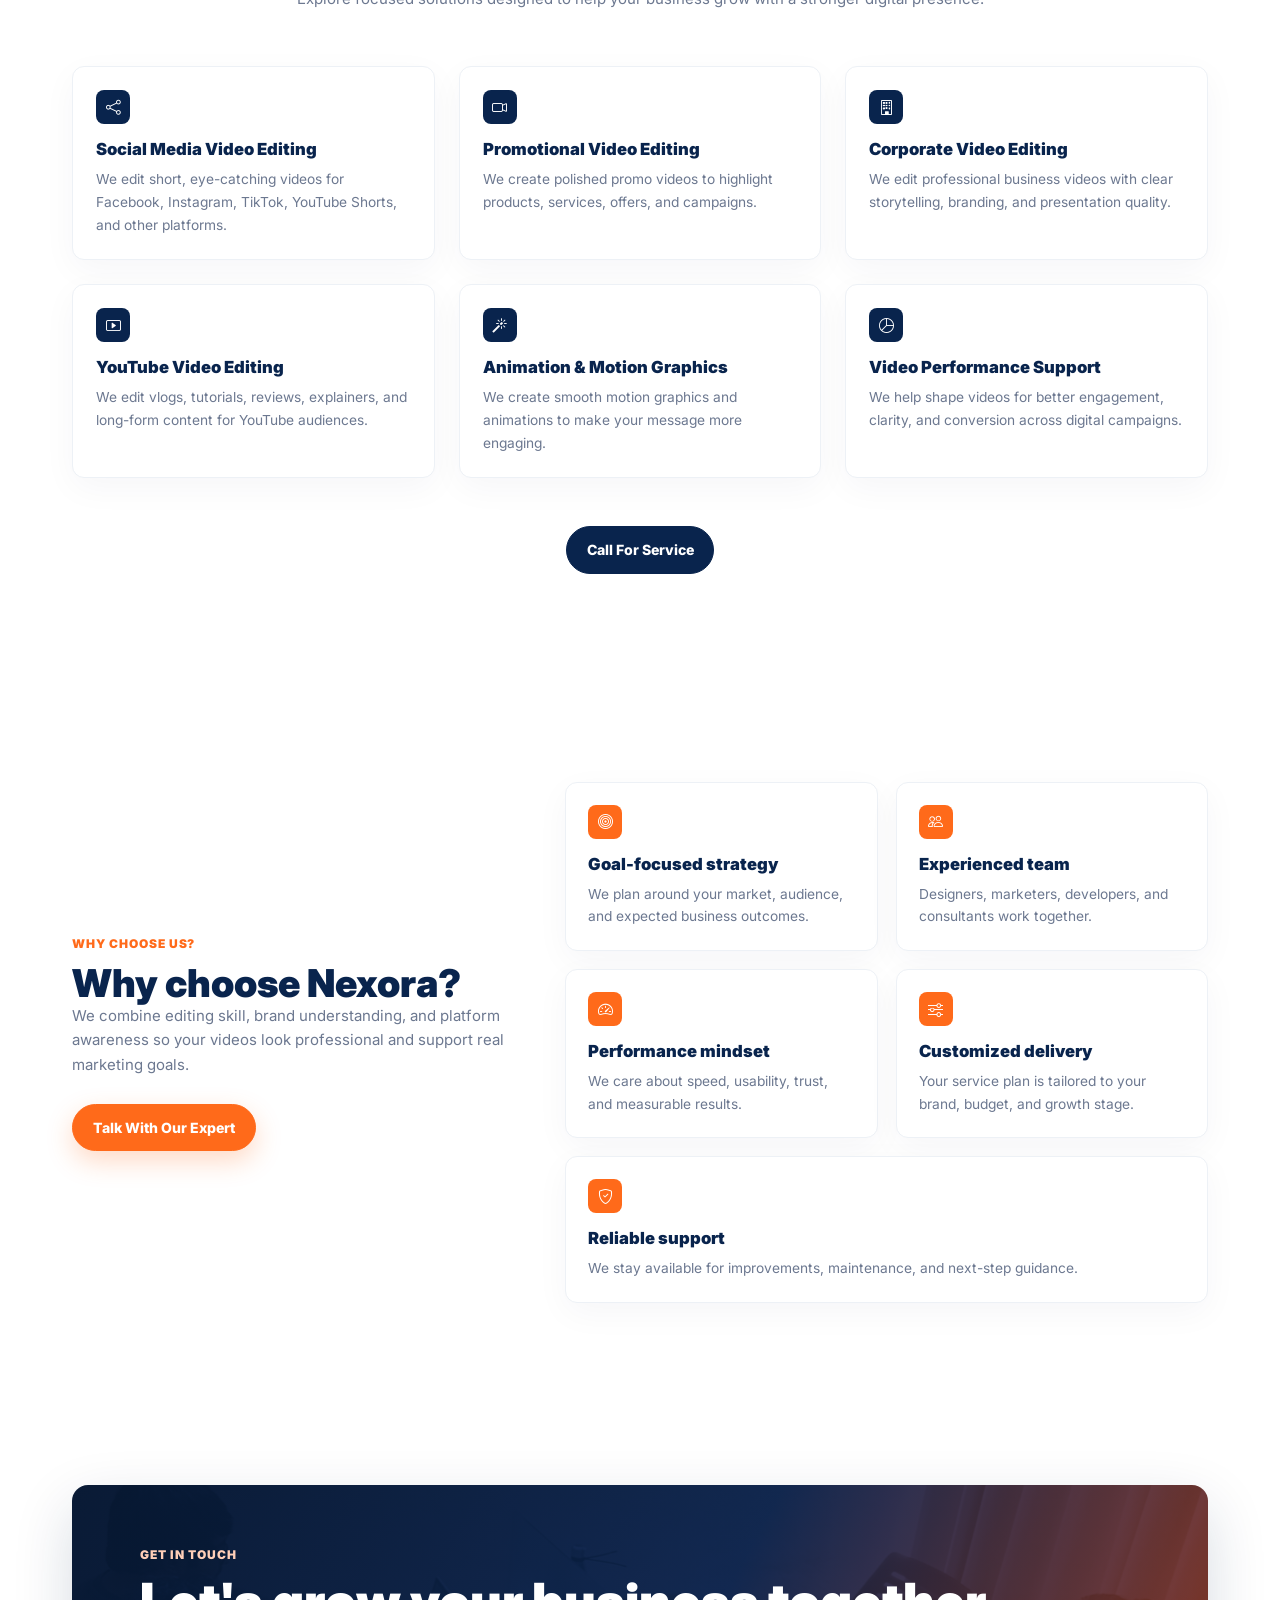
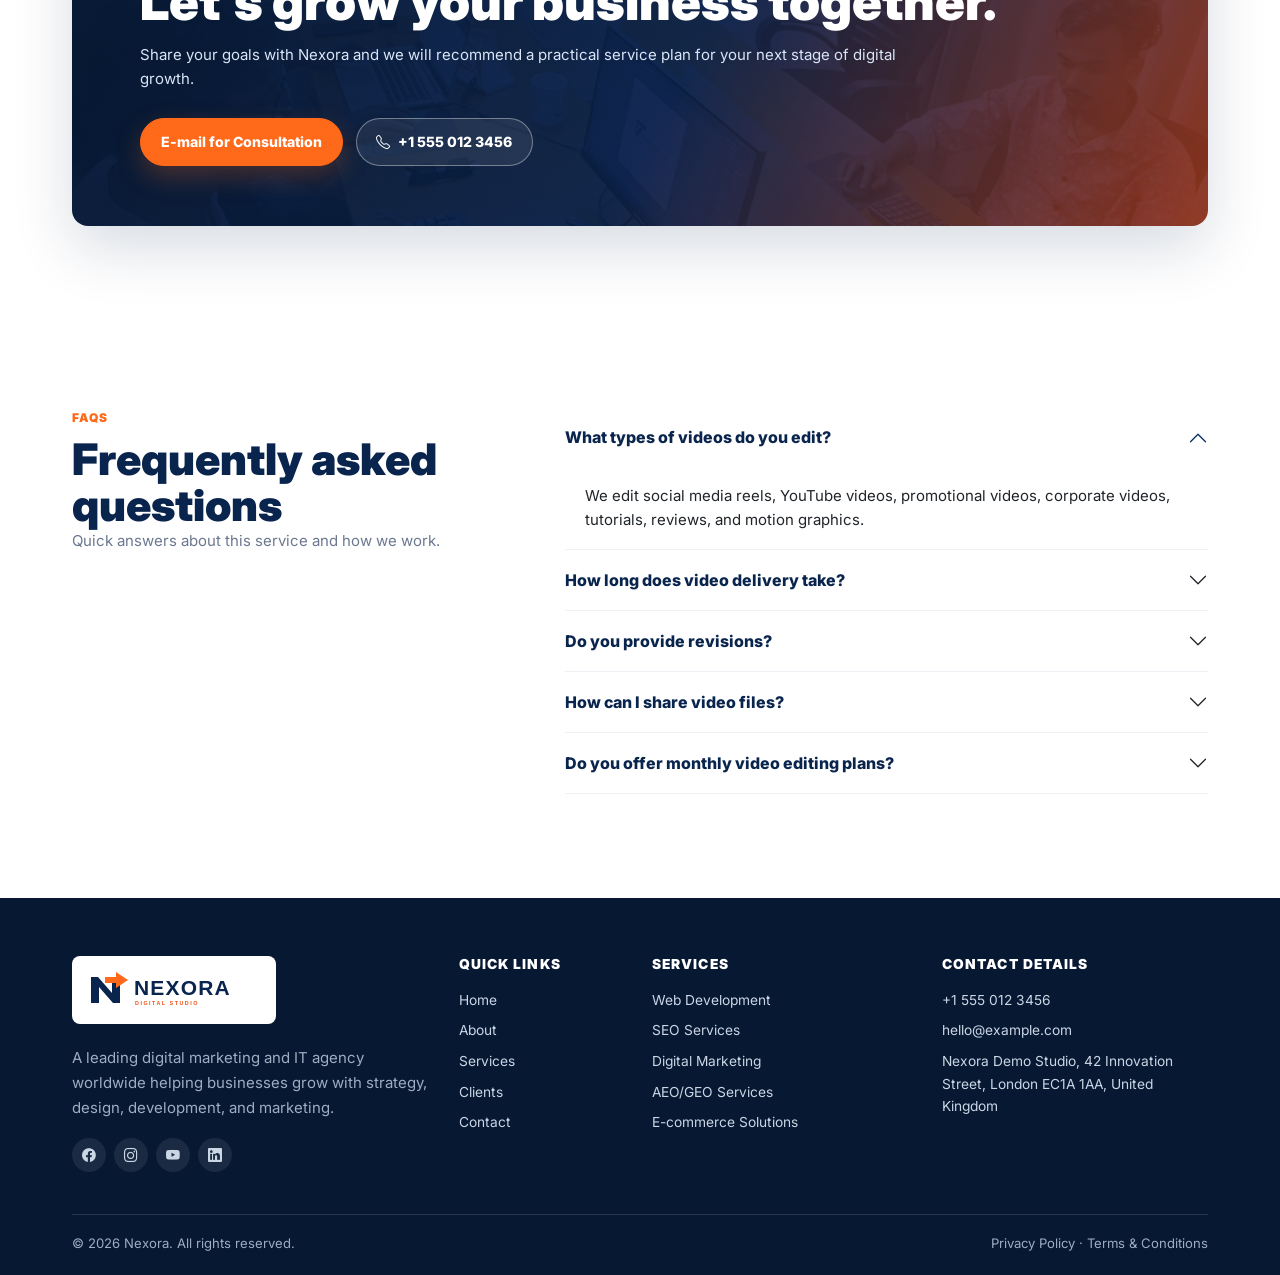
<file: video-editing-production/index.html>
<!doctype html>
<html lang="en">
   <head>
      <meta charset="utf-8">
      <meta http-equiv="X-UA-Compatible" content="IE=edge">
      <meta name="viewport" content="width=device-width,initial-scale=1,viewport-fit=cover">
      <title>Professional Video Editing and Production Services worldwide | Nexora</title>
      <meta name="description" content="Get professional video editing and production services worldwide by Nexora for reels, YouTube, promotional videos, corporate videos, animation, and motion graphics.">
      <meta name="robots" content="noindex, nofollow">
      <meta name="theme-color" content="#08224a">
      <link rel="canonical" href="https://cholbei.github.io/nexora-free-lite/video-editing-production/">
      <meta property="og:type" content="website">
      <meta property="og:site_name" content="Nexora">
      <meta property="og:title" content="Professional Video Editing and Production Services worldwide | Nexora">
      <meta property="og:description" content="Get professional video editing and production services worldwide by Nexora for reels, YouTube, promotional videos, corporate videos, animation, and motion graphics.">
      <meta property="og:url" content="https://cholbei.github.io/nexora-free-lite/video-editing-production/">
      <meta property="og:image" content="https://cholbei.github.io/nexora-free-lite/assets/img/nexora-og.svg">
      <!-- Main favicon -->
      <link rel="icon" sizes="any" type="image/svg+xml" href="../assets/img/favicon.svg">

  
      <link rel="preconnect" href="https://fonts.googleapis.com">
      <link rel="preconnect" href="https://fonts.gstatic.com" crossorigin>
      <link href="https://fonts.googleapis.com/css2?family=Inter:wght@400;500;600;700;800;900&display=swap" rel="stylesheet">
      <link href="https://cdn.jsdelivr.net/npm/bootstrap@5.3.3/dist/css/bootstrap.min.css" rel="stylesheet">
      <link rel="stylesheet" href="https://cdn.jsdelivr.net/npm/bootstrap-icons@1.11.3/font/bootstrap-icons.min.css">
      <link rel="stylesheet" href="../assets/css/style.css">
      
      
      <script type="application/ld+json">
      {"@context":"https://schema.org","@type":"LocalBusiness","name":"Nexora","url":"https://cholbei.github.io/nexora-free-lite/","logo":"https://cholbei.github.io/nexora-free-lite/assets/img/nexora-og.svg","telephone":"+15550123456","email":"hello@example.com","address":{"@type":"PostalAddress","addressLocality":"London","postalCode":"EC1A 1AA","addressCountry":"GB"}}
      </script>
   </head>
   <body>
      <a href="#main" class="visually-hidden-focusable">Skip to main content</a>
      <header class="site-header">
         <nav class="navbar navbar-expand-lg fixed-top" aria-label="Main navigation">
            <div class="container">
               <a class="navbar-brand" href="../" aria-label="Nexora home"><img src="../assets/img/header-logo.svg" alt="Nexora" width="176" height="48"></a><button class="navbar-toggler" type="button" data-bs-toggle="collapse" data-bs-target="#mainNav" aria-controls="mainNav" aria-expanded="false" aria-label="Toggle navigation"><span class="navbar-toggler-icon"></span></button>
               <div class="collapse navbar-collapse" id="mainNav">
                  <ul class="navbar-nav ms-auto align-items-lg-center">
                     <li class="nav-item"><a class="nav-link" href="../#home">Home</a></li>
                     <li class="nav-item"><a class="nav-link" href="../#about">About</a></li>
                     <li class="nav-item"><a class="nav-link active" href="../#services">Services</a></li>
                     <li class="nav-item"><a class="nav-link" href="../seo-services/">SEO</a></li>
                     <li class="nav-item"><a class="nav-link" href="../aeo-geo-services/">AEO/GEO</a></li>
                     <li class="nav-item"><a class="nav-link" href="../our-clients/">Clients</a></li>
                     <li class="nav-item"><a class="nav-link" href="../#reviews">Reviews</a></li>
                     <li class="nav-item"><a class="nav-link" href="../#news">News</a></li>
                     <li class="nav-item"><a class="nav-link" href="../#faq">FAQ</a></li>
                     <li class="nav-item"><a class="nav-link" href="../#contact">Contact</a></li>
                     <li class="nav-item ms-lg-3"><a class="btn btn-orange btn-sm" href="../#contact"><i class="bi bi-telephone-fill"></i> Free Consultation</a></li>
                  </ul>
               </div>
            </div>
         </nav>
      </header>
      <main id="main">
         <section class="hero page-hero">
            <div class="hero-orb hero-orb-left"></div>
            <div class="hero-orb hero-orb-right"></div>
            <div class="container">
               <div class="hero-content">
                  <p class="hero-pill">Video editing</p>
                  <h1>Professional video editing and production services worldwide</h1>
                  <p>From reels to YouTube videos, promos, corporate videos, and animations, Nexora handles the video styles your brand needs. We deliver videos that match your purpose, platform, and audience.</p>
                  <div class="button-row"><a class="btn btn-orange" href="../#contact">Get Free Consultation <i class="bi bi-arrow-right"></i></a><a class="btn btn-navy-outline" href="#service-list">View Services</a></div>
               </div>
               <div class="hero-stats">
                  <article><i class="bi bi-patch-check-fill"></i><strong>Strategic planning</strong></article>
                  <article><i class="bi bi-globe2"></i><strong>Business-ready delivery</strong></article>
                  <article><i class="bi bi-headset"></i><strong>Ongoing support</strong></article>
               </div>
            </div>
         </section>
         <section class="section page-intro">
            <div class="container">
               <div class="row g-5 align-items-center">
                  <div class="col-lg-6">
                     <p class="kicker">Why this service matters</p>
                     <h2>Built for practical digital growth</h2>
                     <p>From reels to YouTube videos, promos, corporate videos, and animations, Nexora handles the video styles your brand needs. We deliver videos that match your purpose, platform, and audience.</p>
                     <p>We combine strategy, design, technology, and execution so your digital presence can work harder for visibility, trust, engagement, and conversion.</p>
                  </div>
                  <div class="col-lg-6">
                     <div class="split-panel">
                        <h2>Plan &middot; Build &middot; Thrive</h2>
                        <div class="feature-list"><span><i class="bi bi-check2"></i>Clear planning around your business goals</span><span><i class="bi bi-check2"></i>Modern execution that matches Nexora standards</span><span><i class="bi bi-check2"></i>Support focused on long-term performance</span></div>
                     </div>
                  </div>
               </div>
            </div>
         </section>
         <section id="service-list" class="section services-section">
            <div class="container">
               <div class="section-title text-center">
                  <p class="kicker">Our services</p>
                  <h2>Professional video editing and production services worldwide</h2>
                  <p>Explore focused solutions designed to help your business grow with a stronger digital presence.</p>
               </div>
               <div class="service-detail-grid">
                  <article class="small-card">
                     <i class="bi bi-share"></i>
                     <h3>Social Media Video Editing</h3>
                     <p>We edit short, eye-catching videos for Facebook, Instagram, TikTok, YouTube Shorts, and other platforms.</p>
                  </article>
                  <article class="small-card">
                     <i class="bi bi-camera-video"></i>
                     <h3>Promotional Video Editing</h3>
                     <p>We create polished promo videos to highlight products, services, offers, and campaigns.</p>
                  </article>
                  <article class="small-card">
                     <i class="bi bi-building"></i>
                     <h3>Corporate Video Editing</h3>
                     <p>We edit professional business videos with clear storytelling, branding, and presentation quality.</p>
                  </article>
                  <article class="small-card">
                     <i class="bi bi-play-btn"></i>
                     <h3>YouTube Video Editing</h3>
                     <p>We edit vlogs, tutorials, reviews, explainers, and long-form content for YouTube audiences.</p>
                  </article>
                  <article class="small-card">
                     <i class="bi bi-magic"></i>
                     <h3>Animation &amp; Motion Graphics</h3>
                     <p>We create smooth motion graphics and animations to make your message more engaging.</p>
                  </article>
                  <article class="small-card">
                     <i class="bi bi-pie-chart"></i>
                     <h3>Video Performance Support</h3>
                     <p>We help shape videos for better engagement, clarity, and conversion across digital campaigns.</p>
                  </article>
               </div>
               <div class="text-center mt-5"><a class="btn btn-dark-pill" href="../#contact">Call For Service</a></div>
            </div>
         </section>
         <section class="section why-section">
            <div class="container">
               <div class="row g-5 align-items-center">
                  <div class="col-lg-5">
                     <p class="kicker">Why choose us?</p>
                     <h2>Why choose Nexora?</h2>
                     <p>We combine editing skill, brand understanding, and platform awareness so your videos look professional and support real marketing goals.</p>
                     <a class="btn btn-orange" href="../#contact">Talk With Our Expert</a>
                  </div>
                  <div class="col-lg-7">
                     <div class="why-grid">
                        <article>
                           <i class="bi bi-bullseye"></i>
                           <h3>Goal-focused strategy</h3>
                           <p>We plan around your market, audience, and expected business outcomes.</p>
                        </article>
                        <article>
                           <i class="bi bi-people"></i>
                           <h3>Experienced team</h3>
                           <p>Designers, marketers, developers, and consultants work together.</p>
                        </article>
                        <article>
                           <i class="bi bi-speedometer2"></i>
                           <h3>Performance mindset</h3>
                           <p>We care about speed, usability, trust, and measurable results.</p>
                        </article>
                        <article>
                           <i class="bi bi-sliders"></i>
                           <h3>Customized delivery</h3>
                           <p>Your service plan is tailored to your brand, budget, and growth stage.</p>
                        </article>
                        <article>
                           <i class="bi bi-shield-check"></i>
                           <h3>Reliable support</h3>
                           <p>We stay available for improvements, maintenance, and next-step guidance.</p>
                        </article>
                     </div>
                  </div>
               </div>
            </div>
         </section>
         <section class="cta-wrap">
            <div class="container">
               <div class="cta-panel">
                  <p class="kicker">Get in touch</p>
                  <h2>Let&apos;s grow your business together.</h2>
                  <p>Share your goals with Nexora and we will recommend a practical service plan for your next stage of digital growth.</p>
                  <div class="button-row"><a class="btn btn-orange" href="mailto:hello@example.com">E-mail for Consultation</a><a class="btn btn-navy-outline" href="tel:+15550123456"><i class="bi bi-telephone"></i> +1 555 012 3456</a></div>
               </div>
            </div>
         </section>
         <section class="section faq-section">
            <div class="container">
               <div class="row g-5">
                  <div class="col-lg-5">
                     <p class="kicker">FAQs</p>
                     <h2>Frequently asked questions</h2>
                     <p>Quick answers about this service and how we work.</p>
                  </div>
                  <div class="col-lg-7">
                     <div class="accordion" id="video-editing-production-faq">
                        <div class="accordion-item">
                           <h3 class="accordion-header"><button class="accordion-button" type="button" data-bs-toggle="collapse" data-bs-target="#video-editing-production-faq-1">What types of videos do you edit?</button></h3>
                           <div id="video-editing-production-faq-1" class="accordion-collapse collapse show" data-bs-parent="#video-editing-production-faq">
                              <div class="accordion-body">We edit social media reels, YouTube videos, promotional videos, corporate videos, tutorials, reviews, and motion graphics.</div>
                           </div>
                        </div>
                        <div class="accordion-item">
                           <h3 class="accordion-header"><button class="accordion-button collapsed" type="button" data-bs-toggle="collapse" data-bs-target="#video-editing-production-faq-2">How long does video delivery take?</button></h3>
                           <div id="video-editing-production-faq-2" class="accordion-collapse collapse" data-bs-parent="#video-editing-production-faq">
                              <div class="accordion-body">Delivery time depends on video length and complexity, but most projects are completed within a practical agreed timeline.</div>
                           </div>
                        </div>
                        <div class="accordion-item">
                           <h3 class="accordion-header"><button class="accordion-button collapsed" type="button" data-bs-toggle="collapse" data-bs-target="#video-editing-production-faq-3">Do you provide revisions?</button></h3>
                           <div id="video-editing-production-faq-3" class="accordion-collapse collapse" data-bs-parent="#video-editing-production-faq">
                              <div class="accordion-body">Yes. We provide revisions to ensure the final output matches your vision and expectations.</div>
                           </div>
                        </div>
                        <div class="accordion-item">
                           <h3 class="accordion-header"><button class="accordion-button collapsed" type="button" data-bs-toggle="collapse" data-bs-target="#video-editing-production-faq-4">How can I share video files?</button></h3>
                           <div id="video-editing-production-faq-4" class="accordion-collapse collapse" data-bs-parent="#video-editing-production-faq">
                              <div class="accordion-body">You can share files through Google Drive, Dropbox, WeTransfer, or any cloud link.</div>
                           </div>
                        </div>
                        <div class="accordion-item">
                           <h3 class="accordion-header"><button class="accordion-button collapsed" type="button" data-bs-toggle="collapse" data-bs-target="#video-editing-production-faq-5">Do you offer monthly video editing plans?</button></h3>
                           <div id="video-editing-production-faq-5" class="accordion-collapse collapse" data-bs-parent="#video-editing-production-faq">
                              <div class="accordion-body">Yes. We offer basic, premium, and custom monthly plans for influencers, brands, agencies, and businesses.</div>
                           </div>
                        </div>
                     </div>
                  </div>
               </div>
            </div>
         </section>
      </main>
      <footer class="footer">
         <div class="container">
            <div class="row g-4">
               <div class="col-lg-4">
                  <a class="footer-brand" href="../" aria-label="Nexora home"><img src="../assets/img/header-logo.svg" alt="Nexora" width="176" height="48"></a>
                  <p>A leading digital marketing and IT agency worldwide helping businesses grow with strategy, design, development, and marketing.</p>
                  <div class="social"><a href="https://example.com/" aria-label="Facebook"><i class="bi bi-facebook"></i></a><a href="https://example.com/" aria-label="Instagram"><i class="bi bi-instagram"></i></a><a href="https://example.com/" aria-label="YouTube"><i class="bi bi-youtube"></i></a><a href="https://example.com/" aria-label="LinkedIn"><i class="bi bi-linkedin"></i></a></div>
               </div>
               <div class="col-6 col-lg-2">
                  <h3>Quick Links</h3>
                  <a href="../#home">Home</a><a href="../#about">About</a><a href="../#services">Services</a><a href="../our-clients/">Clients</a><a href="../#contact">Contact</a>
               </div>
               <div class="col-6 col-lg-3">
                  <h3>Services</h3>
                  <a href="../web-development">Web Development</a><a href="../seo-services/">SEO Services</a><a href="../digital-marketing">Digital Marketing</a><a href="../aeo-geo-services/">AEO/GEO Services</a><a href="../e-commerce-solutions">E-commerce Solutions</a>
               </div>
               <div class="col-lg-3">
                  <h3>Contact Details</h3>
                  <a href="tel:+15550123456">+1 555 012 3456</a><a href="mailto:hello@example.com">hello@example.com</a><a href="https://maps.google.com/">Nexora Demo Studio, 42 Innovation Street, London EC1A 1AA, United Kingdom</a>
               </div>
            </div>
            <div class="footer-bottom">
               <p>&copy; <span id="year">2026</span> Nexora. All rights reserved.</p>
               <p>Privacy Policy &middot; Terms & Conditions</p>
            </div>
         </div>
      </footer>
      <a href="https://example.com/" class="float-wa" target="_blank" rel="noopener" aria-label="Chat on WhatsApp"><i class="bi bi-whatsapp"></i></a><script src="https://cdn.jsdelivr.net/npm/bootstrap@5.3.3/dist/js/bootstrap.bundle.min.js"></script><script src="../assets/js/main.js"></script>
   </body>
</html>
</file>
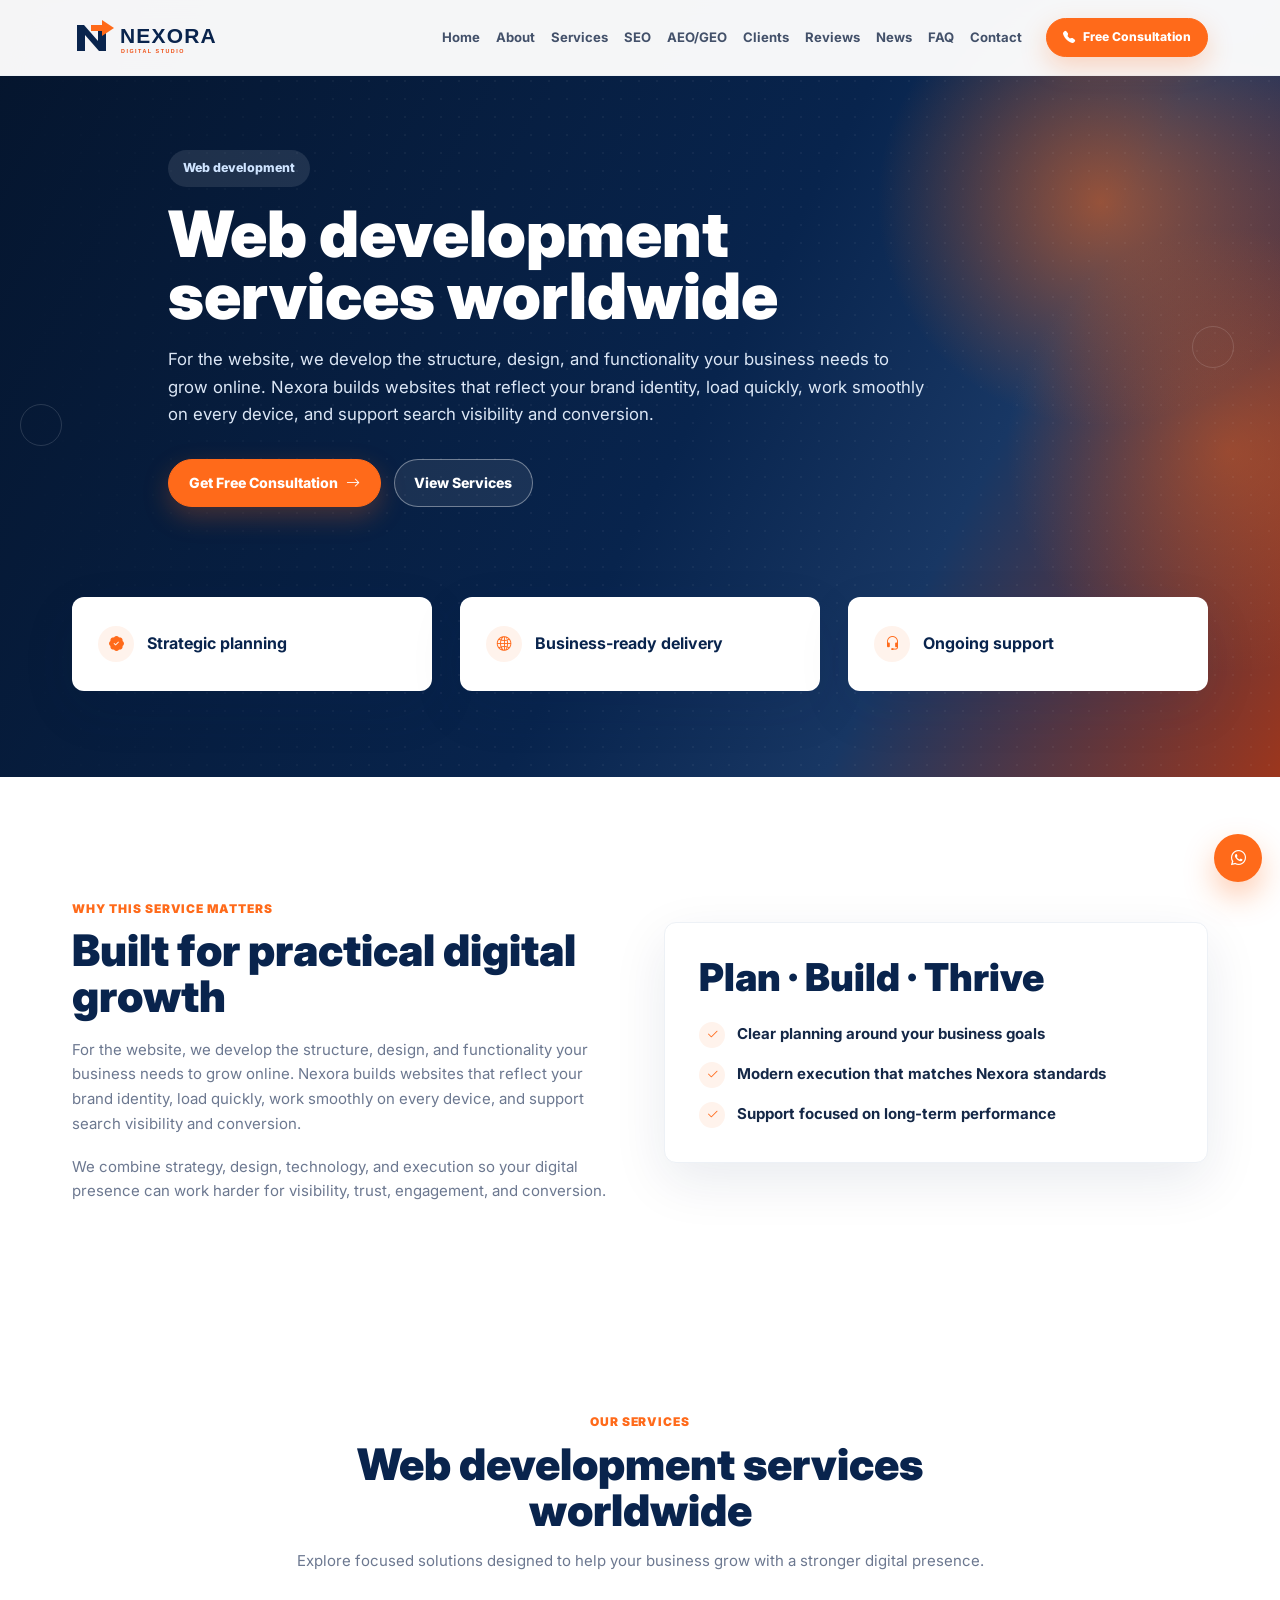
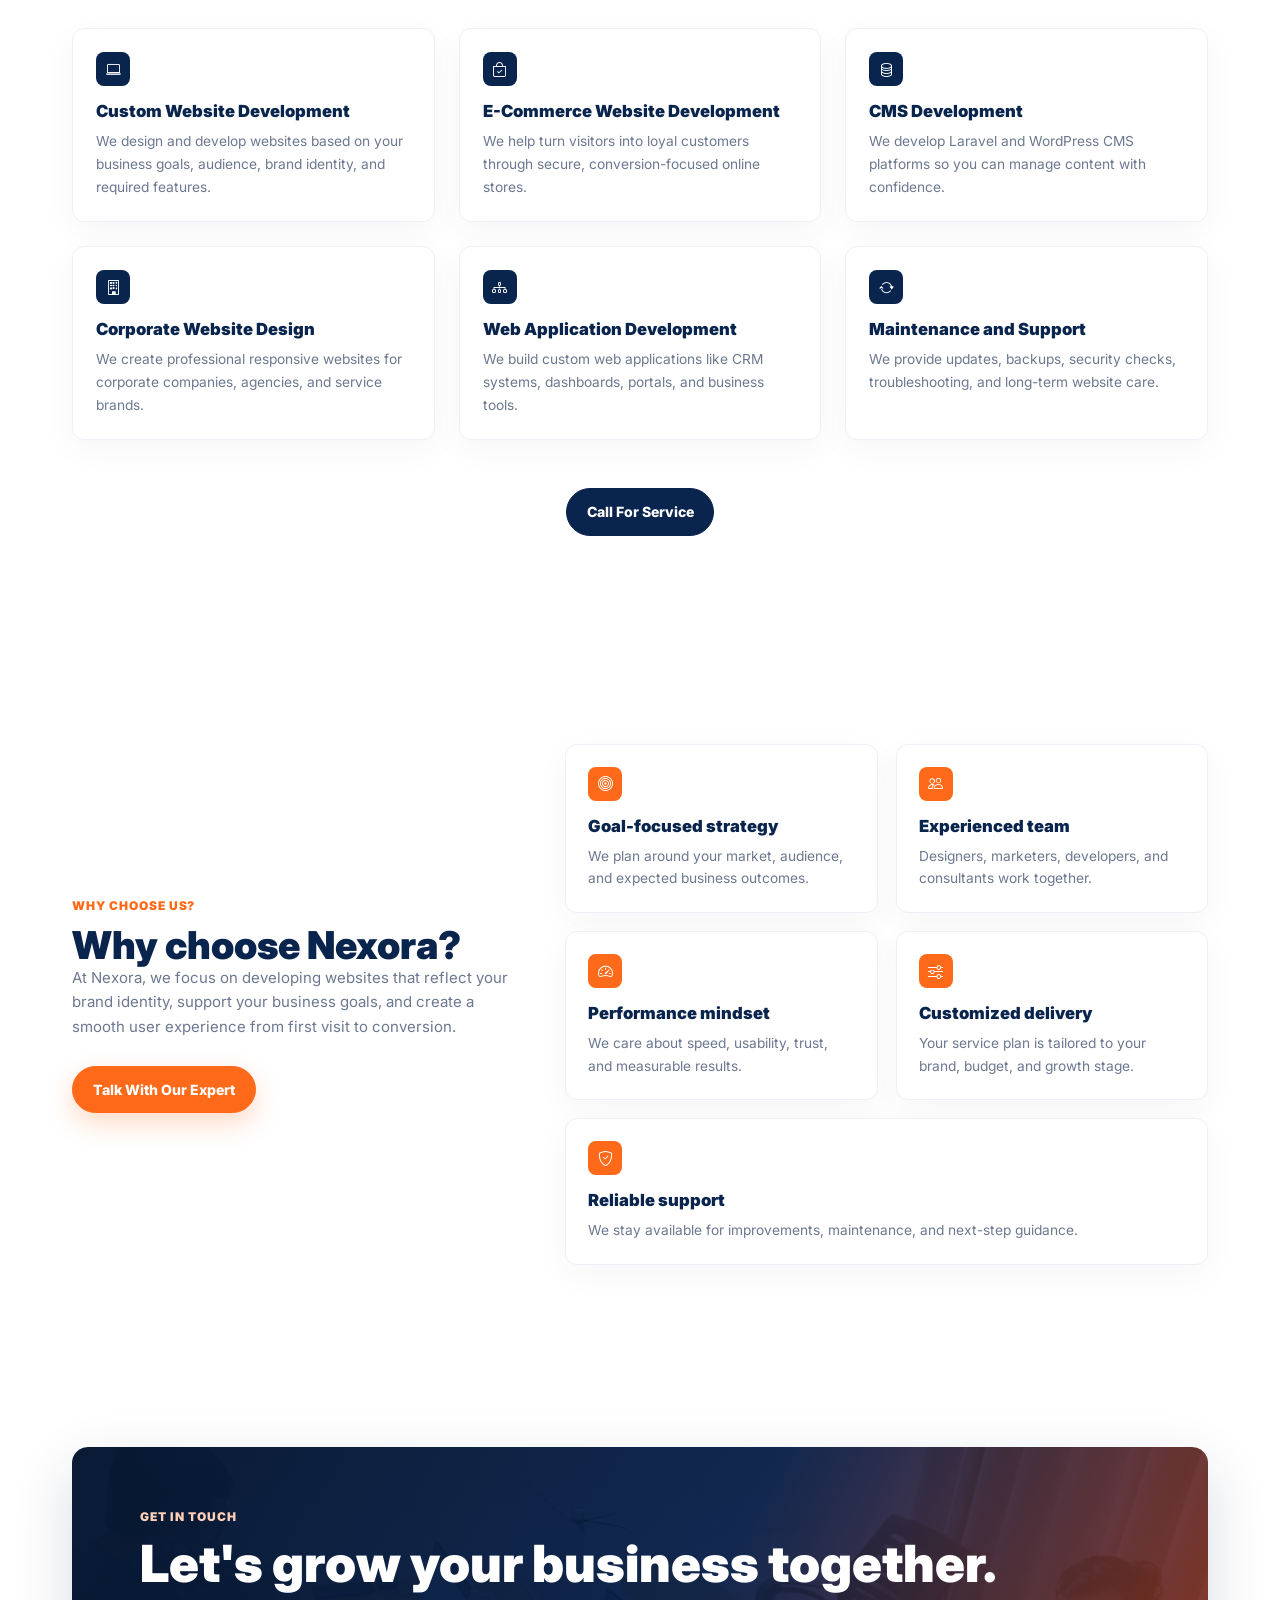
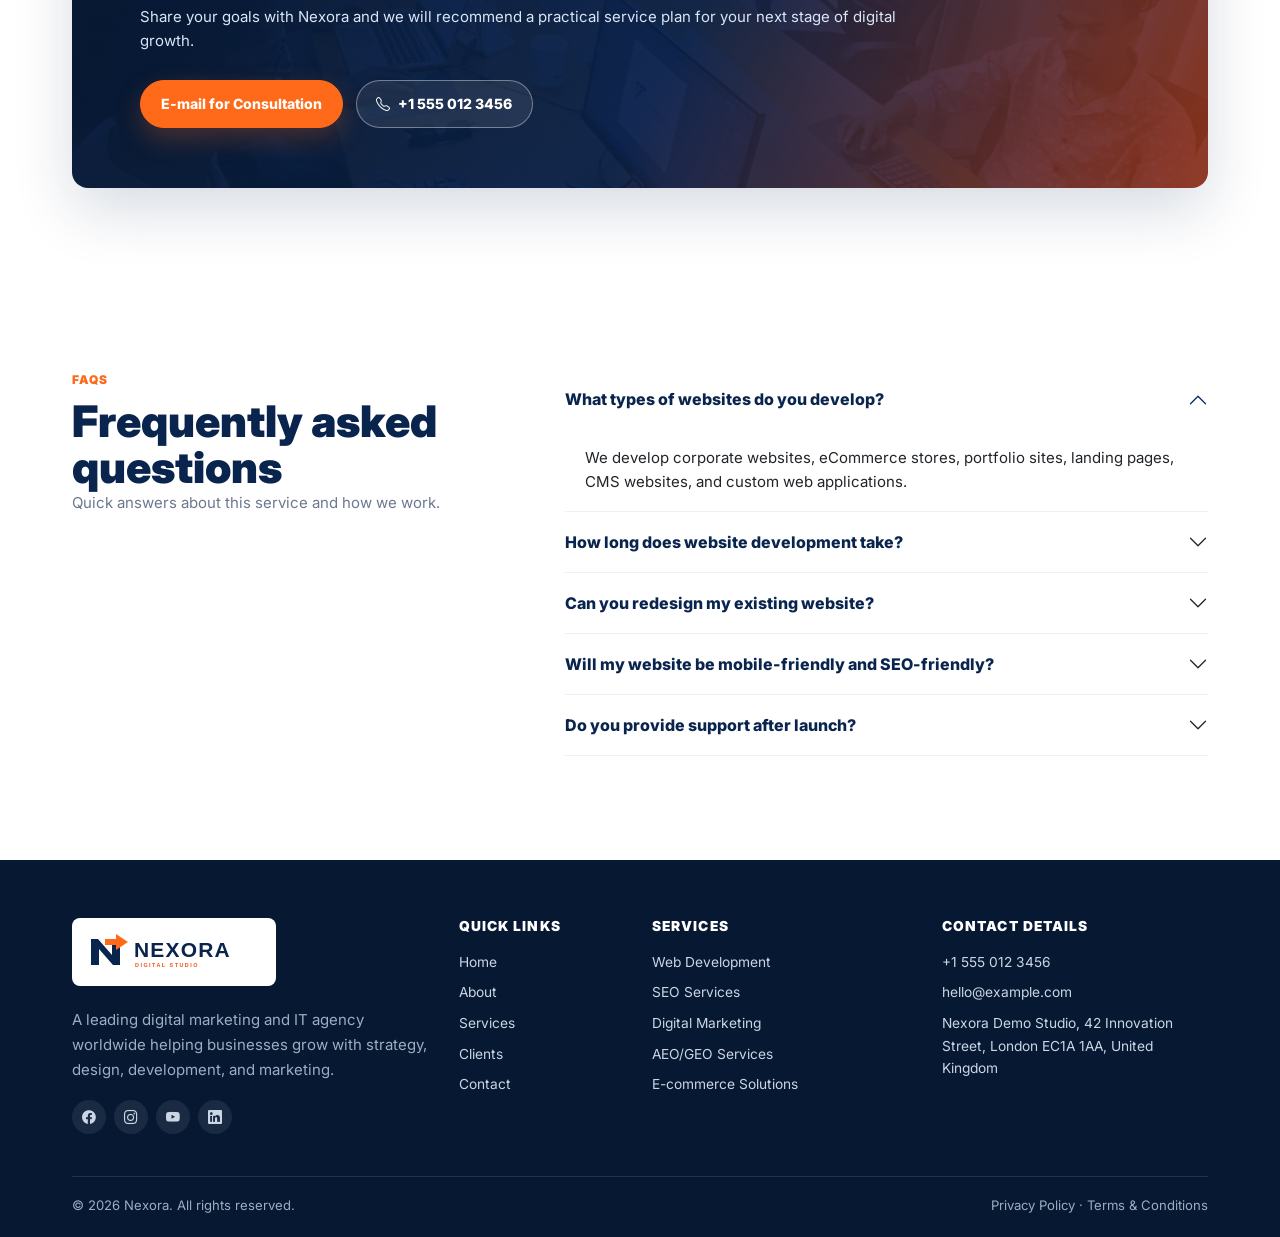
<file: web-development/index.html>
<!doctype html>
<html lang="en">
   <head>
      <meta charset="utf-8">
      <meta http-equiv="X-UA-Compatible" content="IE=edge">
      <meta name="viewport" content="width=device-width,initial-scale=1,viewport-fit=cover">
      <title>Web Development Services worldwide | Nexora</title>
      <meta name="description" content="Build fast, responsive, SEO-friendly websites and web applications with Nexora. Get custom website development, eCommerce, CMS, corporate sites, and ongoing support.">
      <meta name="robots" content="noindex, nofollow">
      <meta name="theme-color" content="#08224a">
      <link rel="canonical" href="https://cholbei.github.io/nexora-free-lite/web-development/">
      <meta property="og:type" content="website">
      <meta property="og:site_name" content="Nexora">
      <meta property="og:title" content="Web Development Services worldwide | Nexora">
      <meta property="og:description" content="Build fast, responsive, SEO-friendly websites and web applications with Nexora. Get custom website development, eCommerce, CMS, corporate sites, and ongoing support.">
      <meta property="og:url" content="https://cholbei.github.io/nexora-free-lite/web-development/">
      <meta property="og:image" content="https://cholbei.github.io/nexora-free-lite/assets/img/nexora-og.svg">
      <!-- Main favicon -->
      <link rel="icon" sizes="any" type="image/svg+xml" href="../assets/img/favicon.svg">

  
      <link rel="preconnect" href="https://fonts.googleapis.com">
      <link rel="preconnect" href="https://fonts.gstatic.com" crossorigin>
      <link href="https://fonts.googleapis.com/css2?family=Inter:wght@400;500;600;700;800;900&display=swap" rel="stylesheet">
      <link href="https://cdn.jsdelivr.net/npm/bootstrap@5.3.3/dist/css/bootstrap.min.css" rel="stylesheet">
      <link rel="stylesheet" href="https://cdn.jsdelivr.net/npm/bootstrap-icons@1.11.3/font/bootstrap-icons.min.css">
      <link rel="stylesheet" href="../assets/css/style.css">
      
      
      <script type="application/ld+json">
      {"@context":"https://schema.org","@type":"LocalBusiness","name":"Nexora","url":"https://cholbei.github.io/nexora-free-lite/","logo":"https://cholbei.github.io/nexora-free-lite/assets/img/nexora-og.svg","telephone":"+15550123456","email":"hello@example.com","address":{"@type":"PostalAddress","addressLocality":"London","postalCode":"EC1A 1AA","addressCountry":"GB"}}
      </script>
   </head>
   <body>
      <a href="#main" class="visually-hidden-focusable">Skip to main content</a>
      <header class="site-header">
         <nav class="navbar navbar-expand-lg fixed-top" aria-label="Main navigation">
            <div class="container">
               <a class="navbar-brand" href="../" aria-label="Nexora home"><img src="../assets/img/header-logo.svg" alt="Nexora" width="176" height="48"></a><button class="navbar-toggler" type="button" data-bs-toggle="collapse" data-bs-target="#mainNav" aria-controls="mainNav" aria-expanded="false" aria-label="Toggle navigation"><span class="navbar-toggler-icon"></span></button>
               <div class="collapse navbar-collapse" id="mainNav">
                  <ul class="navbar-nav ms-auto align-items-lg-center">
                     <li class="nav-item"><a class="nav-link" href="../#home">Home</a></li>
                     <li class="nav-item"><a class="nav-link" href="../#about">About</a></li>
                     <li class="nav-item"><a class="nav-link active" href="../#services">Services</a></li>
                     <li class="nav-item"><a class="nav-link" href="../seo-services/">SEO</a></li>
                     <li class="nav-item"><a class="nav-link" href="../aeo-geo-services/">AEO/GEO</a></li>
                     <li class="nav-item"><a class="nav-link" href="../our-clients/">Clients</a></li>
                     <li class="nav-item"><a class="nav-link" href="../#reviews">Reviews</a></li>
                     <li class="nav-item"><a class="nav-link" href="../#news">News</a></li>
                     <li class="nav-item"><a class="nav-link" href="../#faq">FAQ</a></li>
                     <li class="nav-item"><a class="nav-link" href="../#contact">Contact</a></li>
                     <li class="nav-item ms-lg-3"><a class="btn btn-orange btn-sm" href="../#contact"><i class="bi bi-telephone-fill"></i> Free Consultation</a></li>
                  </ul>
               </div>
            </div>
         </nav>
      </header>
      <main id="main">
         <section class="hero page-hero">
            <div class="hero-orb hero-orb-left"></div>
            <div class="hero-orb hero-orb-right"></div>
            <div class="container">
               <div class="hero-content">
                  <p class="hero-pill">Web development</p>
                  <h1>Web development services worldwide</h1>
                  <p>For the website, we develop the structure, design, and functionality your business needs to grow online. Nexora builds websites that reflect your brand identity, load quickly, work smoothly on every device, and support search visibility and conversion.</p>
                  <div class="button-row"><a class="btn btn-orange" href="../#contact">Get Free Consultation <i class="bi bi-arrow-right"></i></a><a class="btn btn-navy-outline" href="#service-list">View Services</a></div>
               </div>
               <div class="hero-stats">
                  <article><i class="bi bi-patch-check-fill"></i><strong>Strategic planning</strong></article>
                  <article><i class="bi bi-globe2"></i><strong>Business-ready delivery</strong></article>
                  <article><i class="bi bi-headset"></i><strong>Ongoing support</strong></article>
               </div>
            </div>
         </section>
         <section class="section page-intro">
            <div class="container">
               <div class="row g-5 align-items-center">
                  <div class="col-lg-6">
                     <p class="kicker">Why this service matters</p>
                     <h2>Built for practical digital growth</h2>
                     <p>For the website, we develop the structure, design, and functionality your business needs to grow online. Nexora builds websites that reflect your brand identity, load quickly, work smoothly on every device, and support search visibility and conversion.</p>
                     <p>We combine strategy, design, technology, and execution so your digital presence can work harder for visibility, trust, engagement, and conversion.</p>
                  </div>
                  <div class="col-lg-6">
                     <div class="split-panel">
                        <h2>Plan &middot; Build &middot; Thrive</h2>
                        <div class="feature-list"><span><i class="bi bi-check2"></i>Clear planning around your business goals</span><span><i class="bi bi-check2"></i>Modern execution that matches Nexora standards</span><span><i class="bi bi-check2"></i>Support focused on long-term performance</span></div>
                     </div>
                  </div>
               </div>
            </div>
         </section>
         <section id="service-list" class="section services-section">
            <div class="container">
               <div class="section-title text-center">
                  <p class="kicker">Our services</p>
                  <h2>Web development services worldwide</h2>
                  <p>Explore focused solutions designed to help your business grow with a stronger digital presence.</p>
               </div>
               <div class="service-detail-grid">
                  <article class="small-card">
                     <i class="bi bi-laptop"></i>
                     <h3>Custom Website Development</h3>
                     <p>We design and develop websites based on your business goals, audience, brand identity, and required features.</p>
                  </article>
                  <article class="small-card">
                     <i class="bi bi-bag-check"></i>
                     <h3>E-Commerce Website Development</h3>
                     <p>We help turn visitors into loyal customers through secure, conversion-focused online stores.</p>
                  </article>
                  <article class="small-card">
                     <i class="bi bi-database"></i>
                     <h3>CMS Development</h3>
                     <p>We develop Laravel and WordPress CMS platforms so you can manage content with confidence.</p>
                  </article>
                  <article class="small-card">
                     <i class="bi bi-building"></i>
                     <h3>Corporate Website Design</h3>
                     <p>We create professional responsive websites for corporate companies, agencies, and service brands.</p>
                  </article>
                  <article class="small-card">
                     <i class="bi bi-diagram-3"></i>
                     <h3>Web Application Development</h3>
                     <p>We build custom web applications like CRM systems, dashboards, portals, and business tools.</p>
                  </article>
                  <article class="small-card">
                     <i class="bi bi-arrow-repeat"></i>
                     <h3>Maintenance and Support</h3>
                     <p>We provide updates, backups, security checks, troubleshooting, and long-term website care.</p>
                  </article>
               </div>
               <div class="text-center mt-5"><a class="btn btn-dark-pill" href="../#contact">Call For Service</a></div>
            </div>
         </section>
         <section class="section why-section">
            <div class="container">
               <div class="row g-5 align-items-center">
                  <div class="col-lg-5">
                     <p class="kicker">Why choose us?</p>
                     <h2>Why choose Nexora?</h2>
                     <p>At Nexora, we focus on developing websites that reflect your brand identity, support your business goals, and create a smooth user experience from first visit to conversion.</p>
                     <a class="btn btn-orange" href="../#contact">Talk With Our Expert</a>
                  </div>
                  <div class="col-lg-7">
                     <div class="why-grid">
                        <article>
                           <i class="bi bi-bullseye"></i>
                           <h3>Goal-focused strategy</h3>
                           <p>We plan around your market, audience, and expected business outcomes.</p>
                        </article>
                        <article>
                           <i class="bi bi-people"></i>
                           <h3>Experienced team</h3>
                           <p>Designers, marketers, developers, and consultants work together.</p>
                        </article>
                        <article>
                           <i class="bi bi-speedometer2"></i>
                           <h3>Performance mindset</h3>
                           <p>We care about speed, usability, trust, and measurable results.</p>
                        </article>
                        <article>
                           <i class="bi bi-sliders"></i>
                           <h3>Customized delivery</h3>
                           <p>Your service plan is tailored to your brand, budget, and growth stage.</p>
                        </article>
                        <article>
                           <i class="bi bi-shield-check"></i>
                           <h3>Reliable support</h3>
                           <p>We stay available for improvements, maintenance, and next-step guidance.</p>
                        </article>
                     </div>
                  </div>
               </div>
            </div>
         </section>
         <section class="cta-wrap">
            <div class="container">
               <div class="cta-panel">
                  <p class="kicker">Get in touch</p>
                  <h2>Let&apos;s grow your business together.</h2>
                  <p>Share your goals with Nexora and we will recommend a practical service plan for your next stage of digital growth.</p>
                  <div class="button-row"><a class="btn btn-orange" href="mailto:hello@example.com">E-mail for Consultation</a><a class="btn btn-navy-outline" href="tel:+15550123456"><i class="bi bi-telephone"></i> +1 555 012 3456</a></div>
               </div>
            </div>
         </section>
         <section class="section faq-section">
            <div class="container">
               <div class="row g-5">
                  <div class="col-lg-5">
                     <p class="kicker">FAQs</p>
                     <h2>Frequently asked questions</h2>
                     <p>Quick answers about this service and how we work.</p>
                  </div>
                  <div class="col-lg-7">
                     <div class="accordion" id="web-development-faq">
                        <div class="accordion-item">
                           <h3 class="accordion-header"><button class="accordion-button" type="button" data-bs-toggle="collapse" data-bs-target="#web-development-faq-1">What types of websites do you develop?</button></h3>
                           <div id="web-development-faq-1" class="accordion-collapse collapse show" data-bs-parent="#web-development-faq">
                              <div class="accordion-body">We develop corporate websites, eCommerce stores, portfolio sites, landing pages, CMS websites, and custom web applications.</div>
                           </div>
                        </div>
                        <div class="accordion-item">
                           <h3 class="accordion-header"><button class="accordion-button collapsed" type="button" data-bs-toggle="collapse" data-bs-target="#web-development-faq-2">How long does website development take?</button></h3>
                           <div id="web-development-faq-2" class="accordion-collapse collapse" data-bs-parent="#web-development-faq">
                              <div class="accordion-body">Timeline depends on project size and complexity. A standard business website can often be completed within a few weeks, while custom platforms need more planning and development time.</div>
                           </div>
                        </div>
                        <div class="accordion-item">
                           <h3 class="accordion-header"><button class="accordion-button collapsed" type="button" data-bs-toggle="collapse" data-bs-target="#web-development-faq-3">Can you redesign my existing website?</button></h3>
                           <div id="web-development-faq-3" class="accordion-collapse collapse" data-bs-parent="#web-development-faq">
                              <div class="accordion-body">Yes. We can redesign your existing website with better layout, mobile responsiveness, speed, content structure, and SEO readiness.</div>
                           </div>
                        </div>
                        <div class="accordion-item">
                           <h3 class="accordion-header"><button class="accordion-button collapsed" type="button" data-bs-toggle="collapse" data-bs-target="#web-development-faq-4">Will my website be mobile-friendly and SEO-friendly?</button></h3>
                           <div id="web-development-faq-4" class="accordion-collapse collapse" data-bs-parent="#web-development-faq">
                              <div class="accordion-body">Yes. We build responsive, search-friendly websites with clean structure, optimized content areas, and fast-loading pages.</div>
                           </div>
                        </div>
                        <div class="accordion-item">
                           <h3 class="accordion-header"><button class="accordion-button collapsed" type="button" data-bs-toggle="collapse" data-bs-target="#web-development-faq-5">Do you provide support after launch?</button></h3>
                           <div id="web-development-faq-5" class="accordion-collapse collapse" data-bs-parent="#web-development-faq">
                              <div class="accordion-body">Yes. We provide maintenance, updates, backups, bug fixes, and technical support after launch.</div>
                           </div>
                        </div>
                     </div>
                  </div>
               </div>
            </div>
         </section>
      </main>
      <footer class="footer">
         <div class="container">
            <div class="row g-4">
               <div class="col-lg-4">
                  <a class="footer-brand" href="../" aria-label="Nexora home"><img src="../assets/img/header-logo.svg" alt="Nexora" width="176" height="48"></a>
                  <p>A leading digital marketing and IT agency worldwide helping businesses grow with strategy, design, development, and marketing.</p>
                  <div class="social"><a href="https://example.com/" aria-label="Facebook"><i class="bi bi-facebook"></i></a><a href="https://example.com/" aria-label="Instagram"><i class="bi bi-instagram"></i></a><a href="https://example.com/" aria-label="YouTube"><i class="bi bi-youtube"></i></a><a href="https://example.com/" aria-label="LinkedIn"><i class="bi bi-linkedin"></i></a></div>
               </div>
               <div class="col-6 col-lg-2">
                  <h3>Quick Links</h3>
                  <a href="../#home">Home</a><a href="../#about">About</a><a href="../#services">Services</a><a href="../our-clients/">Clients</a><a href="../#contact">Contact</a>
               </div>
               <div class="col-6 col-lg-3">
                  <h3>Services</h3>
                  <a href="../web-development">Web Development</a><a href="../seo-services/">SEO Services</a><a href="../digital-marketing">Digital Marketing</a><a href="../aeo-geo-services/">AEO/GEO Services</a><a href="../e-commerce-solutions">E-commerce Solutions</a>
               </div>
               <div class="col-lg-3">
                  <h3>Contact Details</h3>
                  <a href="tel:+15550123456">+1 555 012 3456</a><a href="mailto:hello@example.com">hello@example.com</a><a href="https://maps.google.com/">Nexora Demo Studio, 42 Innovation Street, London EC1A 1AA, United Kingdom</a>
               </div>
            </div>
            <div class="footer-bottom">
               <p>&copy; <span id="year">2026</span> Nexora. All rights reserved.</p>
               <p>Privacy Policy &middot; Terms & Conditions</p>
            </div>
         </div>
      </footer>
      <a href="https://example.com/" class="float-wa" target="_blank" rel="noopener" aria-label="Chat on WhatsApp"><i class="bi bi-whatsapp"></i></a><script src="https://cdn.jsdelivr.net/npm/bootstrap@5.3.3/dist/js/bootstrap.bundle.min.js"></script><script src="../assets/js/main.js"></script>
   </body>
</html>
</file>
<file: assets/css/style.css>
:root{
  --navy:#09244d;
  --navy-2:#061832;
  --blue:#123f75;
  --orange:#ff6a1a;
  --orange-2:#ef4f13;
  --ink:#152847;
  --muted:#6c7890;
  --line:#edf1f6;
  --soft:#f8fbff;
  --paper:#fff;
  --shadow:0 18px 54px rgba(9,36,77,.09);
}
*{box-sizing:border-box}
html{scroll-behavior:smooth}
body{
  margin:0;
  font-family:Inter,system-ui,-apple-system,BlinkMacSystemFont,"Segoe UI",sans-serif;
  color:var(--ink);
  background:#fff;
  font-size:15px;
  line-height:1.65;
}
img{max-width:100%;height:auto}
a{text-decoration:none;color:inherit}
p{color:var(--muted);margin:0}
h1,h2,h3{color:var(--navy);font-weight:900;letter-spacing:0;margin:0}
h1,.hero-heading{font-size:clamp(2.6rem,5vw,5rem);line-height:.98;max-width:760px}
h2{font-size:clamp(2rem,3.4vw,3.35rem);line-height:1.05}
h3{font-size:1.04rem}
.container{max-width:1160px}

.navbar{
  min-height:76px;
  background:rgba(255,255,255,.96);
  border-bottom:1px solid #edf1f5;
  backdrop-filter:blur(16px);
}
.navbar-brand{display:flex;align-items:center;min-width:0;padding:0;line-height:1}
.navbar-brand img{display:block;width:176px;max-width:100%;height:auto;max-height:48px;object-fit:contain;flex:0 1 auto}
.navbar .nav-link{font-size:.82rem;font-weight:700;color:#43516a;padding:.5rem .72rem}
.navbar .nav-link:hover,.navbar .nav-link.active{color:var(--orange)}
.navbar-toggler{border:0;flex:0 0 auto;margin-left:auto}
.navbar-toggler:focus{box-shadow:0 0 0 .16rem rgba(255,106,26,.18)}

.btn{border-radius:999px;font-weight:800;display:inline-flex;align-items:center;justify-content:center;gap:8px;border:1px solid transparent;padding:.76rem 1.24rem;font-size:.88rem}
.btn-sm{padding:.58rem 1rem;font-size:.76rem}
.btn-orange{background:var(--orange);border-color:var(--orange);color:#fff;box-shadow:0 10px 26px rgba(255,106,26,.25)}
.btn-orange:hover{background:var(--orange-2);border-color:var(--orange-2);color:#fff;transform:translateY(-1px)}
.btn-navy-outline{border-color:rgba(255,255,255,.38);background:rgba(255,255,255,.08);color:#fff}
.btn-navy-outline:hover{background:#fff;border-color:#fff;color:var(--navy)}
.btn-dark-pill{background:var(--navy);color:#fff;border-color:var(--navy)}
.btn-dark-pill:hover{background:var(--orange);border-color:var(--orange);color:#fff}

.hero{
  position:relative;
  min-height:650px;
  padding:145px 0 86px;
  color:#fff;
  overflow:hidden;
  background:
    radial-gradient(circle at 86% 26%,rgba(255,106,26,.55),transparent 18%),
    radial-gradient(circle at 96% 58%,rgba(255,106,26,.38),transparent 17%),
    linear-gradient(118deg,#05152d 0%,#08244d 54%,#183764 73%,#9c361d 100%);
}
.hero.hero-bg-slide-1{
  background:
    linear-gradient(90deg,rgba(5,21,45,.92) 0%,rgba(8,36,77,.76) 48%,rgba(8,36,77,.34) 100%),
    url("../img/homepage-slider-1.png") center center/cover no-repeat,
    linear-gradient(118deg,#05152d 0%,#08244d 54%,#183764 73%,#9c361d 100%);
}
.hero.hero-bg-slide-2{
  background:
    linear-gradient(90deg,rgba(5,21,45,.92) 0%,rgba(8,36,77,.76) 48%,rgba(8,36,77,.34) 100%),
    url("../img/homepage-slider-2.png") center center/cover no-repeat,
    linear-gradient(118deg,#05152d 0%,#08244d 54%,#183764 73%,#9c361d 100%);
}
.hero.hero-bg-slide-3{
  background:
    linear-gradient(90deg,rgba(5,21,45,.92) 0%,rgba(8,36,77,.76) 48%,rgba(8,36,77,.34) 100%),
    url("../img/homepage-slider-3.png") center center/cover no-repeat,
    linear-gradient(118deg,#05152d 0%,#08244d 54%,#183764 73%,#9c361d 100%);
}
.hero:before{
  content:"";
  position:absolute;
  inset:0;
  background-image:radial-gradient(rgba(255,255,255,.22) 1px,transparent 1px);
  background-size:18px 18px;
  opacity:.2;
  mask-image:linear-gradient(90deg,transparent,black 30%,black 90%);
}
.hero-orb{position:absolute;width:42px;height:42px;border-radius:50%;border:1px solid rgba(255,255,255,.25);opacity:.55}
.hero-orb-left{left:20px;top:52%}
.hero-orb-right{right:46px;top:42%}
.hero-slider{position:relative;z-index:2;margin-left:96px;max-width:760px}
.hero-slides{position:relative;min-height:365px}
.hero-content{position:relative;z-index:2;max-width:760px}
.hero-slide{
  position:absolute;
  inset:0 auto auto 0;
  width:100%;
  opacity:0;
  visibility:hidden;
  transform:translateY(18px);
  transition:opacity .45s ease,transform .45s ease,visibility .45s ease;
}
.hero-slide.active{
  position:relative;
  opacity:1;
  visibility:visible;
  transform:translateY(0);
}
.hero-pill{
  display:inline-flex;
  padding:8px 15px;
  margin-bottom:16px;
  border-radius:999px;
  color:#cfe4ff;
  background:rgba(255,255,255,.1);
  font-size:.78rem;
  font-weight:800;
}
.hero h1,.hero-heading{color:#fff;font-weight:900;letter-spacing:0;margin:0}
.hero-heading span{display:block;color:inherit}
.hero-content>p:not(.hero-pill){max-width:675px;margin-top:18px;color:#dce7f6;font-size:1.05rem}
.hero-content>.hero-heading{max-width:760px;margin-top:0;color:#fff;font-size:clamp(2.6rem,5vw,5rem);line-height:.98}
.hero-actions{display:flex;flex-wrap:wrap;gap:14px;margin-top:30px}
.hero-slider-controls{display:flex;align-items:center;gap:14px;margin-top:26px}
.hero-arrow{
  display:grid;
  place-items:center;
  width:42px;
  height:42px;
  border:1px solid rgba(255,255,255,.3);
  border-radius:50%;
  color:#fff;
  background:rgba(255,255,255,.1);
  transition:.2s ease;
}
.hero-arrow:hover{background:#fff;color:var(--navy)}
.hero-dots{display:flex;align-items:center;gap:9px}
.hero-dots button{
  width:11px;
  height:11px;
  padding:0;
  border:0;
  border-radius:50%;
  background:rgba(255,255,255,.38);
  transition:.2s ease;
}
.hero-dots button.active{width:32px;border-radius:999px;background:var(--orange)}
.hero-stats{
  position:relative;
  z-index:3;
  display:grid;
  grid-template-columns:repeat(3,1fr);
  gap:28px;
  margin-top:90px;
}
.hero-stats article{
  display:flex;
  align-items:center;
  gap:13px;
  min-height:94px;
  padding:20px 26px;
  background:#fff;
  border-radius:12px;
  box-shadow:var(--shadow);
}
.hero-stats i{display:grid;place-items:center;width:36px;height:36px;border-radius:50%;background:#fff3ec;color:var(--orange)}
.hero-stats strong{display:block;color:var(--navy);font-size:1rem}
.hero-stats span{display:block;color:var(--muted);font-size:.76rem}

.section{padding:104px 0}
.kicker{color:var(--orange);font-size:.75rem;font-weight:900;text-transform:uppercase;letter-spacing:.08em;margin-bottom:10px}
.section-title{max-width:760px;margin:0 auto 54px}
.section-title p:last-child{margin-top:16px}
.about-section h2 span{color:var(--orange)}
.about-section p{margin-top:18px}
.button-row{display:flex;flex-wrap:wrap;gap:13px;margin-top:26px}

.illustration-card{
  position:relative;
  min-height:430px;
  border-radius:16px;
  background:url(../img/digital-agency-team.jpeg) center center/cover no-repeat;
  box-shadow:0 26px 80px rgba(255,106,26,.14);
  overflow:hidden;
  border:1px solid #f5e9e2;
}
.illustration-card:before{display:none}
.illustration-card .sun,.illustration-card .person,.illustration-card .monitor,.illustration-card .metric-row{display:none}
.monitor{position:absolute;left:50%;top:170px;transform:translateX(-50%);width:150px;height:100px;border:9px solid #fff;border-radius:8px;background:#f7fbff;box-shadow:0 12px 24px rgba(9,36,77,.18)}
.chart{position:absolute;bottom:18px;left:26px;width:18px;height:36px;background:var(--orange);border-radius:4px 4px 0 0}.chart.small{left:62px;height:52px;background:#ffd166}.chart.tiny{left:98px;height:28px;background:#09244d}
.person{position:absolute;bottom:118px;width:116px;height:124px;background:var(--orange);border-radius:60px 60px 18px 18px}
.person:before{content:"";position:absolute;top:-38px;left:34px;width:48px;height:48px;border-radius:50%;background:#ffd0a9}
.person-left{left:92px;transform:rotate(-14deg)}.person-right{right:92px;transform:scaleX(-1) rotate(-14deg)}
.metric-row{position:absolute;left:34px;right:34px;bottom:28px;display:grid;grid-template-columns:repeat(3,1fr);gap:12px;text-align:center;border-top:1px solid var(--line);padding-top:18px}
.metric-row strong{display:block;color:var(--navy);font-size:1.1rem}.metric-row span{font-size:.72rem;color:var(--muted)}

.strength-section{background:linear-gradient(180deg,#fff 0%,#f8fbff 100%)}
.small-card{
  min-height:164px;
  padding:23px;
  background:#fff;
  border:1px solid var(--line);
  border-radius:12px;
  box-shadow:0 10px 34px rgba(9,36,77,.04);
}
.small-card i,.why-grid i{display:grid;place-items:center;width:34px;height:34px;border-radius:8px;background:var(--navy);color:#fff;margin-bottom:16px}
.small-card p,.why-grid p{margin-top:8px;font-size:.86rem}

.services-section{background:#fff}
.service-grid{display:grid;grid-template-columns:repeat(3,1fr);gap:28px 34px}
.service-grid article{
  position:relative;
  min-height:360px;
  padding:0 24px 22px;
  border-radius:12px;
  background:#fff;
  border:1px solid #f1f4f8;
  overflow:hidden;
  transition:.22s ease;
}
.service-grid article:after{content:"+";position:absolute;right:20px;top:20px;color:#c6cfdb;font-weight:900}
.service-grid article:hover{box-shadow:var(--shadow);border-color:#ffe2d2;transform:translateY(-3px)}
.service-icon{display:block;width:calc(100% + 48px);height:178px;margin:0 -24px 20px;border-radius:12px 12px 0 0;object-fit:cover;background:#fff3ec}
.service-grid p{font-size:.82rem;margin-top:8px}
.service-grid a{display:inline-block;margin-top:12px;color:var(--orange);font-size:.75rem;font-weight:800}

.journey-section,.affiliation-section{background:#f7f9fc}
.logo-grid{display:grid;grid-template-columns:repeat(4,1fr);gap:22px}
.logo-grid article{
  padding:22px;
  background:#fff;
  border:1px solid var(--line);
  border-radius:12px;
  box-shadow:0 10px 30px rgba(9,36,77,.04);
}
.logo-grid i{color:#fff;background:var(--orange);width:32px;height:32px;display:grid;place-items:center;border-radius:8px;margin-bottom:14px}.logo-grid strong{display:block;color:var(--navy)}.logo-grid span{display:block;color:var(--muted);font-size:.78rem;margin-top:5px}
.client-logo-grid{align-items:stretch}
.client-logo-card{display:flex;flex-direction:column;align-items:center;text-align:center;min-height:204px;transition:.22s ease}
.client-logo-card:hover{border-color:#ffe2d2;box-shadow:0 18px 42px rgba(9,36,77,.09);transform:translateY(-3px)}
.client-logo-frame{display:grid;place-items:center;width:100%;height:132px;margin-bottom:18px;padding:0px;border-radius:5px;background:linear-gradient(180deg,#fff 0%,#f8fbff 100%);border:1px solid #edf2f7}
.client-logo-frame img{display:block;max-width:100%;max-height:100%;object-fit:contain}
.client-logo-card strong{font-size:1rem}
.client-logo-card span{max-width:210px;line-height:1.55}
.client-page-logo-grid{grid-template-columns:repeat(3,1fr)}

.review-card{min-height:245px;padding:28px;background:#fff;border:1px solid var(--line);border-radius:12px;box-shadow:0 10px 32px rgba(9,36,77,.04)}
.stars{color:var(--orange);margin-bottom:18px;letter-spacing:2px}.review-card p{margin-bottom:22px}.review-card strong{display:block;color:var(--navy)}.review-card span{color:var(--muted);font-size:.78rem}

.affiliation-section{padding:74px 0}
.affiliation-section .section-title{margin-bottom:26px}
.brand-strip{display:grid;grid-template-columns:repeat(6,1fr);gap:14px}
.brand-strip span{min-height:56px;display:grid;place-items:center;background:#fff;border-radius:8px;border:1px solid var(--line);color:#9aa4b4;font-weight:800;font-size:.8rem}

.news-head{display:flex;align-items:end;justify-content:space-between;gap:24px;margin-bottom:36px}.news-head>div{max-width:620px}
.news-card{background:#fff;border:1px solid var(--line);border-radius:12px;overflow:hidden;box-shadow:0 10px 32px rgba(9,36,77,.04)}
.news-image{height:158px;background:linear-gradient(135deg,#071d3e,#09244d 48%,#c34a1f)}.news-image.two{background:linear-gradient(135deg,#123f75,#09244d,#263e61)}.news-image.three{background:linear-gradient(135deg,#09244d,#113d6b,#f26a24)}
.news-card span{display:inline-block;margin:18px 20px 0;color:var(--orange);font-size:.72rem;font-weight:900}.news-card h3{padding:8px 20px 0}.news-card p{padding:8px 20px 0;font-size:.84rem}.news-card a{display:inline-block;padding:16px 20px 22px;color:var(--orange);font-size:.76rem;font-weight:800}

.why-section{background:#fff}.why-section h2{font-size:clamp(2rem,3vw,3rem)}.why-section .btn{margin-top:26px}
.why-grid{display:grid;grid-template-columns:repeat(2,1fr);gap:18px}.why-grid article{padding:22px;background:#fff;border:1px solid var(--line);border-radius:12px;box-shadow:0 10px 34px rgba(9,36,77,.04)}.why-grid article:last-child{grid-column:span 2}
.why-grid i{background:var(--orange)}

.cta-wrap{padding:78px 0;background:#fff}
.cta-panel{padding:60px 68px;border-radius:16px;color:#fff;background:linear-gradient(118deg,rgba(6,24,50,.92),rgba(9,36,77,.78) 54%,rgba(177,63,28,.76)),url(../img/lets-grow-your-business-together.jpeg) center center/cover no-repeat;box-shadow:0 22px 60px rgba(9,36,77,.16)}
.cta-panel h2{color:#fff;font-size:clamp(2rem,4vw,3.6rem)}.cta-panel p:not(.kicker){max-width:760px;color:#d9e6f7;margin-top:14px}.cta-panel .kicker{color:#ffcfb8}

.page-hero{min-height:520px;padding:150px 0 86px}
.page-hero .hero-content{margin-left:96px}
.page-hero .hero-content>p:not(.hero-pill){max-width:760px}
.page-hero .button-row{margin-top:30px}
.page-intro p{margin-top:18px}
.feature-list{display:grid;gap:14px;margin-top:24px}
.feature-list span{display:flex;align-items:flex-start;gap:12px;color:var(--ink);font-weight:700}
.feature-list i{display:grid;place-items:center;flex:0 0 26px;width:26px;height:26px;border-radius:50%;background:#fff3ec;color:var(--orange);font-size:.82rem}
.process-list{display:grid;gap:18px}
.process-list article{position:relative;padding:24px 24px 24px 78px;background:#fff;border:1px solid var(--line);border-radius:12px;box-shadow:0 10px 34px rgba(9,36,77,.04)}
.process-list strong{position:absolute;left:24px;top:24px;display:grid;place-items:center;width:34px;height:34px;border-radius:50%;background:var(--navy);color:#fff;font-size:.78rem}
.process-list h3{margin-bottom:8px}
.service-detail-grid{display:grid;grid-template-columns:repeat(3,1fr);gap:24px}
.client-story-grid{display:grid;grid-template-columns:repeat(3,1fr);gap:24px}
.client-story-grid article{min-height:184px;padding:24px;background:#fff;border:1px solid var(--line);border-radius:12px;box-shadow:0 10px 34px rgba(9,36,77,.04)}
.client-story-grid i{display:grid;place-items:center;width:36px;height:36px;border-radius:10px;background:var(--orange);color:#fff;margin-bottom:16px}
.split-panel{padding:34px;background:#fff;border:1px solid var(--line);border-radius:12px;box-shadow:var(--shadow)}
.split-panel h2{font-size:clamp(1.8rem,3vw,2.7rem)}
.split-panel p{margin-top:14px}

.faq-section{background:#fff}.faq-section .btn{margin-top:26px}
.accordion-item{border:0;border-bottom:1px solid var(--line);border-radius:0!important}.accordion-button{padding:20px 0;font-weight:800;color:var(--navy);background:#fff}.accordion-button:not(.collapsed){color:var(--navy);background:#fff;box-shadow:none}.accordion-button:focus{box-shadow:none}

.footer{padding:58px 0 20px;background:#061832;color:#cbd6e5}.footer a{display:block;color:#cbd6e5;margin-bottom:8px;font-size:.86rem}.footer a:hover{color:#ffbd99}.footer h3{color:#fff;font-size:.86rem;text-transform:uppercase;letter-spacing:.08em;margin-bottom:16px}.footer p{color:#9eadc2;margin-top:14px}.footer-brand{display:inline-flex!important;align-items:center;width:min(100%,204px);padding:10px 14px;background:#fff;border-radius:8px;margin-bottom:10px}.footer-brand img{display:block;width:176px;max-width:100%;height:auto;max-height:48px;object-fit:contain}.social{display:flex;gap:8px;margin-top:18px}.social a{display:grid;width:34px;height:34px;place-items:center;border-radius:50%;background:rgba(255,255,255,.08);margin:0}.footer-bottom{display:flex;justify-content:space-between;gap:16px;margin-top:42px;padding-top:18px;border-top:1px solid rgba(255,255,255,.12)}.footer-bottom p{margin:0;font-size:.82rem}

.float-wa{position:fixed;right:18px;bottom:18px;z-index:1030;display:grid;place-items:center;width:48px;height:48px;border-radius:50%;background:var(--orange);color:#fff;box-shadow:0 14px 30px rgba(255,106,26,.34)}
.float-wa:hover{color:#fff;transform:translateY(-2px)}

.error-page{display:grid;place-items:center;min-height:100vh;padding:24px;background:linear-gradient(118deg,#061832,#09244d 58%,#b13f1c)}
.error-panel{width:min(100%,540px);padding:48px 32px;border-radius:16px;background:#fff;box-shadow:var(--shadow)}
.error-panel img{margin-bottom:18px}.error-panel h1{font-size:6rem;color:var(--navy);margin-bottom:12px}.error-panel p:not(.kicker){max-width:360px;margin:0 auto 28px}

@media (max-width:991.98px){
  .navbar-brand{flex:1 1 auto;max-width:calc(100% - 54px)}
  .navbar-brand img{width:min(176px,100%);max-height:48px}
  .navbar-collapse{padding:16px;margin-top:12px;border:1px solid var(--line);border-radius:12px;background:#fff}
  .hero{padding-top:128px}.hero-slider,.page-hero .hero-content{margin-left:0}.hero-stats{grid-template-columns:1fr;gap:14px}
  .service-grid,.logo-grid,.service-detail-grid,.client-story-grid{grid-template-columns:repeat(2,1fr)}
  .brand-strip{grid-template-columns:repeat(3,1fr)}
  .news-head{display:block}.news-head .btn{margin-top:18px}
}
@media (max-width:767.98px){
  .navbar{min-height:74px}
  .navbar-brand img{width:min(152px,100%);max-height:42px}
  h1,.hero-heading{font-size:2.75rem}.section{padding:76px 0}.hero{min-height:auto;padding-bottom:62px}
  .hero-slides{min-height:430px}.hero-slider-controls{margin-top:18px}
  .service-grid,.logo-grid,.why-grid,.brand-strip,.service-detail-grid,.client-story-grid{grid-template-columns:1fr}.why-grid article:last-child{grid-column:auto}
  .illustration-card{min-height:360px}.person-left{left:56px}.person-right{right:56px}.metric-row{left:18px;right:18px;gap:6px}
  .cta-panel{padding:36px 24px}.footer-bottom{display:block}
}
@media (max-width:380px){
  .navbar-brand img{width:min(136px,100%)}
}
</file>
